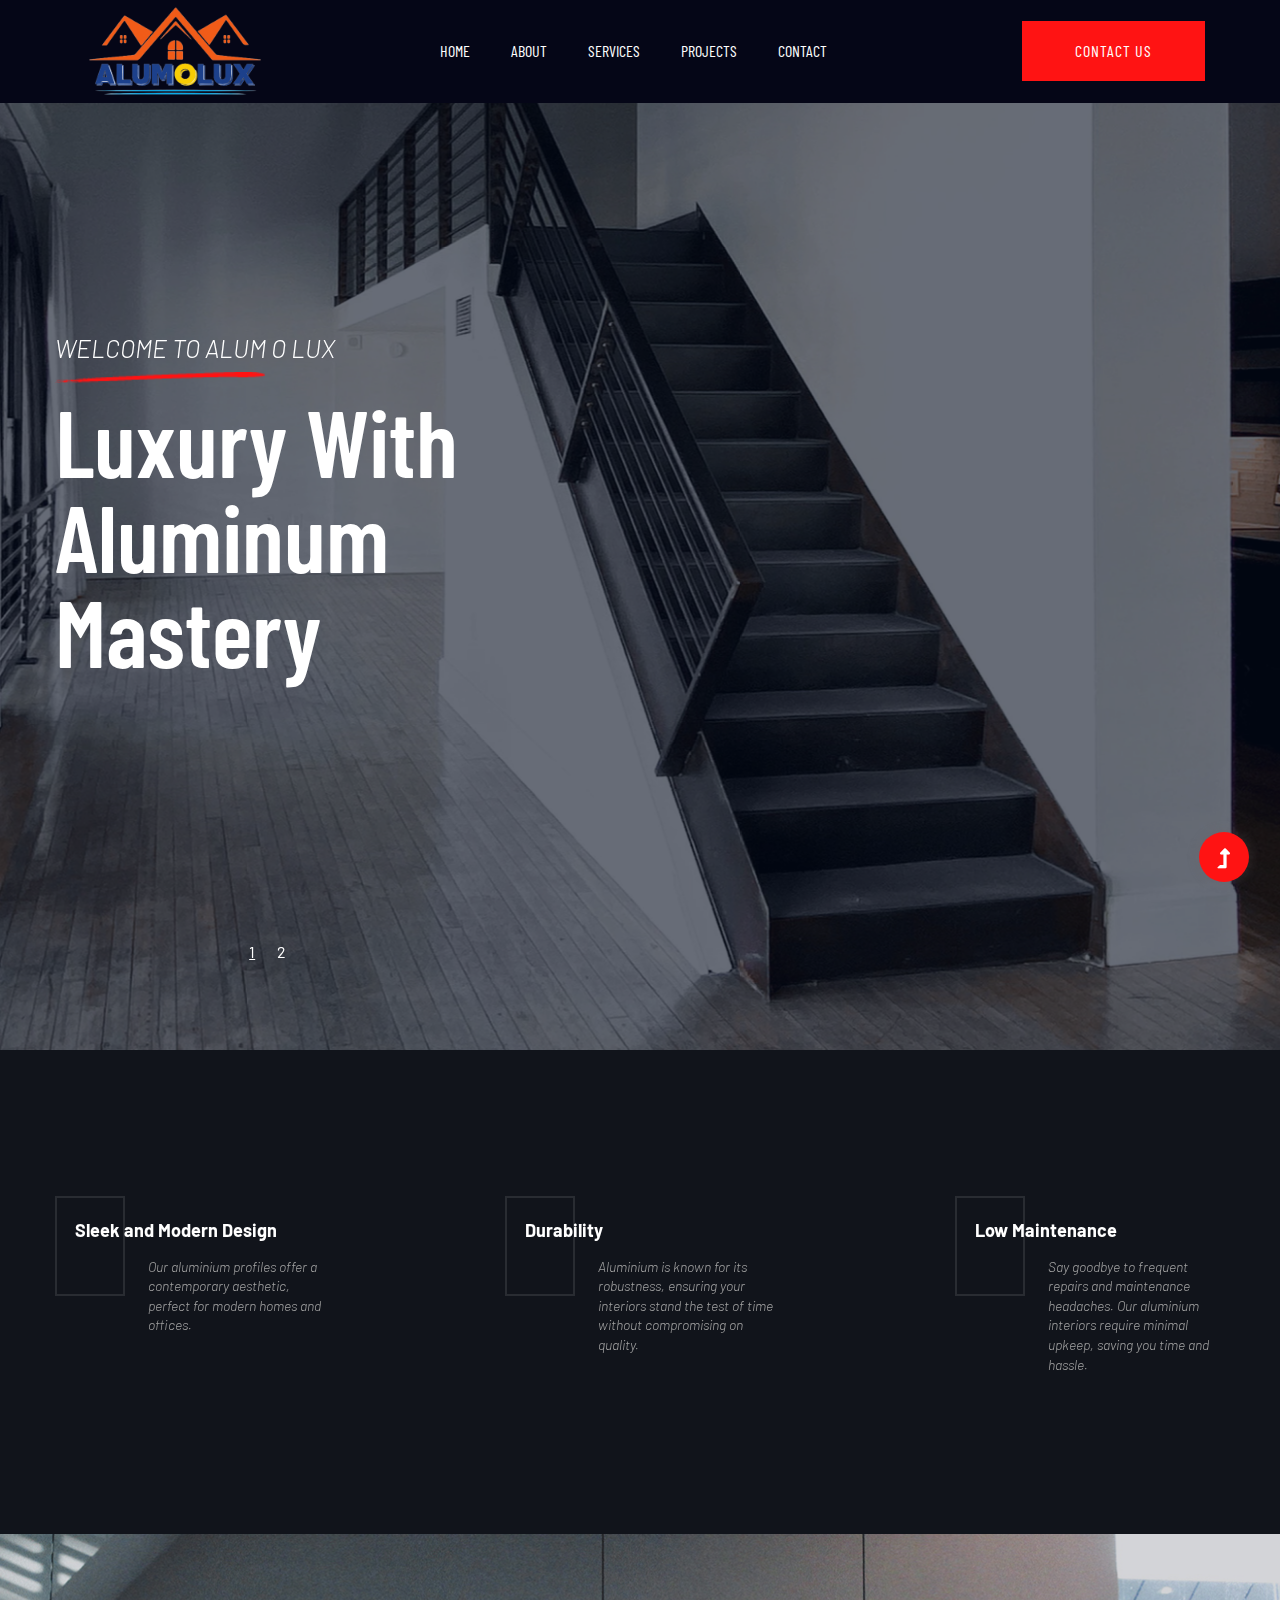
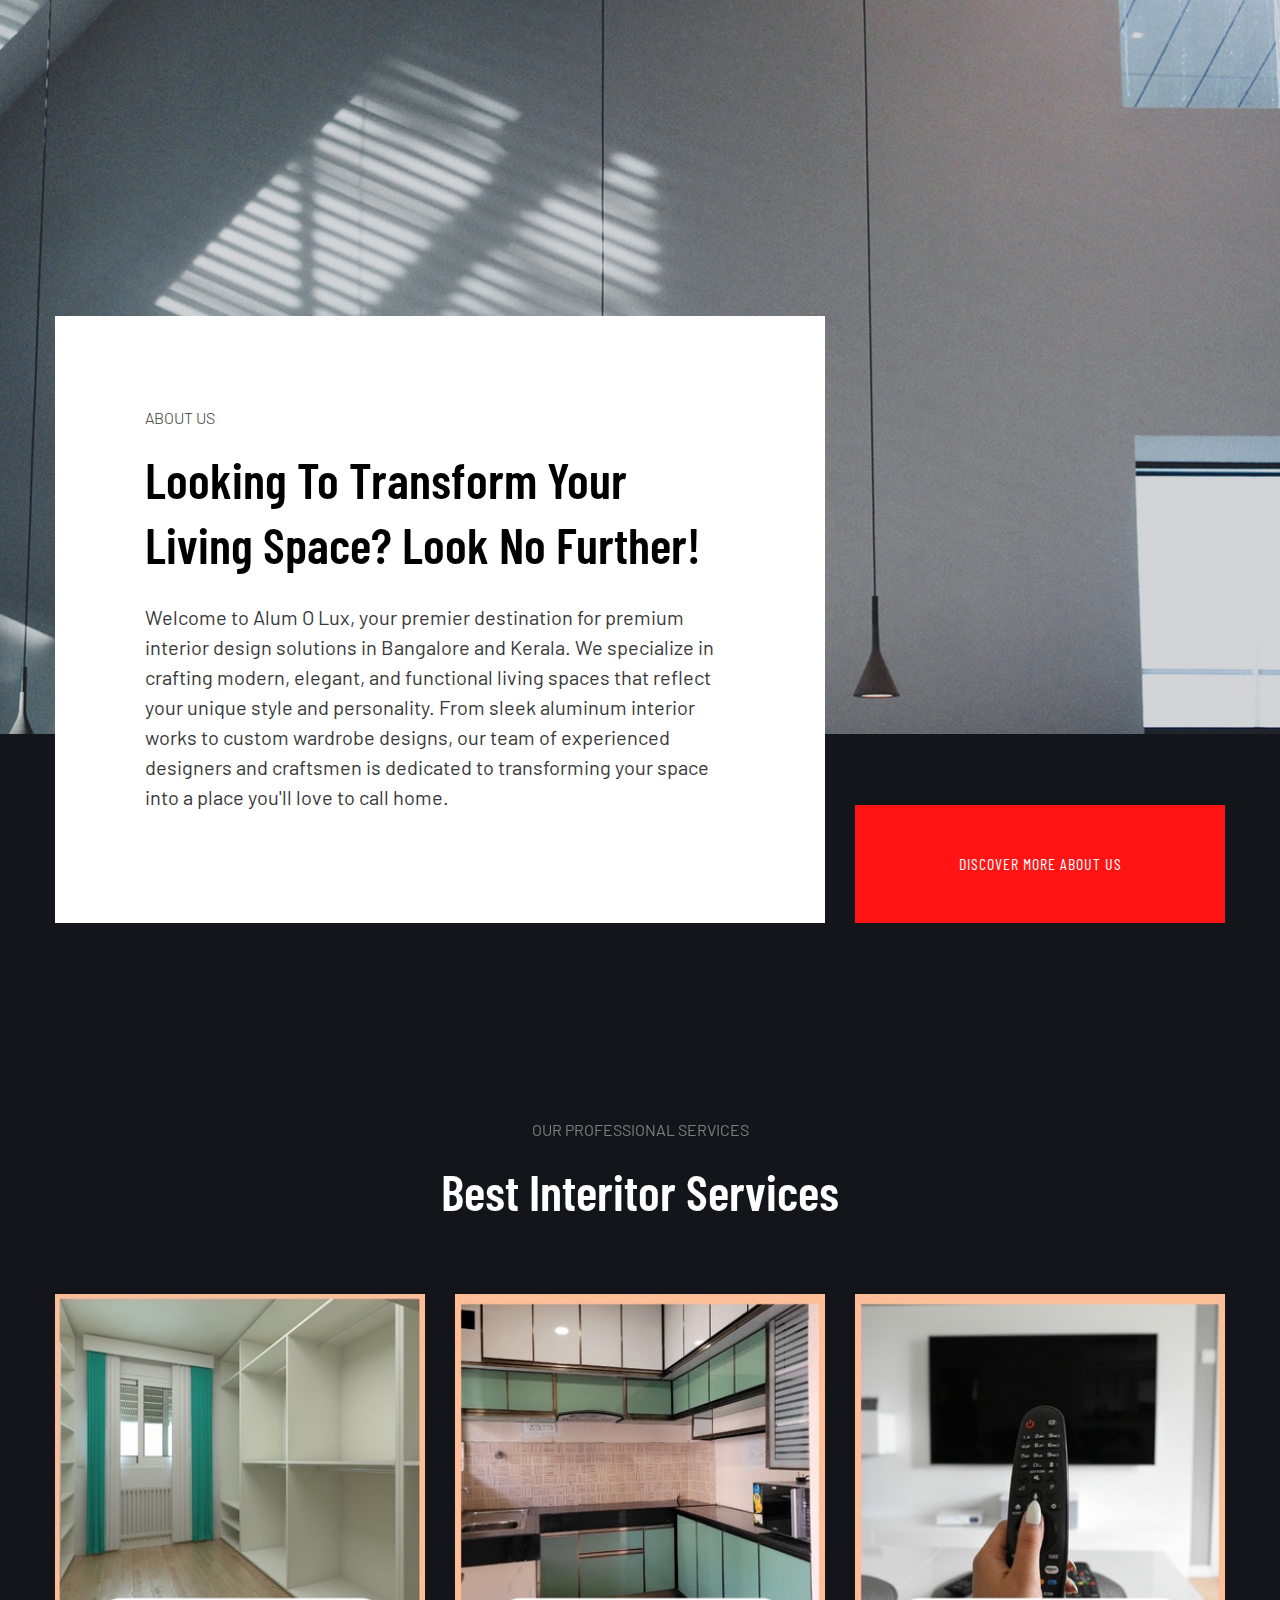
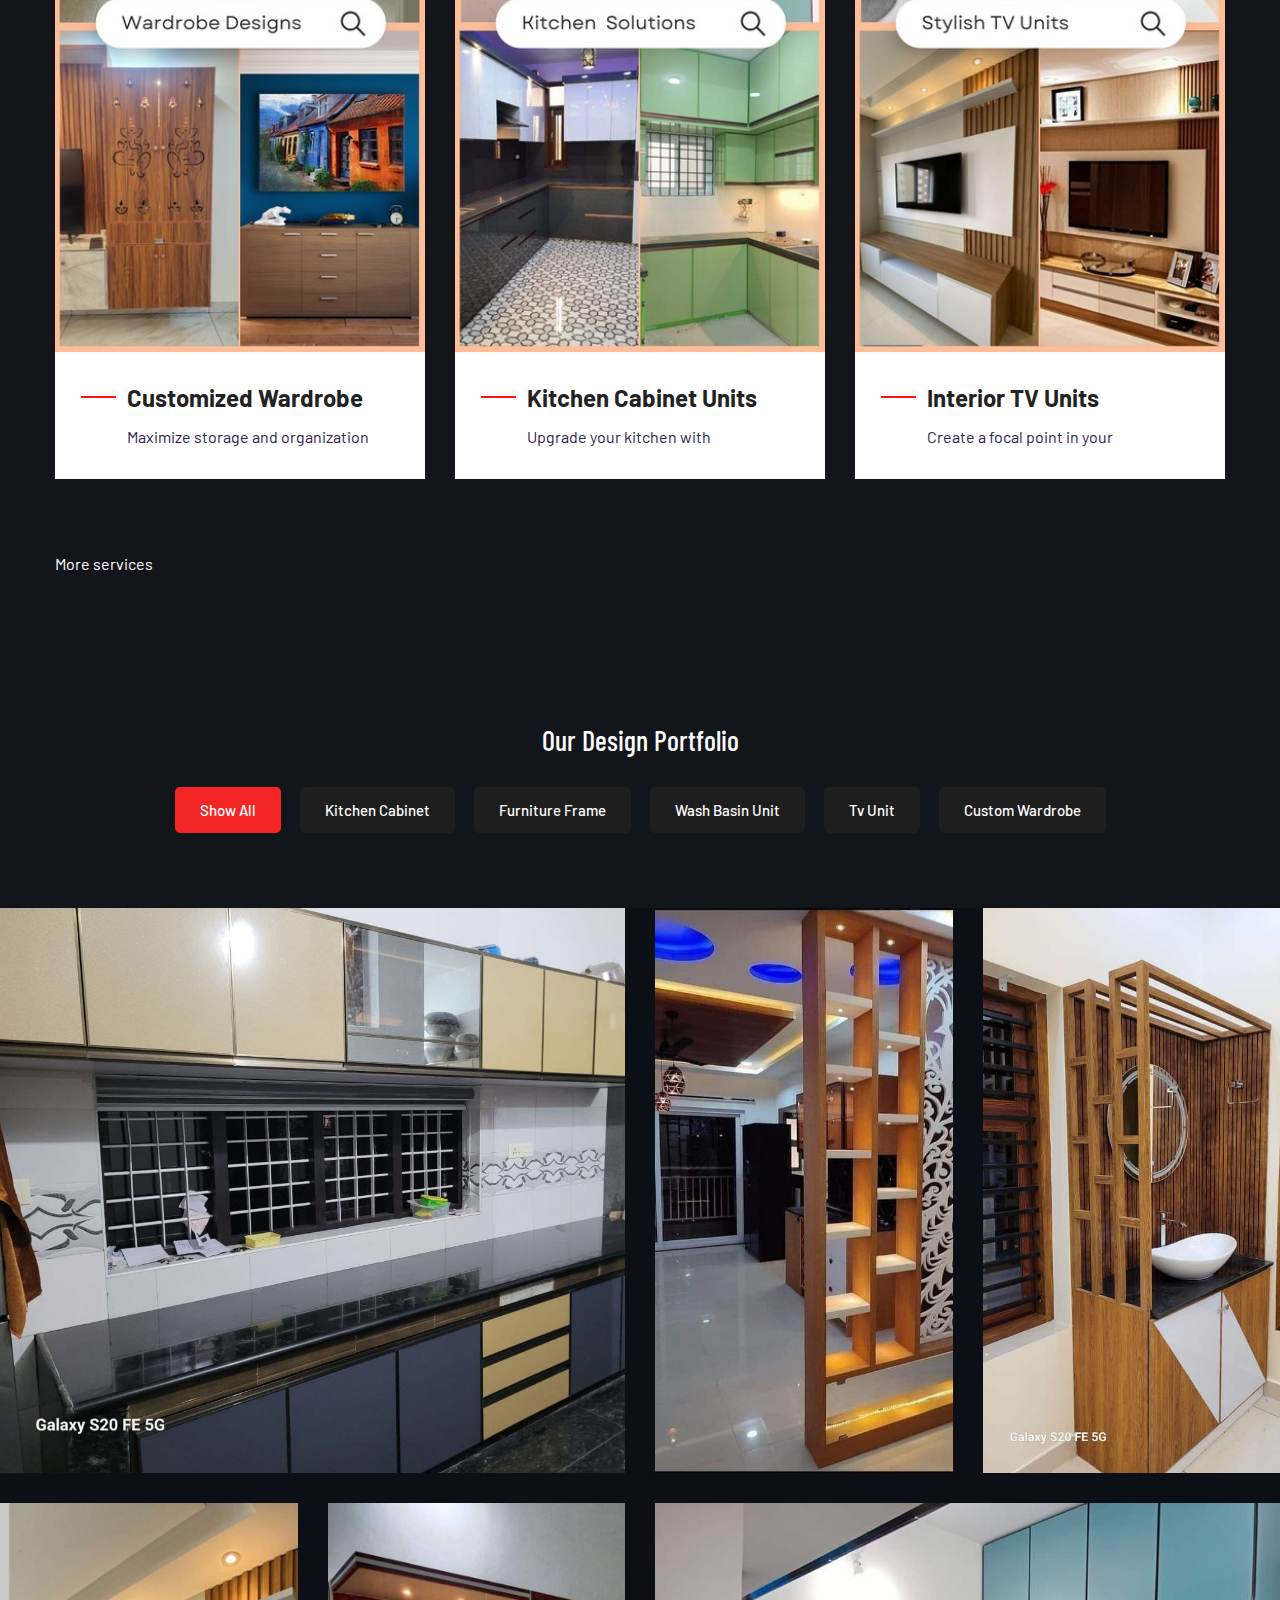
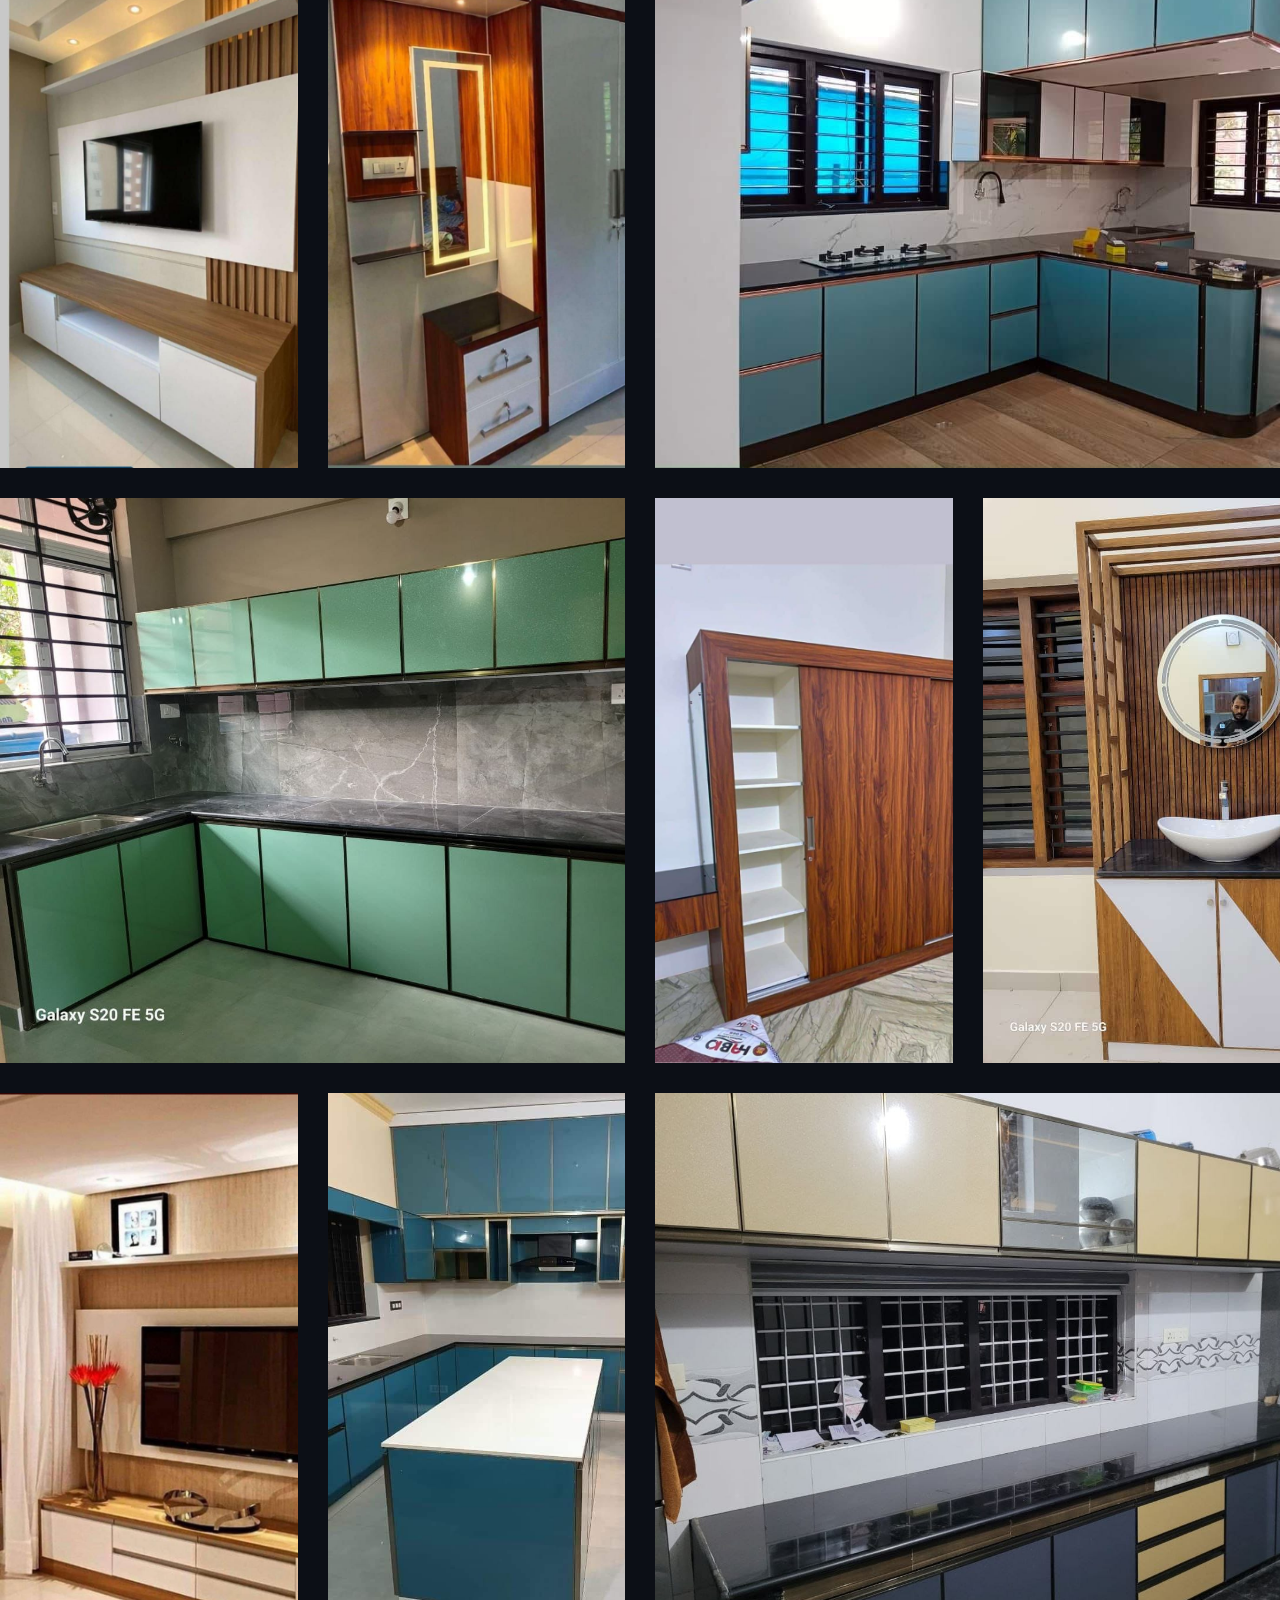
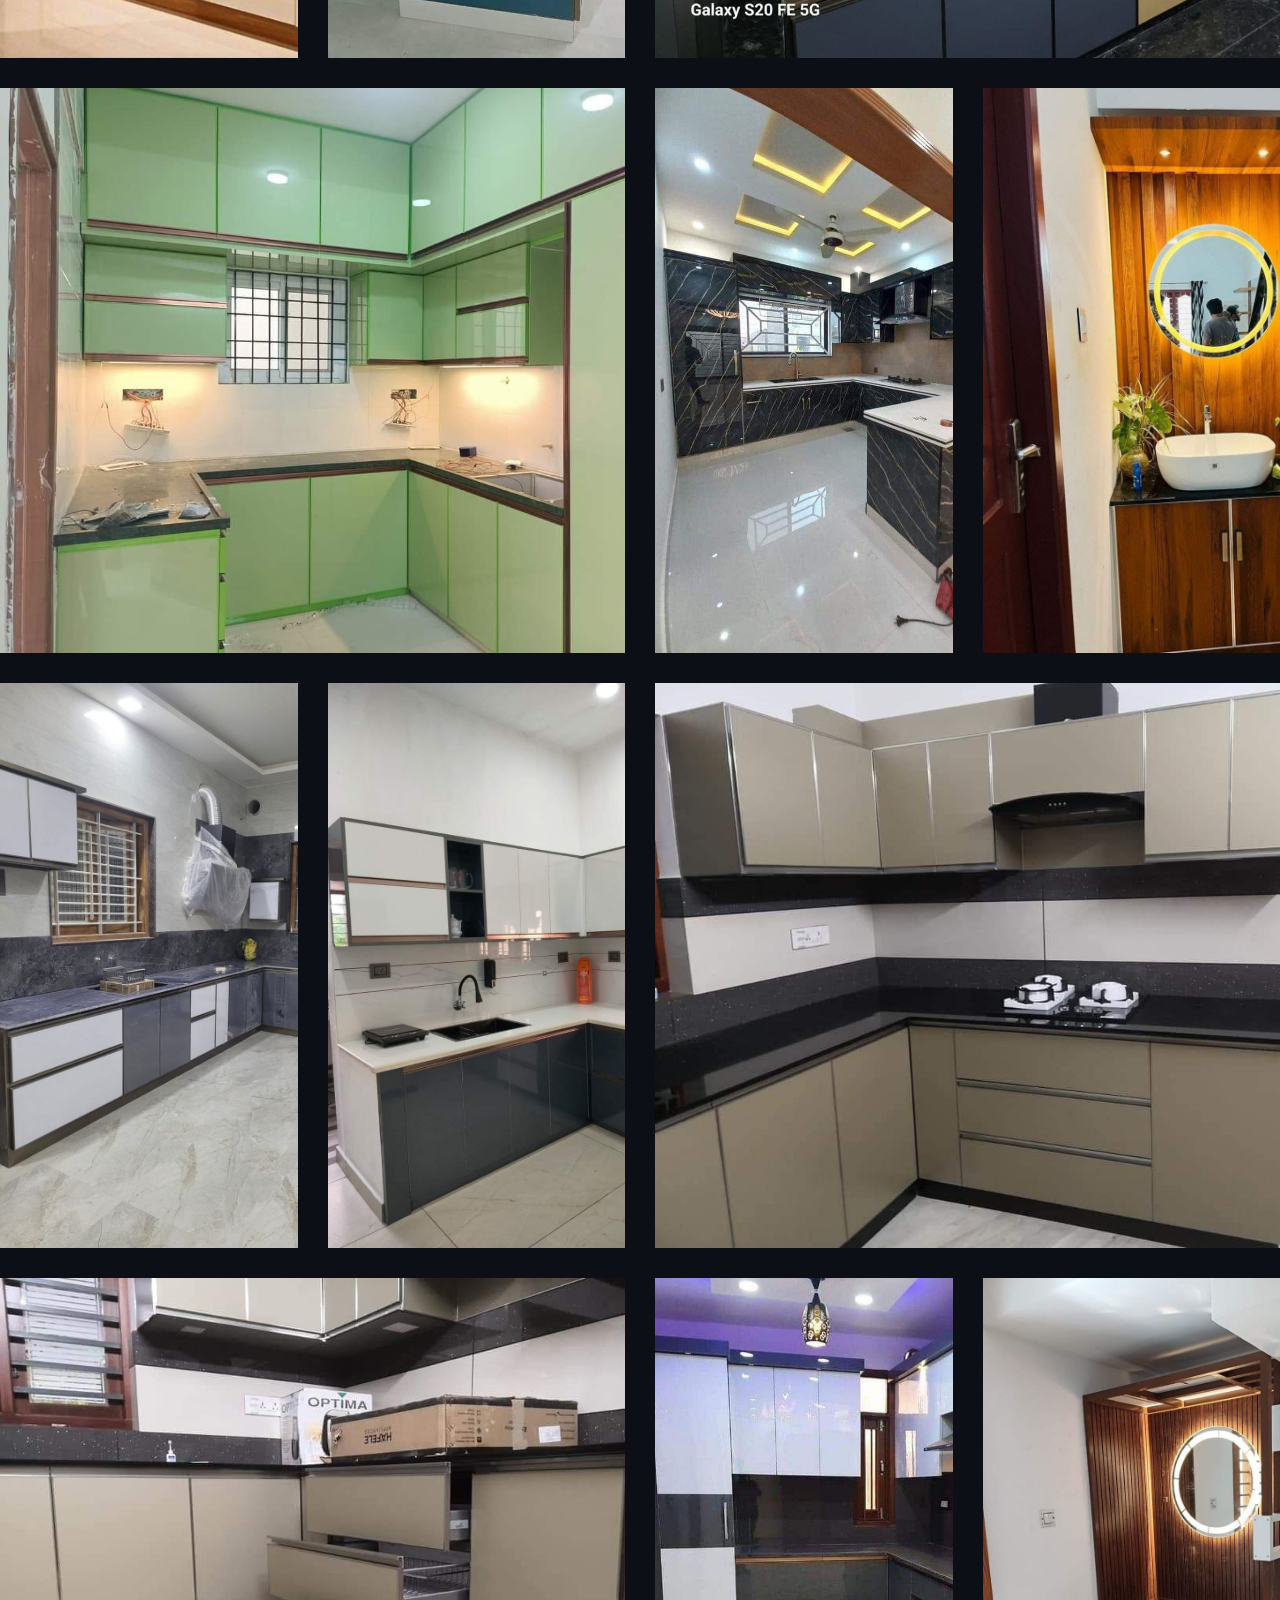
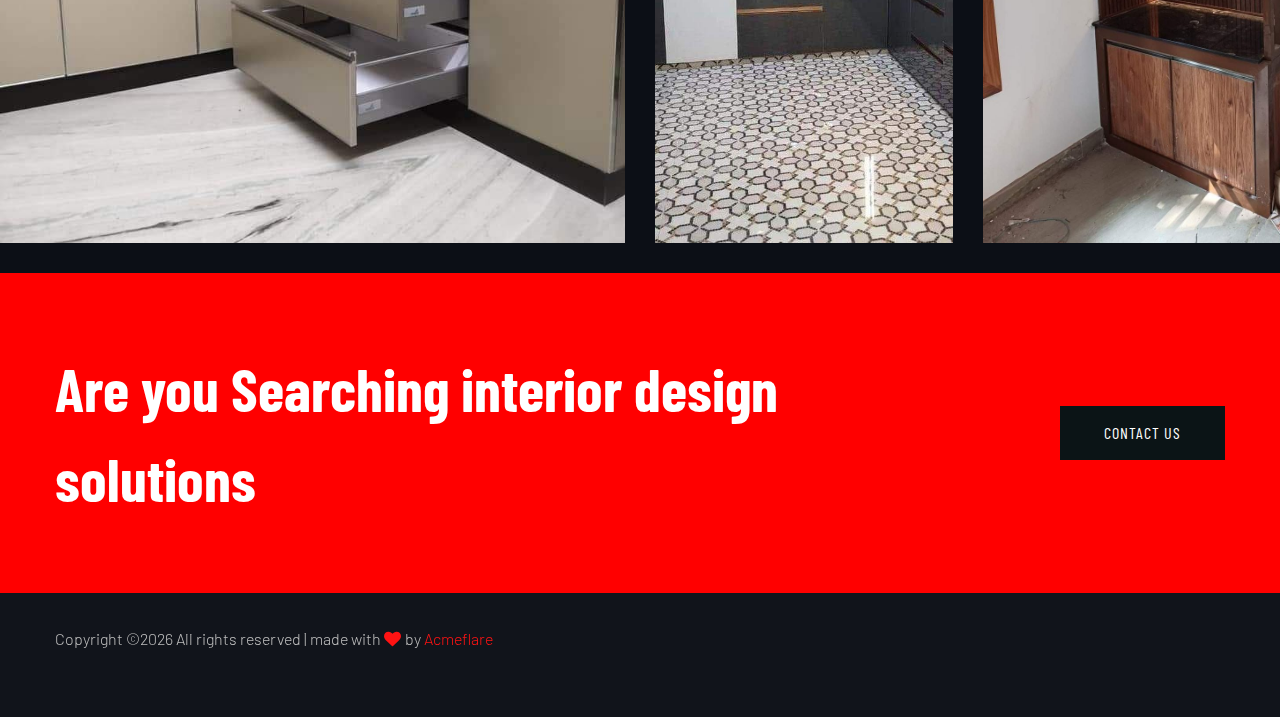
<file: index.html>
<!doctype html>
<html class="no-js" lang="zxx">
<head>
    <meta charset="utf-8">
    <meta http-equiv="x-ua-compatible" content="ie=edge">
    <title>Alum O Lux </title>
    <meta name="description" content="Looking to transform your living space? Look no further!
    Welcome to Alum O Lux, your premier destination for premium interior design solutions in Bangalore and Kerala.">
    <meta name="viewport" content="width=device-width, initial-scale=1">
    <link rel="manifest" href="site.webmanifest">
    <link rel="shortcut icon" type="image/x-icon" href="assets/img/logo/favicon.jpeg">

    <!-- CSS here -->
    <link rel="stylesheet" href="assets/css/bootstrap.min.css">
    <link rel="stylesheet" href="assets/css/owl.carousel.min.css">
    <link rel="stylesheet" href="assets/css/slicknav.css">
    <link rel="stylesheet" href="assets/css/flaticon.css">
    <link rel="stylesheet" href="assets/css/animate.min.css">
    <link rel="stylesheet" href="assets/css/magnific-popup.css">
    <link rel="stylesheet" href="assets/css/fontawesome-all.min.css">
    <link rel="stylesheet" href="assets/css/themify-icons.css">
    <link rel="stylesheet" href="assets/css/slick.css">
    <link rel="stylesheet" href="assets/css/nice-select.css">
    <link rel="stylesheet" href="assets/css/style.css">
</head>

<body class="body-bg">
<!--? Preloader Start -->
<div id="preloader-active">
    <div class="preloader d-flex align-items-center justify-content-center">
        <div class="preloader-inner position-relative">
            <div class="preloader-circle"></div>
            <div class="preloader-img pere-text">
                <img src="assets/img/logo/logomain.png" alt="">
            </div>
        </div>
    </div>
</div>
<header>
    <!-- Header Start -->
    <div class="header-area header-transparent">
        <div class="main-header header-sticky">
            <div class="container-fluid">
                <div class="menu-wrapper d-flex align-items-center justify-content-between">
                    <!-- Logo -->
                    <div class="logo">
                        <a href="index.html"><img src="assets/img/logo/logomain.png" alt="" width="200px"></a>
                    </div>
                    <!-- Main-menu -->
                    <div class="main-menu f-right d-none d-lg-block">
                        <nav>
                            <ul id="navigation">
                                <li><a href="index.html">Home</a></li>
                                <li><a href="index.html#about">About</a></li>
                                <li><a href="services.html">Services</a></li>
                                <li><a href="work.html">Projects</a></li>
                                <li><a href="contact.html">Contact</a></li>
                            </ul>
                        </nav>
                    </div>          
                    <!-- Header-btn -->
                    <div class="header-btns d-none d-lg-block f-right">
                        <a href="contact.html" class="btn header-btn">Contact Us</a>
                    </div>
                    <!-- Mobile Menu -->
                    <div class="col-12">
                        <div class="mobile_menu d-block d-lg-none"></div>
                    </div>
                </div>
            </div>
        </div>
    </div>
    <!-- Header End -->
</header>
<main>
    <!--? slider Area Start-->
    <div class="slider-area">
        <div class="slider-active dot-style">
            <!-- Single Slider -->
            <div class="single-slider slider-height hero-overly d-flex align-items-center">
                <div class="container">
                    <div class="row">
                        <div class="col-xl-6 col-lg-6">
                            <div class="hero__caption">
                                <span data-animation="fadeInLeft" data-delay=".4s">Welcome to Alum O Lux</span>
                                <h1 data-animation="fadeInLeft" data-delay=".6s">Luxury with Aluminum Mastery</h1>
                            </div>
                        </div>
                    </div>
                </div>
            </div>
            <!-- Single Slider -->
            <div class="single-slider slider-height hero-overly d-flex align-items-center">
                <div class="container">
                    <div class="row">
                        <div class="col-xl-6 col-lg-6">
                            <div class="hero__caption">
                                <span data-animation="fadeInLeft" data-delay=".4s">Welcome to Alum O Lux</span>
                                <h1 data-animation="fadeInLeft" data-delay=".6s">Luxury & Functionality</h1>
                            </div>
                        </div>
                    </div>
                </div>
            </div>
        </div>
        <!-- Video icon -->
        <!-- <div class="video-icon">
            <a class="popup-video btn-icon" href="https://www.youtube.com/watch?v=1aP-TXUpNoU"><i class="fas fa-play"></i></a>
        </div> -->
    </div>
    <!-- slider Area End-->
    <!--? our info Start -->
    <div class="our-info-area pt-170 pb-100 section-bg" data-background="assets/img/gallery/section_bg02.jpg">
        <div class="container">
            <div class="row justify-content-between">
                <div class="col-xl-3 col-lg-4 col-md-6 col-sm-6">
                    <div class="single-info mb-60">
                        <div class="info-caption">
                            <h4>Sleek and Modern Design</h4>
                            <p> Our aluminium profiles offer a contemporary aesthetic, perfect
                                for modern homes and offices.
                                </p>
                        </div>
                    </div>
                </div>
                <div class="col-xl-3 col-lg-4 col-md-6 col-sm-6">
                    <div class="single-info mb-60">
                        <div class="info-caption">
                            <h4>Durability</h4>
                            <p>Aluminium is known for its robustness, ensuring your interiors stand the test of
                                time without compromising on quality.
                                </p>
                        </div>
                    </div>
                </div>
                <div class="col-xl-3 col-lg-4 col-md-6 col-sm-6">
                    <div class="single-info mb-60">
                        <div class="info-caption">
                            <h4>Low Maintenance</h4>
                            <p>Say goodbye to frequent repairs and maintenance headaches. Our
                                aluminium interiors require minimal upkeep, saving you time and hassle.</p>
                        </div>
                    </div>
                </div>
            </div>
        </div>
    </div>
    <!-- Our Info start -->
    <!--? Professional Services Start -->
    <div class="professional-services section-bg d-none d-md-block" data-background="assets/img/gallery/section_bg04.jpg" id="about"></div>
    <div class="profession-caption">
        <div class="container">
            <div class="row align-items-end">
                <div class="col-lg-8">
                        <!-- Section Tittle -->
                        <div class="section-tittle profession-details">
                            <span>About us</span>
                            <h2>Looking to transform your living space? Look no further!</h2>
                            <p>Welcome to Alum O Lux, your premier destination for premium interior design solutions in Bangalore and Kerala. We specialize in crafting modern, elegant, and functional living spaces that reflect your unique style and personality. From sleek aluminum interior works to custom wardrobe designs, our team of experienced designers and craftsmen is dedicated to transforming your space into a place you'll love to call home.</p>
                        </div>
                </div>
                <div class="col-lg-4 col-md-6">
                    <a href="contact.html" class="btn btn3">Discover More About us</a>
                </div>
            </div>
        </div>
    </div>
    <!-- Professional Services End -->
    <!-- our info End -->
    <!--? Services Ara Start -->
    <div class="services-area section-padding3">
        <div class="container">
            <div class="row justify-content-center">
                <div class="cl-xl-7 col-lg-8 col-md-10">
                    <!-- Section Tittle -->
                    <div class="section-tittle text-center mb-70">
                        <span>Our Professional Services</span>
                        <h2>Best Interitor Services</h2>
                    </div> 
                </div>
            </div>
            <div class="row">
                <div class="col-lg-4 col-md-6 col-sm-10">
                    <div class="single-services mb-200">
                        <div class="services-img">
                            <img src="assets/img/service/WhatsApp Image 2024-04-22 at 8.49.25 PM.jpeg" alt="">
                            </div>
                            <div class="services-caption">
                            <h3><a href="services.html">Customized Wardrobe</a></h3>
                            <p class="pera1">Maximize storage and organization</p>
                            <p class="pera2">Maximize storage and organization with our customized wardrobe designs, crafted to suit your specific needs and preferences.</p>
                        </div>
                    </div>
                </div>
                <div class="col-lg-4 col-md-6 col-sm-10">
                    <div class="single-services mb-200">
                        <div class="services-img">
                            <img src="assets/img/service/WhatsApp Image 2024-04-22 at 8.49.24 PM.jpeg" alt="">
                            </div>
                            <div class="services-caption">
                            <h3><a href="services.html">Kitchen Cabinet Units</a></h3>
                            <p class="pera1">Upgrade your kitchen with</p>
                            <p class="pera2">Upgrade your kitchen with our stylish and functional cabinet units, designed for optimal efficiency and aesthetics.</p>
                        </div>
                    </div>
                </div>
                <div class="col-lg-4 col-md-6 col-sm-10">
                    <div class="single-services mb-200">
                        <div class="services-img">
                            <img src="assets/img/service/tv.jpeg" alt="">
                            </div>
                            <div class="services-caption">
                            <h3><a href="services.html">Interior TV Units</a></h3>
                            <p class="pera1">Create a focal point in your</p>
                            <p class="pera2">Create a focal point in your living room with our custom-designed TV units, blending style and functionality seamlessly.</p>
                        </div>
                    </div>
                </div>
            </div>
            <a href="services.html">More services</a>
        </div>
    </div>
    <!-- Services Ara End -->
    <!--? Gallery Area Start -->
    <section class="properties mt-5 ">
        <h3 class="text-center mt-4 mb-4 ">Our Design Portfolio</h3>
        <ul class="properties-filter">
            <li>
              <a class="filter active" href="#all" data-filter="*">Show All</a>
            </li>
            <li>
              <a href="#kc"  class="filter inactive" data-filter=".kc">Kitchen cabinet</a>
            </li>
            <li>
              <a href="#ff" class="filter inactive" data-filter=".ff">Furniture Frame</a>
            </li>
            <li>
              <a href="#wbu" class="filter inactive" data-filter=".wbu">Wash Basin Unit</a>
            </li>
            <li>
              <a href="#tu" class="filter inactive" data-filter=".tu">Tv Unit</a>
            </li>
            <li>
              <a href="#cw" class="filter inactive"  data-filter=".cw">Custom wardrobe</a>
            </li>
          </ul>
            <div class="properties-box">
                <div class="gallery-area">
                    <div class="container-fluid p-0 fix">
                        <div class="row">
                            <div class="col-xl-6 col-lg-4 col-md-6 kc item">
                                <div class="single-gallery mb-30">
                                    <div class="gallery-img" style="background-image: url(assets/img/gallery/13.jpeg);"></div>
                                    <div class="thumb-content-box">
                                        <div class="thumb-content">
                                            <h3><span>Interior</span>kitchen cabinet units</h3>
                                            <!-- <a href="work.html"><i class="fas fa-angle-right"></i></a> -->
                                        </div>
                                    </div>
                                </div>
                            </div>
                            <div class="col-xl-3 col-lg-4 col-md-6 ff item">
                                <div class="single-gallery mb-30">
                                    <div class="gallery-img" style="background-image: url(assets/img/gallery/6.jpeg);"></div>
                                    <div class="thumb-content-box">
                                        <div class="thumb-content">
                                            <h3><span>Interior</span>Furniture Frames</h3>
                                            <!-- <a href="work.html"><i class="fas fa-angle-right"></i></a> -->
                                        </div>
                                    </div>
                                </div>
                            </div>
                            <div class="col-xl-3 col-lg-4 col-md-6 wbu item">
                                <div class="single-gallery mb-30">
                                        <div class="gallery-img" style="background-image: url(assets/img/gallery/8.jpeg);"></div>
                                    <div class="thumb-content-box">
                                        <div class="thumb-content">
                                            <h3><span>Interior</span>Wash basin units</h3>
                                            <!-- <a href="work.html"><i class="fas fa-angle-right"></i></a> -->
                                        </div>
                                    </div>
                                </div>
                            </div>
                            <div class="col-xl-3 col-lg-4 col-md-6 tu item">
                                <div class="single-gallery mb-30">
                                    <div class="gallery-img" style="background-image: url(assets/img/gallery/1.jpeg);"></div>
                                    <div class="thumb-content-box">
                                        <div class="thumb-content">
                                            <h3><span>Interior</span>Tv Units </h3>
                                            <!-- <a href="work.html"><i class="fas fa-angle-right"></i></a> -->
                                        </div>
                                    </div>
                                </div>
                            </div>
                            <div class="col-xl-3 col-lg-4 col-md-6 cw item">
                                <div class="single-gallery mb-30">
                                    <div class="gallery-img" style="background-image: url(assets/img/gallery/4.jpeg);"></div>
                                    <div class="thumb-content-box">
                                        <div class="thumb-content">
                                            <h3><span>Interior</span>Custom Wardrobe Design</h3>
                                            <!-- <a href="work.html"><i class="fas fa-angle-right"></i></a> -->
                                        </div>
                                    </div>
                                </div>
                            </div>
                            <div class="col-xl-6 col-lg-4 col-md-6 kc item">
                                <div class="single-gallery mb-30">
                                    <div class="gallery-img" style="background-image: url(assets/img/gallery/14.jpeg);"></div>
                                    <div class="thumb-content-box">
                                        <div class="thumb-content">
                                            <h3><span>Interior</span>kitchen cabinet units</h3>
                                            <!-- <a href="work.html"><i class="fas fa-angle-right"></i></a> -->
                                        </div>
                                    </div>
                                </div>
                            </div>
                            <div class="col-xl-6 col-lg-4 col-md-6 kc item">
                                <div class="single-gallery mb-30">
                                    <div class="gallery-img" style="background-image: url(assets/img/gallery/9.jpeg);"></div>
                                    <div class="thumb-content-box">
                                        <div class="thumb-content">
                                            <h3><span>Interior</span>kitchen cabinet units</h3>
                                            <!-- <a href="work.html"><i class="fas fa-angle-right"></i></a> -->
                                        </div>
                                    </div>
                                </div>
                            </div>
                            <div class="col-xl-3 col-lg-4 col-md-6 item cw">
                                <div class="single-gallery mb-30">
                                    <div class="gallery-img" style="background-image: url(assets/img/gallery/3.jpeg);"></div>
                                    <div class="thumb-content-box">
                                        <div class="thumb-content">
                                            <h3><span>Interior</span>Custom wardrobe</h3>
                                            <!-- <a href="work.html"><i class="fas fa-angle-right"></i></a> -->
                                        </div>
                                    </div>
                                </div>
                            </div>
                            <div class="col-xl-3 col-lg-4 col-md-6 item wbu">
                                <div class="single-gallery mb-30">
                                        <div class="gallery-img" style="background-image: url(assets/img/gallery/5.jpeg);"></div>
                                    <div class="thumb-content-box">
                                        <div class="thumb-content">
                                            <h3><span>Interior</span>Wash basin units</h3>
                                            <!-- <a href="work.html"><i class="fas fa-angle-right"></i></a> -->
                                        </div>
                                    </div>
                                </div>
                            </div>
                            <div class="col-xl-3 col-lg-4 col-md-6 item tu">
                                <div class="single-gallery mb-30">
                                    <div class="gallery-img" style="background-image: url(assets/img/gallery/7.jpeg);"></div>
                                    <div class="thumb-content-box">
                                        <div class="thumb-content">
                                            <h3><span>Interior</span>Tv Units </h3>
                                            <!-- <a href="work.html"><i class="fas fa-angle-right"></i></a> -->
                                        </div>
                                    </div>
                                </div>
                            </div>
                            <div class="col-xl-3 col-lg-4 col-md-6 item kc">
                                <div class="single-gallery mb-30">
                                    <div class="gallery-img" style="background-image: url(assets/img/gallery/16.jpeg);"></div>
                                    <div class="thumb-content-box">
                                        <div class="thumb-content">
                                            <h3><span>Interior</span>kitchen cabinet units</h3>
                                            <!-- <a href="work.html"><i class="fas fa-angle-right"></i></a> -->
                                        </div>
                                    </div>
                                </div>
                            </div>
                            <div class="col-xl-6 col-lg-4 col-md-6 item kc">
                                <div class="single-gallery mb-30">
                                    <div class="gallery-img" style="background-image: url(assets/img/gallery/13.jpeg);"></div>
                                    <div class="thumb-content-box">
                                        <div class="thumb-content">
                                            <h3><span>Interior</span>kitchen cabinet units</h3>
                                            <!-- <a href="work.html"><i class="fas fa-angle-right"></i></a> -->
                                        </div>
                                    </div>
                                </div>
                            </div>
                            <div class="col-xl-6 col-lg-4 col-md-6 kc item">
                                <div class="single-gallery mb-30">
                                    <div class="gallery-img" style="background-image: url(assets/img/gallery/15.jpeg);"></div>
                                    <div class="thumb-content-box">
                                        <div class="thumb-content">
                                            <h3><span>Interior</span>kitchen cabinet units</h3>
                                            <!-- <a href="work.html"><i class="fas fa-angle-right"></i></a> -->
                                        </div>
                                    </div>
                                </div>
                            </div>
                            <div class="col-xl-3 col-lg-4 col-md-6 item kc">
                                <div class="single-gallery mb-30">
                                    <div class="gallery-img" style="background-image: url(assets/img/gallery/23.jpeg);"></div>
                                    <div class="thumb-content-box">
                                        <div class="thumb-content">
                                            <h3><span>Interior</span>Kitchen cabinet units</h3>
                                            <!-- <a href="work.html"><i class="fas fa-angle-right"></i></a> -->
                                        </div>
                                    </div>
                                </div>
                            </div>
                            <div class="col-xl-3 col-lg-4 col-md-6 item wbu">
                                <div class="single-gallery mb-30">
                                        <div class="gallery-img" style="background-image: url(assets/img/gallery/10.jpeg);"></div>
                                    <div class="thumb-content-box">
                                        <div class="thumb-content">
                                            <h3><span>Interior</span>Wash basin units</h3>
                                            <!-- <a href="work.html"><i class="fas fa-angle-right"></i></a> -->
                                        </div>
                                    </div>
                                </div>
                            </div>
                            <div class="col-xl-3 col-lg-4 col-md-6 item kc">
                                <div class="single-gallery mb-30">
                                    <div class="gallery-img" style="background-image: url(assets/img/gallery/19.jpeg);"></div>
                                    <div class="thumb-content-box">
                                        <div class="thumb-content">
                                            <h3><span>Interior</span>Kitchen cabinet unit </h3>
                                            <!-- <a href="work.html"><i class="fas fa-angle-right"></i></a> -->
                                        </div>
                                    </div>
                                </div>
                            </div>
                            <div class="col-xl-3 col-lg-4 col-md-6 item kc">
                                <div class="single-gallery mb-30">
                                    <div class="gallery-img" style="background-image: url(assets/img/gallery/20.jpeg);"></div>
                                    <div class="thumb-content-box">
                                        <div class="thumb-content">
                                            <h3><span>Interior</span>kitchen cabinet units</h3>
                                            <!-- <a href="work.html"><i class="fas fa-angle-right"></i></a> -->
                                        </div>
                                    </div>
                                </div>
                            </div>
                            <div class="col-xl-6 col-lg-4 col-md-6 item kc">
                                <div class="single-gallery mb-30">
                                    <div class="gallery-img" style="background-image: url(assets/img/gallery/18.jpeg);"></div>
                                    <div class="thumb-content-box">
                                        <div class="thumb-content">
                                            <h3><span>Interior</span>kitchen cabinet units</h3>
                                            <!-- <a href="work.html"><i class="fas fa-angle-right"></i></a> -->
                                        </div>
                                    </div>
                                </div>
                            </div>
                            <div class="col-xl-6 col-lg-4 col-md-6 kc item">
                                <div class="single-gallery mb-30">
                                    <div class="gallery-img" style="background-image: url(assets/img/gallery/17.jpeg);"></div>
                                    <div class="thumb-content-box">
                                        <div class="thumb-content">
                                            <h3><span>Interior</span>kitchen cabinet units</h3>
                                            <!-- <a href="work.html"><i class="fas fa-angle-right"></i></a> -->
                                        </div>
                                    </div>
                                </div>
                            </div>
                            <div class="col-xl-3 col-lg-4 col-md-6 item kc">
                                <div class="single-gallery mb-30">
                                    <div class="gallery-img" style="background-image: url(assets/img/gallery/21.jpeg);"></div>
                                    <div class="thumb-content-box">
                                        <div class="thumb-content">
                                            <h3><span>Interior</span>Kitchen cabinet units</h3>
                                            <!-- <a href="work.html"><i class="fas fa-angle-right"></i></a> -->
                                        </div>
                                    </div>
                                </div>
                            </div>
                            <div class="col-xl-3 col-lg-4 col-md-6 item cw">
                                <div class="single-gallery mb-30">
                                        <div class="gallery-img" style="background-image: url(assets/img/gallery/24.jpeg);"></div>
                                    <div class="thumb-content-box">
                                        <div class="thumb-content">
                                            <h3><span>Interior</span>custom wardobe</h3>
                                            <!-- <a href="work.html"><i class="fas fa-angle-right"></i></a> -->
                                        </div>
                                    </div>
                                </div>
                            </div>
                        </div>
                    </div>
                </div>
            </div>
      </section>
    <!-- Gallery Area End -->
    <!-- Team Start -->
  
    <!-- Team End -->
    <!-- Testimonial Start -->
   
    <!-- Testimonial End -->
    <!-- Brand Area Start -->
    <!-- <div class="brand-area pt-120 pb-120">
        <div class="container">
            <div class="brand-active brand-border pt-50 pb-40">
                <div class="single-brand">
                    <img src="assets/img/gallery/brand1.png" alt="">
                </div>
                <div class="single-brand">
                    <img src="assets/img/gallery/brand2.png" alt="">
                </div>
                <div class="single-brand">
                    <img src="assets/img/gallery/brand3.png" alt="">
                </div>
                <div class="single-brand">
                    <img src="assets/img/gallery/brand4.png" alt="">
                </div>
                <div class="single-brand">
                    <img src="assets/img/gallery/brand2.png" alt="">
                </div>
                <div class="single-brand">
                    <img src="assets/img/gallery/brand5.png" alt="">
                </div>
            </div>
        </div>
    </div> -->
    <!-- Brand Area End -->
    <!-- Want To work -->
    <section class="wantToWork-area w-padding2">
        <div class="container">
            <div class="row align-items-center justify-content-between">
                <div class="col-xl-8 col-lg-8 col-md-8">
                    <div class="wantToWork-caption wantToWork-caption2">
                        <h2>Are you Searching interior design solutions </h2>
                    </div>
                </div>
                <div class="col-xl-2 col-lg-2 col-md-3">
                    <a href="contact.html" class="btn btn-black f-right">Contact Us</a>
                </div>
            </div>
        </div>
    </section>
    <!-- Want To work End -->
    <!-- Blog Area Start -->
    <!-- Blog Area End -->

</main>
<footer>
    <!--? Footer Start-->
    <div class="footer-area footer-bg">
        <div class="container">
            <!-- <div class="footer-top footer-padding">
                <div class="row d-flex justify-content-between">
                    <div class="col-xl-3 col-lg-4 col-md-5 col-sm-8">
                        <div class="single-footer-caption mb-50">
                         
                            <div class="footer-logo">
                                <a href="index.html"><img src="assets/img/logo/logo2_footer.png" alt=""></a>
                            </div>
                            <div class="footer-tittle">
                                <div class="footer-pera">
                                    <p class="info1">Grabbing the concsumer’s attention isn’t enough you have to keep that attention for at least a.</p>
                                </div>
                            </div>
                            <div class="footer-number">
                                <h4><span>+564 </span>7885 3222</h4>
                                <p>youremail@gmail.com</p>
                            </div>
                        </div>
                    </div>
                    <div class="col-xl-3 col-lg-2 col-md-5 col-sm-6">
                        <div class="single-footer-caption mb-50">
                            <div class="footer-tittle">
                                <h4>Useful Links</h4>
                            </div>
                            <div class="footer-cap">
                                <span>New York</span>
                                <p>123 East 26th Street, Fifth Floor, New York, NY 10011</p>
                            </div>
                            <div class="footer-cap">
                                <span>Japan</span>
                                <p>123 East 26th Street, Fifth Floor, New York, NY 10011</p>
                            </div>
                        </div>
                    </div>
                   
                    <div class="col-xl-4 col-lg-4 col-md-5 col-sm-7">
                        <div class="single-footer-caption mb-50">
                            <div class="footer-tittle">
                                <h4>Instagram Feed</h4>
                            </div>
                            <div class="instagram-gellay">
                                <ul class="insta-feed">
                                    <li><a href="#"><img src="assets/img/gallery/instagram1.png" alt=""></a></li>
                                    <li><a href="#"><img src="assets/img/gallery/instagram2.png" alt=""></a></li>
                                    <li><a href="#"><img src="assets/img/gallery/instagram3.png" alt=""></a></li>
                                    <li><a href="#"><img src="assets/img/gallery/instagram4.png" alt=""></a></li>
                                    <li><a href="#"><img src="assets/img/gallery/instagram5.png" alt=""></a></li>
                                    <li><a href="#"><img src="assets/img/gallery/instagram6.png" alt=""></a></li>
                                </ul>
                            </div>
                        </div>
                    </div>
                </div>
            </div> -->
            <div class="footer-bottom">
                <div class="row d-flex justify-content-between align-items-center">
                    <div class="col-xl-9 col-lg-8">
                        <div class="footer-copy-right">
                            <p>
  Copyright &copy;<script>document.write(new Date().getFullYear());</script> All rights reserved |  made with <i class="fa fa-heart" aria-hidden="true"></i> by <a href="https://www.acmeflare.in/" target="_blank">Acmeflare</a>
  </p>
                        </div>
                    </div>
                    <div class="col-xl-3 col-lg-4">
                        <!-- Footer Social -->
                        <!-- <div class="footer-social f-right">
                            <span>Follow Us</span>
                            <a href="#"><i class="fab fa-twitter"></i></a>
                            <a href="https://www.facebook.com/sai4ull"><i class="fab fa-facebook-f"></i></a>
                            <a href="#"><i class="fas fa-globe"></i></a>
                            <a href="#"><i class="fab fa-instagram"></i></a>
                        </div> -->
                    </div>
                </div>
            </div>
        </div>
    </div>
    <!-- Footer End-->
</footer>
<!-- Scroll Up -->
<div id="back-top" >
    <a title="Go to Top" href="#"> <i class="fas fa-level-up-alt"></i></a>
</div>


<script>
    document.querySelectorAll('.filter').forEach(link => {
      link.addEventListener('click', function(e) {
        e.preventDefault(); // Prevent default link behavior
        const filter = this.getAttribute('href').substring(1); // Get filter value
        document.querySelectorAll('.item').forEach(item => {
          item.style.display = 'none'; // Hide all items
        });
        if (filter === 'all') {
          document.querySelectorAll('.item').forEach(item => {
            item.style.display = 'block'; // Show all items if 'All' is selected
          });
        } else {
          document.querySelectorAll('.' + filter).forEach(item => {
            item.style.display = 'block'; // Show items with matching class
          });
        }
        document.querySelectorAll('.filter').forEach(link => {
          link.classList.remove('active'); // Remove active class from all links
          link.classList.add('inactive'); // Add inactive class to all links
        });
        this.classList.remove('inactive'); // Remove inactive class from the clicked link
        this.classList.add('active'); // Add active class to the clicked link
      });
    });
    </script>

<!-- JS here -->
    <!-- All JS Custom Plugins Link Here here -->
    <script src="./assets/js/vendor/modernizr-3.5.0.min.js"></script>
    <!-- Jquery, Popper, Bootstrap -->
    <script src="./assets/js/vendor/jquery-1.12.4.min.js"></script>
    <script src="./assets/js/popper.min.js"></script>
    <script src="./assets/js/bootstrap.min.js"></script>
    <!-- Jquery Mobile Menu -->
    <script src="./assets/js/jquery.slicknav.min.js"></script>

    <!-- Jquery Slick , Owl-Carousel Plugins -->
    <script src="./assets/js/owl.carousel.min.js"></script>
    <script src="./assets/js/slick.min.js"></script>
    <!-- One Page, Animated-HeadLin -->
    <script src="./assets/js/wow.min.js"></script>
    <script src="./assets/js/animated.headline.js"></script>
    <script src="./assets/js/jquery.magnific-popup.js"></script>

    <!-- Nice-select, sticky -->
    <script src="./assets/js/jquery.nice-select.min.js"></script>
    <script src="./assets/js/jquery.sticky.js"></script>
    
    <!-- contact js -->
    <script src="./assets/js/contact.js"></script>
    <script src="./assets/js/jquery.form.js"></script>
    <script src="./assets/js/jquery.validate.min.js"></script>
    <script src="./assets/js/mail-script.js"></script>
    <script src="./assets/js/jquery.ajaxchimp.min.js"></script>
    
    <!-- Jquery Plugins, main Jquery -->	
    <script src="./assets/js/plugins.js"></script>
    <script src="./assets/js/main.js"></script>
    
</body>
</html>
</file>
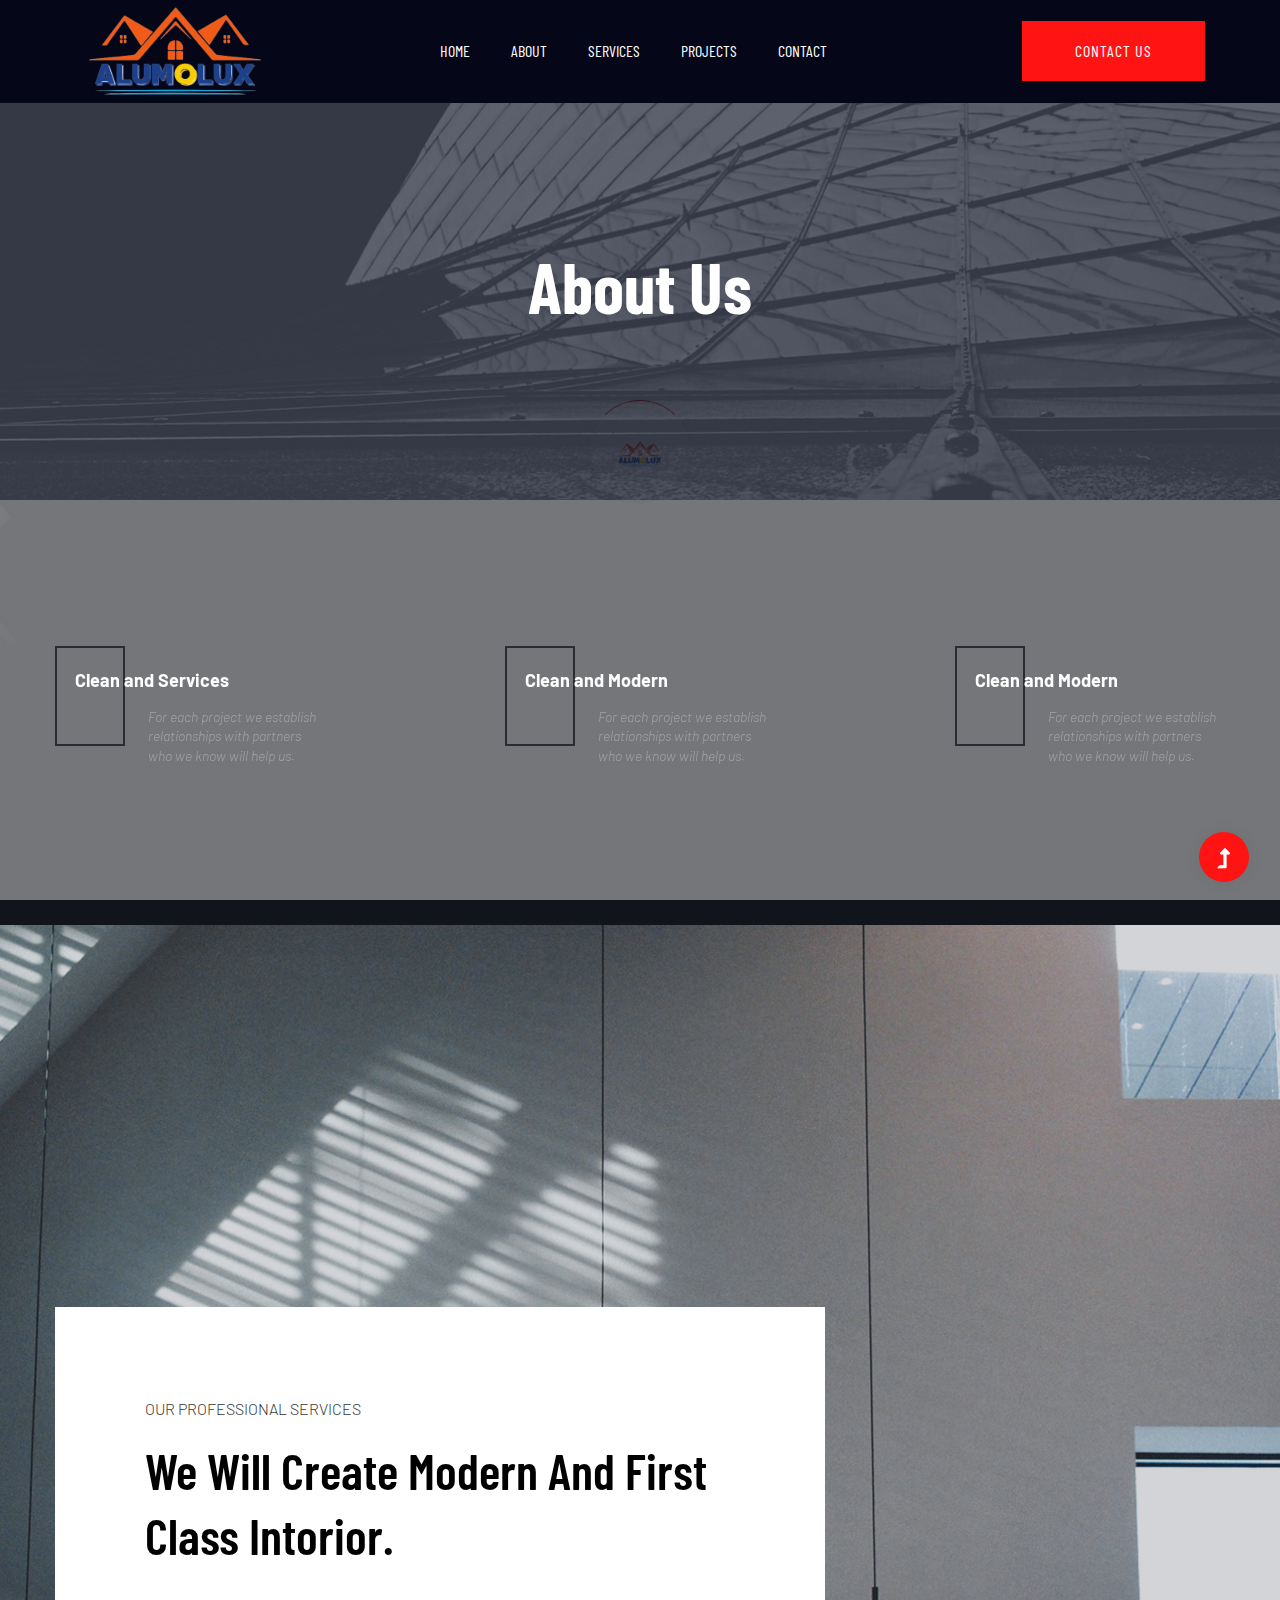
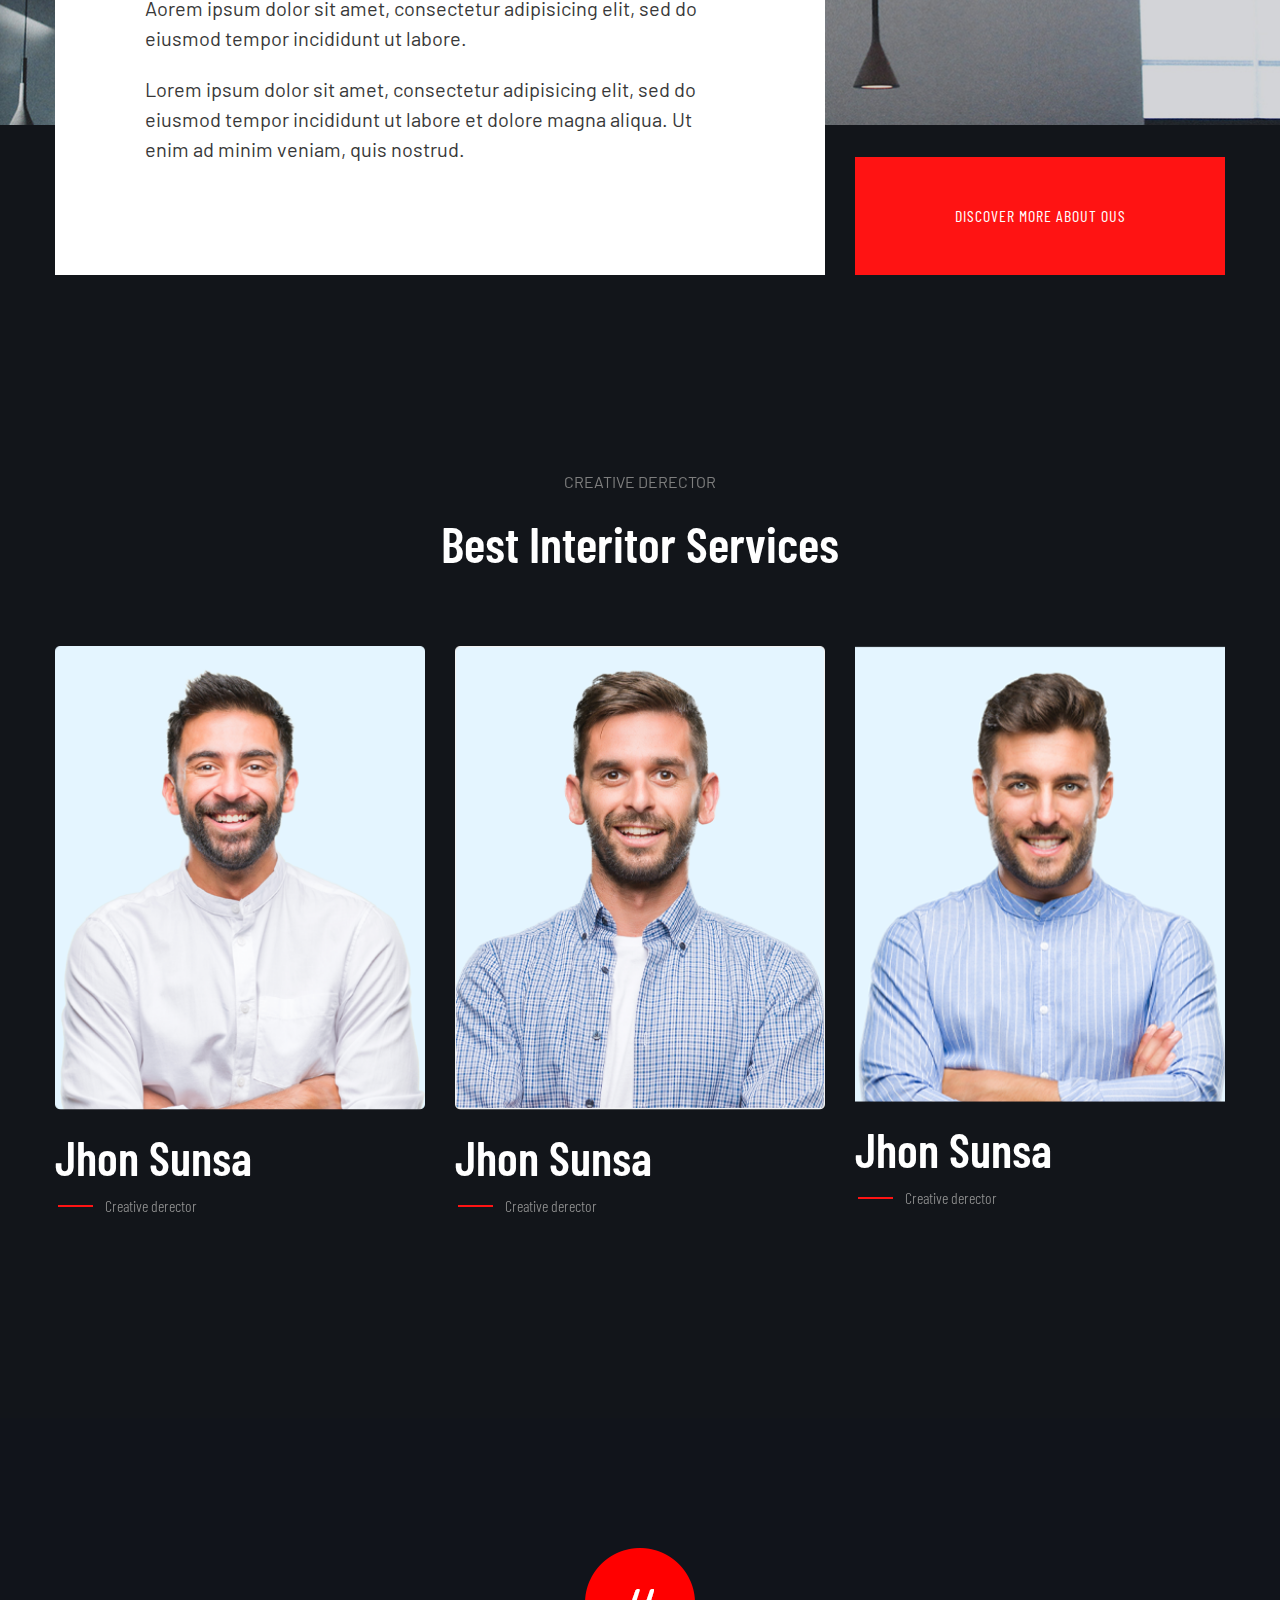
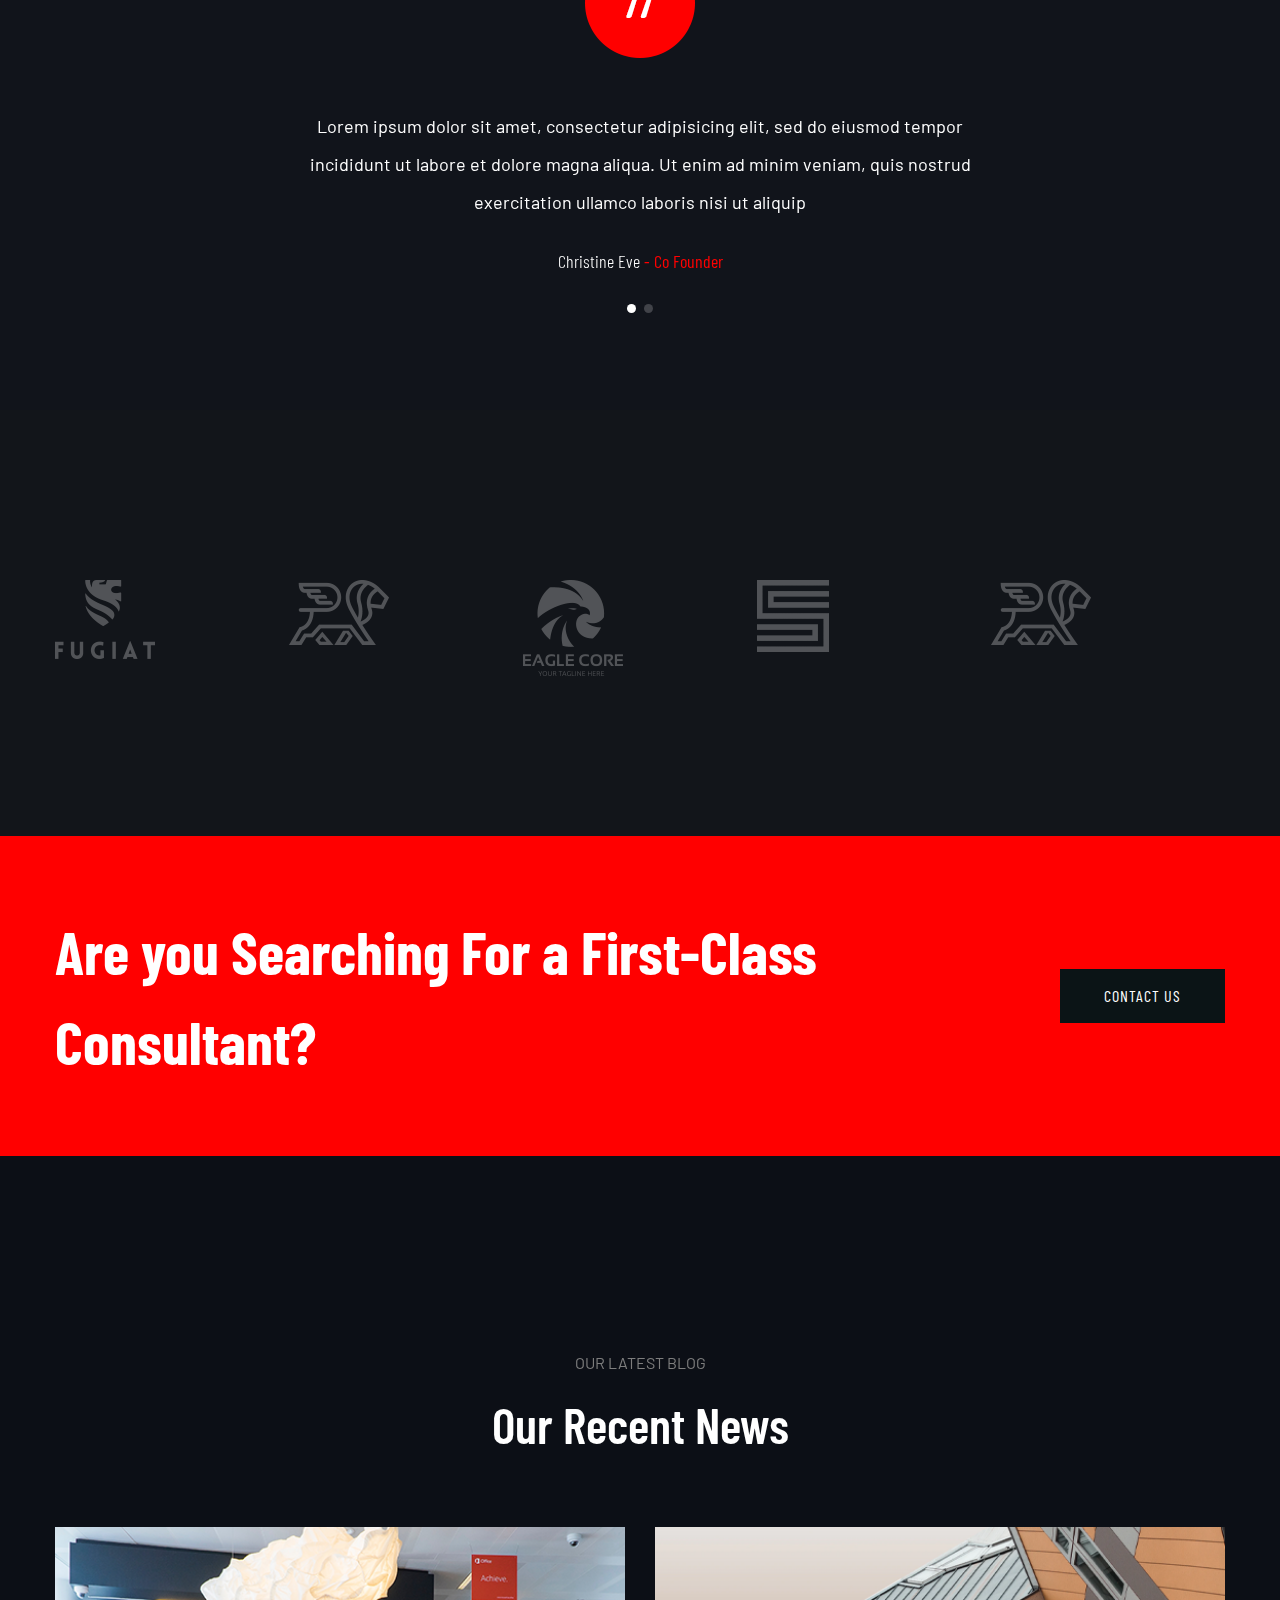
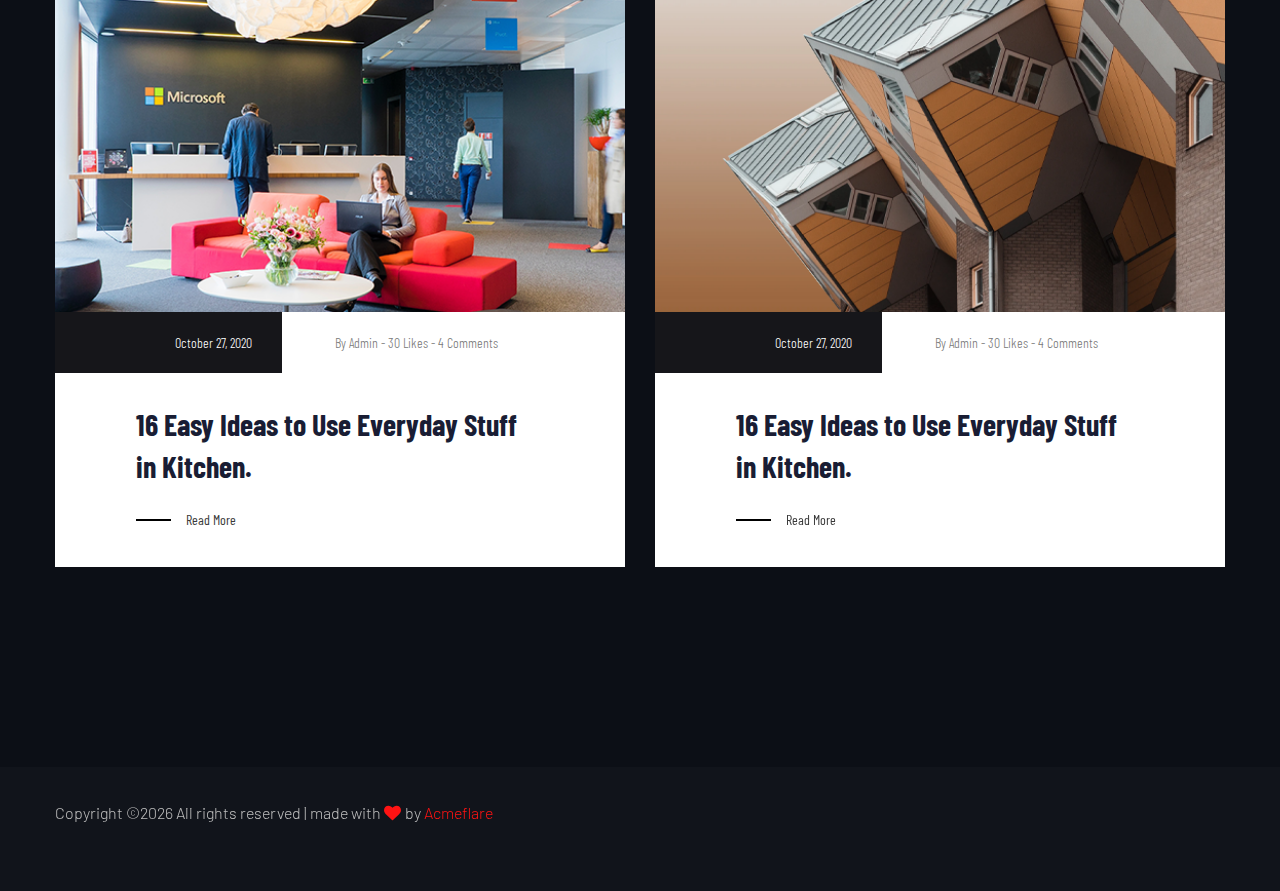
<file: about.html>
<!doctype html>
<html class="no-js" lang="zxx">
    <head>
        <meta charset="utf-8">
        <meta http-equiv="x-ua-compatible" content="ie=edge">
        <title>Alum O Lux</title>
        <meta name="description" content="Looking to transform your living space? Look no further!
        Welcome to Alum O Lux, your premier destination for premium interior design solutions in Bangalore and Kerala.">
        <meta name="viewport" content="width=device-width, initial-scale=1">
        <link rel="manifest" href="site.webmanifest">
        <link rel="shortcut icon" type="image/x-icon" href="assets/img/logo/WhatsApp Image 2024-04-14 at 10.22.06 AM.png">

		<!-- CSS here -->
            <link rel="stylesheet" href="assets/css/bootstrap.min.css">
            <link rel="stylesheet" href="assets/css/owl.carousel.min.css">
            <link rel="stylesheet" href="assets/css/slicknav.css">
            <link rel="stylesheet" href="assets/css/flaticon.css">
            <link rel="stylesheet" href="assets/css/animate.min.css">
            <link rel="stylesheet" href="assets/css/magnific-popup.css">
            <link rel="stylesheet" href="assets/css/fontawesome-all.min.css">
            <link rel="stylesheet" href="assets/css/themify-icons.css">
            <link rel="stylesheet" href="assets/css/slick.css">
            <link rel="stylesheet" href="assets/css/nice-select.css">
            <link rel="stylesheet" href="assets/css/style.css">
   </head>

   <body class="body-bg">
    <!--? Preloader Start -->
    <div id="preloader-active">
        <div class="preloader d-flex align-items-center justify-content-center">
            <div class="preloader-inner position-relative">
                <div class="preloader-circle"></div>
                <div class="preloader-img pere-text">
                    <img src="assets/img/logo/logomain.png" alt="">
                </div>
            </div>
        </div>
    </div>
    <header>
        <!-- Header Start -->
        <div class="header-area header-transparent">
            <div class="main-header header-sticky">
                <div class="container-fluid">
                    <div class="menu-wrapper d-flex align-items-center justify-content-between">
                        <!-- Logo -->
                        <div class="logo">
                            <a href="index.html"><img src="assets/img/logo/logomain.png" alt="" width="200px"></a>
                        </div>
                        <!-- Main-menu -->
                        <div class="main-menu f-right d-none d-lg-block">
                            <nav>
                                <ul id="navigation">
                                    <li><a href="index.html">Home</a></li>
                                    <li><a href="index.html#about">About</a></li>
                                    <li><a href="services.html">Services</a></li>
                                    <li><a href="work.html">Projects</a></li>
                                    <li><a href="contact.html">Contact</a></li>
                                </ul>
                            </nav>
                        </div>          
                        <!-- Header-btn -->
                        <div class="header-btns d-none d-lg-block f-right">
                            <a href="contact.html" class="btn header-btn">Contact Us</a>
                        </div>
                        <!-- Mobile Menu -->
                        <div class="col-12">
                            <div class="mobile_menu d-block d-lg-none"></div>
                        </div>
                    </div>
                </div>
            </div>
        </div>
        <!-- Header End -->
    </header>
    <main>
        <!--? Hero Start -->
        <div class="slider-area2">
            <div class="slider-height2 hero-overly d-flex align-items-center">
                <div class="container">
                    <div class="row">
                        <div class="col-xl-12">
                            <div class="hero-cap hero-cap2 text-center pt-80">
                                <h2>About Us</h2>
                            </div>
                        </div>
                    </div>
                </div>
            </div>
        </div>
        <!-- Hero End -->
        <!--? our info Start -->
        <div class="our-info-area pt-170 pb-100 section-bg" data-background="assets/img/gallery/section_bg02.jpg">
            <div class="container">
                <div class="row justify-content-between">
                    <div class="col-xl-3 col-lg-4 col-md-6 col-sm-6">
                        <div class="single-info mb-60">
                            <div class="info-caption">
                                <h4>Clean and Services</h4>
                                <p>For each project we establish relationships with partners who we know will help us. </p>
                            </div>
                        </div>
                    </div>
                    <div class="col-xl-3 col-lg-4 col-md-6 col-sm-6">
                        <div class="single-info mb-60">
                            <div class="info-caption">
                                <h4>Clean and Modern</h4>
                                <p>For each project we establish relationships with partners who we know will help us. </p>
                            </div>
                        </div>
                    </div>
                    <div class="col-xl-3 col-lg-4 col-md-6 col-sm-6">
                        <div class="single-info mb-60">
                            <div class="info-caption">
                                <h4>Clean and Modern</h4>
                                <p>For each project we establish relationships with partners who we know will help us. </p>
                            </div>
                        </div>
                    </div>
                </div>
            </div>
        </div>
        <!-- Our Info start -->
        <!--? Professional Services Start -->
        <div class="professional-services section-bg d-none d-md-block" data-background="assets/img/gallery/section_bg04.jpg"></div>
        <div class="profession-caption">
            <div class="container">
                <div class="row align-items-end">
                    <div class="col-lg-8">
                            <!-- Section Tittle -->
                            <div class="section-tittle profession-details">
                                <span>Our Professional Services</span>
                                <h2>We will create modern and first class intorior.</h2>
                                <p>Aorem ipsum dolor sit amet, consectetur adipisicing elit, sed do eiusmod tempor incididunt ut labore.</p>
                                <p>Lorem ipsum dolor sit amet, consectetur adipisicing elit, sed do eiusmod tempor incididunt ut labore et dolore magna aliqua. Ut enim ad minim veniam, quis nostrud.</p>
                            </div>
                    </div>
                    <div class="col-lg-4 col-md-6">
                        <a href="about.html" class="btn btn3">Discover More About Ous</a>
                    </div>
                </div>
            </div>
        </div>
        <!-- Professional Services End -->
        <!-- Team Start -->
        <div class="team-area section-padding30">
            <div class="container">
                <div class="row justify-content-center">
                    <div class="cl-xl-7 col-lg-8 col-md-10">
                        <!-- Section Tittle -->
                        <div class="section-tittle text-center mb-70">
                            <span>Creative derector</span>
                            <h2>Best Interitor Services</h2>
                        </div> 
                    </div>
                </div>
                <div class="row">
                    <!-- single Tem -->
                    <div class="col-xl-4 col-lg-4 col-md-6 col-sm-">
                        <div class="single-team mb-30">
                            <div class="team-img">
                                <img src="assets/img/gallery/team2.png" alt="">
                            </div>
                            <div class="team-caption">
                                <h3><a href="#">Jhon Sunsa</a></h3>
                                <span>Creative derector</span>
                            </div>
                        </div>
                    </div>
                    <div class="col-xl-4 col-lg-4 col-md-6 col-sm-">
                        <div class="single-team mb-30">
                            <div class="team-img">
                                <img src="assets/img/gallery/team3.png" alt="">
                            </div>
                            <div class="team-caption">
                                <h3><a href="#">Jhon Sunsa</a></h3>
                                <span>Creative derector</span>
                            </div>
                        </div>
                    </div>
                    <div class="col-xl-4 col-lg-4 col-md-6 col-sm-">
                        <div class="single-team mb-30">
                            <div class="team-img">
                                <img src="assets/img/gallery/team1.png" alt="">
                            </div>
                            <div class="team-caption">
                                <h3><a href="#">Jhon Sunsa</a></h3>
                                <span>Creative derector</span>
                            </div>
                        </div>
                    </div>
                </div>
            </div>
        </div>
        <!-- Team End -->
        <!-- Testimonial Start -->
        <div class="testimonial-area testimonial-padding">
            <div class="container">
                <!-- Testimonial contents -->
            <div class="row d-flex justify-content-center">
                <div class="col-xl-8 col-lg-8 col-md-10">
                    <div class="h1-testimonial-active dot-style">
                        <!-- Single Testimonial -->
                        <div class="single-testimonial text-center">
                            <!-- Testimonial Content -->
                            <div class="testimonial-caption ">
                                <div class="testimonial-top-cap">
                                    <img src="assets/img/gallery/testi-logo.png" alt="">
                                    <p>Lorem ipsum dolor sit amet, consectetur adipisicing elit, sed do eiusmod tempor incididunt ut labore et dolore magna aliqua. Ut enim ad minim veniam, quis nostrud exercitation ullamco laboris nisi ut aliquip</p>
                                </div>
                                <!-- founder -->
                                <div class="testimonial-founder  ">
                                    <div class="founder-img">
                                        <span><strong>Christine Eve</strong>   -   Co Founder</span>
                                    </div>
                                </div>
                            </div>
                        </div>
                        <!-- Single Testimonial -->
                        <div class="single-testimonial text-center">
                            <!-- Testimonial Content -->
                            <div class="testimonial-caption ">
                                <div class="testimonial-top-cap">
                                    <img src="assets/img/gallery/testi-logo.png" alt="">
                                    <p>Lorem ipsum dolor sit amet, consectetur adipisicing elit, sed do eiusmod tempor incididunt ut labore et dolore magna aliqua. Ut enim ad minim veniam, quis nostrud exercitation ullamco laboris nisi ut aliquip</p>
                                </div>
                                <!-- founder -->
                                <div class="testimonial-founder  ">
                                    <div class="founder-img">
                                        <span><strong>Christine Eve</strong>   -   Co Founder</span>
                                    </div>
                                </div>
                            </div>
                        </div>
                    </div>
                </div>
            </div>
            </div>
        </div>
        <!-- Testimonial End -->
        <!-- Brand Area Start -->
        <div class="brand-area pt-120 pb-120">
            <div class="container">
                <div class="brand-active brand-border pt-50 pb-40">
                    <div class="single-brand">
                        <img src="assets/img/gallery/brand1.png" alt="">
                    </div>
                    <div class="single-brand">
                        <img src="assets/img/gallery/brand2.png" alt="">
                    </div>
                    <div class="single-brand">
                        <img src="assets/img/gallery/brand3.png" alt="">
                    </div>
                    <div class="single-brand">
                        <img src="assets/img/gallery/brand4.png" alt="">
                    </div>
                    <div class="single-brand">
                        <img src="assets/img/gallery/brand2.png" alt="">
                    </div>
                    <div class="single-brand">
                        <img src="assets/img/gallery/brand5.png" alt="">
                    </div>
                </div>
            </div>
        </div>
        <!-- Brand Area End -->
        <!-- Want To work -->
        <section class="wantToWork-area w-padding2">
            <div class="container">
                <div class="row align-items-center justify-content-between">
                    <div class="col-xl-8 col-lg-8 col-md-8">
                        <div class="wantToWork-caption wantToWork-caption2">
                            <h2>Are you Searching For a First-Class Consultant?</h2>
                        </div>
                    </div>
                    <div class="col-xl-2 col-lg-2 col-md-3">
                        <a href="#" class="btn btn-black f-right">Contact Us</a>
                    </div>
                </div>
            </div>
        </section>
        <!-- Want To work End -->
        <!-- Blog Area Start -->
        <div class="home-blog-area section-padding30">
            <div class="container">
                <!-- Section Tittle -->
                <div class="row">
                    <div class="col-lg-12">
                        <div class="section-tittle text-center mb-70">
                            <span>Our latest blog</span>
                            <h2>Our recent news</h2>
                        </div>
                    </div>
                </div>
                <div class="row">
                    <div class="col-xl-6 col-lg-6 col-md-6">
                        <div class="home-blog-single mb-30">
                            <div class="blog-img-cap">
                                <div class="blog-img">
                                    <img src="assets/img/gallery/home_blog1.png" alt="">
                                </div>
                                <ul>
                                    <li class="black-bg">October 27, 2020</li>
                                    <li>By Admin   -   30 Likes   -   4 Comments</li>
                                </ul>
                                <div class="blog-cap">
                                    <h3><a href="blog_details.html">16 Easy Ideas to Use Everyday
                                        Stuff in Kitchen.</a></h3>
                                    <a href="blog_details.html" class="more-btn">Read more</a>
                                </div>
                            </div>
                        </div>
                    </div>
                    <div class="col-xl-6 col-lg-6 col-md-6">
                        <div class="home-blog-single mb-30">
                            <div class="blog-img-cap">
                                <div class="blog-img">
                                    <img src="assets/img/gallery/home_blog2.png" alt="">
                                </div>
                                <ul>
                                    <li class="black-bg">October 27, 2020</li>
                                    <li>By Admin   -   30 Likes   -   4 Comments</li>
                                </ul>
                                <div class="blog-cap">
                                    <h3><a href="blog_details.html">16 Easy Ideas to Use Everyday
                                        Stuff in Kitchen.</a></h3>
                                    <a href="blog_details.html" class="more-btn">Read more</a>
                                </div>
                            </div>
                        </div>
                    </div>
                </div>
            </div>
        </div>
        <!-- Blog Area End -->

    </main>
    <footer>
        <!--? Footer Start-->
        <div class="footer-area footer-bg">
            <div class="container">
                <!-- <div class="footer-top footer-padding">
                    <div class="row d-flex justify-content-between">
                        <div class="col-xl-3 col-lg-4 col-md-5 col-sm-8">
                            <div class="single-footer-caption mb-50">
                             
                                <div class="footer-logo">
                                    <a href="index.html"><img src="assets/img/logo/logo2_footer.png" alt=""></a>
                                </div>
                                <div class="footer-tittle">
                                    <div class="footer-pera">
                                        <p class="info1">Grabbing the concsumer’s attention isn’t enough you have to keep that attention for at least a.</p>
                                    </div>
                                </div>
                                <div class="footer-number">
                                    <h4><span>+564 </span>7885 3222</h4>
                                    <p>youremail@gmail.com</p>
                                </div>
                            </div>
                        </div>
                        <div class="col-xl-3 col-lg-2 col-md-5 col-sm-6">
                            <div class="single-footer-caption mb-50">
                                <div class="footer-tittle">
                                    <h4>Useful Links</h4>
                                </div>
                                <div class="footer-cap">
                                    <span>New York</span>
                                    <p>123 East 26th Street, Fifth Floor, New York, NY 10011</p>
                                </div>
                                <div class="footer-cap">
                                    <span>Japan</span>
                                    <p>123 East 26th Street, Fifth Floor, New York, NY 10011</p>
                                </div>
                            </div>
                        </div>
                       
                        <div class="col-xl-4 col-lg-4 col-md-5 col-sm-7">
                            <div class="single-footer-caption mb-50">
                                <div class="footer-tittle">
                                    <h4>Instagram Feed</h4>
                                </div>
                                <div class="instagram-gellay">
                                    <ul class="insta-feed">
                                        <li><a href="#"><img src="assets/img/gallery/instagram1.png" alt=""></a></li>
                                        <li><a href="#"><img src="assets/img/gallery/instagram2.png" alt=""></a></li>
                                        <li><a href="#"><img src="assets/img/gallery/instagram3.png" alt=""></a></li>
                                        <li><a href="#"><img src="assets/img/gallery/instagram4.png" alt=""></a></li>
                                        <li><a href="#"><img src="assets/img/gallery/instagram5.png" alt=""></a></li>
                                        <li><a href="#"><img src="assets/img/gallery/instagram6.png" alt=""></a></li>
                                    </ul>
                                </div>
                            </div>
                        </div>
                    </div>
                </div> -->
                <div class="footer-bottom">
                    <div class="row d-flex justify-content-between align-items-center">
                        <div class="col-xl-9 col-lg-8">
                            <div class="footer-copy-right">
                                <p>
      Copyright &copy;<script>document.write(new Date().getFullYear());</script> All rights reserved |  made with <i class="fa fa-heart" aria-hidden="true"></i> by <a href="https://www.acmeflare.in/" target="_blank">Acmeflare</a>
      </p>
                            </div>
                        </div>
                        <div class="col-xl-3 col-lg-4">
                            <!-- Footer Social -->
                            <!-- <div class="footer-social f-right">
                                <span>Follow Us</span>
                                <a href="#"><i class="fab fa-twitter"></i></a>
                                <a href="https://www.facebook.com/sai4ull"><i class="fab fa-facebook-f"></i></a>
                                <a href="#"><i class="fas fa-globe"></i></a>
                                <a href="#"><i class="fab fa-instagram"></i></a>
                            </div> -->
                        </div>
                    </div>
                </div>
            </div>
        </div>
        <!-- Footer End-->
    </footer>
    <!-- Scroll Up -->
    <div id="back-top" >
        <a title="Go to Top" href="#"> <i class="fas fa-level-up-alt"></i></a>
    </div>

    <!-- JS here -->
		<!-- All JS Custom Plugins Link Here here -->
        <script src="./assets/js/vendor/modernizr-3.5.0.min.js"></script>
		<!-- Jquery, Popper, Bootstrap -->
		<script src="./assets/js/vendor/jquery-1.12.4.min.js"></script>
        <script src="./assets/js/popper.min.js"></script>
        <script src="./assets/js/bootstrap.min.js"></script>
	    <!-- Jquery Mobile Menu -->
        <script src="./assets/js/jquery.slicknav.min.js"></script>

		<!-- Jquery Slick , Owl-Carousel Plugins -->
        <script src="./assets/js/owl.carousel.min.js"></script>
        <script src="./assets/js/slick.min.js"></script>
		<!-- One Page, Animated-HeadLin -->
        <script src="./assets/js/wow.min.js"></script>
		<script src="./assets/js/animated.headline.js"></script>
        <script src="./assets/js/jquery.magnific-popup.js"></script>

		<!-- Nice-select, sticky -->
        <script src="./assets/js/jquery.nice-select.min.js"></script>
		<script src="./assets/js/jquery.sticky.js"></script>
        
        <!-- contact js -->
        <script src="./assets/js/contact.js"></script>
        <script src="./assets/js/jquery.form.js"></script>
        <script src="./assets/js/jquery.validate.min.js"></script>
        <script src="./assets/js/mail-script.js"></script>
        <script src="./assets/js/jquery.ajaxchimp.min.js"></script>
        
		<!-- Jquery Plugins, main Jquery -->	
        <script src="./assets/js/plugins.js"></script>
        <script src="./assets/js/main.js"></script>
        
    </body>
</html>
</file>
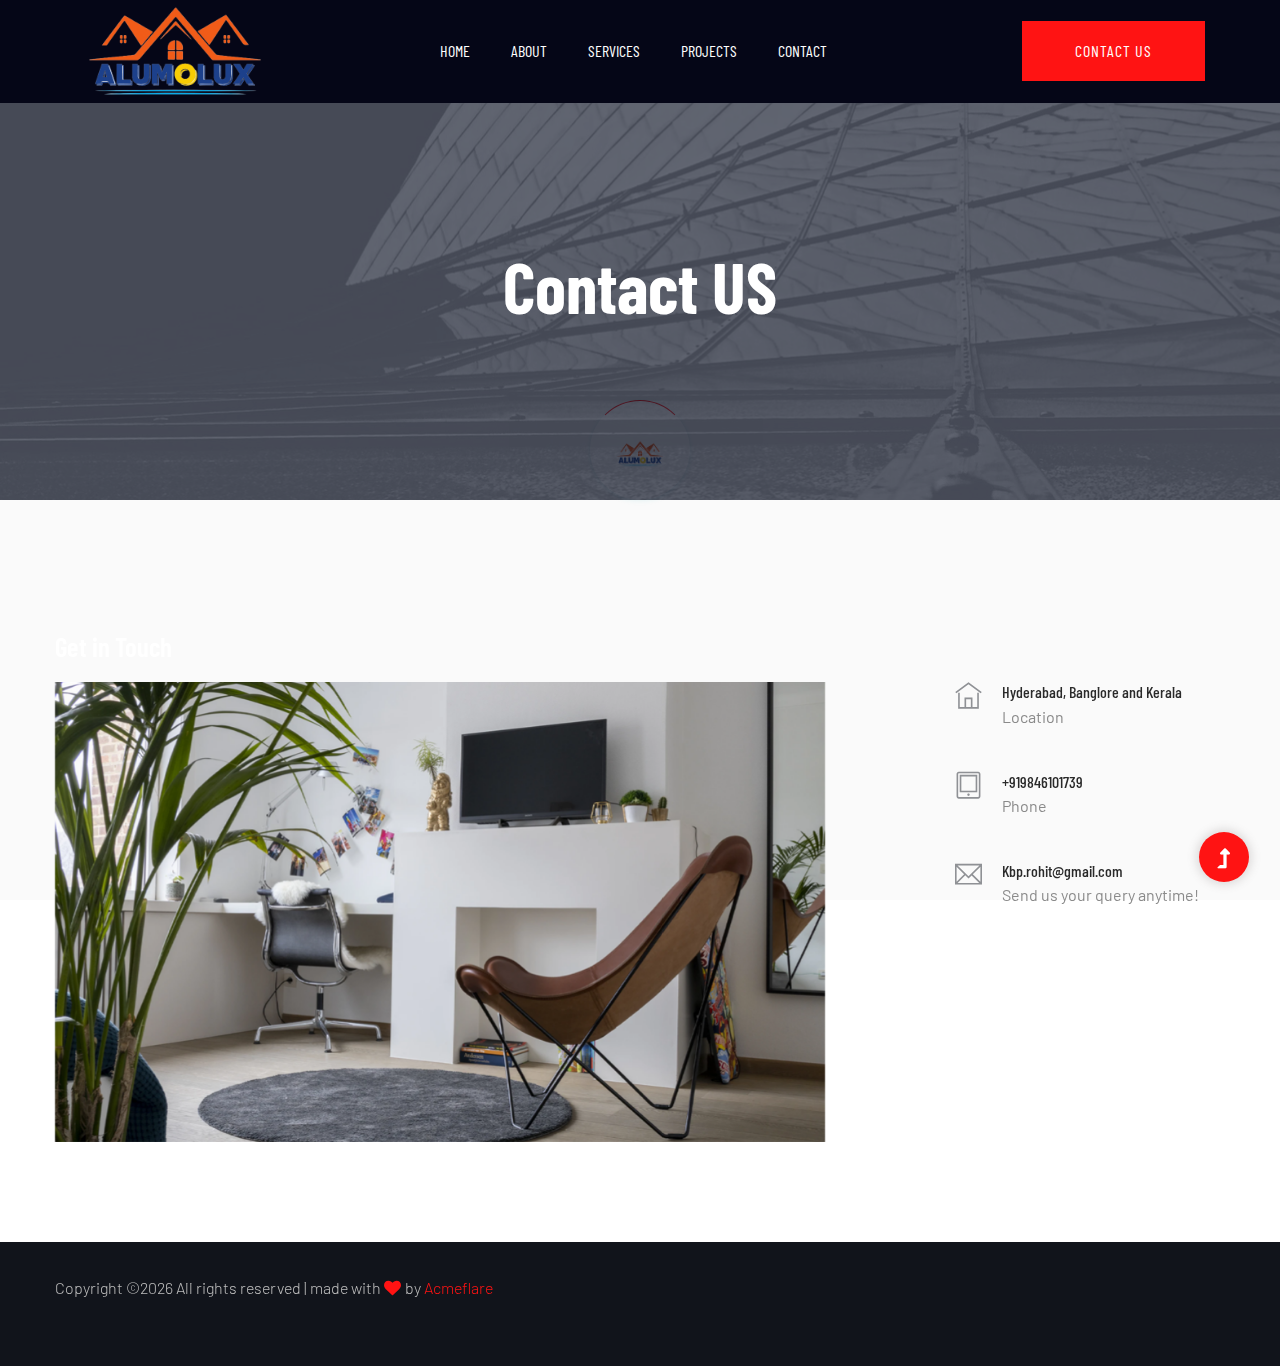
<file: contact.html>
<!doctype html>
<html class="no-js" lang="zxx">

<head>
    <meta charset="utf-8">
    <meta http-equiv="x-ua-compatible" content="ie=edge">
    <title>Alum O Lux</title>
    <meta name="description" content="Looking to transform your living space? Look no further!
    Welcome to Alum O Lux, your premier destination for premium interior design solutions in Bangalore and Kerala.">
    <meta name="viewport" content="width=device-width, initial-scale=1">
    <link rel="shortcut icon" type="image/x-icon" href="assets/img/logo/favicon.jpeg">

   <!-- CSS here -->
        <link rel="stylesheet" href="assets/css/bootstrap.min.css">
        <link rel="stylesheet" href="assets/css/owl.carousel.min.css">
        <link rel="stylesheet" href="assets/css/slicknav.css">
        <link rel="stylesheet" href="assets/css/animate.min.css">
        <link rel="stylesheet" href="assets/css/magnific-popup.css">
        <link rel="stylesheet" href="assets/css/fontawesome-all.min.css">
        <link rel="stylesheet" href="assets/css/themify-icons.css">
        <link rel="stylesheet" href="assets/css/themify-icons.css">
        <link rel="stylesheet" href="assets/css/slick.css">
        <link rel="stylesheet" href="assets/css/nice-select.css">
        <link rel="stylesheet" href="assets/css/style.css">
</head>

<body>
    <!-- Preloader Start -->
    <div id="preloader-active">
        <div class="preloader d-flex align-items-center justify-content-center">
            <div class="preloader-inner position-relative">
                <div class="preloader-circle"></div>
                <div class="preloader-img pere-text">
                    <img src="assets/img/logo/logomain.png" alt="">
                </div>
            </div>
        </div>
    </div>
    <!-- Preloader Start -->
    <header>
        <!-- Header Start -->
        <div class="header-area header-transparent">
            <div class="main-header header-sticky">
                <div class="container-fluid">
                    <div class="menu-wrapper d-flex align-items-center justify-content-between">
                        <!-- Logo -->
                        <div class="logo">
                            <a href="index.html"><img src="assets/img/logo/logomain.png" alt="" width="200px"></a>
                        </div>
                        <!-- Main-menu -->
                        <div class="main-menu f-right d-none d-lg-block">
                            <nav>
                                <ul id="navigation">
                                    <li><a href="index.html">Home</a></li>
                                    <li><a href="index.html#about">About</a></li>
                                    <li><a href="services.html">Services</a></li>
                                    <li><a href="work.html">Projects</a></li>
                                    <li><a href="contact.html">Contact</a></li>
                                </ul>
                            </nav>
                        </div>          
                        <!-- Header-btn -->
                        <div class="header-btns d-none d-lg-block f-right">
                            <a href="contact.html" class="btn header-btn">Contact Us</a>
                        </div>
                        <!-- Mobile Menu -->
                        <div class="col-12">
                            <div class="mobile_menu d-block d-lg-none"></div>
                        </div>
                    </div>
                </div>
            </div>
        </div>
        <!-- Header End -->
    </header>
    <main>
        <!--? Hero Start -->
        <div class="slider-area2">
            <div class="slider-height2 hero-overly d-flex align-items-center">
                <div class="container">
                    <div class="row">
                        <div class="col-xl-12">
                            <div class="hero-cap hero-cap2 text-center pt-80">
                                <h2>Contact US</h2>
                            </div>
                        </div>
                    </div>
                </div>
            </div>
        </div>
        <!-- Hero End -->
        <!-- ================ contact section start ================= -->
        <section class="contact-section">
            <div class="container">
               
                <div class="row">
                    <div class="col-12">
                        <h2 class="contact-title">Get in Touch</h2>
                    </div>
                    <div class="col-lg-8">
                       <img src="assets/img/gallery/gallery6.png" width="100%" alt="">
                    </div>
                    <div class="col-lg-3 offset-lg-1">
                        <div class="media contact-info">
                            <span class="contact-info__icon"><i class="ti-home"></i></span>
                            <div class="media-body">
                                <h3>Hyderabad, Banglore and Kerala </h3>
                                <p>Location</p>
                            </div>
                        </div>
                        <div class="media contact-info">
                            <span class="contact-info__icon"><i class="ti-tablet"></i></span>
                            <div class="media-body">
                                <a href="tel:+919846101739">
                                    <!-- <i class="fa fa-phone" aria-hidden="true"></i> -->
                                    <h3>+919846101739</h3>
                                  </a>
                                <p>Phone</p>
                            </div>
                        </div>
                        <div class="media contact-info">
                            <span class="contact-info__icon"><i class="ti-email"></i></span>
                            <div class="media-body">
                                <a href="mailto:demo@gmail.com">
                                    <!-- <i class="fa fa-envelope" aria-hidden="true"></i> -->
                                    <h3>Kbp.rohit@gmail.com</h3>
                                  </a>
                                <p>Send us your query anytime!</p>
                            </div>
                        </div>
                    </div>
                </div>
            </div>
        </section>
        <!-- ================ contact section end ================= -->
    </main>
    <footer>
        <!--? Footer Start-->
        <div class="footer-area footer-bg">
            <div class="container">
                <!-- <div class="footer-top footer-padding">
                    <div class="row d-flex justify-content-between">
                        <div class="col-xl-3 col-lg-4 col-md-5 col-sm-8">
                            <div class="single-footer-caption mb-50">
                             
                                <div class="footer-logo">
                                    <a href="index.html"><img src="assets/img/logo/logo2_footer.png" alt=""></a>
                                </div>
                                <div class="footer-tittle">
                                    <div class="footer-pera">
                                        <p class="info1">Grabbing the concsumer’s attention isn’t enough you have to keep that attention for at least a.</p>
                                    </div>
                                </div>
                                <div class="footer-number">
                                    <h4><span>+564 </span>7885 3222</h4>
                                    <p>youremail@gmail.com</p>
                                </div>
                            </div>
                        </div>
                        <div class="col-xl-3 col-lg-2 col-md-5 col-sm-6">
                            <div class="single-footer-caption mb-50">
                                <div class="footer-tittle">
                                    <h4>Useful Links</h4>
                                </div>
                                <div class="footer-cap">
                                    <span>New York</span>
                                    <p>123 East 26th Street, Fifth Floor, New York, NY 10011</p>
                                </div>
                                <div class="footer-cap">
                                    <span>Japan</span>
                                    <p>123 East 26th Street, Fifth Floor, New York, NY 10011</p>
                                </div>
                            </div>
                        </div>
                       
                        <div class="col-xl-4 col-lg-4 col-md-5 col-sm-7">
                            <div class="single-footer-caption mb-50">
                                <div class="footer-tittle">
                                    <h4>Instagram Feed</h4>
                                </div>
                                <div class="instagram-gellay">
                                    <ul class="insta-feed">
                                        <li><a href="#"><img src="assets/img/gallery/instagram1.png" alt=""></a></li>
                                        <li><a href="#"><img src="assets/img/gallery/instagram2.png" alt=""></a></li>
                                        <li><a href="#"><img src="assets/img/gallery/instagram3.png" alt=""></a></li>
                                        <li><a href="#"><img src="assets/img/gallery/instagram4.png" alt=""></a></li>
                                        <li><a href="#"><img src="assets/img/gallery/instagram5.png" alt=""></a></li>
                                        <li><a href="#"><img src="assets/img/gallery/instagram6.png" alt=""></a></li>
                                    </ul>
                                </div>
                            </div>
                        </div>
                    </div>
                </div> -->
                <div class="footer-bottom">
                    <div class="row d-flex justify-content-between align-items-center">
                        <div class="col-xl-9 col-lg-8">
                            <div class="footer-copy-right">
                                <p>
      Copyright &copy;<script>document.write(new Date().getFullYear());</script> All rights reserved |  made with <i class="fa fa-heart" aria-hidden="true"></i> by <a href="https://www.acmeflare.in/" target="_blank">Acmeflare</a>
      </p>
                            </div>
                        </div>
                        <div class="col-xl-3 col-lg-4">
                            <!-- Footer Social -->
                            <!-- <div class="footer-social f-right">
                                <span>Follow Us</span>
                                <a href="#"><i class="fab fa-twitter"></i></a>
                                <a href="https://www.facebook.com/sai4ull"><i class="fab fa-facebook-f"></i></a>
                                <a href="#"><i class="fas fa-globe"></i></a>
                                <a href="#"><i class="fab fa-instagram"></i></a>
                            </div> -->
                        </div>
                    </div>
                </div>
            </div>
        </div>
        <!-- Footer End-->
    </footer>
    <!-- Scroll Up -->
    <div id="back-top" >
        <a title="Go to Top" href="#"> <i class="fas fa-level-up-alt"></i></a>
    </div>

    <!-- JS here -->
	
		<!-- All JS Custom Plugins Link Here here -->
        <script src="./assets/js/vendor/modernizr-3.5.0.min.js"></script>
		<!-- Jquery, Popper, Bootstrap -->
		<script src="./assets/js/vendor/jquery-1.12.4.min.js"></script>
        <script src="./assets/js/popper.min.js"></script>
        <script src="./assets/js/bootstrap.min.js"></script>
	    <!-- Jquery Mobile Menu -->
        <script src="./assets/js/jquery.slicknav.min.js"></script>

		<!-- Jquery Slick , Owl-Carousel Plugins -->
        <script src="./assets/js/owl.carousel.min.js"></script>
        <script src="./assets/js/slick.min.js"></script>
		<!-- One Page, Animated-HeadLin -->
        <script src="./assets/js/wow.min.js"></script>
		<script src="./assets/js/animated.headline.js"></script>
		
		<!-- Nice-select, sticky -->
        <script src="./assets/js/jquery.nice-select.min.js"></script>
		<script src="./assets/js/jquery.sticky.js"></script>
        <script src="./assets/js/jquery.magnific-popup.js"></script>

        <!-- contact js -->
        <script src="./assets/js/contact.js"></script>
        <script src="./assets/js/jquery.form.js"></script>
        <script src="./assets/js/jquery.validate.min.js"></script>
        <script src="./assets/js/mail-script.js"></script>
        <script src="./assets/js/jquery.ajaxchimp.min.js"></script>
        
		<!-- Jquery Plugins, main Jquery -->	
        <script src="./assets/js/plugins.js"></script>
        <script src="./assets/js/main.js"></script>

    </body>
    
</html>
</file>
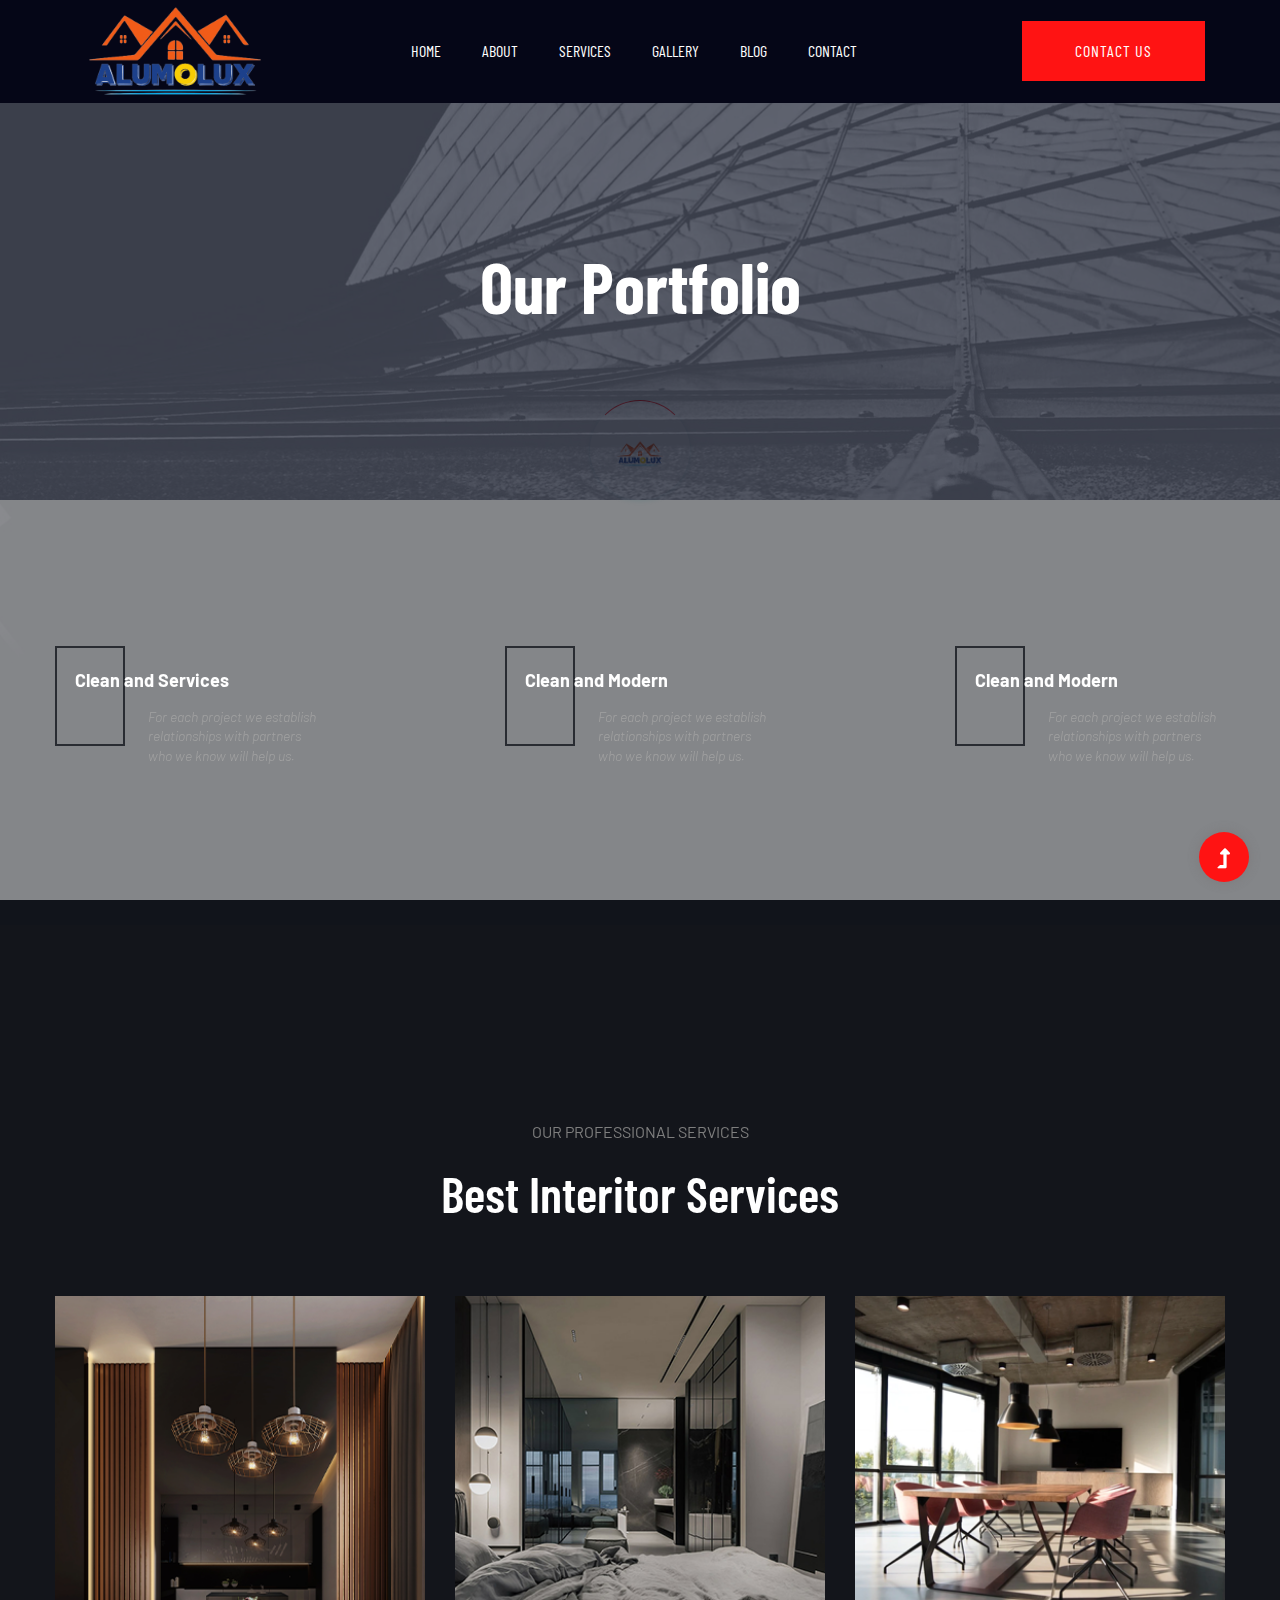
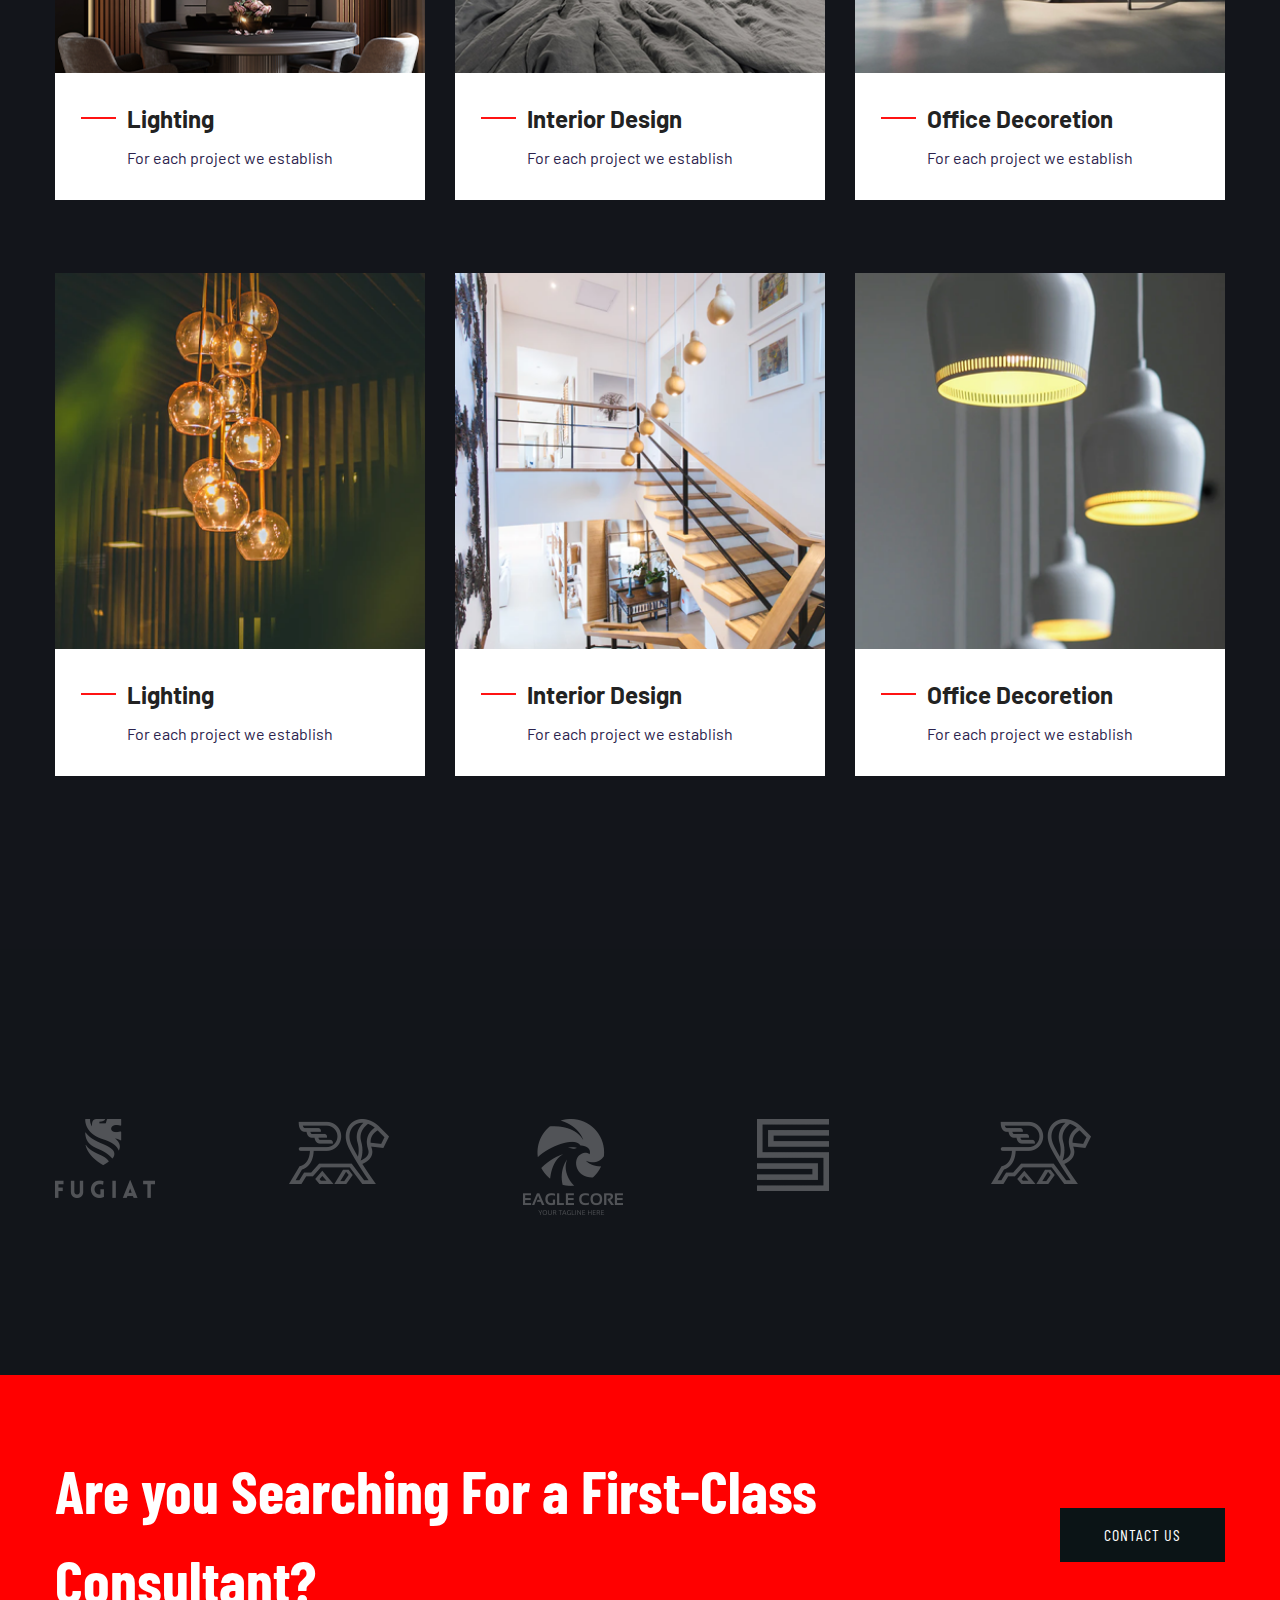
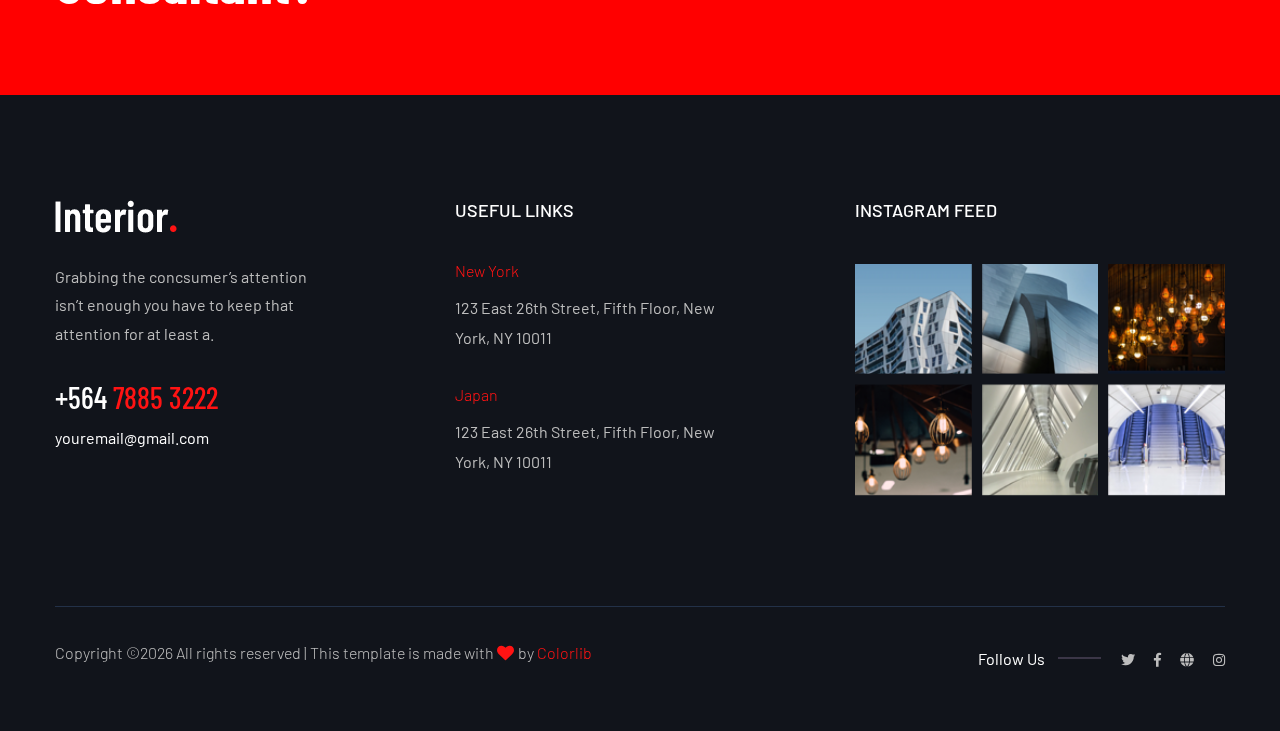
<file: gallery.html>
<!doctype html>
<html class="no-js" lang="zxx">
    <head>
        <meta charset="utf-8">
        <meta http-equiv="x-ua-compatible" content="ie=edge">
        <title>Interior Design HTML-5 Template </title>
        <meta name="description" content="">
        <meta name="viewport" content="width=device-width, initial-scale=1">
        <link rel="manifest" href="site.webmanifest">
		<link rel="shortcut icon" type="image/x-icon" href="assets/img/favicon.ico">

		<!-- CSS here -->
            <link rel="stylesheet" href="assets/css/bootstrap.min.css">
            <link rel="stylesheet" href="assets/css/owl.carousel.min.css">
            <link rel="stylesheet" href="assets/css/slicknav.css">
            <link rel="stylesheet" href="assets/css/flaticon.css">
            <link rel="stylesheet" href="assets/css/animate.min.css">
            <link rel="stylesheet" href="assets/css/magnific-popup.css">
            <link rel="stylesheet" href="assets/css/fontawesome-all.min.css">
            <link rel="stylesheet" href="assets/css/themify-icons.css">
            <link rel="stylesheet" href="assets/css/slick.css">
            <link rel="stylesheet" href="assets/css/nice-select.css">
            <link rel="stylesheet" href="assets/css/style.css">
   </head>

   <body class="body-bg">
    <!--? Preloader Start -->
    <div id="preloader-active">
        <div class="preloader d-flex align-items-center justify-content-center">
            <div class="preloader-inner position-relative">
                <div class="preloader-circle"></div>
                <div class="preloader-img pere-text">
                    <img src="assets/img/logo/logomain.png" alt="">
                </div>
            </div>
        </div>
    </div>
    <header>
        <!-- Header Start -->
        <div class="header-area header-transparent">
            <div class="main-header header-sticky">
                <div class="container-fluid">
                    <div class="menu-wrapper d-flex align-items-center justify-content-between">
                        <!-- Logo -->
                        <div class="logo">
                            <a href="index.html"><img src="assets/img/logo/logomain.png" alt="" width="200px"></a>
                        </div>
                        <!-- Main-menu -->
                        <div class="main-menu f-right d-none d-lg-block">
                            <nav>
                                <ul id="navigation">
                                    <li><a href="index.html">Home</a></li>
                                    <li><a href="about.html">About</a></li>
                                    <li><a href="services.html">Services</a></li>
                                    <li><a href="work.html">Gallery</a></li>
                                    <li><a href="blog.html">Blog</a>
                                        <ul class="submenu">
                                            <li><a href="blog.html">Blog</a></li>
                                            <li><a href="blog_details.html">Blog Details</a></li>
                                            <li><a href="elements.html">Elements</a></li>
                                        </ul>
                                    </li>
                                    <li><a href="contact.html">Contact</a></li>
                                </ul>
                            </nav>
                        </div>          
                        <!-- Header-btn -->
                        <div class="header-btns d-none d-lg-block f-right">
                            <a href="#" class="btn header-btn">Contact Us</a>
                        </div>
                        <!-- Mobile Menu -->
                        <div class="col-12">
                            <div class="mobile_menu d-block d-lg-none"></div>
                        </div>
                    </div>
                </div>
            </div>
        </div>
        <!-- Header End -->
    </header>
    <main>
        <!--? Hero Start -->
        <div class="slider-area2">
            <div class="slider-height2 hero-overly d-flex align-items-center">
                <div class="container">
                    <div class="row">
                        <div class="col-xl-12">
                            <div class="hero-cap hero-cap2 text-center pt-80">
                                <h2>Our Portfolio</h2>
                            </div>
                        </div>
                    </div>
                </div>
            </div> 
        </div>
        <!-- Hero End -->
        <!--? our info Start -->
        <div class="our-info-area pt-170 pb-100 section-bg" data-background="assets/img/gallery/section_bg02.jpg">
            <div class="container">
                <div class="row justify-content-between">
                    <div class="col-xl-3 col-lg-4 col-md-6 col-sm-6">
                        <div class="single-info mb-60">
                            <div class="info-caption">
                                <h4>Clean and Services</h4>
                                <p>For each project we establish relationships with partners who we know will help us. </p>
                            </div>
                        </div>
                    </div>
                    <div class="col-xl-3 col-lg-4 col-md-6 col-sm-6">
                        <div class="single-info mb-60">
                            <div class="info-caption">
                                <h4>Clean and Modern</h4>
                                <p>For each project we establish relationships with partners who we know will help us. </p>
                            </div>
                        </div>
                    </div>
                    <div class="col-xl-3 col-lg-4 col-md-6 col-sm-6">
                        <div class="single-info mb-60">
                            <div class="info-caption">
                                <h4>Clean and Modern</h4>
                                <p>For each project we establish relationships with partners who we know will help us. </p>
                            </div>
                        </div>
                    </div>
                </div>
            </div>
        </div>
        <!-- Our Info start -->
         <!--? Services Ara Start -->
         <div class="services-area section-padding3">
            <div class="container">
                <div class="row justify-content-center">
                    <div class="cl-xl-7 col-lg-8 col-md-10">
                        <!-- Section Tittle -->
                        <div class="section-tittle text-center mb-70">
                            <span>Our Professional Services</span>
                            <h2>Best Interitor Services</h2>
                        </div> 
                    </div>
                </div>
                <div class="row">
                    <div class="col-lg-4 col-md-6 col-sm-10">
                        <div class="single-services mb-200">
                            <div class="services-img">
                                <img src="assets/img/gallery/services1.png" alt="">
                             </div>
                             <div class="services-caption">
                                <h3><a href="#">Lighting</a></h3>
                                <p class="pera1">For each project we establish </p>
                                <p class="pera2">For each project we establish relationships with partners who we know will help us. </p>
                            </div>
                        </div>
                    </div>
                    <div class="col-lg-4 col-md-6 col-sm-10">
                        <div class="single-services mb-200">
                            <div class="services-img">
                                <img src="assets/img/gallery/services2.png" alt="">
                             </div>
                             <div class="services-caption">
                                <h3><a href="#">Interior Design</a></h3>
                                <p class="pera1">For each project we establish </p>
                                <p class="pera2">For each project we establish relationships with partners who we know will help us. </p>
                            </div>
                        </div>
                    </div>
                    <div class="col-lg-4 col-md-6 col-sm-10">
                        <div class="single-services mb-200">
                            <div class="services-img">
                                <img src="assets/img/gallery/services3.png" alt="">
                             </div>
                             <div class="services-caption">
                                <h3><a href="#">Office Decoretion</a></h3>
                                <p class="pera1">For each project we establish </p>
                                <p class="pera2">For each project we establish relationships with partners who we know will help us. </p>
                            </div>
                        </div>
                    </div>
                    <div class="col-lg-4 col-md-6 col-sm-10">
                        <div class="single-services mb-200">
                            <div class="services-img">
                                <img src="assets/img/gallery/services4.png" alt="">
                             </div>
                             <div class="services-caption">
                                <h3><a href="#">Lighting</a></h3>
                                <p class="pera1">For each project we establish </p>
                                <p class="pera2">For each project we establish relationships with partners who we know will help us. </p>
                            </div>
                        </div>
                    </div>
                    <div class="col-lg-4 col-md-6 col-sm-10">
                        <div class="single-services mb-200">
                            <div class="services-img">
                                <img src="assets/img/gallery/services5.png" alt="">
                             </div>
                             <div class="services-caption">
                                <h3><a href="#">Interior Design</a></h3>
                                <p class="pera1">For each project we establish </p>
                                <p class="pera2">For each project we establish relationships with partners who we know will help us. </p>
                            </div>
                        </div>
                    </div>
                    <div class="col-lg-4 col-md-6 col-sm-10">
                        <div class="single-services mb-200">
                            <div class="services-img">
                                <img src="assets/img/gallery/services6.png" alt="">
                             </div>
                             <div class="services-caption">
                                <h3><a href="#">Office Decoretion</a></h3>
                                <p class="pera1">For each project we establish </p>
                                <p class="pera2">For each project we establish relationships with partners who we know will help us. </p>
                            </div>
                        </div>
                    </div>
                </div>
            </div>
        </div>
        <!-- Services Ara End -->
        <!-- Brand Area Start -->
        <div class="brand-area pt-120 pb-120">
            <div class="container">
                <div class="brand-active brand-border pt-50 pb-40">
                    <div class="single-brand">
                        <img src="assets/img/gallery/brand1.png" alt="">
                    </div>
                    <div class="single-brand">
                        <img src="assets/img/gallery/brand2.png" alt="">
                    </div>
                    <div class="single-brand">
                        <img src="assets/img/gallery/brand3.png" alt="">
                    </div>
                    <div class="single-brand">
                        <img src="assets/img/gallery/brand4.png" alt="">
                    </div>
                    <div class="single-brand">
                        <img src="assets/img/gallery/brand2.png" alt="">
                    </div>
                    <div class="single-brand">
                        <img src="assets/img/gallery/brand5.png" alt="">
                    </div>
                </div>
            </div>
        </div>
        <!-- Brand Area End -->
        <!-- Want To work -->
        <section class="wantToWork-area w-padding2">
            <div class="container">
                <div class="row align-items-center justify-content-between">
                    <div class="col-xl-8 col-lg-8 col-md-8">
                        <div class="wantToWork-caption wantToWork-caption2">
                            <h2>Are you Searching For a First-Class Consultant?</h2>
                        </div>
                    </div>
                    <div class="col-xl-2 col-lg-2 col-md-3">
                        <a href="#" class="btn btn-black f-right">Contact Us</a>
                    </div>
                </div>
            </div>
        </section>
        <!-- Want To work End -->
    </main>
    <footer>
        <!--? Footer Start-->
        <div class="footer-area footer-bg">
           <div class="container">
                <div class="footer-top footer-padding">
                    <div class="row d-flex justify-content-between">
                        <div class="col-xl-3 col-lg-4 col-md-5 col-sm-8">
                            <div class="single-footer-caption mb-50">
                                <!-- logo -->
                                <div class="footer-logo">
                                    <a href="index.html"><img src="assets/img/logo/logo2_footer.png" alt=""></a>
                                </div>
                                <div class="footer-tittle">
                                    <div class="footer-pera">
                                        <p class="info1">Grabbing the concsumer’s attention isn’t enough you have to keep that attention for at least a.</p>
                                    </div>
                                </div>
                                <div class="footer-number">
                                    <h4><span>+564 </span>7885 3222</h4>
                                    <p>youremail@gmail.com</p>
                                </div>
                            </div>
                        </div>
                        <div class="col-xl-3 col-lg-2 col-md-5 col-sm-6">
                            <div class="single-footer-caption mb-50">
                                <div class="footer-tittle">
                                    <h4>Useful Links</h4>
                                </div>
                                <div class="footer-cap">
                                    <span>New York</span>
                                    <p>123 East 26th Street, Fifth Floor, New York, NY 10011</p>
                                </div>
                                <div class="footer-cap">
                                    <span>Japan</span>
                                    <p>123 East 26th Street, Fifth Floor, New York, NY 10011</p>
                                </div>
                            </div>
                        </div>
                        <!-- Instagram -->
                        <div class="col-xl-4 col-lg-4 col-md-5 col-sm-7">
                            <div class="single-footer-caption mb-50">
                                <div class="footer-tittle">
                                    <h4>Instagram Feed</h4>
                                </div>
                                <div class="instagram-gellay">
                                    <ul class="insta-feed">
                                        <li><a href="#"><img src="assets/img/gallery/instagram1.png" alt=""></a></li>
                                        <li><a href="#"><img src="assets/img/gallery/instagram2.png" alt=""></a></li>
                                        <li><a href="#"><img src="assets/img/gallery/instagram3.png" alt=""></a></li>
                                        <li><a href="#"><img src="assets/img/gallery/instagram4.png" alt=""></a></li>
                                        <li><a href="#"><img src="assets/img/gallery/instagram5.png" alt=""></a></li>
                                        <li><a href="#"><img src="assets/img/gallery/instagram6.png" alt=""></a></li>
                                    </ul>
                                </div>
                            </div>
                        </div>
                    </div>
                </div>
                <div class="footer-bottom">
                    <div class="row d-flex justify-content-between align-items-center">
                        <div class="col-xl-9 col-lg-8">
                            <div class="footer-copy-right">
                                <p><!-- Link back to Colorlib can't be removed. Template is licensed under CC BY 3.0. -->
  Copyright &copy;<script>document.write(new Date().getFullYear());</script> All rights reserved | This template is made with <i class="fa fa-heart" aria-hidden="true"></i> by <a href="https://colorlib.com" target="_blank">Colorlib</a>
  <!-- Link back to Colorlib can't be removed. Template is licensed under CC BY 3.0. --></p>
                            </div>
                        </div>
                        <div class="col-xl-3 col-lg-4">
                            <!-- Footer Social -->
                            <div class="footer-social f-right">
                                <span>Follow Us</span>
                                <a href="#"><i class="fab fa-twitter"></i></a>
                                <a href="https://www.facebook.com/sai4ull"><i class="fab fa-facebook-f"></i></a>
                                <a href="#"><i class="fas fa-globe"></i></a>
                                <a href="#"><i class="fab fa-instagram"></i></a>
                            </div>
                        </div>
                    </div>
                </div>
           </div>
        </div>
        <!-- Footer End-->
    </footer>
    <!-- Scroll Up -->
    <div id="back-top" >
        <a title="Go to Top" href="#"> <i class="fas fa-level-up-alt"></i></a>
    </div>

    <!-- JS here -->
		<!-- All JS Custom Plugins Link Here here -->
        <script src="./assets/js/vendor/modernizr-3.5.0.min.js"></script>
		<!-- Jquery, Popper, Bootstrap -->
		<script src="./assets/js/vendor/jquery-1.12.4.min.js"></script>
        <script src="./assets/js/popper.min.js"></script>
        <script src="./assets/js/bootstrap.min.js"></script>
	    <!-- Jquery Mobile Menu -->
        <script src="./assets/js/jquery.slicknav.min.js"></script>

		<!-- Jquery Slick , Owl-Carousel Plugins -->
        <script src="./assets/js/owl.carousel.min.js"></script>
        <script src="./assets/js/slick.min.js"></script>
		<!-- One Page, Animated-HeadLin -->
        <script src="./assets/js/wow.min.js"></script>
		<script src="./assets/js/animated.headline.js"></script>
        <script src="./assets/js/jquery.magnific-popup.js"></script>

		<!-- Nice-select, sticky -->
        <script src="./assets/js/jquery.nice-select.min.js"></script>
		<script src="./assets/js/jquery.sticky.js"></script>
        
        <!-- contact js -->
        <script src="./assets/js/contact.js"></script>
        <script src="./assets/js/jquery.form.js"></script>
        <script src="./assets/js/jquery.validate.min.js"></script>
        <script src="./assets/js/mail-script.js"></script>
        <script src="./assets/js/jquery.ajaxchimp.min.js"></script>
        
		<!-- Jquery Plugins, main Jquery -->	
        <script src="./assets/js/plugins.js"></script>
        <script src="./assets/js/main.js"></script>
        
    </body>
</html>
</file>
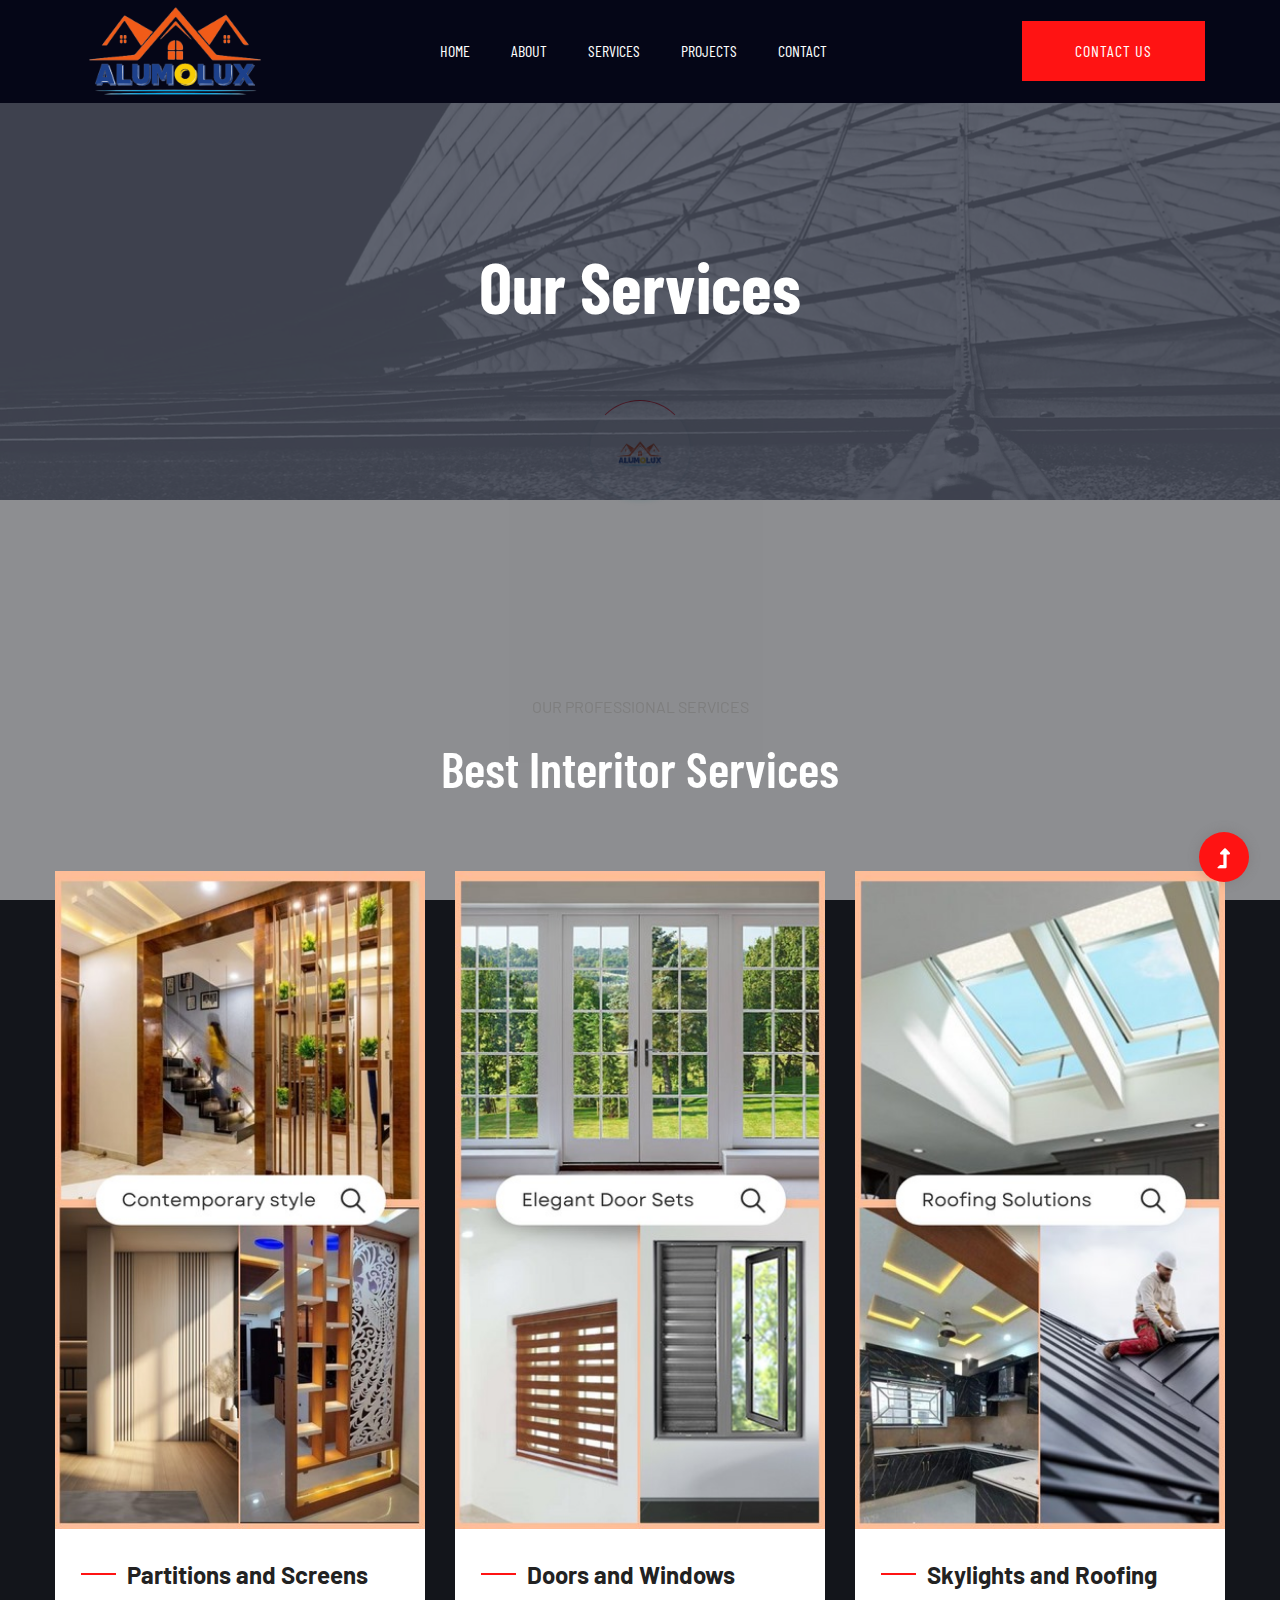
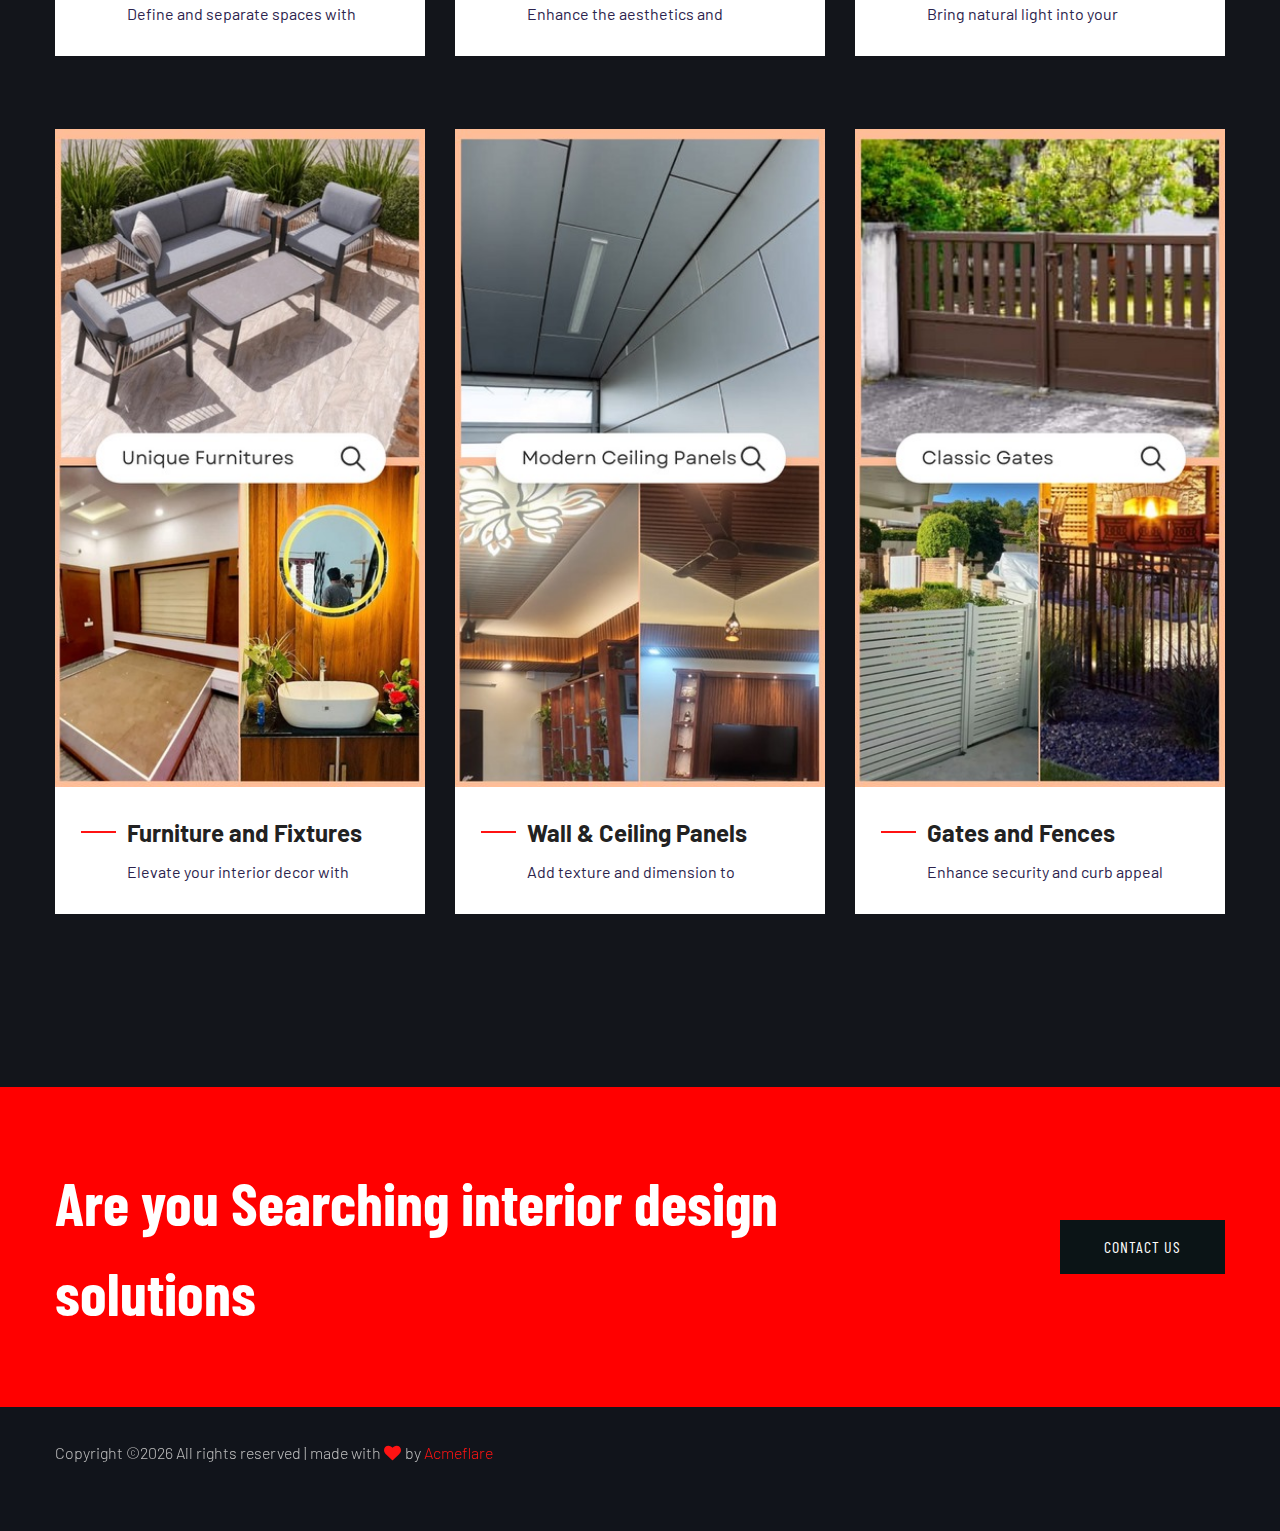
<file: services.html>
<!doctype html>
<html class="no-js" lang="zxx">
    <head>
        <meta charset="utf-8">
        <meta http-equiv="x-ua-compatible" content="ie=edge">
        <title>Alum O Lux</title>
        <meta name="description" content="Looking to transform your living space? Look no further!
        Welcome to Alum O Lux, your premier destination for premium interior design solutions in Bangalore and Kerala.">
        <meta name="viewport" content="width=device-width, initial-scale=1">
        <link rel="manifest" href="site.webmanifest">
        <link rel="shortcut icon" type="image/x-icon" href="assets/img/logo/favicon.jpeg">

		<!-- CSS here -->
            <link rel="stylesheet" href="assets/css/bootstrap.min.css">
            <link rel="stylesheet" href="assets/css/owl.carousel.min.css">
            <link rel="stylesheet" href="assets/css/slicknav.css">
            <link rel="stylesheet" href="assets/css/flaticon.css">
            <link rel="stylesheet" href="assets/css/animate.min.css">
            <link rel="stylesheet" href="assets/css/magnific-popup.css">
            <link rel="stylesheet" href="assets/css/fontawesome-all.min.css">
            <link rel="stylesheet" href="assets/css/themify-icons.css">
            <link rel="stylesheet" href="assets/css/slick.css">
            <link rel="stylesheet" href="assets/css/nice-select.css">
            <link rel="stylesheet" href="assets/css/style.css">
   </head>

   <body class="body-bg">
    <!--? Preloader Start -->
    <div id="preloader-active">
        <div class="preloader d-flex align-items-center justify-content-center">
            <div class="preloader-inner position-relative">
                <div class="preloader-circle"></div>
                <div class="preloader-img pere-text">
                    <img src="assets/img/logo/logomain.png" alt="">
                </div>
            </div>
        </div>
    </div>
    <header>
        <!-- Header Start -->
        <div class="header-area header-transparent">
            <div class="main-header header-sticky">
                <div class="container-fluid">
                    <div class="menu-wrapper d-flex align-items-center justify-content-between">
                        <!-- Logo -->
                        <div class="logo">
                            <a href="index.html"><img src="assets/img/logo/logomain.png" alt="" width="200px"></a>
                        </div>
                        <!-- Main-menu -->
                        <div class="main-menu f-right d-none d-lg-block">
                            <nav>
                                <ul id="navigation">
                                    <li><a href="index.html">Home</a></li>
                                    <li><a href="index.html#about">About</a></li>
                                    <li><a href="services.html">Services</a></li>
                                    <li><a href="work.html">Projects</a></li>
                                    <li><a href="contact.html">Contact</a></li>
                                </ul>
                            </nav>
                        </div>          
                        <!-- Header-btn -->
                        <div class="header-btns d-none d-lg-block f-right">
                            <a href="contact.html" class="btn header-btn">Contact Us</a>
                        </div>
                        <!-- Mobile Menu -->
                        <div class="col-12">
                            <div class="mobile_menu d-block d-lg-none"></div>
                        </div>
                    </div>
                </div>
            </div>
        </div>
        <!-- Header End -->
    </header>
    <main>
        <!--? Hero Start -->
        <div class="slider-area2">
            <div class="slider-height2 hero-overly d-flex align-items-center">
                <div class="container">
                    <div class="row">
                        <div class="col-xl-12">
                            <div class="hero-cap hero-cap2 text-center pt-80">
                                <h2>Our Services</h2>
                            </div>
                        </div>
                    </div>
                </div>
            </div> 
        </div>
        <!-- Hero End -->
        <!--? our info Start -->
        <!-- <div class="our-info-area pt-170 pb-100 section-bg" data-background="assets/img/gallery/section_bg02.jpg">
            <div class="container">
                <div class="row justify-content-between">
                    <div class="col-xl-3 col-lg-4 col-md-6 col-sm-6">
                        <div class="single-info mb-60">
                            <div class="info-caption">
                                <h4>Clean and Services</h4>
                                <p>For each project we establish relationships with partners who we know will help us. </p>
                            </div>
                        </div>
                    </div>
                    <div class="col-xl-3 col-lg-4 col-md-6 col-sm-6">
                        <div class="single-info mb-60">
                            <div class="info-caption">
                                <h4>Clean and Modern</h4>
                                <p>For each project we establish relationships with partners who we know will help us. </p>
                            </div>
                        </div>
                    </div>
                    <div class="col-xl-3 col-lg-4 col-md-6 col-sm-6">
                        <div class="single-info mb-60">
                            <div class="info-caption">
                                <h4>Clean and Modern</h4>
                                <p>For each project we establish relationships with partners who we know will help us. </p>
                            </div>
                        </div>
                    </div>
                </div>
            </div>
        </div> -->
        <!-- Our Info start -->
         <!--? Services Ara Start -->
         <div class="services-area section-padding3">
            <div class="container">
                <div class="row justify-content-center">
                    <div class="cl-xl-7 col-lg-8 col-md-10">
                        <!-- Section Tittle -->
                        <div class="section-tittle text-center mb-70">
                            <span>Our Professional Services</span>
                            <h2>Best Interitor Services</h2>
                        </div> 
                    </div>
                </div>
                <div class="row">
                    <div class="col-lg-4 col-md-6 col-sm-10">
                        <div class="single-services mb-200">
                            <div class="services-img">
                                <img src="assets/img/service/part.jpeg" alt="">
                             </div>
                             <div class="services-caption">
                                <h3><a href="services.html">Partitions and Screens</a></h3>
                                <p class="pera1">Define and separate spaces with</p>
                                <p class="pera2">Define and separate spaces with our innovative partition and screen solutions, adding privacy and flexibility to your environment.</p>
                            </div>
                        </div>
                    </div>
                    <div class="col-lg-4 col-md-6 col-sm-10">
                        <div class="single-services mb-200">
                            <div class="services-img">
                                <img src="assets/img/service/door.jpeg" alt="">
                             </div>
                             <div class="services-caption">
                                <h3><a href="services.html">Doors and Windows</a></h3>
                                <p class="pera1">Enhance the aesthetics and </p>
                                <p class="pera2">Enhance the aesthetics and functionality of your space with our high-quality doors and windows, crafted for durability and style.</p>
                            </div>
                        </div>
                    </div>
                    <div class="col-lg-4 col-md-6 col-sm-10">
                        <div class="single-services mb-200">
                            <div class="services-img">
                                <img src="assets/img/service/roof.jpeg" alt="">
                             </div>
                             <div class="services-caption">
                                <h3><a href="services.html">Skylights and Roofing</a></h3>
                                <p class="pera1">Bring natural light into your</p>
                                <p class="pera2">Bring natural light into your space and enhance ventilation with our skylight and roofing solutions, designed for energy efficiency and aesthetics.</p>
                            </div>
                        </div>
                    </div>
                    <div class="col-lg-4 col-md-6 col-sm-10">
                        <div class="single-services mb-200">
                            <div class="services-img">
                                <img src="assets/img/service/furniture.jpeg" alt="">
                             </div>
                             <div class="services-caption">
                               <h3><a href="services.html">Furniture and Fixtures</a></h3>
                                <p class="pera1">Elevate your interior decor with</p>
                                <p class="pera2">Elevate your interior decor with our custom furniture and fixtures, crafted from high-quality materials for long-lasting appeal.</p>
                            </div>
                        </div>
                    </div>
                    <div class="col-lg-4 col-md-6 col-sm-10">
                        <div class="single-services mb-200">
                            <div class="services-img">
                                <img src="assets/img/service/ceiling.jpeg" alt="">
                             </div>
                             <div class="services-caption">
                                 <h3><a href="services.html">Wall & Ceiling Panels</a></h3>
                                <p class="pera1">Add texture and dimension to </p>
                                <p class="pera2">Add texture and dimension to your space with our range of wall and ceiling panel options, available in various materials and designs.</p>
                            </div>
                        </div>
                    </div>
                    <div class="col-lg-4 col-md-6 col-sm-10">
                        <div class="single-services mb-200">
                            <div class="services-img">
                                <img src="assets/img/service/gate.jpeg" alt="">
                             </div>
                             <div class="services-caption">
                                <h3><a href="services.html">Gates and Fences</a></h3>
                                <p class="pera1">Enhance security and curb appeal</p>
                                <p class="pera2">Enhance security and curb appeal with our custom-designed gates and fences, tailored to complement your property's aesthetics.</p>
                            </div>
                        </div>
                    </div>
                </div>
            </div>
        </div>
        <!-- Services Ara End -->
        <!-- Brand Area Start -->
        <!-- <div class="brand-area pt-120 pb-120">
            <div class="container">
                <div class="brand-active brand-border pt-50 pb-40">
                    <div class="single-brand">
                        <img src="assets/img/gallery/brand1.png" alt="">
                    </div>
                    <div class="single-brand">
                        <img src="assets/img/gallery/brand2.png" alt="">
                    </div>
                    <div class="single-brand">
                        <img src="assets/img/gallery/brand3.png" alt="">
                    </div>
                    <div class="single-brand">
                        <img src="assets/img/gallery/brand4.png" alt="">
                    </div>
                    <div class="single-brand">
                        <img src="assets/img/gallery/brand2.png" alt="">
                    </div>
                    <div class="single-brand">
                        <img src="assets/img/gallery/brand5.png" alt="">
                    </div>
                </div>
            </div>
        </div> -->
        <!-- Brand Area End -->
        <!-- Want To work -->
        <section class="wantToWork-area w-padding2">
            <div class="container">
                <div class="row align-items-center justify-content-between">
                    <div class="col-xl-8 col-lg-8 col-md-8">
                        <div class="wantToWork-caption wantToWork-caption2">
                            <h2>Are you Searching interior design solutions </h2>
                        </div>
                    </div>
                    <div class="col-xl-2 col-lg-2 col-md-3">
                        <a href="contact.html" class="btn btn-black f-right">Contact Us</a>
                    </div>
                </div>
            </div>
        </section>
        <!-- Want To work End -->
    </main>
    <footer>
        <!--? Footer Start-->
        <div class="footer-area footer-bg">
            <div class="container">
                <!-- <div class="footer-top footer-padding">
                    <div class="row d-flex justify-content-between">
                        <div class="col-xl-3 col-lg-4 col-md-5 col-sm-8">
                            <div class="single-footer-caption mb-50">
                             
                                <div class="footer-logo">
                                    <a href="index.html"><img src="assets/img/logo/logo2_footer.png" alt=""></a>
                                </div>
                                <div class="footer-tittle">
                                    <div class="footer-pera">
                                        <p class="info1">Grabbing the concsumer’s attention isn’t enough you have to keep that attention for at least a.</p>
                                    </div>
                                </div>
                                <div class="footer-number">
                                    <h4><span>+564 </span>7885 3222</h4>
                                    <p>youremail@gmail.com</p>
                                </div>
                            </div>
                        </div>
                        <div class="col-xl-3 col-lg-2 col-md-5 col-sm-6">
                            <div class="single-footer-caption mb-50">
                                <div class="footer-tittle">
                                    <h4>Useful Links</h4>
                                </div>
                                <div class="footer-cap">
                                    <span>New York</span>
                                    <p>123 East 26th Street, Fifth Floor, New York, NY 10011</p>
                                </div>
                                <div class="footer-cap">
                                    <span>Japan</span>
                                    <p>123 East 26th Street, Fifth Floor, New York, NY 10011</p>
                                </div>
                            </div>
                        </div>
                       
                        <div class="col-xl-4 col-lg-4 col-md-5 col-sm-7">
                            <div class="single-footer-caption mb-50">
                                <div class="footer-tittle">
                                    <h4>Instagram Feed</h4>
                                </div>
                                <div class="instagram-gellay">
                                    <ul class="insta-feed">
                                        <li><a href="#"><img src="assets/img/gallery/instagram1.png" alt=""></a></li>
                                        <li><a href="#"><img src="assets/img/gallery/instagram2.png" alt=""></a></li>
                                        <li><a href="#"><img src="assets/img/gallery/instagram3.png" alt=""></a></li>
                                        <li><a href="#"><img src="assets/img/gallery/instagram4.png" alt=""></a></li>
                                        <li><a href="#"><img src="assets/img/gallery/instagram5.png" alt=""></a></li>
                                        <li><a href="#"><img src="assets/img/gallery/instagram6.png" alt=""></a></li>
                                    </ul>
                                </div>
                            </div>
                        </div>
                    </div>
                </div> -->
                <div class="footer-bottom">
                    <div class="row d-flex justify-content-between align-items-center">
                        <div class="col-xl-9 col-lg-8">
                            <div class="footer-copy-right">
                                <p>
      Copyright &copy;<script>document.write(new Date().getFullYear());</script> All rights reserved |  made with <i class="fa fa-heart" aria-hidden="true"></i> by <a href="https://www.acmeflare.in/" target="_blank">Acmeflare</a>
      </p>
                            </div>
                        </div>
                        <div class="col-xl-3 col-lg-4">
                            <!-- Footer Social -->
                            <!-- <div class="footer-social f-right">
                                <span>Follow Us</span>
                                <a href="#"><i class="fab fa-twitter"></i></a>
                                <a href="https://www.facebook.com/sai4ull"><i class="fab fa-facebook-f"></i></a>
                                <a href="#"><i class="fas fa-globe"></i></a>
                                <a href="#"><i class="fab fa-instagram"></i></a>
                            </div> -->
                        </div>
                    </div>
                </div>
            </div>
        </div>
        <!-- Footer End-->
    </footer>
    <!-- Scroll Up -->
    <div id="back-top" >
        <a title="Go to Top" href="#"> <i class="fas fa-level-up-alt"></i></a>
    </div>

    <!-- JS here -->
		<!-- All JS Custom Plugins Link Here here -->
        <script src="./assets/js/vendor/modernizr-3.5.0.min.js"></script>
		<!-- Jquery, Popper, Bootstrap -->
		<script src="./assets/js/vendor/jquery-1.12.4.min.js"></script>
        <script src="./assets/js/popper.min.js"></script>
        <script src="./assets/js/bootstrap.min.js"></script>
	    <!-- Jquery Mobile Menu -->
        <script src="./assets/js/jquery.slicknav.min.js"></script>

		<!-- Jquery Slick , Owl-Carousel Plugins -->
        <script src="./assets/js/owl.carousel.min.js"></script>
        <script src="./assets/js/slick.min.js"></script>
		<!-- One Page, Animated-HeadLin -->
        <script src="./assets/js/wow.min.js"></script>
		<script src="./assets/js/animated.headline.js"></script>
        <script src="./assets/js/jquery.magnific-popup.js"></script>

		<!-- Nice-select, sticky -->
        <script src="./assets/js/jquery.nice-select.min.js"></script>
		<script src="./assets/js/jquery.sticky.js"></script>
        
        <!-- contact js -->
        <script src="./assets/js/contact.js"></script>
        <script src="./assets/js/jquery.form.js"></script>
        <script src="./assets/js/jquery.validate.min.js"></script>
        <script src="./assets/js/mail-script.js"></script>
        <script src="./assets/js/jquery.ajaxchimp.min.js"></script>
        
		<!-- Jquery Plugins, main Jquery -->	
        <script src="./assets/js/plugins.js"></script>
        <script src="./assets/js/main.js"></script>
        
    </body>
</html>
</file>
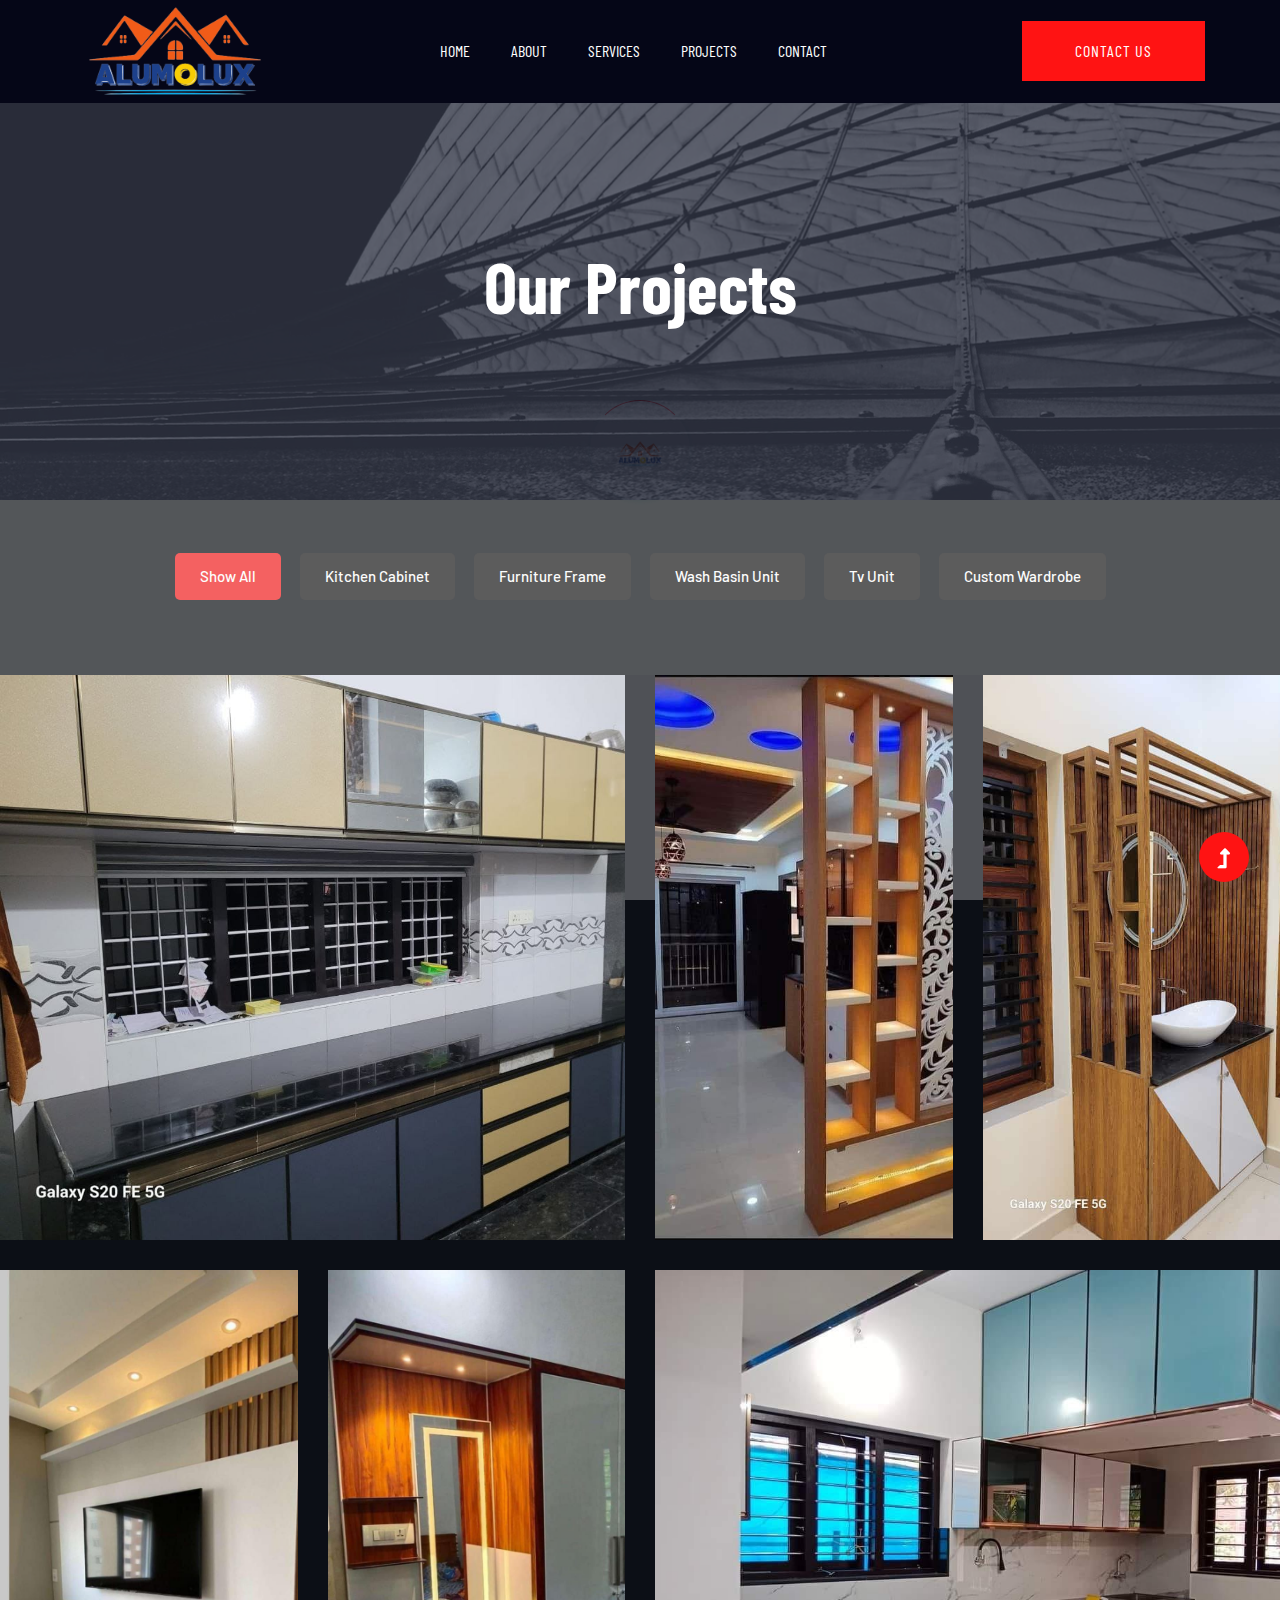
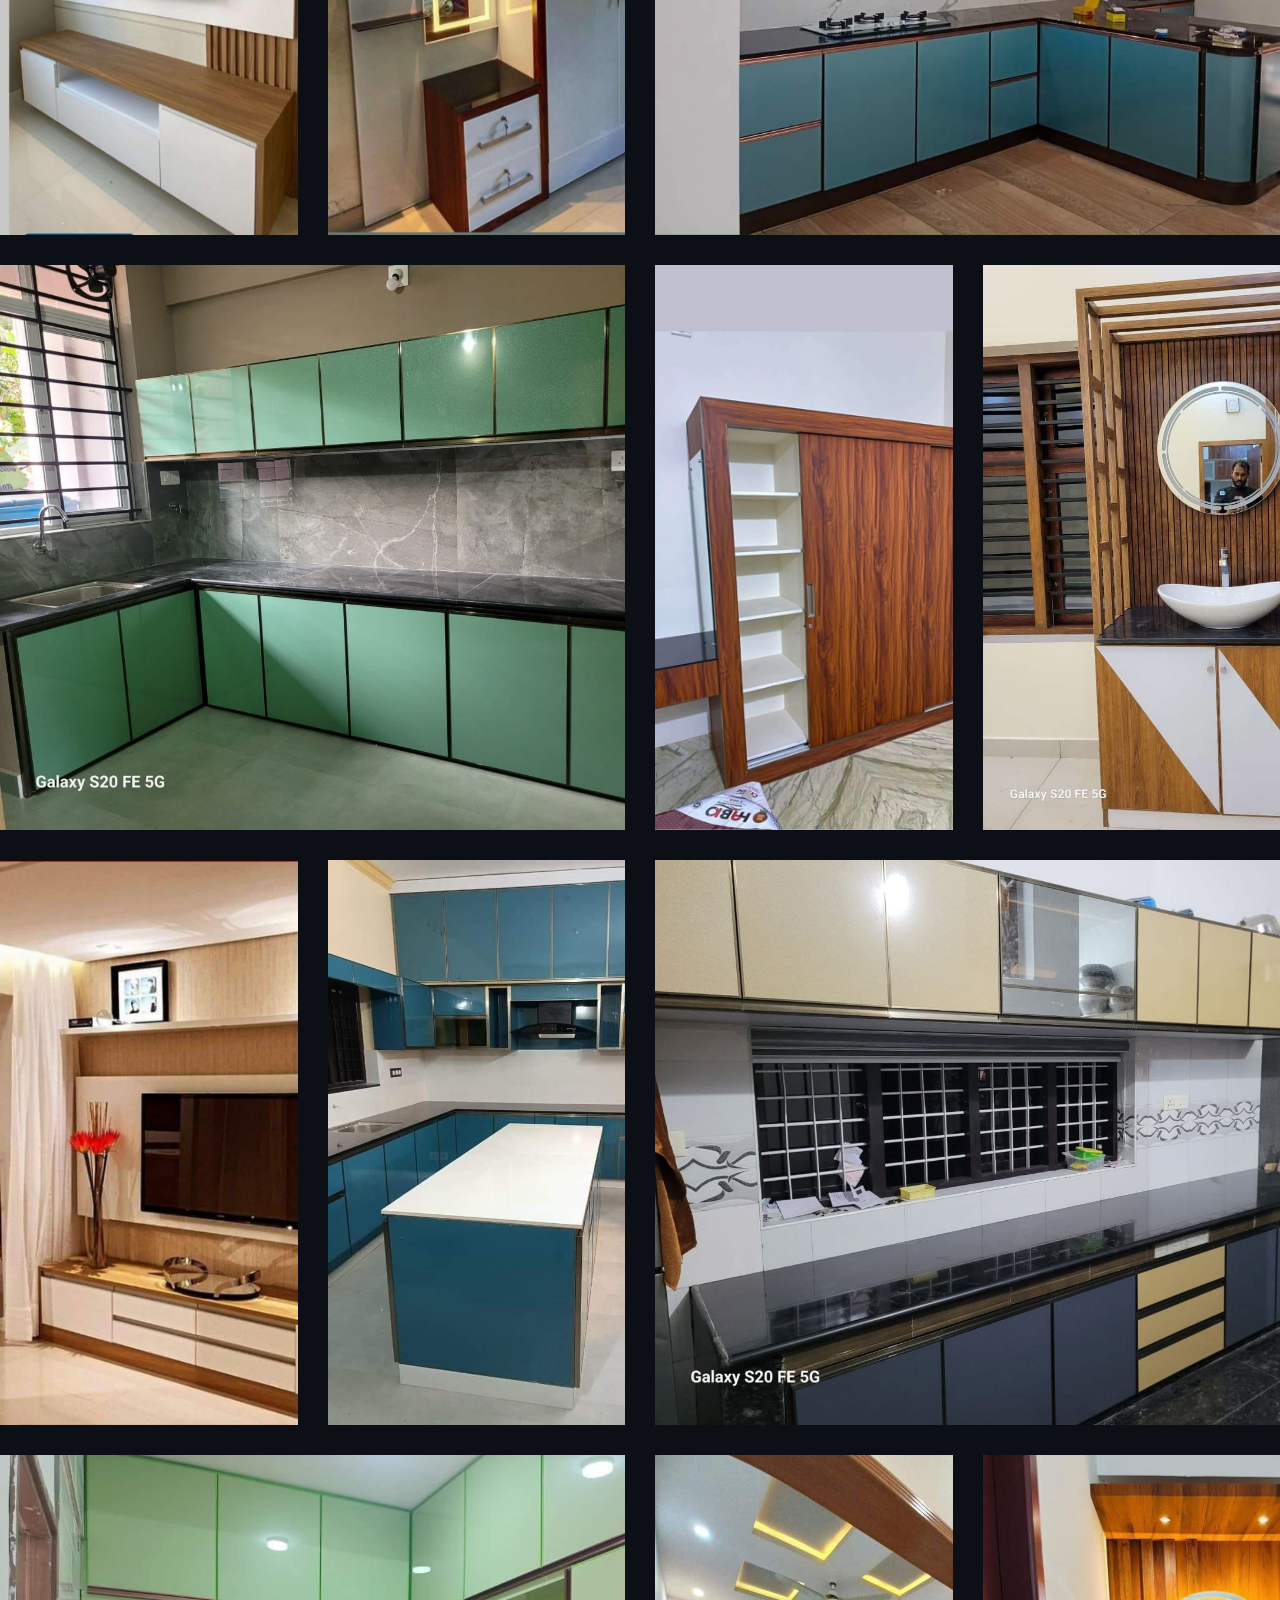
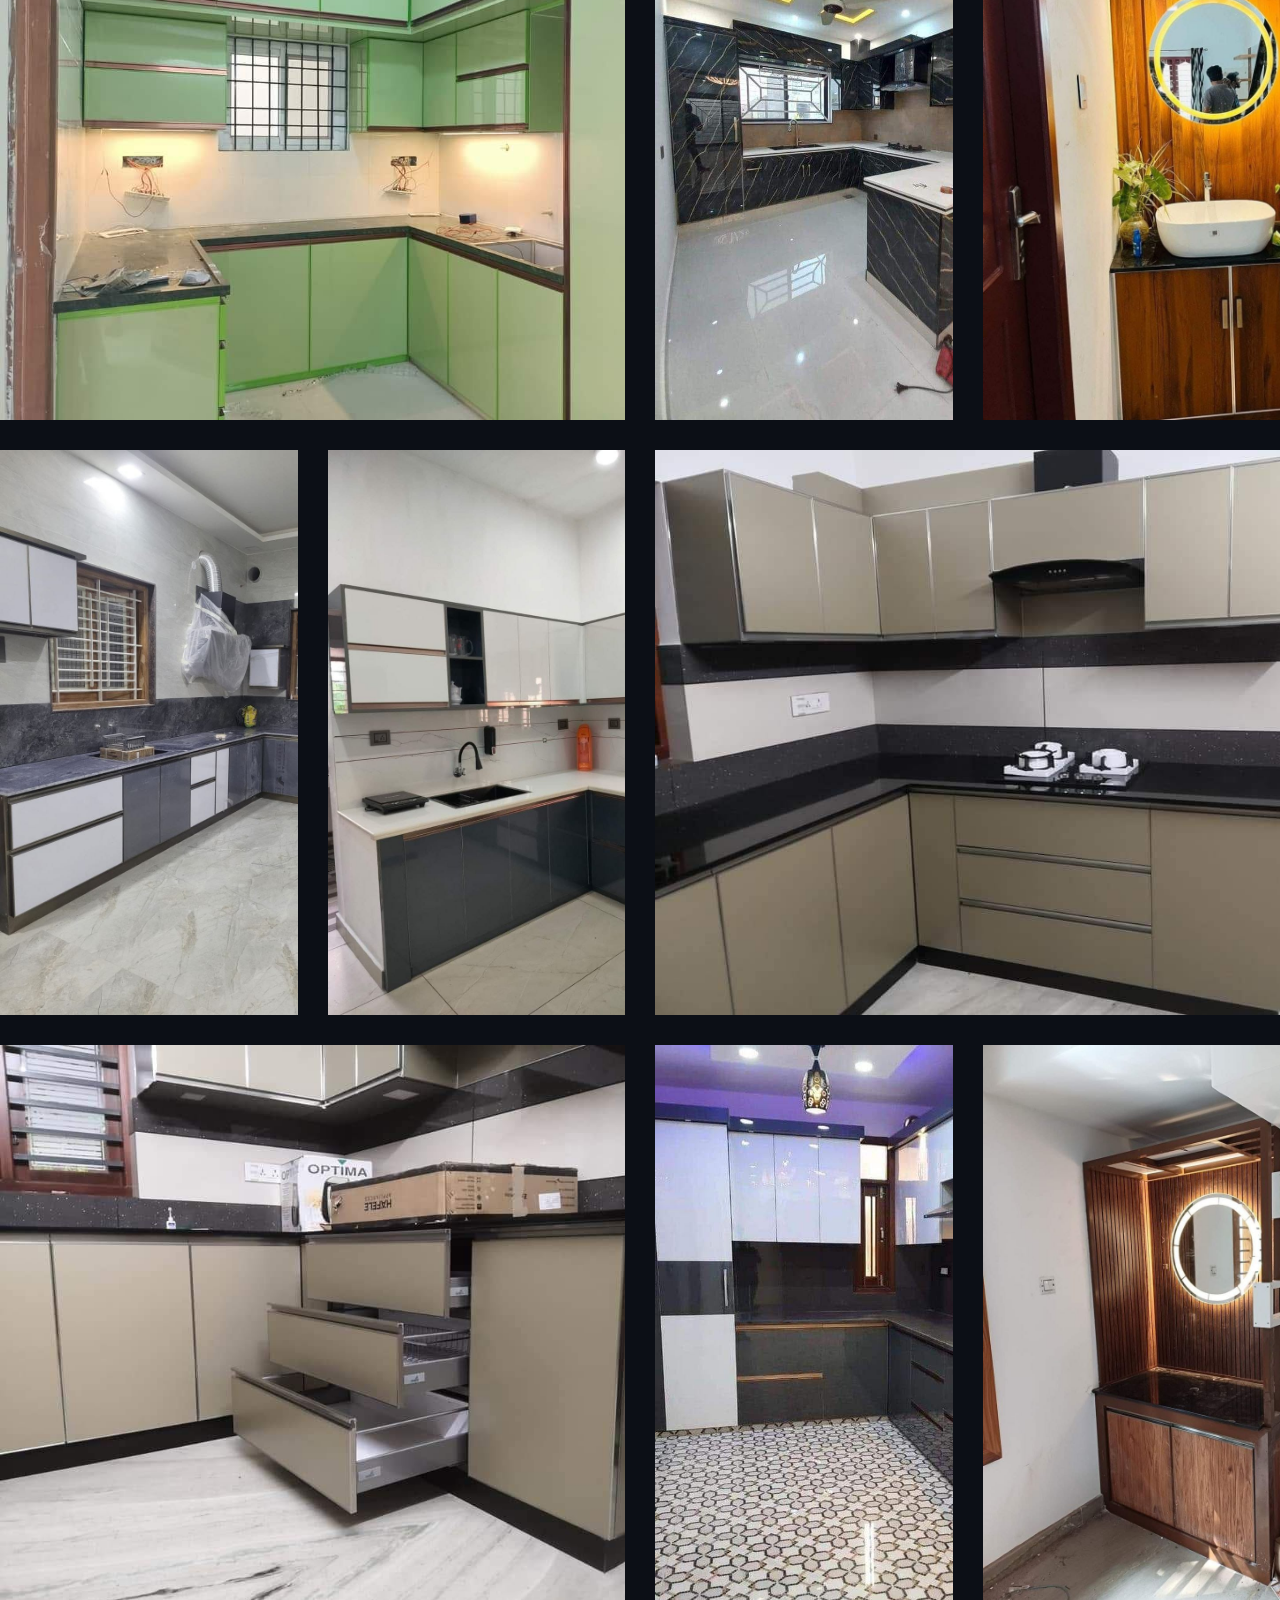
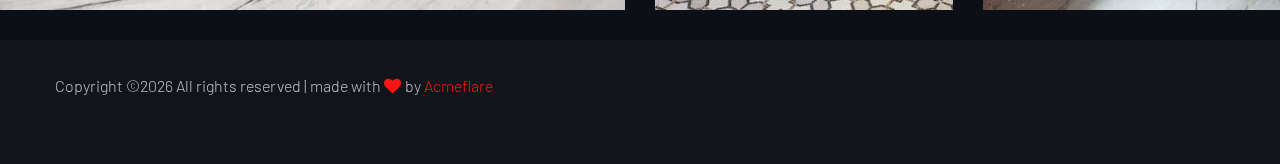
<file: work.html>
<!doctype html>
<html class="no-js" lang="zxx">
    <head>
        <meta charset="utf-8">
        <meta http-equiv="x-ua-compatible" content="ie=edge">
        <title>Alum O Lux </title>
        <meta name="description" content="Looking to transform your living space? Look no further!
        Welcome to Alum O Lux, your premier destination for premium interior design solutions in Bangalore and Kerala.">
        <meta name="viewport" content="width=device-width, initial-scale=1">
        <link rel="manifest" href="site.webmanifest">
        <link rel="shortcut icon" type="image/x-icon" href="assets/img/logo/favicon.jpeg">

		<!-- CSS here -->
            <link rel="stylesheet" href="assets/css/bootstrap.min.css">
            <link rel="stylesheet" href="assets/css/owl.carousel.min.css">
            <link rel="stylesheet" href="assets/css/slicknav.css">
            <link rel="stylesheet" href="assets/css/flaticon.css">
            <link rel="stylesheet" href="assets/css/animate.min.css">
            <link rel="stylesheet" href="assets/css/magnific-popup.css">
            <link rel="stylesheet" href="assets/css/fontawesome-all.min.css">
            <link rel="stylesheet" href="assets/css/themify-icons.css">
            <link rel="stylesheet" href="assets/css/slick.css">
            <link rel="stylesheet" href="assets/css/nice-select.css">
            <link rel="stylesheet" href="assets/css/style.css">
   </head>

   <body class="body-bg">
    <!--? Preloader Start -->
    <div id="preloader-active">
        <div class="preloader d-flex align-items-center justify-content-center">
            <div class="preloader-inner position-relative">
                <div class="preloader-circle"></div>
                <div class="preloader-img pere-text">
                    <img src="assets/img/logo/logomain.png" alt="">
                </div>
            </div>
        </div>
    </div>
    <header>
        <!-- Header Start -->
        <div class="header-area header-transparent">
            <div class="main-header header-sticky">
                <div class="container-fluid">
                    <div class="menu-wrapper d-flex align-items-center justify-content-between">
                        <!-- Logo -->
                        <div class="logo">
                            <a href="index.html"><img src="assets/img/logo/logomain.png" alt="" width="200px"></a>
                        </div>
                        <!-- Main-menu -->
                        <div class="main-menu f-right d-none d-lg-block">
                            <nav>
                                <ul id="navigation">
                                    <li><a href="index.html">Home</a></li>
                                    <li><a href="index.html#about">About</a></li>
                                    <li><a href="services.html">Services</a></li>
                                    <li><a href="work.html">Projects</a></li>
                                    <li><a href="contact.html">Contact</a></li>
                                </ul>
                            </nav>
                        </div>          
                        <!-- Header-btn -->
                        <div class="header-btns d-none d-lg-block f-right">
                            <a href="contact.html" class="btn header-btn">Contact Us</a>
                        </div>
                        <!-- Mobile Menu -->
                        <div class="col-12">
                            <div class="mobile_menu d-block d-lg-none"></div>
                        </div>
                    </div>
                </div>
            </div>
        </div>
        <!-- Header End -->
    </header>
    <main>
        <!--? Hero Start -->
        <div class="slider-area2">
            <div class="slider-height2 hero-overly d-flex align-items-center">
                <div class="container">
                    <div class="row">
                        <div class="col-xl-12">
                            <div class="hero-cap hero-cap2 text-center pt-80">
                                <h2>Our Projects</h2>
                            </div>
                        </div>
                    </div>
                </div>
            </div> 
        </div>
        <!-- Hero End -->
        <!--? Gallery Area Start -->
      <section class="properties mt-5 ">
        <ul class="properties-filter">
            <li>
              <a class="filter active" href="#all" data-filter="*">Show All</a>
            </li>
            <li>
              <a href="#kc"  class="filter inactive" data-filter=".kc">Kitchen cabinet</a>
            </li>
            <li>
              <a href="#ff" class="filter inactive" data-filter=".ff">Furniture Frame</a>
            </li>
            <li>
              <a href="#wbu" class="filter inactive" data-filter=".wbu">Wash Basin Unit</a>
            </li>
            <li>
              <a href="#tu" class="filter inactive" data-filter=".tu">Tv Unit</a>
            </li>
            <li>
              <a href="#cw" class="filter inactive"  data-filter=".cw">Custom wardrobe</a>
            </li>
          </ul>
            <div class="properties-box">
                <div class="gallery-area">
                    <div class="container-fluid p-0 fix">
                        <div class="row">
                            <div class="col-xl-6 col-lg-4 col-md-6 kc item">
                                <div class="single-gallery mb-30">
                                    <div class="gallery-img" style="background-image: url(assets/img/gallery/13.jpeg);"></div>
                                    <div class="thumb-content-box">
                                        <div class="thumb-content">
                                            <h3><span>Interior</span>kitchen cabinet units</h3>
                                            <!-- <a href="work.html"><i class="fas fa-angle-right"></i></a> -->
                                        </div>
                                    </div>
                                </div>
                            </div>
                            <div class="col-xl-3 col-lg-4 col-md-6 ff item">
                                <div class="single-gallery mb-30">
                                    <div class="gallery-img" style="background-image: url(assets/img/gallery/6.jpeg);"></div>
                                    <div class="thumb-content-box">
                                        <div class="thumb-content">
                                            <h3><span>Interior</span>Furniture Frames</h3>
                                            <!-- <a href="work.html"><i class="fas fa-angle-right"></i></a> -->
                                        </div>
                                    </div>
                                </div>
                            </div>
                            <div class="col-xl-3 col-lg-4 col-md-6 wbu item">
                                <div class="single-gallery mb-30">
                                        <div class="gallery-img" style="background-image: url(assets/img/gallery/8.jpeg);"></div>
                                    <div class="thumb-content-box">
                                        <div class="thumb-content">
                                            <h3><span>Interior</span>Wash basin units</h3>
                                            <!-- <a href="work.html"><i class="fas fa-angle-right"></i></a> -->
                                        </div>
                                    </div>
                                </div>
                            </div>
                            <div class="col-xl-3 col-lg-4 col-md-6 tu item">
                                <div class="single-gallery mb-30">
                                    <div class="gallery-img" style="background-image: url(assets/img/gallery/1.jpeg);"></div>
                                    <div class="thumb-content-box">
                                        <div class="thumb-content">
                                            <h3><span>Interior</span>Tv Units </h3>
                                            <!-- <a href="work.html"><i class="fas fa-angle-right"></i></a> -->
                                        </div>
                                    </div>
                                </div>
                            </div>
                            <div class="col-xl-3 col-lg-4 col-md-6 cw item">
                                <div class="single-gallery mb-30">
                                    <div class="gallery-img" style="background-image: url(assets/img/gallery/4.jpeg);"></div>
                                    <div class="thumb-content-box">
                                        <div class="thumb-content">
                                            <h3><span>Interior</span>Custom Wardrobe Design</h3>
                                            <!-- <a href="work.html"><i class="fas fa-angle-right"></i></a> -->
                                        </div>
                                    </div>
                                </div>
                            </div>
                            <div class="col-xl-6 col-lg-4 col-md-6 kc item">
                                <div class="single-gallery mb-30">
                                    <div class="gallery-img" style="background-image: url(assets/img/gallery/14.jpeg);"></div>
                                    <div class="thumb-content-box">
                                        <div class="thumb-content">
                                            <h3><span>Interior</span>kitchen cabinet units</h3>
                                            <!-- <a href="work.html"><i class="fas fa-angle-right"></i></a> -->
                                        </div>
                                    </div>
                                </div>
                            </div>
                            <div class="col-xl-6 col-lg-4 col-md-6 kc item">
                                <div class="single-gallery mb-30">
                                    <div class="gallery-img" style="background-image: url(assets/img/gallery/9.jpeg);"></div>
                                    <div class="thumb-content-box">
                                        <div class="thumb-content">
                                            <h3><span>Interior</span>kitchen cabinet units</h3>
                                            <!-- <a href="work.html"><i class="fas fa-angle-right"></i></a> -->
                                        </div>
                                    </div>
                                </div>
                            </div>
                            <div class="col-xl-3 col-lg-4 col-md-6 item cw">
                                <div class="single-gallery mb-30">
                                    <div class="gallery-img" style="background-image: url(assets/img/gallery/3.jpeg);"></div>
                                    <div class="thumb-content-box">
                                        <div class="thumb-content">
                                            <h3><span>Interior</span>Custom wardrobe</h3>
                                            <!-- <a href="work.html"><i class="fas fa-angle-right"></i></a> -->
                                        </div>
                                    </div>
                                </div>
                            </div>
                            <div class="col-xl-3 col-lg-4 col-md-6 item wbu">
                                <div class="single-gallery mb-30">
                                        <div class="gallery-img" style="background-image: url(assets/img/gallery/5.jpeg);"></div>
                                    <div class="thumb-content-box">
                                        <div class="thumb-content">
                                            <h3><span>Interior</span>Wash basin units</h3>
                                            <!-- <a href="work.html"><i class="fas fa-angle-right"></i></a> -->
                                        </div>
                                    </div>
                                </div>
                            </div>
                            <div class="col-xl-3 col-lg-4 col-md-6 item tu">
                                <div class="single-gallery mb-30">
                                    <div class="gallery-img" style="background-image: url(assets/img/gallery/7.jpeg);"></div>
                                    <div class="thumb-content-box">
                                        <div class="thumb-content">
                                            <h3><span>Interior</span>Tv Units </h3>
                                            <!-- <a href="work.html"><i class="fas fa-angle-right"></i></a> -->
                                        </div>
                                    </div>
                                </div>
                            </div>
                            <div class="col-xl-3 col-lg-4 col-md-6 item kc">
                                <div class="single-gallery mb-30">
                                    <div class="gallery-img" style="background-image: url(assets/img/gallery/16.jpeg);"></div>
                                    <div class="thumb-content-box">
                                        <div class="thumb-content">
                                            <h3><span>Interior</span>kitchen cabinet units</h3>
                                            <!-- <a href="work.html"><i class="fas fa-angle-right"></i></a> -->
                                        </div>
                                    </div>
                                </div>
                            </div>
                            <div class="col-xl-6 col-lg-4 col-md-6 item kc">
                                <div class="single-gallery mb-30">
                                    <div class="gallery-img" style="background-image: url(assets/img/gallery/13.jpeg);"></div>
                                    <div class="thumb-content-box">
                                        <div class="thumb-content">
                                            <h3><span>Interior</span>kitchen cabinet units</h3>
                                            <!-- <a href="work.html"><i class="fas fa-angle-right"></i></a> -->
                                        </div>
                                    </div>
                                </div>
                            </div>
                            <div class="col-xl-6 col-lg-4 col-md-6 kc item">
                                <div class="single-gallery mb-30">
                                    <div class="gallery-img" style="background-image: url(assets/img/gallery/15.jpeg);"></div>
                                    <div class="thumb-content-box">
                                        <div class="thumb-content">
                                            <h3><span>Interior</span>kitchen cabinet units</h3>
                                            <!-- <a href="work.html"><i class="fas fa-angle-right"></i></a> -->
                                        </div>
                                    </div>
                                </div>
                            </div>
                            <div class="col-xl-3 col-lg-4 col-md-6 item kc">
                                <div class="single-gallery mb-30">
                                    <div class="gallery-img" style="background-image: url(assets/img/gallery/23.jpeg);"></div>
                                    <div class="thumb-content-box">
                                        <div class="thumb-content">
                                            <h3><span>Interior</span>Kitchen cabinet units</h3>
                                            <!-- <a href="work.html"><i class="fas fa-angle-right"></i></a> -->
                                        </div>
                                    </div>
                                </div>
                            </div>
                            <div class="col-xl-3 col-lg-4 col-md-6 item wbu">
                                <div class="single-gallery mb-30">
                                        <div class="gallery-img" style="background-image: url(assets/img/gallery/10.jpeg);"></div>
                                    <div class="thumb-content-box">
                                        <div class="thumb-content">
                                            <h3><span>Interior</span>Wash basin units</h3>
                                            <!-- <a href="work.html"><i class="fas fa-angle-right"></i></a> -->
                                        </div>
                                    </div>
                                </div>
                            </div>
                            <div class="col-xl-3 col-lg-4 col-md-6 item kc">
                                <div class="single-gallery mb-30">
                                    <div class="gallery-img" style="background-image: url(assets/img/gallery/19.jpeg);"></div>
                                    <div class="thumb-content-box">
                                        <div class="thumb-content">
                                            <h3><span>Interior</span>Kitchen cabinet unit </h3>
                                            <!-- <a href="work.html"><i class="fas fa-angle-right"></i></a> -->
                                        </div>
                                    </div>
                                </div>
                            </div>
                            <div class="col-xl-3 col-lg-4 col-md-6 item kc">
                                <div class="single-gallery mb-30">
                                    <div class="gallery-img" style="background-image: url(assets/img/gallery/20.jpeg);"></div>
                                    <div class="thumb-content-box">
                                        <div class="thumb-content">
                                            <h3><span>Interior</span>kitchen cabinet units</h3>
                                            <!-- <a href="work.html"><i class="fas fa-angle-right"></i></a> -->
                                        </div>
                                    </div>
                                </div>
                            </div>
                            <div class="col-xl-6 col-lg-4 col-md-6 item kc">
                                <div class="single-gallery mb-30">
                                    <div class="gallery-img" style="background-image: url(assets/img/gallery/18.jpeg);"></div>
                                    <div class="thumb-content-box">
                                        <div class="thumb-content">
                                            <h3><span>Interior</span>kitchen cabinet units</h3>
                                            <!-- <a href="work.html"><i class="fas fa-angle-right"></i></a> -->
                                        </div>
                                    </div>
                                </div>
                            </div>
                            <div class="col-xl-6 col-lg-4 col-md-6 kc item">
                                <div class="single-gallery mb-30">
                                    <div class="gallery-img" style="background-image: url(assets/img/gallery/17.jpeg);"></div>
                                    <div class="thumb-content-box">
                                        <div class="thumb-content">
                                            <h3><span>Interior</span>kitchen cabinet units</h3>
                                            <!-- <a href="work.html"><i class="fas fa-angle-right"></i></a> -->
                                        </div>
                                    </div>
                                </div>
                            </div>
                            <div class="col-xl-3 col-lg-4 col-md-6 item kc">
                                <div class="single-gallery mb-30">
                                    <div class="gallery-img" style="background-image: url(assets/img/gallery/21.jpeg);"></div>
                                    <div class="thumb-content-box">
                                        <div class="thumb-content">
                                            <h3><span>Interior</span>Kitchen cabinet units</h3>
                                            <!-- <a href="work.html"><i class="fas fa-angle-right"></i></a> -->
                                        </div>
                                    </div>
                                </div>
                            </div>
                            <div class="col-xl-3 col-lg-4 col-md-6 item cw">
                                <div class="single-gallery mb-30">
                                        <div class="gallery-img" style="background-image: url(assets/img/gallery/24.jpeg);"></div>
                                    <div class="thumb-content-box">
                                        <div class="thumb-content">
                                            <h3><span>Interior</span>custom wardobe</h3>
                                            <!-- <a href="work.html"><i class="fas fa-angle-right"></i></a> -->
                                        </div>
                                    </div>
                                </div>
                            </div>
                        </div>
                    </div>
                </div>
            </div>
      </section>
        <!-- Gallery Area End -->
    </main>
    <footer>
        <!--? Footer Start-->
        <div class="footer-area footer-bg">
            <div class="container">
                <!-- <div class="footer-top footer-padding">
                    <div class="row d-flex justify-content-between">
                        <div class="col-xl-3 col-lg-4 col-md-5 col-sm-8">
                            <div class="single-footer-caption mb-50">
                             
                                <div class="footer-logo">
                                    <a href="index.html"><img src="assets/img/logo/logo2_footer.png" alt=""></a>
                                </div>
                                <div class="footer-tittle">
                                    <div class="footer-pera">
                                        <p class="info1">Grabbing the concsumer’s attention isn’t enough you have to keep that attention for at least a.</p>
                                    </div>
                                </div>
                                <div class="footer-number">
                                    <h4><span>+564 </span>7885 3222</h4>
                                    <p>youremail@gmail.com</p>
                                </div>
                            </div>
                        </div>
                        <div class="col-xl-3 col-lg-2 col-md-5 col-sm-6">
                            <div class="single-footer-caption mb-50">
                                <div class="footer-tittle">
                                    <h4>Useful Links</h4>
                                </div>
                                <div class="footer-cap">
                                    <span>New York</span>
                                    <p>123 East 26th Street, Fifth Floor, New York, NY 10011</p>
                                </div>
                                <div class="footer-cap">
                                    <span>Japan</span>
                                    <p>123 East 26th Street, Fifth Floor, New York, NY 10011</p>
                                </div>
                            </div>
                        </div>
                       
                        <div class="col-xl-4 col-lg-4 col-md-5 col-sm-7">
                            <div class="single-footer-caption mb-50">
                                <div class="footer-tittle">
                                    <h4>Instagram Feed</h4>
                                </div>
                                <div class="instagram-gellay">
                                    <ul class="insta-feed">
                                        <li><a href="#"><img src="assets/img/gallery/instagram1.png" alt=""></a></li>
                                        <li><a href="#"><img src="assets/img/gallery/instagram2.png" alt=""></a></li>
                                        <li><a href="#"><img src="assets/img/gallery/instagram3.png" alt=""></a></li>
                                        <li><a href="#"><img src="assets/img/gallery/instagram4.png" alt=""></a></li>
                                        <li><a href="#"><img src="assets/img/gallery/instagram5.png" alt=""></a></li>
                                        <li><a href="#"><img src="assets/img/gallery/instagram6.png" alt=""></a></li>
                                    </ul>
                                </div>
                            </div>
                        </div>
                    </div>
                </div> -->
                <div class="footer-bottom">
                    <div class="row d-flex justify-content-between align-items-center">
                        <div class="col-xl-9 col-lg-8">
                            <div class="footer-copy-right">
                                <p>
      Copyright &copy;<script>document.write(new Date().getFullYear());</script> All rights reserved |  made with <i class="fa fa-heart" aria-hidden="true"></i> by <a href="https://www.acmeflare.in/" target="_blank">Acmeflare</a>
      </p>
                            </div>
                        </div>
                        <div class="col-xl-3 col-lg-4">
                            <!-- Footer Social -->
                            <!-- <div class="footer-social f-right">
                                <span>Follow Us</span>
                                <a href="#"><i class="fab fa-twitter"></i></a>
                                <a href="https://www.facebook.com/sai4ull"><i class="fab fa-facebook-f"></i></a>
                                <a href="#"><i class="fas fa-globe"></i></a>
                                <a href="#"><i class="fab fa-instagram"></i></a>
                            </div> -->
                        </div>
                    </div>
                </div>
            </div>
        </div>
        <!-- Footer End-->
    </footer>
    <!-- Scroll Up -->
    <div id="back-top" >
        <a title="Go to Top" href="#"> <i class="fas fa-level-up-alt"></i></a>
    </div>


    <script>
        document.querySelectorAll('.filter').forEach(link => {
          link.addEventListener('click', function(e) {
            e.preventDefault(); // Prevent default link behavior
            const filter = this.getAttribute('href').substring(1); // Get filter value
            document.querySelectorAll('.item').forEach(item => {
              item.style.display = 'none'; // Hide all items
            });
            if (filter === 'all') {
              document.querySelectorAll('.item').forEach(item => {
                item.style.display = 'block'; // Show all items if 'All' is selected
              });
            } else {
              document.querySelectorAll('.' + filter).forEach(item => {
                item.style.display = 'block'; // Show items with matching class
              });
            }
            document.querySelectorAll('.filter').forEach(link => {
              link.classList.remove('active'); // Remove active class from all links
              link.classList.add('inactive'); // Add inactive class to all links
            });
            this.classList.remove('inactive'); // Remove inactive class from the clicked link
            this.classList.add('active'); // Add active class to the clicked link
          });
        });
        </script>
        

    <!-- JS here -->
		<!-- All JS Custom Plugins Link Here here -->
        <script src="./assets/js/vendor/modernizr-3.5.0.min.js"></script>
		<!-- Jquery, Popper, Bootstrap -->
		<script src="./assets/js/vendor/jquery-1.12.4.min.js"></script>
        <script src="./assets/js/popper.min.js"></script>
        <script src="./assets/js/bootstrap.min.js"></script>
	    <!-- Jquery Mobile Menu -->
        <script src="./assets/js/jquery.slicknav.min.js"></script>

		<!-- Jquery Slick , Owl-Carousel Plugins -->
        <script src="./assets/js/owl.carousel.min.js"></script>
        <script src="./assets/js/slick.min.js"></script>
		<!-- One Page, Animated-HeadLin -->
        <script src="./assets/js/wow.min.js"></script>
		<script src="./assets/js/animated.headline.js"></script>
        <script src="./assets/js/jquery.magnific-popup.js"></script>

		<!-- Nice-select, sticky -->
        <script src="./assets/js/jquery.nice-select.min.js"></script>
		<script src="./assets/js/jquery.sticky.js"></script>
        
        <!-- contact js -->
        <script src="./assets/js/contact.js"></script>
        <script src="./assets/js/jquery.form.js"></script>
        <script src="./assets/js/jquery.validate.min.js"></script>
        <script src="./assets/js/mail-script.js"></script>
        <script src="./assets/js/jquery.ajaxchimp.min.js"></script>
        
		<!-- Jquery Plugins, main Jquery -->	
        <script src="./assets/js/plugins.js"></script>
        <script src="./assets/js/main.js"></script>
        
        
    </body>
</html>
</file>
<file: assets/css/flaticon.css>
/*
  	Flaticon icon font: Flaticon
  	Creation date: 07/04/2020 05:31
  	*/

@font-face {
  font-family: "Flaticon";
  src: url("../fonts/Flaticon.eot");
  src: url("../fonts/Flaticon.eot?#iefix") format("embedded-opentype"),
       url("../fonts/Flaticon.woff2") format("woff2"),
       url("../fonts/Flaticon.woff") format("woff"),
       url("../fonts/Flaticon.ttf") format("truetype"),
       url("../fonts/Flaticon.svg#Flaticon") format("svg");
  font-weight: normal;
  font-style: normal;
}

@media screen and (-webkit-min-device-pixel-ratio:0) {
  @font-face {
    font-family: "Flaticon";
    src: url("../fonts/Flaticon.svg#Flaticon") format("svg");
  }
}

[class^="flaticon-"]:before, [class*=" flaticon-"]:before,
[class^="flaticon-"]:after, [class*=" flaticon-"]:after {   
  font-family: Flaticon;
font-style: normal;
}

.flaticon-shipped:before { content: "\f100"; }
.flaticon-ship:before { content: "\f101"; }
.flaticon-plane:before { content: "\f102"; }
.flaticon-support:before { content: "\f103"; }
.flaticon-clock:before { content: "\f104"; }
.flaticon-place:before { content: "\f105"; }
</file>
<file: assets/css/themify-icons.css>
@font-face {
	font-family: 'themify';
	src:url('../fonts/themify.eot?-fvbane');


	src:url('../fonts/themify.eot?#iefix-fvbane') format('embedded-opentype'),
		url('../fonts/themify.woff?-fvbane') format('woff'),
		url('../fonts/themify.ttf?-fvbane') format('truetype'),
		url('../fonts/themify.svg?-fvbane#themify') format('svg');
	font-weight: normal;
	font-style: normal;
}

[class^="ti-"], [class*=" ti-"] {
	font-family: 'themify';
	speak: none;
	font-style: normal;
	font-weight: normal;
	font-variant: normal;
	text-transform: none;
	line-height: 1;

	/* Better Font Rendering =========== */
	-webkit-font-smoothing: antialiased;
	-moz-osx-font-smoothing: grayscale;
}

.ti-wand:before {
	content: "\e600";
}
.ti-volume:before {
	content: "\e601";
}
.ti-user:before {
	content: "\e602";
}
.ti-unlock:before {
	content: "\e603";
}
.ti-unlink:before {
	content: "\e604";
}
.ti-trash:before {
	content: "\e605";
}
.ti-thought:before {
	content: "\e606";
}
.ti-target:before {
	content: "\e607";
}
.ti-tag:before {
	content: "\e608";
}
.ti-tablet:before {
	content: "\e609";
}
.ti-star:before {
	content: "\e60a";
}
.ti-spray:before {
	content: "\e60b";
}
.ti-signal:before {
	content: "\e60c";
}
.ti-shopping-cart:before {
	content: "\e60d";
}
.ti-shopping-cart-full:before {
	content: "\e60e";
}
.ti-settings:before {
	content: "\e60f";
}
.ti-search:before {
	content: "\e610";
}
.ti-zoom-in:before {
	content: "\e611";
}
.ti-zoom-out:before {
	content: "\e612";
}
.ti-cut:before {
	content: "\e613";
}
.ti-ruler:before {
	content: "\e614";
}
.ti-ruler-pencil:before {
	content: "\e615";
}
.ti-ruler-alt:before {
	content: "\e616";
}
.ti-bookmark:before {
	content: "\e617";
}
.ti-bookmark-alt:before {
	content: "\e618";
}
.ti-reload:before {
	content: "\e619";
}
.ti-plus:before {
	content: "\e61a";
}
.ti-pin:before {
	content: "\e61b";
}
.ti-pencil:before {
	content: "\e61c";
}
.ti-pencil-alt:before {
	content: "\e61d";
}
.ti-paint-roller:before {
	content: "\e61e";
}
.ti-paint-bucket:before {
	content: "\e61f";
}
.ti-na:before {
	content: "\e620";
}
.ti-mobile:before {
	content: "\e621";
}
.ti-minus:before {
	content: "\e622";
}
.ti-medall:before {
	content: "\e623";
}
.ti-medall-alt:before {
	content: "\e624";
}
.ti-marker:before {
	content: "\e625";
}
.ti-marker-alt:before {
	content: "\e626";
}
.ti-arrow-up:before {
	content: "\e627";
}
.ti-arrow-right:before {
	content: "\e628";
}
.ti-arrow-left:before {
	content: "\e629";
}
.ti-arrow-down:before {
	content: "\e62a";
}
.ti-lock:before {
	content: "\e62b";
}
.ti-location-arrow:before {
	content: "\e62c";
}
.ti-link:before {
	content: "\e62d";
}
.ti-layout:before {
	content: "\e62e";
}
.ti-layers:before {
	content: "\e62f";
}
.ti-layers-alt:before {
	content: "\e630";
}
.ti-key:before {
	content: "\e631";
}
.ti-import:before {
	content: "\e632";
}
.ti-image:before {
	content: "\e633";
}
.ti-heart:before {
	content: "\e634";
}
.ti-heart-broken:before {
	content: "\e635";
}
.ti-hand-stop:before {
	content: "\e636";
}
.ti-hand-open:before {
	content: "\e637";
}
.ti-hand-drag:before {
	content: "\e638";
}
.ti-folder:before {
	content: "\e639";
}
.ti-flag:before {
	content: "\e63a";
}
.ti-flag-alt:before {
	content: "\e63b";
}
.ti-flag-alt-2:before {
	content: "\e63c";
}
.ti-eye:before {
	content: "\e63d";
}
.ti-export:before {
	content: "\e63e";
}
.ti-exchange-vertical:before {
	content: "\e63f";
}
.ti-desktop:before {
	content: "\e640";
}
.ti-cup:before {
	content: "\e641";
}
.ti-crown:before {
	content: "\e642";
}
.ti-comments:before {
	content: "\e643";
}
.ti-comment:before {
	content: "\e644";
}
.ti-comment-alt:before {
	content: "\e645";
}
.ti-close:before {
	content: "\e646";
}
.ti-clip:before {
	content: "\e647";
}
.ti-angle-up:before {
	content: "\e648";
}
.ti-angle-right:before {
	content: "\e649";
}
.ti-angle-left:before {
	content: "\e64a";
}
.ti-angle-down:before {
	content: "\e64b";
}
.ti-check:before {
	content: "\e64c";
}
.ti-check-box:before {
	content: "\e64d";
}
.ti-camera:before {
	content: "\e64e";
}
.ti-announcement:before {
	content: "\e64f";
}
.ti-brush:before {
	content: "\e650";
}
.ti-briefcase:before {
	content: "\e651";
}
.ti-bolt:before {
	content: "\e652";
}
.ti-bolt-alt:before {
	content: "\e653";
}
.ti-blackboard:before {
	content: "\e654";
}
.ti-bag:before {
	content: "\e655";
}
.ti-move:before {
	content: "\e656";
}
.ti-arrows-vertical:before {
	content: "\e657";
}
.ti-arrows-horizontal:before {
	content: "\e658";
}
.ti-fullscreen:before {
	content: "\e659";
}
.ti-arrow-top-right:before {
	content: "\e65a";
}
.ti-arrow-top-left:before {
	content: "\e65b";
}
.ti-arrow-circle-up:before {
	content: "\e65c";
}
.ti-arrow-circle-right:before {
	content: "\e65d";
}
.ti-arrow-circle-left:before {
	content: "\e65e";
}
.ti-arrow-circle-down:before {
	content: "\e65f";
}
.ti-angle-double-up:before {
	content: "\e660";
}
.ti-angle-double-right:before {
	content: "\e661";
}
.ti-angle-double-left:before {
	content: "\e662";
}
.ti-angle-double-down:before {
	content: "\e663";
}
.ti-zip:before {
	content: "\e664";
}
.ti-world:before {
	content: "\e665";
}
.ti-wheelchair:before {
	content: "\e666";
}
.ti-view-list:before {
	content: "\e667";
}
.ti-view-list-alt:before {
	content: "\e668";
}
.ti-view-grid:before {
	content: "\e669";
}
.ti-uppercase:before {
	content: "\e66a";
}
.ti-upload:before {
	content: "\e66b";
}
.ti-underline:before {
	content: "\e66c";
}
.ti-truck:before {
	content: "\e66d";
}
.ti-timer:before {
	content: "\e66e";
}
.ti-ticket:before {
	content: "\e66f";
}
.ti-thumb-up:before {
	content: "\e670";
}
.ti-thumb-down:before {
	content: "\e671";
}
.ti-text:before {
	content: "\e672";
}
.ti-stats-up:before {
	content: "\e673";
}
.ti-stats-down:before {
	content: "\e674";
}
.ti-split-v:before {
	content: "\e675";
}
.ti-split-h:before {
	content: "\e676";
}
.ti-smallcap:before {
	content: "\e677";
}
.ti-shine:before {
	content: "\e678";
}
.ti-shift-right:before {
	content: "\e679";
}
.ti-shift-left:before {
	content: "\e67a";
}
.ti-shield:before {
	content: "\e67b";
}
.ti-notepad:before {
	content: "\e67c";
}
.ti-server:before {
	content: "\e67d";
}
.ti-quote-right:before {
	content: "\e67e";
}
.ti-quote-left:before {
	content: "\e67f";
}
.ti-pulse:before {
	content: "\e680";
}
.ti-printer:before {
	content: "\e681";
}
.ti-power-off:before {
	content: "\e682";
}
.ti-plug:before {
	content: "\e683";
}
.ti-pie-chart:before {
	content: "\e684";
}
.ti-paragraph:before {
	content: "\e685";
}
.ti-panel:before {
	content: "\e686";
}
.ti-package:before {
	content: "\e687";
}
.ti-music:before {
	content: "\e688";
}
.ti-music-alt:before {
	content: "\e689";
}
.ti-mouse:before {
	content: "\e68a";
}
.ti-mouse-alt:before {
	content: "\e68b";
}
.ti-money:before {
	content: "\e68c";
}
.ti-microphone:before {
	content: "\e68d";
}
.ti-menu:before {
	content: "\e68e";
}
.ti-menu-alt:before {
	content: "\e68f";
}
.ti-map:before {
	content: "\e690";
}
.ti-map-alt:before {
	content: "\e691";
}
.ti-loop:before {
	content: "\e692";
}
.ti-location-pin:before {
	content: "\e693";
}
.ti-list:before {
	content: "\e694";
}
.ti-light-bulb:before {
	content: "\e695";
}
.ti-Italic:before {
	content: "\e696";
}
.ti-info:before {
	content: "\e697";
}
.ti-infinite:before {
	content: "\e698";
}
.ti-id-badge:before {
	content: "\e699";
}
.ti-hummer:before {
	content: "\e69a";
}
.ti-home:before {
	content: "\e69b";
}
.ti-help:before {
	content: "\e69c";
}
.ti-headphone:before {
	content: "\e69d";
}
.ti-harddrives:before {
	content: "\e69e";
}
.ti-harddrive:before {
	content: "\e69f";
}
.ti-gift:before {
	content: "\e6a0";
}
.ti-game:before {
	content: "\e6a1";
}
.ti-filter:before {
	content: "\e6a2";
}
.ti-files:before {
	content: "\e6a3";
}
.ti-file:before {
	content: "\e6a4";
}
.ti-eraser:before {
	content: "\e6a5";
}
.ti-envelope:before {
	content: "\e6a6";
}
.ti-download:before {
	content: "\e6a7";
}
.ti-direction:before {
	content: "\e6a8";
}
.ti-direction-alt:before {
	content: "\e6a9";
}
.ti-dashboard:before {
	content: "\e6aa";
}
.ti-control-stop:before {
	content: "\e6ab";
}
.ti-control-shuffle:before {
	content: "\e6ac";
}
.ti-control-play:before {
	content: "\e6ad";
}
.ti-control-pause:before {
	content: "\e6ae";
}
.ti-control-forward:before {
	content: "\e6af";
}
.ti-control-backward:before {
	content: "\e6b0";
}
.ti-cloud:before {
	content: "\e6b1";
}
.ti-cloud-up:before {
	content: "\e6b2";
}
.ti-cloud-down:before {
	content: "\e6b3";
}
.ti-clipboard:before {
	content: "\e6b4";
}
.ti-car:before {
	content: "\e6b5";
}
.ti-calendar:before {
	content: "\e6b6";
}
.ti-book:before {
	content: "\e6b7";
}
.ti-bell:before {
	content: "\e6b8";
}
.ti-basketball:before {
	content: "\e6b9";
}
.ti-bar-chart:before {
	content: "\e6ba";
}
.ti-bar-chart-alt:before {
	content: "\e6bb";
}
.ti-back-right:before {
	content: "\e6bc";
}
.ti-back-left:before {
	content: "\e6bd";
}
.ti-arrows-corner:before {
	content: "\e6be";
}
.ti-archive:before {
	content: "\e6bf";
}
.ti-anchor:before {
	content: "\e6c0";
}
.ti-align-right:before {
	content: "\e6c1";
}
.ti-align-left:before {
	content: "\e6c2";
}
.ti-align-justify:before {
	content: "\e6c3";
}
.ti-align-center:before {
	content: "\e6c4";
}
.ti-alert:before {
	content: "\e6c5";
}
.ti-alarm-clock:before {
	content: "\e6c6";
}
.ti-agenda:before {
	content: "\e6c7";
}
.ti-write:before {
	content: "\e6c8";
}
.ti-window:before {
	content: "\e6c9";
}
.ti-widgetized:before {
	content: "\e6ca";
}
.ti-widget:before {
	content: "\e6cb";
}
.ti-widget-alt:before {
	content: "\e6cc";
}
.ti-wallet:before {
	content: "\e6cd";
}
.ti-video-clapper:before {
	content: "\e6ce";
}
.ti-video-camera:before {
	content: "\e6cf";
}
.ti-vector:before {
	content: "\e6d0";
}
.ti-themify-logo:before {
	content: "\e6d1";
}
.ti-themify-favicon:before {
	content: "\e6d2";
}
.ti-themify-favicon-alt:before {
	content: "\e6d3";
}
.ti-support:before {
	content: "\e6d4";
}
.ti-stamp:before {
	content: "\e6d5";
}
.ti-split-v-alt:before {
	content: "\e6d6";
}
.ti-slice:before {
	content: "\e6d7";
}
.ti-shortcode:before {
	content: "\e6d8";
}
.ti-shift-right-alt:before {
	content: "\e6d9";
}
.ti-shift-left-alt:before {
	content: "\e6da";
}
.ti-ruler-alt-2:before {
	content: "\e6db";
}
.ti-receipt:before {
	content: "\e6dc";
}
.ti-pin2:before {
	content: "\e6dd";
}
.ti-pin-alt:before {
	content: "\e6de";
}
.ti-pencil-alt2:before {
	content: "\e6df";
}
.ti-palette:before {
	content: "\e6e0";
}
.ti-more:before {
	content: "\e6e1";
}
.ti-more-alt:before {
	content: "\e6e2";
}
.ti-microphone-alt:before {
	content: "\e6e3";
}
.ti-magnet:before {
	content: "\e6e4";
}
.ti-line-double:before {
	content: "\e6e5";
}
.ti-line-dotted:before {
	content: "\e6e6";
}
.ti-line-dashed:before {
	content: "\e6e7";
}
.ti-layout-width-full:before {
	content: "\e6e8";
}
.ti-layout-width-default:before {
	content: "\e6e9";
}
.ti-layout-width-default-alt:before {
	content: "\e6ea";
}
.ti-layout-tab:before {
	content: "\e6eb";
}
.ti-layout-tab-window:before {
	content: "\e6ec";
}
.ti-layout-tab-v:before {
	content: "\e6ed";
}
.ti-layout-tab-min:before {
	content: "\e6ee";
}
.ti-layout-slider:before {
	content: "\e6ef";
}
.ti-layout-slider-alt:before {
	content: "\e6f0";
}
.ti-layout-sidebar-right:before {
	content: "\e6f1";
}
.ti-layout-sidebar-none:before {
	content: "\e6f2";
}
.ti-layout-sidebar-left:before {
	content: "\e6f3";
}
.ti-layout-placeholder:before {
	content: "\e6f4";
}
.ti-layout-menu:before {
	content: "\e6f5";
}
.ti-layout-menu-v:before {
	content: "\e6f6";
}
.ti-layout-menu-separated:before {
	content: "\e6f7";
}
.ti-layout-menu-full:before {
	content: "\e6f8";
}
.ti-layout-media-right-alt:before {
	content: "\e6f9";
}
.ti-layout-media-right:before {
	content: "\e6fa";
}
.ti-layout-media-overlay:before {
	content: "\e6fb";
}
.ti-layout-media-overlay-alt:before {
	content: "\e6fc";
}
.ti-layout-media-overlay-alt-2:before {
	content: "\e6fd";
}
.ti-layout-media-left-alt:before {
	content: "\e6fe";
}
.ti-layout-media-left:before {
	content: "\e6ff";
}
.ti-layout-media-center-alt:before {
	content: "\e700";
}
.ti-layout-media-center:before {
	content: "\e701";
}
.ti-layout-list-thumb:before {
	content: "\e702";
}
.ti-layout-list-thumb-alt:before {
	content: "\e703";
}
.ti-layout-list-post:before {
	content: "\e704";
}
.ti-layout-list-large-image:before {
	content: "\e705";
}
.ti-layout-line-solid:before {
	content: "\e706";
}
.ti-layout-grid4:before {
	content: "\e707";
}
.ti-layout-grid3:before {
	content: "\e708";
}
.ti-layout-grid2:before {
	content: "\e709";
}
.ti-layout-grid2-thumb:before {
	content: "\e70a";
}
.ti-layout-cta-right:before {
	content: "\e70b";
}
.ti-layout-cta-left:before {
	content: "\e70c";
}
.ti-layout-cta-center:before {
	content: "\e70d";
}
.ti-layout-cta-btn-right:before {
	content: "\e70e";
}
.ti-layout-cta-btn-left:before {
	content: "\e70f";
}
.ti-layout-column4:before {
	content: "\e710";
}
.ti-layout-column3:before {
	content: "\e711";
}
.ti-layout-column2:before {
	content: "\e712";
}
.ti-layout-accordion-separated:before {
	content: "\e713";
}
.ti-layout-accordion-merged:before {
	content: "\e714";
}
.ti-layout-accordion-list:before {
	content: "\e715";
}
.ti-ink-pen:before {
	content: "\e716";
}
.ti-info-alt:before {
	content: "\e717";
}
.ti-help-alt:before {
	content: "\e718";
}
.ti-headphone-alt:before {
	content: "\e719";
}
.ti-hand-point-up:before {
	content: "\e71a";
}
.ti-hand-point-right:before {
	content: "\e71b";
}
.ti-hand-point-left:before {
	content: "\e71c";
}
.ti-hand-point-down:before {
	content: "\e71d";
}
.ti-gallery:before {
	content: "\e71e";
}
.ti-face-smile:before {
	content: "\e71f";
}
.ti-face-sad:before {
	content: "\e720";
}
.ti-credit-card:before {
	content: "\e721";
}
.ti-control-skip-forward:before {
	content: "\e722";
}
.ti-control-skip-backward:before {
	content: "\e723";
}
.ti-control-record:before {
	content: "\e724";
}
.ti-control-eject:before {
	content: "\e725";
}
.ti-comments-smiley:before {
	content: "\e726";
}
.ti-brush-alt:before {
	content: "\e727";
}
.ti-youtube:before {
	content: "\e728";
}
.ti-vimeo:before {
	content: "\e729";
}
.ti-twitter:before {
	content: "\e72a";
}
.ti-time:before {
	content: "\e72b";
}
.ti-tumblr:before {
	content: "\e72c";
}
.ti-skype:before {
	content: "\e72d";
}
.ti-share:before {
	content: "\e72e";
}
.ti-share-alt:before {
	content: "\e72f";
}
.ti-rocket:before {
	content: "\e730";
}
.ti-pinterest:before {
	content: "\e731";
}
.ti-new-window:before {
	content: "\e732";
}
.ti-microsoft:before {
	content: "\e733";
}
.ti-list-ol:before {
	content: "\e734";
}
.ti-linkedin:before {
	content: "\e735";
}
.ti-layout-sidebar-2:before {
	content: "\e736";
}
.ti-layout-grid4-alt:before {
	content: "\e737";
}
.ti-layout-grid3-alt:before {
	content: "\e738";
}
.ti-layout-grid2-alt:before {
	content: "\e739";
}
.ti-layout-column4-alt:before {
	content: "\e73a";
}
.ti-layout-column3-alt:before {
	content: "\e73b";
}
.ti-layout-column2-alt:before {
	content: "\e73c";
}
.ti-instagram:before {
	content: "\e73d";
}
.ti-google:before {
	content: "\e73e";
}
.ti-github:before {
	content: "\e73f";
}
.ti-flickr:before {
	content: "\e740";
}
.ti-facebook:before {
	content: "\e741";
}
.ti-dropbox:before {
	content: "\e742";
}
.ti-dribbble:before {
	content: "\e743";
}
.ti-apple:before {
	content: "\e744";
}
.ti-android:before {
	content: "\e745";
}
.ti-save:before {
	content: "\e746";
}
.ti-save-alt:before {
	content: "\e747";
}
.ti-yahoo:before {
	content: "\e748";
}
.ti-wordpress:before {
	content: "\e749";
}
.ti-vimeo-alt:before {
	content: "\e74a";
}
.ti-twitter-alt:before {
	content: "\e74b";
}
.ti-tumblr-alt:before {
	content: "\e74c";
}
.ti-trello:before {
	content: "\e74d";
}
.ti-stack-overflow:before {
	content: "\e74e";
}
.ti-soundcloud:before {
	content: "\e74f";
}
.ti-sharethis:before {
	content: "\e750";
}
.ti-sharethis-alt:before {
	content: "\e751";
}
.ti-reddit:before {
	content: "\e752";
}
.ti-pinterest-alt:before {
	content: "\e753";
}
.ti-microsoft-alt:before {
	content: "\e754";
}
.ti-linux:before {
	content: "\e755";
}
.ti-jsfiddle:before {
	content: "\e756";
}
.ti-joomla:before {
	content: "\e757";
}
.ti-html5:before {
	content: "\e758";
}
.ti-flickr-alt:before {
	content: "\e759";
}
.ti-email:before {
	content: "\e75a";
}
.ti-drupal:before {
	content: "\e75b";
}
.ti-dropbox-alt:before {
	content: "\e75c";
}
.ti-css3:before {
	content: "\e75d";
}
.ti-rss:before {
	content: "\e75e";
}
.ti-rss-alt:before {
	content: "\e75f";
}
</file>
<file: assets/css/nice-select.css>
.nice-select {
  -webkit-tap-highlight-color: transparent;
  background-color: #fff;
  border-radius: 5px;
  border: solid 1px #e8e8e8;
  box-sizing: border-box;
  clear: both;
  cursor: pointer;
  display: block;
  float: left;
  font-family: inherit;
  font-size: 14px;
  font-weight: normal;
  height: 42px;
  line-height: 40px;
  outline: none;
  padding-left: 18px;
  padding-right: 30px;
  position: relative;
  text-align: left !important;
  -webkit-transition: all 0.2s ease-in-out;
  transition: all 0.2s ease-in-out;
  -webkit-user-select: none;
     -moz-user-select: none;
      -ms-user-select: none;
          user-select: none;
  white-space: nowrap;
  width: auto; }
  .nice-select:hover {
    border-color: #dbdbdb; }
  .nice-select:active, .nice-select.open, .nice-select:focus {
    border-color: #999; }
  .nice-select:after {
    border-bottom: 2px solid #999;
    border-right: 2px solid #999;
    content: '';
    display: block;
    height: 5px;
    margin-top: -4px;
    pointer-events: none;
    position: absolute;
    right: 12px;
    top: 50%;
    -webkit-transform-origin: 66% 66%;
        -ms-transform-origin: 66% 66%;
            transform-origin: 66% 66%;
    -webkit-transform: rotate(45deg);
        -ms-transform: rotate(45deg);
            transform: rotate(45deg);
    -webkit-transition: all 0.15s ease-in-out;
    transition: all 0.15s ease-in-out;
    width: 5px; }
  .nice-select.open:after {
    -webkit-transform: rotate(-135deg);
        -ms-transform: rotate(-135deg);
            transform: rotate(-135deg); }
  .nice-select.open .list {
    opacity: 1;
    pointer-events: auto;
    -webkit-transform: scale(1) translateY(0);
        -ms-transform: scale(1) translateY(0);
            transform: scale(1) translateY(0); }
  .nice-select.disabled {
    border-color: #ededed;
    color: #999;
    pointer-events: none; }
    .nice-select.disabled:after {
      border-color: #cccccc; }
  .nice-select.wide {
    width: 100%; }
    .nice-select.wide .list {
      left: 0 !important;
      right: 0 !important; }
  .nice-select.right {
    float: right; }
    .nice-select.right .list {
      left: auto;
      right: 0; }
  .nice-select.small {
    font-size: 12px;
    height: 36px;
    line-height: 34px; }
    .nice-select.small:after {
      height: 4px;
      width: 4px; }
    .nice-select.small .option {
      line-height: 34px;
      min-height: 34px; }
  .nice-select .list {
    background-color: #fff;
    border-radius: 5px;
    box-shadow: 0 0 0 1px rgba(68, 68, 68, 0.11);
    box-sizing: border-box;
    margin-top: 4px;
    opacity: 0;
    overflow: hidden;
    padding: 0;
    pointer-events: none;
    position: absolute;
    top: 100%;
    left: 0;
    -webkit-transform-origin: 50% 0;
        -ms-transform-origin: 50% 0;
            transform-origin: 50% 0;
    -webkit-transform: scale(0.75) translateY(-21px);
        -ms-transform: scale(0.75) translateY(-21px);
            transform: scale(0.75) translateY(-21px);
    -webkit-transition: all 0.2s cubic-bezier(0.5, 0, 0, 1.25), opacity 0.15s ease-out;
    transition: all 0.2s cubic-bezier(0.5, 0, 0, 1.25), opacity 0.15s ease-out;
    z-index: 9; }
    .nice-select .list:hover .option:not(:hover) {
      background-color: transparent !important; }
  .nice-select .option {
    cursor: pointer;
    font-weight: 400;
    line-height: 40px;
    list-style: none;
    min-height: 40px;
    outline: none;
    padding-left: 18px;
    padding-right: 29px;
    text-align: left;
    -webkit-transition: all 0.2s;
    transition: all 0.2s; }
    .nice-select .option:hover, .nice-select .option.focus, .nice-select .option.selected.focus {
      background-color: #f6f6f6; }
    .nice-select .option.selected {
      font-weight: bold; }
    .nice-select .option.disabled {
      background-color: transparent;
      color: #999;
      cursor: default; }

.no-csspointerevents .nice-select .list {
  display: none; }

.no-csspointerevents .nice-select.open .list {
  display: block; }
</file>
<file: assets/css/style.css>
/* Theme Description
-------------------------------------------------

	  Theme Name:
	  Author:
	  Support:
	  Description:
	  Version:
	  
------------------------------------------------- 
*/
/* CSS Index
-------------------------------------------------

	1. Theme default css
	2. header
	3. slider
	4. about-area
	5. features-box
	6. department
	7. team
	8. video-area
	9. counter
	10. footer

-------------------------------------------------
*/
/*-------------   Color Variable  --------------*/
@import url("https://fonts.googleapis.com/css?family=Barlow+Condensed:200,300,400,500,600,700,800|Barlow:300,400,500,600,700&display=swap");
/* line 34, ../../../sponDon TI/Running Project/263.InteriorDesign_HTML/HTML/assets/scss/_color.scss */
.white-bg {
  background: #ffffff;
}

/* line 37, ../../../sponDon TI/Running Project/263.InteriorDesign_HTML/HTML/assets/scss/_color.scss */
.gray-bg {
  background: #f5f5f5;
}

.properties ul.properties-filter {
  list-style: none;
  text-align: center;
  margin-bottom: 70px;
}

.properties ul.properties-filter li {
  display: inline-block;
  margin: 5px 8px;
}

.properties ul.properties-filter li a {
  display: inline-block;
  text-align: center;
  font-size: 15px;
  text-transform: capitalize;
  font-weight: 500;
  color: #fff;
  background-color: #1e1e1e;
  padding: 12px 25px;
  border-radius: 5px;
  transition: all .3s;
}

.properties ul.properties-filter li a.active {
  background-color: #f32525;
  color: #fff;
}

.properties ul.properties-filter li a.active:hover {
  color: #fff;
}

.properties ul.properties-filter li a:hover {
  color: #f35525;
}

/*-------------Color include--------------*/
/*-- Background color---*/
/* line 74, ../../../sponDon TI/Running Project/263.InteriorDesign_HTML/HTML/assets/scss/_color.scss */
.section-bg1 {
  background: #13151b;
}

/* line 78, ../../../sponDon TI/Running Project/263.InteriorDesign_HTML/HTML/assets/scss/_color.scss */
.gray-bg {
  background: #f7f7fd;
}

/* line 81, ../../../sponDon TI/Running Project/263.InteriorDesign_HTML/HTML/assets/scss/_color.scss */
.white-bg {
  background: #ffffff;
}

/* line 84, ../../../sponDon TI/Running Project/263.InteriorDesign_HTML/HTML/assets/scss/_color.scss */
.black-bg {
  background: #16161a;
}

/* line 87, ../../../sponDon TI/Running Project/263.InteriorDesign_HTML/HTML/assets/scss/_color.scss */
.theme-bg {
  background: #ff1313;
}

/* line 90, ../../../sponDon TI/Running Project/263.InteriorDesign_HTML/HTML/assets/scss/_color.scss */
.brand-bg {
  background: #f1f4fa;
}

/* line 93, ../../../sponDon TI/Running Project/263.InteriorDesign_HTML/HTML/assets/scss/_color.scss */
.testimonial-bg {
  background: #f9fafc;
}

/*--- color------*/
/* line 99, ../../../sponDon TI/Running Project/263.InteriorDesign_HTML/HTML/assets/scss/_color.scss */
.white-color {
  color: #ffffff;
}

/* line 102, ../../../sponDon TI/Running Project/263.InteriorDesign_HTML/HTML/assets/scss/_color.scss */
.black-color {
  color: #16161a;
}

/* line 105, ../../../sponDon TI/Running Project/263.InteriorDesign_HTML/HTML/assets/scss/_color.scss */
.theme-color {
  color: #ff1313;
}

/*------------------- Responsive --------------------------*/
/*
	@include transition(.4s);
	color:$theme-color;
*/
/* line 57, ../../../sponDon TI/Running Project/263.InteriorDesign_HTML/HTML/assets/scss/_variables.scss */
.boxed-btn {
  background: #fff;
  color: #ff1313 !important;
  display: inline-block;
  padding: 18px 44px;
  font-family: "Barlow Condensed", sans-serif;
  font-size: 14px;
  font-weight: 400;
  border: 0;
  border: 1px solid #ff1313;
  letter-spacing: 3px;
  text-align: center;
  color: #ff1313;
  text-transform: uppercase;
  cursor: pointer;
}

/* line 74, ../../../sponDon TI/Running Project/263.InteriorDesign_HTML/HTML/assets/scss/_variables.scss */
.boxed-btn:hover {
  background: #ff1313;
  color: #fff !important;
  border: 1px solid #ff1313;
}

/* line 79, ../../../sponDon TI/Running Project/263.InteriorDesign_HTML/HTML/assets/scss/_variables.scss */
.boxed-btn:focus {
  outline: none;
}

/* line 82, ../../../sponDon TI/Running Project/263.InteriorDesign_HTML/HTML/assets/scss/_variables.scss */
.boxed-btn.large-width {
  width: 220px;
}

/*--
    - Overlay
------------------------------------------*/
/* line 4, ../../../sponDon TI/Running Project/263.InteriorDesign_HTML/HTML/assets/scss/_overlay.scss */
[data-overlay] {
  position: relative;
  background-size: cover;
  background-repeat: no-repeat;
  background-position: center center;
}

/* line 9, ../../../sponDon TI/Running Project/263.InteriorDesign_HTML/HTML/assets/scss/_overlay.scss */
[data-overlay]::before {
  position: absolute;
  left: 0;
  top: 0;
  right: 0;
  bottom: 0;
  content: "";
}

/*-- Overlay Opacity --*/
/* line 22, ../../../sponDon TI/Running Project/263.InteriorDesign_HTML/HTML/assets/scss/_overlay.scss */
[data-opacity="1"]::before {
  opacity: 0.1;
}

/* line 27, ../../../sponDon TI/Running Project/263.InteriorDesign_HTML/HTML/assets/scss/_overlay.scss */
[data-opacity="2"]::before {
  opacity: 0.2;
}

/* line 32, ../../../sponDon TI/Running Project/263.InteriorDesign_HTML/HTML/assets/scss/_overlay.scss */
[data-opacity="3"]::before {
  opacity: 0.3;
}

/* line 37, ../../../sponDon TI/Running Project/263.InteriorDesign_HTML/HTML/assets/scss/_overlay.scss */
[data-opacity="4"]::before {
  opacity: 0.4;
}

/* line 42, ../../../sponDon TI/Running Project/263.InteriorDesign_HTML/HTML/assets/scss/_overlay.scss */
[data-opacity="5"]::before {
  opacity: 0.5;
}

/* line 47, ../../../sponDon TI/Running Project/263.InteriorDesign_HTML/HTML/assets/scss/_overlay.scss */
[data-opacity="6"]::before {
  opacity: 0.6;
}

/* line 52, ../../../sponDon TI/Running Project/263.InteriorDesign_HTML/HTML/assets/scss/_overlay.scss */
[data-opacity="7"]::before {
  opacity: 0.7;
}

/* line 57, ../../../sponDon TI/Running Project/263.InteriorDesign_HTML/HTML/assets/scss/_overlay.scss */
[data-opacity="8"]::before {
  opacity: 0.8;
}

/* line 62, ../../../sponDon TI/Running Project/263.InteriorDesign_HTML/HTML/assets/scss/_overlay.scss */
[data-opacity="9"]::before {
  opacity: 0.9;
}

/* 1. Theme default css */
/* line 4, ../../../sponDon TI/Running Project/263.InteriorDesign_HTML/HTML/assets/scss/_common.scss */
body {
  font-family: "Barlow", sans-serif;
  font-weight: normal;
  font-style: normal;
}

/* line 9, ../../../sponDon TI/Running Project/263.InteriorDesign_HTML/HTML/assets/scss/_common.scss */
h1,
h2,
h3,
h4,
h5,
h6 {
  font-family: "Barlow Condensed", sans-serif;
  color: #fff;
  margin-top: 0px;
  font-style: normal;
  font-weight: 500;
  text-transform: normal;
}

/* line 23, ../../../sponDon TI/Running Project/263.InteriorDesign_HTML/HTML/assets/scss/_common.scss */
p {
  font-family: "Barlow", sans-serif;
  color: #10285d;
  font-size: 16px;
  line-height: 30px;
  margin-bottom: 15px;
  font-weight: normal;
}

/* line 34, ../../../sponDon TI/Running Project/263.InteriorDesign_HTML/HTML/assets/scss/_common.scss */
.bg-img-1 {
  background-image: url(../img/slider/slider-img-1.jpg);
}

/* line 37, ../../../sponDon TI/Running Project/263.InteriorDesign_HTML/HTML/assets/scss/_common.scss */
.bg-img-2 {
  background-image: url(../img/background-img/bg-img-2.jpg);
}

/* line 40, ../../../sponDon TI/Running Project/263.InteriorDesign_HTML/HTML/assets/scss/_common.scss */
.cta-bg-1 {
  background-image: url(../img/background-img/bg-img-3.jpg);
}

/* line 45, ../../../sponDon TI/Running Project/263.InteriorDesign_HTML/HTML/assets/scss/_common.scss */
.img {
  max-width: 100%;
  -webkit-transition: all 0.3s ease-out 0s;
  -moz-transition: all 0.3s ease-out 0s;
  -ms-transition: all 0.3s ease-out 0s;
  -o-transition: all 0.3s ease-out 0s;
  transition: all 0.3s ease-out 0s;
}

/* line 49, ../../../sponDon TI/Running Project/263.InteriorDesign_HTML/HTML/assets/scss/_common.scss */
.f-left {
  float: left;
}

/* line 52, ../../../sponDon TI/Running Project/263.InteriorDesign_HTML/HTML/assets/scss/_common.scss */
.f-right {
  float: right;
}

/* line 55, ../../../sponDon TI/Running Project/263.InteriorDesign_HTML/HTML/assets/scss/_common.scss */
.fix {
  overflow: hidden;
}

/* line 58, ../../../sponDon TI/Running Project/263.InteriorDesign_HTML/HTML/assets/scss/_common.scss */
.clear {
  clear: both;
}

/* line 62, ../../../sponDon TI/Running Project/263.InteriorDesign_HTML/HTML/assets/scss/_common.scss */
a,
.button {
  -webkit-transition: all 0.3s ease-out 0s;
  -moz-transition: all 0.3s ease-out 0s;
  -ms-transition: all 0.3s ease-out 0s;
  -o-transition: all 0.3s ease-out 0s;
  transition: all 0.3s ease-out 0s;
}

/* line 66, ../../../sponDon TI/Running Project/263.InteriorDesign_HTML/HTML/assets/scss/_common.scss */
a:focus,
.button:focus {
  text-decoration: none;
  outline: none;
}

/* line 71, ../../../sponDon TI/Running Project/263.InteriorDesign_HTML/HTML/assets/scss/_common.scss */
a {
  color: #635c5c;
}

/* line 74, ../../../sponDon TI/Running Project/263.InteriorDesign_HTML/HTML/assets/scss/_common.scss */
a:hover {
  color: #fff;
}

/* line 77, ../../../sponDon TI/Running Project/263.InteriorDesign_HTML/HTML/assets/scss/_common.scss */
a:focus,
a:hover,
.portfolio-cat a:hover,
.footer -menu li a:hover {
  text-decoration: none;
}

/* line 83, ../../../sponDon TI/Running Project/263.InteriorDesign_HTML/HTML/assets/scss/_common.scss */
a,
button {
  color: #fff;
  outline: medium none;
}

/* line 88, ../../../sponDon TI/Running Project/263.InteriorDesign_HTML/HTML/assets/scss/_common.scss */
button:focus, input:focus, input:focus, textarea, textarea:focus {
  outline: 0;
}

/* line 89, ../../../sponDon TI/Running Project/263.InteriorDesign_HTML/HTML/assets/scss/_common.scss */
.uppercase {
  text-transform: uppercase;
}

/* line 93, ../../../sponDon TI/Running Project/263.InteriorDesign_HTML/HTML/assets/scss/_common.scss */
input:focus::-moz-placeholder {
  opacity: 0;
  -webkit-transition: .4s;
  -o-transition: .4s;
  transition: .4s;
}

/* line 100, ../../../sponDon TI/Running Project/263.InteriorDesign_HTML/HTML/assets/scss/_common.scss */
.capitalize {
  text-transform: capitalize;
}

/* line 104, ../../../sponDon TI/Running Project/263.InteriorDesign_HTML/HTML/assets/scss/_common.scss */
h1 a,
h2 a,
h3 a,
h4 a,
h5 a,
h6 a {
  color: inherit;
}

/* line 113, ../../../sponDon TI/Running Project/263.InteriorDesign_HTML/HTML/assets/scss/_common.scss */
ul {
  margin: 0px;
  padding: 0px;
}

/* line 117, ../../../sponDon TI/Running Project/263.InteriorDesign_HTML/HTML/assets/scss/_common.scss */
li {
  list-style: none;
}

/* line 121, ../../../sponDon TI/Running Project/263.InteriorDesign_HTML/HTML/assets/scss/_common.scss */
hr {
  border-bottom: 1px solid #eceff8;
  border-top: 0 none;
  margin: 30px 0;
  padding: 0;
}

/* Theme-overlay */
/* line 129, ../../../sponDon TI/Running Project/263.InteriorDesign_HTML/HTML/assets/scss/_common.scss */
.theme-overlay {
  position: relative;
}

/* line 132, ../../../sponDon TI/Running Project/263.InteriorDesign_HTML/HTML/assets/scss/_common.scss */
.theme-overlay::before {
  background: #1696e7 none repeat scroll 0 0;
  content: "";
  height: 100%;
  left: 0;
  opacity: 0.6;
  position: absolute;
  top: 0;
  width: 100%;
}

/* line 142, ../../../sponDon TI/Running Project/263.InteriorDesign_HTML/HTML/assets/scss/_common.scss */
.overlay {
  position: relative;
  z-index: 0;
}

/* line 146, ../../../sponDon TI/Running Project/263.InteriorDesign_HTML/HTML/assets/scss/_common.scss */
.overlay::before {
  position: absolute;
  content: "";
  top: 0;
  left: 0;
  width: 100%;
  height: 100%;
  z-index: -1;
}

/* line 156, ../../../sponDon TI/Running Project/263.InteriorDesign_HTML/HTML/assets/scss/_common.scss */
.overlay2 {
  position: relative;
  z-index: 0;
}

/* line 160, ../../../sponDon TI/Running Project/263.InteriorDesign_HTML/HTML/assets/scss/_common.scss */
.overlay2::before {
  position: absolute;
  content: "";
  background-color: #2E2200;
  top: 0;
  left: 0;
  width: 100%;
  height: 100%;
  z-index: -1;
  opacity: 0.5;
}

/* line 173, ../../../sponDon TI/Running Project/263.InteriorDesign_HTML/HTML/assets/scss/_common.scss */
.section-padding {
  padding-top: 120px;
  padding-bottom: 120px;
}

/* line 177, ../../../sponDon TI/Running Project/263.InteriorDesign_HTML/HTML/assets/scss/_common.scss */
.separator {
  border-top: 1px solid #f2f2f2;
}

/* line 181, ../../../sponDon TI/Running Project/263.InteriorDesign_HTML/HTML/assets/scss/_common.scss */
.mb-90 {
  margin-bottom: 90px;
}

@media (max-width: 767px) {
  /* line 181, ../../../sponDon TI/Running Project/263.InteriorDesign_HTML/HTML/assets/scss/_common.scss */
  .mb-90 {
    margin-bottom: 30px;
  }
}

@media (min-width: 768px) and (max-width: 991px) {
  /* line 181, ../../../sponDon TI/Running Project/263.InteriorDesign_HTML/HTML/assets/scss/_common.scss */
  .mb-90 {
    margin-bottom: 45px;
  }
}

/* owl-carousel button style */
/* line 193, ../../../sponDon TI/Running Project/263.InteriorDesign_HTML/HTML/assets/scss/_common.scss */
.owl-carousel .owl-nav div {
  background: rgba(255, 255, 255, 0.8) none repeat scroll 0 0;
  height: 40px;
  left: 20px;
  line-height: 40px;
  font-size: 22px;
  color: #646464;
  opacity: 1;
  visibility: visible;
  position: absolute;
  text-align: center;
  top: 50%;
  transform: translateY(-50%);
  transition: all 0.3s ease 0s;
  width: 40px;
}

/* line 212, ../../../sponDon TI/Running Project/263.InteriorDesign_HTML/HTML/assets/scss/_common.scss */
.owl-carousel .owl-nav div.owl-next {
  left: auto;
  right: -30px;
}

/* line 215, ../../../sponDon TI/Running Project/263.InteriorDesign_HTML/HTML/assets/scss/_common.scss */
.owl-carousel .owl-nav div.owl-next i {
  position: relative;
  right: 0;
  top: 1px;
}

/* line 222, ../../../sponDon TI/Running Project/263.InteriorDesign_HTML/HTML/assets/scss/_common.scss */
.owl-carousel .owl-nav div.owl-prev i {
  position: relative;
  right: 1px;
  top: 0px;
}

/* line 232, ../../../sponDon TI/Running Project/263.InteriorDesign_HTML/HTML/assets/scss/_common.scss */
.owl-carousel:hover .owl-nav div {
  opacity: 1;
  visibility: visible;
}

/* line 235, ../../../sponDon TI/Running Project/263.InteriorDesign_HTML/HTML/assets/scss/_common.scss */
.owl-carousel:hover .owl-nav div:hover {
  color: #fff;
  background: #ff3500;
}

/* line 245, ../../../sponDon TI/Running Project/263.InteriorDesign_HTML/HTML/assets/scss/_common.scss */
.btn {
  background: #ff1313;
  padding: 27px 44px;
  text-transform: uppercase;
  font-family: "Barlow Condensed", sans-serif;
  color: #fff;
  cursor: pointer;
  display: inline-block;
  font-size: 16px;
  border-radius: 0px;
  -moz-user-select: none;
  font-weight: 400;
  letter-spacing: 1px;
  line-height: 0;
  margin-bottom: 0;
  margin: 10px;
  cursor: pointer;
  transition: color 0.4s linear;
  position: relative;
  z-index: 1;
  border: 0;
  overflow: hidden;
  margin: 0;
}

/* line 271, ../../../sponDon TI/Running Project/263.InteriorDesign_HTML/HTML/assets/scss/_common.scss */
.btn::before {
  content: "";
  position: absolute;
  left: 0;
  top: 0;
  width: 101%;
  height: 101%;
  background: #fff;
  color: #000 !important;
  z-index: 1;
  transition: transform 0.5s;
  transition-timing-function: ease;
  transform-origin: 0 0;
  transition-timing-function: cubic-bezier(0.5, 1.6, 0.4, 0.7);
  transform: scaleX(0);
  border-radius: 0;
}

/* line 290, ../../../sponDon TI/Running Project/263.InteriorDesign_HTML/HTML/assets/scss/_common.scss */
.btn:hover::before {
  transform: scaleX(1);
  color: #000000 !important;
  z-index: -1;
}

/* line 295, ../../../sponDon TI/Running Project/263.InteriorDesign_HTML/HTML/assets/scss/_common.scss */
a:hover {
  color: #000;
}

/* line 298, ../../../sponDon TI/Running Project/263.InteriorDesign_HTML/HTML/assets/scss/_common.scss */
.btn.focus, .btn:focus {
  outline: 0;
  box-shadow: none;
}

/* line 302, ../../../sponDon TI/Running Project/263.InteriorDesign_HTML/HTML/assets/scss/_common.scss */
.header-btn {
  padding: 30px 53px;
}

/* line 305, ../../../sponDon TI/Running Project/263.InteriorDesign_HTML/HTML/assets/scss/_common.scss */
.btn-black {
  background: #0b1416;
}

/* line 308, ../../../sponDon TI/Running Project/263.InteriorDesign_HTML/HTML/assets/scss/_common.scss */
.btn3 {
  width: 100%;
  padding: 59px 0;
}

@media only screen and (min-width: 768px) and (max-width: 991px) {
  /* line 308, ../../../sponDon TI/Running Project/263.InteriorDesign_HTML/HTML/assets/scss/_common.scss */
  .btn3 {
    margin-top: 30px;
    padding: 35px 0;
  }
}

@media only screen and (min-width: 576px) and (max-width: 767px) {
  /* line 308, ../../../sponDon TI/Running Project/263.InteriorDesign_HTML/HTML/assets/scss/_common.scss */
  .btn3 {
    padding: 35px 0;
  }
}

@media (max-width: 575px) {
  /* line 308, ../../../sponDon TI/Running Project/263.InteriorDesign_HTML/HTML/assets/scss/_common.scss */
  .btn3 {
    padding: 35px 0;
  }
}

/* line 322, ../../../sponDon TI/Running Project/263.InteriorDesign_HTML/HTML/assets/scss/_common.scss */
.submit-btn {
  width: 100%;
  background: #ff1313;
  padding: 19px 44px;
  color: #fff;
  cursor: pointer;
  text-transform: uppercase;
  font-family: "Barlow", sans-serif;
  font-size: 14px;
  border-radius: 5px;
  border: 0;
}

/* line 334, ../../../sponDon TI/Running Project/263.InteriorDesign_HTML/HTML/assets/scss/_common.scss */
.hero-btn {
  padding: 30px 38px;
}

/* line 337, ../../../sponDon TI/Running Project/263.InteriorDesign_HTML/HTML/assets/scss/_common.scss */
hero-btn {
  padding: 30px 38px;
}

@media (max-width: 575px) {
  /* line 340, ../../../sponDon TI/Running Project/263.InteriorDesign_HTML/HTML/assets/scss/_common.scss */
  .btn.btn-black.f-right {
    float: left;
    margin-top: 20px;
  }
}

@media only screen and (min-width: 576px) and (max-width: 767px) {
  /* line 340, ../../../sponDon TI/Running Project/263.InteriorDesign_HTML/HTML/assets/scss/_common.scss */
  .btn.btn-black.f-right {
    float: left;
    margin-top: 20px;
  }
}

/* line 352, ../../../sponDon TI/Running Project/263.InteriorDesign_HTML/HTML/assets/scss/_common.scss */
.submit-btn2 {
  background: #ec5b53;
  width: 100%;
  height: 60px;
  padding: 10px 20px;
  border: 0;
  color: #fff;
  text-transform: capitalize;
  cursor: pointer;
  font-size: 16px;
  border-radius: 0px;
}

/* line 365, ../../../sponDon TI/Running Project/263.InteriorDesign_HTML/HTML/assets/scss/_common.scss */
.border-btn {
  border: 1px solid #e3c6c6;
  color: #464d65;
  background: none;
  border-radius: 5px;
  text-transform: capitalize;
  padding: 25px 57px;
  -moz-user-select: none;
  cursor: pointer;
  display: inline-block;
  font-size: 14px;
  font-weight: 500;
  letter-spacing: 1px;
  margin-bottom: 0;
  position: relative;
  transition: color 0.4s linear;
  position: relative;
  overflow: hidden;
  margin: 0;
}

@media (max-width: 575px) {
  /* line 365, ../../../sponDon TI/Running Project/263.InteriorDesign_HTML/HTML/assets/scss/_common.scss */
  .border-btn {
    display: none;
  }
}

/* line 389, ../../../sponDon TI/Running Project/263.InteriorDesign_HTML/HTML/assets/scss/_common.scss */
.border-btn::before {
  border: 1px solid transparent;
  content: "";
  position: absolute;
  left: 0;
  top: 0;
  width: 101%;
  height: 101%;
  background: #ff1313;
  z-index: -1;
  transition: transform 0.5s;
  transition-timing-function: ease;
  transform-origin: 0 0;
  transition-timing-function: cubic-bezier(0.5, 1.6, 0.4, 0.7);
  transform: scaleY(0);
  border-radius: 0;
}

/* line 408, ../../../sponDon TI/Running Project/263.InteriorDesign_HTML/HTML/assets/scss/_common.scss */
.border-btn:hover::before {
  transform: scaleY(1);
  border: 1px solid transparent;
}

/* button style */
/* line 419, ../../../sponDon TI/Running Project/263.InteriorDesign_HTML/HTML/assets/scss/_common.scss */
.breadcrumb > .active {
  color: #888;
}

/* scrollUp */
/* line 423, ../../../sponDon TI/Running Project/263.InteriorDesign_HTML/HTML/assets/scss/_common.scss */
#scrollUp, #back-top {
  background: #ff1313;
  height: 50px;
  width: 50px;
  right: 31px;
  bottom: 18px;
  position: fixed;
  z-index: 10;
  color: #fff;
  font-size: 20px;
  text-align: center;
  border-radius: 50%;
  line-height: 48px;
  border: 2px solid transparent;
  box-shadow: 0 0 10px 3px rgba(108, 98, 98, 0.2);
}

@media (max-width: 575px) {
  /* line 423, ../../../sponDon TI/Running Project/263.InteriorDesign_HTML/HTML/assets/scss/_common.scss */
  #scrollUp, #back-top {
    right: 16px;
  }
}

/* line 441, ../../../sponDon TI/Running Project/263.InteriorDesign_HTML/HTML/assets/scss/_common.scss */
#scrollUp a i, #back-top a i {
  display: block;
  line-height: 50px;
}

/* line 448, ../../../sponDon TI/Running Project/263.InteriorDesign_HTML/HTML/assets/scss/_common.scss */
#scrollUp:hover {
  color: #fff;
}

/* Sticky*/
/* line 453, ../../../sponDon TI/Running Project/263.InteriorDesign_HTML/HTML/assets/scss/_common.scss */
.sticky-bar {
  left: 0;
  margin: auto;
  position: fixed;
  top: 0;
  width: 100%;
  -webkit-box-shadow: 0 10px 15px rgba(25, 25, 25, 0.1);
  box-shadow: 0 10px 15px rgba(25, 25, 25, 0.1);
  z-index: 9999;
  -webkit-animation: 300ms ease-in-out 0s normal none 1 running fadeInDown;
  animation: 300ms ease-in-out 0s normal none 1 running fadeInDown;
  -webkit-box-shadow: 0 10px 15px rgba(25, 25, 25, 0.1);
  background: #fff;
}

/* Sticky end */
/*--- Margin & Padding --*/
/*-- Margin Top --*/
/* line 478, ../../../sponDon TI/Running Project/263.InteriorDesign_HTML/HTML/assets/scss/_common.scss */
.mt-5 {
  margin-top: 5px;
}

/* line 478, ../../../sponDon TI/Running Project/263.InteriorDesign_HTML/HTML/assets/scss/_common.scss */
.mt-10 {
  margin-top: 10px;
}

/* line 478, ../../../sponDon TI/Running Project/263.InteriorDesign_HTML/HTML/assets/scss/_common.scss */
.mt-15 {
  margin-top: 15px;
}

/* line 478, ../../../sponDon TI/Running Project/263.InteriorDesign_HTML/HTML/assets/scss/_common.scss */
.mt-20 {
  margin-top: 20px;
}

/* line 478, ../../../sponDon TI/Running Project/263.InteriorDesign_HTML/HTML/assets/scss/_common.scss */
.mt-25 {
  margin-top: 25px;
}

/* line 478, ../../../sponDon TI/Running Project/263.InteriorDesign_HTML/HTML/assets/scss/_common.scss */
.mt-30 {
  margin-top: 30px;
}

/* line 478, ../../../sponDon TI/Running Project/263.InteriorDesign_HTML/HTML/assets/scss/_common.scss */
.mt-35 {
  margin-top: 35px;
}

/* line 478, ../../../sponDon TI/Running Project/263.InteriorDesign_HTML/HTML/assets/scss/_common.scss */
.mt-40 {
  margin-top: 40px;
}

/* line 478, ../../../sponDon TI/Running Project/263.InteriorDesign_HTML/HTML/assets/scss/_common.scss */
.mt-45 {
  margin-top: 45px;
}

/* line 478, ../../../sponDon TI/Running Project/263.InteriorDesign_HTML/HTML/assets/scss/_common.scss */
.mt-50 {
  margin-top: 50px;
}

/* line 478, ../../../sponDon TI/Running Project/263.InteriorDesign_HTML/HTML/assets/scss/_common.scss */
.mt-55 {
  margin-top: 55px;
}

/* line 478, ../../../sponDon TI/Running Project/263.InteriorDesign_HTML/HTML/assets/scss/_common.scss */
.mt-60 {
  margin-top: 60px;
}

/* line 478, ../../../sponDon TI/Running Project/263.InteriorDesign_HTML/HTML/assets/scss/_common.scss */
.mt-65 {
  margin-top: 65px;
}

/* line 478, ../../../sponDon TI/Running Project/263.InteriorDesign_HTML/HTML/assets/scss/_common.scss */
.mt-70 {
  margin-top: 70px;
}

/* line 478, ../../../sponDon TI/Running Project/263.InteriorDesign_HTML/HTML/assets/scss/_common.scss */
.mt-75 {
  margin-top: 75px;
}

/* line 478, ../../../sponDon TI/Running Project/263.InteriorDesign_HTML/HTML/assets/scss/_common.scss */
.mt-80 {
  margin-top: 80px;
}

/* line 478, ../../../sponDon TI/Running Project/263.InteriorDesign_HTML/HTML/assets/scss/_common.scss */
.mt-85 {
  margin-top: 85px;
}

/* line 478, ../../../sponDon TI/Running Project/263.InteriorDesign_HTML/HTML/assets/scss/_common.scss */
.mt-90 {
  margin-top: 90px;
}

/* line 478, ../../../sponDon TI/Running Project/263.InteriorDesign_HTML/HTML/assets/scss/_common.scss */
.mt-95 {
  margin-top: 95px;
}

/* line 478, ../../../sponDon TI/Running Project/263.InteriorDesign_HTML/HTML/assets/scss/_common.scss */
.mt-100 {
  margin-top: 100px;
}

/* line 478, ../../../sponDon TI/Running Project/263.InteriorDesign_HTML/HTML/assets/scss/_common.scss */
.mt-105 {
  margin-top: 105px;
}

/* line 478, ../../../sponDon TI/Running Project/263.InteriorDesign_HTML/HTML/assets/scss/_common.scss */
.mt-110 {
  margin-top: 110px;
}

/* line 478, ../../../sponDon TI/Running Project/263.InteriorDesign_HTML/HTML/assets/scss/_common.scss */
.mt-115 {
  margin-top: 115px;
}

/* line 478, ../../../sponDon TI/Running Project/263.InteriorDesign_HTML/HTML/assets/scss/_common.scss */
.mt-120 {
  margin-top: 120px;
}

/* line 478, ../../../sponDon TI/Running Project/263.InteriorDesign_HTML/HTML/assets/scss/_common.scss */
.mt-125 {
  margin-top: 125px;
}

/* line 478, ../../../sponDon TI/Running Project/263.InteriorDesign_HTML/HTML/assets/scss/_common.scss */
.mt-130 {
  margin-top: 130px;
}

/* line 478, ../../../sponDon TI/Running Project/263.InteriorDesign_HTML/HTML/assets/scss/_common.scss */
.mt-135 {
  margin-top: 135px;
}

/* line 478, ../../../sponDon TI/Running Project/263.InteriorDesign_HTML/HTML/assets/scss/_common.scss */
.mt-140 {
  margin-top: 140px;
}

/* line 478, ../../../sponDon TI/Running Project/263.InteriorDesign_HTML/HTML/assets/scss/_common.scss */
.mt-145 {
  margin-top: 145px;
}

/* line 478, ../../../sponDon TI/Running Project/263.InteriorDesign_HTML/HTML/assets/scss/_common.scss */
.mt-150 {
  margin-top: 150px;
}

/* line 478, ../../../sponDon TI/Running Project/263.InteriorDesign_HTML/HTML/assets/scss/_common.scss */
.mt-155 {
  margin-top: 155px;
}

/* line 478, ../../../sponDon TI/Running Project/263.InteriorDesign_HTML/HTML/assets/scss/_common.scss */
.mt-160 {
  margin-top: 160px;
}

/* line 478, ../../../sponDon TI/Running Project/263.InteriorDesign_HTML/HTML/assets/scss/_common.scss */
.mt-165 {
  margin-top: 165px;
}

/* line 478, ../../../sponDon TI/Running Project/263.InteriorDesign_HTML/HTML/assets/scss/_common.scss */
.mt-170 {
  margin-top: 170px;
}

/* line 478, ../../../sponDon TI/Running Project/263.InteriorDesign_HTML/HTML/assets/scss/_common.scss */
.mt-175 {
  margin-top: 175px;
}

/* line 478, ../../../sponDon TI/Running Project/263.InteriorDesign_HTML/HTML/assets/scss/_common.scss */
.mt-180 {
  margin-top: 180px;
}

/* line 478, ../../../sponDon TI/Running Project/263.InteriorDesign_HTML/HTML/assets/scss/_common.scss */
.mt-185 {
  margin-top: 185px;
}

/* line 478, ../../../sponDon TI/Running Project/263.InteriorDesign_HTML/HTML/assets/scss/_common.scss */
.mt-190 {
  margin-top: 190px;
}

/* line 478, ../../../sponDon TI/Running Project/263.InteriorDesign_HTML/HTML/assets/scss/_common.scss */
.mt-195 {
  margin-top: 195px;
}

/* line 478, ../../../sponDon TI/Running Project/263.InteriorDesign_HTML/HTML/assets/scss/_common.scss */
.mt-200 {
  margin-top: 200px;
}

/*-- Margin Bottom --*/
/* line 483, ../../../sponDon TI/Running Project/263.InteriorDesign_HTML/HTML/assets/scss/_common.scss */
.mb-5 {
  margin-bottom: 5px;
}

/* line 483, ../../../sponDon TI/Running Project/263.InteriorDesign_HTML/HTML/assets/scss/_common.scss */
.mb-10 {
  margin-bottom: 10px;
}

/* line 483, ../../../sponDon TI/Running Project/263.InteriorDesign_HTML/HTML/assets/scss/_common.scss */
.mb-15 {
  margin-bottom: 15px;
}

/* line 483, ../../../sponDon TI/Running Project/263.InteriorDesign_HTML/HTML/assets/scss/_common.scss */
.mb-20 {
  margin-bottom: 20px;
}

/* line 483, ../../../sponDon TI/Running Project/263.InteriorDesign_HTML/HTML/assets/scss/_common.scss */
.mb-25 {
  margin-bottom: 25px;
}

/* line 483, ../../../sponDon TI/Running Project/263.InteriorDesign_HTML/HTML/assets/scss/_common.scss */
.mb-30 {
  margin-bottom: 30px;
}

/* line 483, ../../../sponDon TI/Running Project/263.InteriorDesign_HTML/HTML/assets/scss/_common.scss */
.mb-35 {
  margin-bottom: 35px;
}

/* line 483, ../../../sponDon TI/Running Project/263.InteriorDesign_HTML/HTML/assets/scss/_common.scss */
.mb-40 {
  margin-bottom: 40px;
}

/* line 483, ../../../sponDon TI/Running Project/263.InteriorDesign_HTML/HTML/assets/scss/_common.scss */
.mb-45 {
  margin-bottom: 45px;
}

/* line 483, ../../../sponDon TI/Running Project/263.InteriorDesign_HTML/HTML/assets/scss/_common.scss */
.mb-50 {
  margin-bottom: 50px;
}

/* line 483, ../../../sponDon TI/Running Project/263.InteriorDesign_HTML/HTML/assets/scss/_common.scss */
.mb-55 {
  margin-bottom: 55px;
}

/* line 483, ../../../sponDon TI/Running Project/263.InteriorDesign_HTML/HTML/assets/scss/_common.scss */
.mb-60 {
  margin-bottom: 60px;
}

/* line 483, ../../../sponDon TI/Running Project/263.InteriorDesign_HTML/HTML/assets/scss/_common.scss */
.mb-65 {
  margin-bottom: 65px;
}

/* line 483, ../../../sponDon TI/Running Project/263.InteriorDesign_HTML/HTML/assets/scss/_common.scss */
.mb-70 {
  margin-bottom: 70px;
}

/* line 483, ../../../sponDon TI/Running Project/263.InteriorDesign_HTML/HTML/assets/scss/_common.scss */
.mb-75 {
  margin-bottom: 75px;
}

/* line 483, ../../../sponDon TI/Running Project/263.InteriorDesign_HTML/HTML/assets/scss/_common.scss */
.mb-80 {
  margin-bottom: 80px;
}

/* line 483, ../../../sponDon TI/Running Project/263.InteriorDesign_HTML/HTML/assets/scss/_common.scss */
.mb-85 {
  margin-bottom: 85px;
}

/* line 483, ../../../sponDon TI/Running Project/263.InteriorDesign_HTML/HTML/assets/scss/_common.scss */
.mb-90 {
  margin-bottom: 90px;
}

/* line 483, ../../../sponDon TI/Running Project/263.InteriorDesign_HTML/HTML/assets/scss/_common.scss */
.mb-95 {
  margin-bottom: 95px;
}

/* line 483, ../../../sponDon TI/Running Project/263.InteriorDesign_HTML/HTML/assets/scss/_common.scss */
.mb-100 {
  margin-bottom: 100px;
}

/* line 483, ../../../sponDon TI/Running Project/263.InteriorDesign_HTML/HTML/assets/scss/_common.scss */
.mb-105 {
  margin-bottom: 105px;
}

/* line 483, ../../../sponDon TI/Running Project/263.InteriorDesign_HTML/HTML/assets/scss/_common.scss */
.mb-110 {
  margin-bottom: 110px;
}

/* line 483, ../../../sponDon TI/Running Project/263.InteriorDesign_HTML/HTML/assets/scss/_common.scss */
.mb-115 {
  margin-bottom: 115px;
}

/* line 483, ../../../sponDon TI/Running Project/263.InteriorDesign_HTML/HTML/assets/scss/_common.scss */
.mb-120 {
  margin-bottom: 120px;
}

/* line 483, ../../../sponDon TI/Running Project/263.InteriorDesign_HTML/HTML/assets/scss/_common.scss */
.mb-125 {
  margin-bottom: 125px;
}

/* line 483, ../../../sponDon TI/Running Project/263.InteriorDesign_HTML/HTML/assets/scss/_common.scss */
.mb-130 {
  margin-bottom: 130px;
}

/* line 483, ../../../sponDon TI/Running Project/263.InteriorDesign_HTML/HTML/assets/scss/_common.scss */
.mb-135 {
  margin-bottom: 135px;
}

/* line 483, ../../../sponDon TI/Running Project/263.InteriorDesign_HTML/HTML/assets/scss/_common.scss */
.mb-140 {
  margin-bottom: 140px;
}

/* line 483, ../../../sponDon TI/Running Project/263.InteriorDesign_HTML/HTML/assets/scss/_common.scss */
.mb-145 {
  margin-bottom: 145px;
}

/* line 483, ../../../sponDon TI/Running Project/263.InteriorDesign_HTML/HTML/assets/scss/_common.scss */
.mb-150 {
  margin-bottom: 150px;
}

/* line 483, ../../../sponDon TI/Running Project/263.InteriorDesign_HTML/HTML/assets/scss/_common.scss */
.mb-155 {
  margin-bottom: 155px;
}

/* line 483, ../../../sponDon TI/Running Project/263.InteriorDesign_HTML/HTML/assets/scss/_common.scss */
.mb-160 {
  margin-bottom: 160px;
}

/* line 483, ../../../sponDon TI/Running Project/263.InteriorDesign_HTML/HTML/assets/scss/_common.scss */
.mb-165 {
  margin-bottom: 165px;
}

/* line 483, ../../../sponDon TI/Running Project/263.InteriorDesign_HTML/HTML/assets/scss/_common.scss */
.mb-170 {
  margin-bottom: 170px;
}

/* line 483, ../../../sponDon TI/Running Project/263.InteriorDesign_HTML/HTML/assets/scss/_common.scss */
.mb-175 {
  margin-bottom: 175px;
}

/* line 483, ../../../sponDon TI/Running Project/263.InteriorDesign_HTML/HTML/assets/scss/_common.scss */
.mb-180 {
  margin-bottom: 180px;
}

/* line 483, ../../../sponDon TI/Running Project/263.InteriorDesign_HTML/HTML/assets/scss/_common.scss */
.mb-185 {
  margin-bottom: 185px;
}

/* line 483, ../../../sponDon TI/Running Project/263.InteriorDesign_HTML/HTML/assets/scss/_common.scss */
.mb-190 {
  margin-bottom: 190px;
}

/* line 483, ../../../sponDon TI/Running Project/263.InteriorDesign_HTML/HTML/assets/scss/_common.scss */
.mb-195 {
  margin-bottom: 195px;
}

/* line 483, ../../../sponDon TI/Running Project/263.InteriorDesign_HTML/HTML/assets/scss/_common.scss */
.mb-200 {
  margin-bottom: 200px;
}

/*-- Margin Left --*/
/* line 487, ../../../sponDon TI/Running Project/263.InteriorDesign_HTML/HTML/assets/scss/_common.scss */
.ml-5 {
  margin-left: 5px;
}

/* line 487, ../../../sponDon TI/Running Project/263.InteriorDesign_HTML/HTML/assets/scss/_common.scss */
.ml-10 {
  margin-left: 10px;
}

/* line 487, ../../../sponDon TI/Running Project/263.InteriorDesign_HTML/HTML/assets/scss/_common.scss */
.ml-15 {
  margin-left: 15px;
}

/* line 487, ../../../sponDon TI/Running Project/263.InteriorDesign_HTML/HTML/assets/scss/_common.scss */
.ml-20 {
  margin-left: 20px;
}

/* line 487, ../../../sponDon TI/Running Project/263.InteriorDesign_HTML/HTML/assets/scss/_common.scss */
.ml-25 {
  margin-left: 25px;
}

/* line 487, ../../../sponDon TI/Running Project/263.InteriorDesign_HTML/HTML/assets/scss/_common.scss */
.ml-30 {
  margin-left: 30px;
}

/* line 487, ../../../sponDon TI/Running Project/263.InteriorDesign_HTML/HTML/assets/scss/_common.scss */
.ml-35 {
  margin-left: 35px;
}

/* line 487, ../../../sponDon TI/Running Project/263.InteriorDesign_HTML/HTML/assets/scss/_common.scss */
.ml-40 {
  margin-left: 40px;
}

/* line 487, ../../../sponDon TI/Running Project/263.InteriorDesign_HTML/HTML/assets/scss/_common.scss */
.ml-45 {
  margin-left: 45px;
}

/* line 487, ../../../sponDon TI/Running Project/263.InteriorDesign_HTML/HTML/assets/scss/_common.scss */
.ml-50 {
  margin-left: 50px;
}

/* line 487, ../../../sponDon TI/Running Project/263.InteriorDesign_HTML/HTML/assets/scss/_common.scss */
.ml-55 {
  margin-left: 55px;
}

/* line 487, ../../../sponDon TI/Running Project/263.InteriorDesign_HTML/HTML/assets/scss/_common.scss */
.ml-60 {
  margin-left: 60px;
}

/* line 487, ../../../sponDon TI/Running Project/263.InteriorDesign_HTML/HTML/assets/scss/_common.scss */
.ml-65 {
  margin-left: 65px;
}

/* line 487, ../../../sponDon TI/Running Project/263.InteriorDesign_HTML/HTML/assets/scss/_common.scss */
.ml-70 {
  margin-left: 70px;
}

/* line 487, ../../../sponDon TI/Running Project/263.InteriorDesign_HTML/HTML/assets/scss/_common.scss */
.ml-75 {
  margin-left: 75px;
}

/* line 487, ../../../sponDon TI/Running Project/263.InteriorDesign_HTML/HTML/assets/scss/_common.scss */
.ml-80 {
  margin-left: 80px;
}

/* line 487, ../../../sponDon TI/Running Project/263.InteriorDesign_HTML/HTML/assets/scss/_common.scss */
.ml-85 {
  margin-left: 85px;
}

/* line 487, ../../../sponDon TI/Running Project/263.InteriorDesign_HTML/HTML/assets/scss/_common.scss */
.ml-90 {
  margin-left: 90px;
}

/* line 487, ../../../sponDon TI/Running Project/263.InteriorDesign_HTML/HTML/assets/scss/_common.scss */
.ml-95 {
  margin-left: 95px;
}

/* line 487, ../../../sponDon TI/Running Project/263.InteriorDesign_HTML/HTML/assets/scss/_common.scss */
.ml-100 {
  margin-left: 100px;
}

/* line 487, ../../../sponDon TI/Running Project/263.InteriorDesign_HTML/HTML/assets/scss/_common.scss */
.ml-105 {
  margin-left: 105px;
}

/* line 487, ../../../sponDon TI/Running Project/263.InteriorDesign_HTML/HTML/assets/scss/_common.scss */
.ml-110 {
  margin-left: 110px;
}

/* line 487, ../../../sponDon TI/Running Project/263.InteriorDesign_HTML/HTML/assets/scss/_common.scss */
.ml-115 {
  margin-left: 115px;
}

/* line 487, ../../../sponDon TI/Running Project/263.InteriorDesign_HTML/HTML/assets/scss/_common.scss */
.ml-120 {
  margin-left: 120px;
}

/* line 487, ../../../sponDon TI/Running Project/263.InteriorDesign_HTML/HTML/assets/scss/_common.scss */
.ml-125 {
  margin-left: 125px;
}

/* line 487, ../../../sponDon TI/Running Project/263.InteriorDesign_HTML/HTML/assets/scss/_common.scss */
.ml-130 {
  margin-left: 130px;
}

/* line 487, ../../../sponDon TI/Running Project/263.InteriorDesign_HTML/HTML/assets/scss/_common.scss */
.ml-135 {
  margin-left: 135px;
}

/* line 487, ../../../sponDon TI/Running Project/263.InteriorDesign_HTML/HTML/assets/scss/_common.scss */
.ml-140 {
  margin-left: 140px;
}

/* line 487, ../../../sponDon TI/Running Project/263.InteriorDesign_HTML/HTML/assets/scss/_common.scss */
.ml-145 {
  margin-left: 145px;
}

/* line 487, ../../../sponDon TI/Running Project/263.InteriorDesign_HTML/HTML/assets/scss/_common.scss */
.ml-150 {
  margin-left: 150px;
}

/* line 487, ../../../sponDon TI/Running Project/263.InteriorDesign_HTML/HTML/assets/scss/_common.scss */
.ml-155 {
  margin-left: 155px;
}

/* line 487, ../../../sponDon TI/Running Project/263.InteriorDesign_HTML/HTML/assets/scss/_common.scss */
.ml-160 {
  margin-left: 160px;
}

/* line 487, ../../../sponDon TI/Running Project/263.InteriorDesign_HTML/HTML/assets/scss/_common.scss */
.ml-165 {
  margin-left: 165px;
}

/* line 487, ../../../sponDon TI/Running Project/263.InteriorDesign_HTML/HTML/assets/scss/_common.scss */
.ml-170 {
  margin-left: 170px;
}

/* line 487, ../../../sponDon TI/Running Project/263.InteriorDesign_HTML/HTML/assets/scss/_common.scss */
.ml-175 {
  margin-left: 175px;
}

/* line 487, ../../../sponDon TI/Running Project/263.InteriorDesign_HTML/HTML/assets/scss/_common.scss */
.ml-180 {
  margin-left: 180px;
}

/* line 487, ../../../sponDon TI/Running Project/263.InteriorDesign_HTML/HTML/assets/scss/_common.scss */
.ml-185 {
  margin-left: 185px;
}

/* line 487, ../../../sponDon TI/Running Project/263.InteriorDesign_HTML/HTML/assets/scss/_common.scss */
.ml-190 {
  margin-left: 190px;
}

/* line 487, ../../../sponDon TI/Running Project/263.InteriorDesign_HTML/HTML/assets/scss/_common.scss */
.ml-195 {
  margin-left: 195px;
}

/* line 487, ../../../sponDon TI/Running Project/263.InteriorDesign_HTML/HTML/assets/scss/_common.scss */
.ml-200 {
  margin-left: 200px;
}

/*-- Margin Right --*/
/* line 492, ../../../sponDon TI/Running Project/263.InteriorDesign_HTML/HTML/assets/scss/_common.scss */
.mr-5 {
  margin-right: 5px;
}

/* line 492, ../../../sponDon TI/Running Project/263.InteriorDesign_HTML/HTML/assets/scss/_common.scss */
.mr-10 {
  margin-right: 10px;
}

/* line 492, ../../../sponDon TI/Running Project/263.InteriorDesign_HTML/HTML/assets/scss/_common.scss */
.mr-15 {
  margin-right: 15px;
}

/* line 492, ../../../sponDon TI/Running Project/263.InteriorDesign_HTML/HTML/assets/scss/_common.scss */
.mr-20 {
  margin-right: 20px;
}

/* line 492, ../../../sponDon TI/Running Project/263.InteriorDesign_HTML/HTML/assets/scss/_common.scss */
.mr-25 {
  margin-right: 25px;
}

/* line 492, ../../../sponDon TI/Running Project/263.InteriorDesign_HTML/HTML/assets/scss/_common.scss */
.mr-30 {
  margin-right: 30px;
}

/* line 492, ../../../sponDon TI/Running Project/263.InteriorDesign_HTML/HTML/assets/scss/_common.scss */
.mr-35 {
  margin-right: 35px;
}

/* line 492, ../../../sponDon TI/Running Project/263.InteriorDesign_HTML/HTML/assets/scss/_common.scss */
.mr-40 {
  margin-right: 40px;
}

/* line 492, ../../../sponDon TI/Running Project/263.InteriorDesign_HTML/HTML/assets/scss/_common.scss */
.mr-45 {
  margin-right: 45px;
}

/* line 492, ../../../sponDon TI/Running Project/263.InteriorDesign_HTML/HTML/assets/scss/_common.scss */
.mr-50 {
  margin-right: 50px;
}

/* line 492, ../../../sponDon TI/Running Project/263.InteriorDesign_HTML/HTML/assets/scss/_common.scss */
.mr-55 {
  margin-right: 55px;
}

/* line 492, ../../../sponDon TI/Running Project/263.InteriorDesign_HTML/HTML/assets/scss/_common.scss */
.mr-60 {
  margin-right: 60px;
}

/* line 492, ../../../sponDon TI/Running Project/263.InteriorDesign_HTML/HTML/assets/scss/_common.scss */
.mr-65 {
  margin-right: 65px;
}

/* line 492, ../../../sponDon TI/Running Project/263.InteriorDesign_HTML/HTML/assets/scss/_common.scss */
.mr-70 {
  margin-right: 70px;
}

/* line 492, ../../../sponDon TI/Running Project/263.InteriorDesign_HTML/HTML/assets/scss/_common.scss */
.mr-75 {
  margin-right: 75px;
}

/* line 492, ../../../sponDon TI/Running Project/263.InteriorDesign_HTML/HTML/assets/scss/_common.scss */
.mr-80 {
  margin-right: 80px;
}

/* line 492, ../../../sponDon TI/Running Project/263.InteriorDesign_HTML/HTML/assets/scss/_common.scss */
.mr-85 {
  margin-right: 85px;
}

/* line 492, ../../../sponDon TI/Running Project/263.InteriorDesign_HTML/HTML/assets/scss/_common.scss */
.mr-90 {
  margin-right: 90px;
}

/* line 492, ../../../sponDon TI/Running Project/263.InteriorDesign_HTML/HTML/assets/scss/_common.scss */
.mr-95 {
  margin-right: 95px;
}

/* line 492, ../../../sponDon TI/Running Project/263.InteriorDesign_HTML/HTML/assets/scss/_common.scss */
.mr-100 {
  margin-right: 100px;
}

/* line 492, ../../../sponDon TI/Running Project/263.InteriorDesign_HTML/HTML/assets/scss/_common.scss */
.mr-105 {
  margin-right: 105px;
}

/* line 492, ../../../sponDon TI/Running Project/263.InteriorDesign_HTML/HTML/assets/scss/_common.scss */
.mr-110 {
  margin-right: 110px;
}

/* line 492, ../../../sponDon TI/Running Project/263.InteriorDesign_HTML/HTML/assets/scss/_common.scss */
.mr-115 {
  margin-right: 115px;
}

/* line 492, ../../../sponDon TI/Running Project/263.InteriorDesign_HTML/HTML/assets/scss/_common.scss */
.mr-120 {
  margin-right: 120px;
}

/* line 492, ../../../sponDon TI/Running Project/263.InteriorDesign_HTML/HTML/assets/scss/_common.scss */
.mr-125 {
  margin-right: 125px;
}

/* line 492, ../../../sponDon TI/Running Project/263.InteriorDesign_HTML/HTML/assets/scss/_common.scss */
.mr-130 {
  margin-right: 130px;
}

/* line 492, ../../../sponDon TI/Running Project/263.InteriorDesign_HTML/HTML/assets/scss/_common.scss */
.mr-135 {
  margin-right: 135px;
}

/* line 492, ../../../sponDon TI/Running Project/263.InteriorDesign_HTML/HTML/assets/scss/_common.scss */
.mr-140 {
  margin-right: 140px;
}

/* line 492, ../../../sponDon TI/Running Project/263.InteriorDesign_HTML/HTML/assets/scss/_common.scss */
.mr-145 {
  margin-right: 145px;
}

/* line 492, ../../../sponDon TI/Running Project/263.InteriorDesign_HTML/HTML/assets/scss/_common.scss */
.mr-150 {
  margin-right: 150px;
}

/* line 492, ../../../sponDon TI/Running Project/263.InteriorDesign_HTML/HTML/assets/scss/_common.scss */
.mr-155 {
  margin-right: 155px;
}

/* line 492, ../../../sponDon TI/Running Project/263.InteriorDesign_HTML/HTML/assets/scss/_common.scss */
.mr-160 {
  margin-right: 160px;
}

/* line 492, ../../../sponDon TI/Running Project/263.InteriorDesign_HTML/HTML/assets/scss/_common.scss */
.mr-165 {
  margin-right: 165px;
}

/* line 492, ../../../sponDon TI/Running Project/263.InteriorDesign_HTML/HTML/assets/scss/_common.scss */
.mr-170 {
  margin-right: 170px;
}

/* line 492, ../../../sponDon TI/Running Project/263.InteriorDesign_HTML/HTML/assets/scss/_common.scss */
.mr-175 {
  margin-right: 175px;
}

/* line 492, ../../../sponDon TI/Running Project/263.InteriorDesign_HTML/HTML/assets/scss/_common.scss */
.mr-180 {
  margin-right: 180px;
}

/* line 492, ../../../sponDon TI/Running Project/263.InteriorDesign_HTML/HTML/assets/scss/_common.scss */
.mr-185 {
  margin-right: 185px;
}

/* line 492, ../../../sponDon TI/Running Project/263.InteriorDesign_HTML/HTML/assets/scss/_common.scss */
.mr-190 {
  margin-right: 190px;
}

/* line 492, ../../../sponDon TI/Running Project/263.InteriorDesign_HTML/HTML/assets/scss/_common.scss */
.mr-195 {
  margin-right: 195px;
}

/* line 492, ../../../sponDon TI/Running Project/263.InteriorDesign_HTML/HTML/assets/scss/_common.scss */
.mr-200 {
  margin-right: 200px;
}

/*-- Padding Top --*/
/* line 497, ../../../sponDon TI/Running Project/263.InteriorDesign_HTML/HTML/assets/scss/_common.scss */
.pt-5 {
  padding-top: 5px;
}

/* line 497, ../../../sponDon TI/Running Project/263.InteriorDesign_HTML/HTML/assets/scss/_common.scss */
.pt-10 {
  padding-top: 10px;
}

/* line 497, ../../../sponDon TI/Running Project/263.InteriorDesign_HTML/HTML/assets/scss/_common.scss */
.pt-15 {
  padding-top: 15px;
}

/* line 497, ../../../sponDon TI/Running Project/263.InteriorDesign_HTML/HTML/assets/scss/_common.scss */
.pt-20 {
  padding-top: 20px;
}

/* line 497, ../../../sponDon TI/Running Project/263.InteriorDesign_HTML/HTML/assets/scss/_common.scss */
.pt-25 {
  padding-top: 25px;
}

/* line 497, ../../../sponDon TI/Running Project/263.InteriorDesign_HTML/HTML/assets/scss/_common.scss */
.pt-30 {
  padding-top: 30px;
}

/* line 497, ../../../sponDon TI/Running Project/263.InteriorDesign_HTML/HTML/assets/scss/_common.scss */
.pt-35 {
  padding-top: 35px;
}

/* line 497, ../../../sponDon TI/Running Project/263.InteriorDesign_HTML/HTML/assets/scss/_common.scss */
.pt-40 {
  padding-top: 40px;
}

/* line 497, ../../../sponDon TI/Running Project/263.InteriorDesign_HTML/HTML/assets/scss/_common.scss */
.pt-45 {
  padding-top: 45px;
}

/* line 497, ../../../sponDon TI/Running Project/263.InteriorDesign_HTML/HTML/assets/scss/_common.scss */
.pt-50 {
  padding-top: 50px;
}

/* line 497, ../../../sponDon TI/Running Project/263.InteriorDesign_HTML/HTML/assets/scss/_common.scss */
.pt-55 {
  padding-top: 55px;
}

/* line 497, ../../../sponDon TI/Running Project/263.InteriorDesign_HTML/HTML/assets/scss/_common.scss */
.pt-60 {
  padding-top: 60px;
}

/* line 497, ../../../sponDon TI/Running Project/263.InteriorDesign_HTML/HTML/assets/scss/_common.scss */
.pt-65 {
  padding-top: 65px;
}

/* line 497, ../../../sponDon TI/Running Project/263.InteriorDesign_HTML/HTML/assets/scss/_common.scss */
.pt-70 {
  padding-top: 70px;
}

/* line 497, ../../../sponDon TI/Running Project/263.InteriorDesign_HTML/HTML/assets/scss/_common.scss */
.pt-75 {
  padding-top: 75px;
}

/* line 497, ../../../sponDon TI/Running Project/263.InteriorDesign_HTML/HTML/assets/scss/_common.scss */
.pt-80 {
  padding-top: 80px;
}

/* line 497, ../../../sponDon TI/Running Project/263.InteriorDesign_HTML/HTML/assets/scss/_common.scss */
.pt-85 {
  padding-top: 85px;
}

/* line 497, ../../../sponDon TI/Running Project/263.InteriorDesign_HTML/HTML/assets/scss/_common.scss */
.pt-90 {
  padding-top: 90px;
}

/* line 497, ../../../sponDon TI/Running Project/263.InteriorDesign_HTML/HTML/assets/scss/_common.scss */
.pt-95 {
  padding-top: 95px;
}

/* line 497, ../../../sponDon TI/Running Project/263.InteriorDesign_HTML/HTML/assets/scss/_common.scss */
.pt-100 {
  padding-top: 100px;
}

/* line 497, ../../../sponDon TI/Running Project/263.InteriorDesign_HTML/HTML/assets/scss/_common.scss */
.pt-105 {
  padding-top: 105px;
}

/* line 497, ../../../sponDon TI/Running Project/263.InteriorDesign_HTML/HTML/assets/scss/_common.scss */
.pt-110 {
  padding-top: 110px;
}

/* line 497, ../../../sponDon TI/Running Project/263.InteriorDesign_HTML/HTML/assets/scss/_common.scss */
.pt-115 {
  padding-top: 115px;
}

/* line 497, ../../../sponDon TI/Running Project/263.InteriorDesign_HTML/HTML/assets/scss/_common.scss */
.pt-120 {
  padding-top: 120px;
}

/* line 497, ../../../sponDon TI/Running Project/263.InteriorDesign_HTML/HTML/assets/scss/_common.scss */
.pt-125 {
  padding-top: 125px;
}

/* line 497, ../../../sponDon TI/Running Project/263.InteriorDesign_HTML/HTML/assets/scss/_common.scss */
.pt-130 {
  padding-top: 130px;
}

/* line 497, ../../../sponDon TI/Running Project/263.InteriorDesign_HTML/HTML/assets/scss/_common.scss */
.pt-135 {
  padding-top: 135px;
}

/* line 497, ../../../sponDon TI/Running Project/263.InteriorDesign_HTML/HTML/assets/scss/_common.scss */
.pt-140 {
  padding-top: 140px;
}

/* line 497, ../../../sponDon TI/Running Project/263.InteriorDesign_HTML/HTML/assets/scss/_common.scss */
.pt-145 {
  padding-top: 145px;
}

/* line 497, ../../../sponDon TI/Running Project/263.InteriorDesign_HTML/HTML/assets/scss/_common.scss */
.pt-150 {
  padding-top: 150px;
}

/* line 497, ../../../sponDon TI/Running Project/263.InteriorDesign_HTML/HTML/assets/scss/_common.scss */
.pt-155 {
  padding-top: 155px;
}

/* line 497, ../../../sponDon TI/Running Project/263.InteriorDesign_HTML/HTML/assets/scss/_common.scss */
.pt-160 {
  padding-top: 160px;
}

/* line 497, ../../../sponDon TI/Running Project/263.InteriorDesign_HTML/HTML/assets/scss/_common.scss */
.pt-165 {
  padding-top: 165px;
}

/* line 497, ../../../sponDon TI/Running Project/263.InteriorDesign_HTML/HTML/assets/scss/_common.scss */
.pt-170 {
  padding-top: 170px;
}

/* line 497, ../../../sponDon TI/Running Project/263.InteriorDesign_HTML/HTML/assets/scss/_common.scss */
.pt-175 {
  padding-top: 175px;
}

/* line 497, ../../../sponDon TI/Running Project/263.InteriorDesign_HTML/HTML/assets/scss/_common.scss */
.pt-180 {
  padding-top: 180px;
}

/* line 497, ../../../sponDon TI/Running Project/263.InteriorDesign_HTML/HTML/assets/scss/_common.scss */
.pt-185 {
  padding-top: 185px;
}

/* line 497, ../../../sponDon TI/Running Project/263.InteriorDesign_HTML/HTML/assets/scss/_common.scss */
.pt-190 {
  padding-top: 190px;
}

/* line 497, ../../../sponDon TI/Running Project/263.InteriorDesign_HTML/HTML/assets/scss/_common.scss */
.pt-195 {
  padding-top: 195px;
}

/* line 497, ../../../sponDon TI/Running Project/263.InteriorDesign_HTML/HTML/assets/scss/_common.scss */
.pt-200 {
  padding-top: 200px;
}

/* line 499, ../../../sponDon TI/Running Project/263.InteriorDesign_HTML/HTML/assets/scss/_common.scss */
.pt-260 {
  padding-top: 260px;
}

/*-- Padding Bottom --*/
/* line 504, ../../../sponDon TI/Running Project/263.InteriorDesign_HTML/HTML/assets/scss/_common.scss */
.pb-5 {
  padding-bottom: 5px;
}

/* line 504, ../../../sponDon TI/Running Project/263.InteriorDesign_HTML/HTML/assets/scss/_common.scss */
.pb-10 {
  padding-bottom: 10px;
}

/* line 504, ../../../sponDon TI/Running Project/263.InteriorDesign_HTML/HTML/assets/scss/_common.scss */
.pb-15 {
  padding-bottom: 15px;
}

/* line 504, ../../../sponDon TI/Running Project/263.InteriorDesign_HTML/HTML/assets/scss/_common.scss */
.pb-20 {
  padding-bottom: 20px;
}

/* line 504, ../../../sponDon TI/Running Project/263.InteriorDesign_HTML/HTML/assets/scss/_common.scss */
.pb-25 {
  padding-bottom: 25px;
}

/* line 504, ../../../sponDon TI/Running Project/263.InteriorDesign_HTML/HTML/assets/scss/_common.scss */
.pb-30 {
  padding-bottom: 30px;
}

/* line 504, ../../../sponDon TI/Running Project/263.InteriorDesign_HTML/HTML/assets/scss/_common.scss */
.pb-35 {
  padding-bottom: 35px;
}

/* line 504, ../../../sponDon TI/Running Project/263.InteriorDesign_HTML/HTML/assets/scss/_common.scss */
.pb-40 {
  padding-bottom: 40px;
}

/* line 504, ../../../sponDon TI/Running Project/263.InteriorDesign_HTML/HTML/assets/scss/_common.scss */
.pb-45 {
  padding-bottom: 45px;
}

/* line 504, ../../../sponDon TI/Running Project/263.InteriorDesign_HTML/HTML/assets/scss/_common.scss */
.pb-50 {
  padding-bottom: 50px;
}

/* line 504, ../../../sponDon TI/Running Project/263.InteriorDesign_HTML/HTML/assets/scss/_common.scss */
.pb-55 {
  padding-bottom: 55px;
}

/* line 504, ../../../sponDon TI/Running Project/263.InteriorDesign_HTML/HTML/assets/scss/_common.scss */
.pb-60 {
  padding-bottom: 60px;
}

/* line 504, ../../../sponDon TI/Running Project/263.InteriorDesign_HTML/HTML/assets/scss/_common.scss */
.pb-65 {
  padding-bottom: 65px;
}

/* line 504, ../../../sponDon TI/Running Project/263.InteriorDesign_HTML/HTML/assets/scss/_common.scss */
.pb-70 {
  padding-bottom: 70px;
}

/* line 504, ../../../sponDon TI/Running Project/263.InteriorDesign_HTML/HTML/assets/scss/_common.scss */
.pb-75 {
  padding-bottom: 75px;
}

/* line 504, ../../../sponDon TI/Running Project/263.InteriorDesign_HTML/HTML/assets/scss/_common.scss */
.pb-80 {
  padding-bottom: 80px;
}

/* line 504, ../../../sponDon TI/Running Project/263.InteriorDesign_HTML/HTML/assets/scss/_common.scss */
.pb-85 {
  padding-bottom: 85px;
}

/* line 504, ../../../sponDon TI/Running Project/263.InteriorDesign_HTML/HTML/assets/scss/_common.scss */
.pb-90 {
  padding-bottom: 90px;
}

/* line 504, ../../../sponDon TI/Running Project/263.InteriorDesign_HTML/HTML/assets/scss/_common.scss */
.pb-95 {
  padding-bottom: 95px;
}

/* line 504, ../../../sponDon TI/Running Project/263.InteriorDesign_HTML/HTML/assets/scss/_common.scss */
.pb-100 {
  padding-bottom: 100px;
}

/* line 504, ../../../sponDon TI/Running Project/263.InteriorDesign_HTML/HTML/assets/scss/_common.scss */
.pb-105 {
  padding-bottom: 105px;
}

/* line 504, ../../../sponDon TI/Running Project/263.InteriorDesign_HTML/HTML/assets/scss/_common.scss */
.pb-110 {
  padding-bottom: 110px;
}

/* line 504, ../../../sponDon TI/Running Project/263.InteriorDesign_HTML/HTML/assets/scss/_common.scss */
.pb-115 {
  padding-bottom: 115px;
}

/* line 504, ../../../sponDon TI/Running Project/263.InteriorDesign_HTML/HTML/assets/scss/_common.scss */
.pb-120 {
  padding-bottom: 120px;
}

/* line 504, ../../../sponDon TI/Running Project/263.InteriorDesign_HTML/HTML/assets/scss/_common.scss */
.pb-125 {
  padding-bottom: 125px;
}

/* line 504, ../../../sponDon TI/Running Project/263.InteriorDesign_HTML/HTML/assets/scss/_common.scss */
.pb-130 {
  padding-bottom: 130px;
}

/* line 504, ../../../sponDon TI/Running Project/263.InteriorDesign_HTML/HTML/assets/scss/_common.scss */
.pb-135 {
  padding-bottom: 135px;
}

/* line 504, ../../../sponDon TI/Running Project/263.InteriorDesign_HTML/HTML/assets/scss/_common.scss */
.pb-140 {
  padding-bottom: 140px;
}

/* line 504, ../../../sponDon TI/Running Project/263.InteriorDesign_HTML/HTML/assets/scss/_common.scss */
.pb-145 {
  padding-bottom: 145px;
}

/* line 504, ../../../sponDon TI/Running Project/263.InteriorDesign_HTML/HTML/assets/scss/_common.scss */
.pb-150 {
  padding-bottom: 150px;
}

/* line 504, ../../../sponDon TI/Running Project/263.InteriorDesign_HTML/HTML/assets/scss/_common.scss */
.pb-155 {
  padding-bottom: 155px;
}

/* line 504, ../../../sponDon TI/Running Project/263.InteriorDesign_HTML/HTML/assets/scss/_common.scss */
.pb-160 {
  padding-bottom: 160px;
}

/* line 504, ../../../sponDon TI/Running Project/263.InteriorDesign_HTML/HTML/assets/scss/_common.scss */
.pb-165 {
  padding-bottom: 165px;
}

/* line 504, ../../../sponDon TI/Running Project/263.InteriorDesign_HTML/HTML/assets/scss/_common.scss */
.pb-170 {
  padding-bottom: 170px;
}

/* line 504, ../../../sponDon TI/Running Project/263.InteriorDesign_HTML/HTML/assets/scss/_common.scss */
.pb-175 {
  padding-bottom: 175px;
}

/* line 504, ../../../sponDon TI/Running Project/263.InteriorDesign_HTML/HTML/assets/scss/_common.scss */
.pb-180 {
  padding-bottom: 180px;
}

/* line 504, ../../../sponDon TI/Running Project/263.InteriorDesign_HTML/HTML/assets/scss/_common.scss */
.pb-185 {
  padding-bottom: 185px;
}

/* line 504, ../../../sponDon TI/Running Project/263.InteriorDesign_HTML/HTML/assets/scss/_common.scss */
.pb-190 {
  padding-bottom: 190px;
}

/* line 504, ../../../sponDon TI/Running Project/263.InteriorDesign_HTML/HTML/assets/scss/_common.scss */
.pb-195 {
  padding-bottom: 195px;
}

/* line 504, ../../../sponDon TI/Running Project/263.InteriorDesign_HTML/HTML/assets/scss/_common.scss */
.pb-200 {
  padding-bottom: 200px;
}

/*-- Padding Left --*/
/* line 509, ../../../sponDon TI/Running Project/263.InteriorDesign_HTML/HTML/assets/scss/_common.scss */
.pl-5 {
  padding-left: 5px;
}

/* line 509, ../../../sponDon TI/Running Project/263.InteriorDesign_HTML/HTML/assets/scss/_common.scss */
.pl-10 {
  padding-left: 10px;
}

/* line 509, ../../../sponDon TI/Running Project/263.InteriorDesign_HTML/HTML/assets/scss/_common.scss */
.pl-15 {
  padding-left: 15px;
}

/* line 509, ../../../sponDon TI/Running Project/263.InteriorDesign_HTML/HTML/assets/scss/_common.scss */
.pl-20 {
  padding-left: 20px;
}

/* line 509, ../../../sponDon TI/Running Project/263.InteriorDesign_HTML/HTML/assets/scss/_common.scss */
.pl-25 {
  padding-left: 25px;
}

/* line 509, ../../../sponDon TI/Running Project/263.InteriorDesign_HTML/HTML/assets/scss/_common.scss */
.pl-30 {
  padding-left: 30px;
}

/* line 509, ../../../sponDon TI/Running Project/263.InteriorDesign_HTML/HTML/assets/scss/_common.scss */
.pl-35 {
  padding-left: 35px;
}

/* line 509, ../../../sponDon TI/Running Project/263.InteriorDesign_HTML/HTML/assets/scss/_common.scss */
.pl-40 {
  padding-left: 40px;
}

/* line 509, ../../../sponDon TI/Running Project/263.InteriorDesign_HTML/HTML/assets/scss/_common.scss */
.pl-45 {
  padding-left: 45px;
}

/* line 509, ../../../sponDon TI/Running Project/263.InteriorDesign_HTML/HTML/assets/scss/_common.scss */
.pl-50 {
  padding-left: 50px;
}

/* line 509, ../../../sponDon TI/Running Project/263.InteriorDesign_HTML/HTML/assets/scss/_common.scss */
.pl-55 {
  padding-left: 55px;
}

/* line 509, ../../../sponDon TI/Running Project/263.InteriorDesign_HTML/HTML/assets/scss/_common.scss */
.pl-60 {
  padding-left: 60px;
}

/* line 509, ../../../sponDon TI/Running Project/263.InteriorDesign_HTML/HTML/assets/scss/_common.scss */
.pl-65 {
  padding-left: 65px;
}

/* line 509, ../../../sponDon TI/Running Project/263.InteriorDesign_HTML/HTML/assets/scss/_common.scss */
.pl-70 {
  padding-left: 70px;
}

/* line 509, ../../../sponDon TI/Running Project/263.InteriorDesign_HTML/HTML/assets/scss/_common.scss */
.pl-75 {
  padding-left: 75px;
}

/* line 509, ../../../sponDon TI/Running Project/263.InteriorDesign_HTML/HTML/assets/scss/_common.scss */
.pl-80 {
  padding-left: 80px;
}

/* line 509, ../../../sponDon TI/Running Project/263.InteriorDesign_HTML/HTML/assets/scss/_common.scss */
.pl-85 {
  padding-left: 85px;
}

/* line 509, ../../../sponDon TI/Running Project/263.InteriorDesign_HTML/HTML/assets/scss/_common.scss */
.pl-90 {
  padding-left: 90px;
}

/* line 509, ../../../sponDon TI/Running Project/263.InteriorDesign_HTML/HTML/assets/scss/_common.scss */
.pl-95 {
  padding-left: 95px;
}

/* line 509, ../../../sponDon TI/Running Project/263.InteriorDesign_HTML/HTML/assets/scss/_common.scss */
.pl-100 {
  padding-left: 100px;
}

/* line 509, ../../../sponDon TI/Running Project/263.InteriorDesign_HTML/HTML/assets/scss/_common.scss */
.pl-105 {
  padding-left: 105px;
}

/* line 509, ../../../sponDon TI/Running Project/263.InteriorDesign_HTML/HTML/assets/scss/_common.scss */
.pl-110 {
  padding-left: 110px;
}

/* line 509, ../../../sponDon TI/Running Project/263.InteriorDesign_HTML/HTML/assets/scss/_common.scss */
.pl-115 {
  padding-left: 115px;
}

/* line 509, ../../../sponDon TI/Running Project/263.InteriorDesign_HTML/HTML/assets/scss/_common.scss */
.pl-120 {
  padding-left: 120px;
}

/* line 509, ../../../sponDon TI/Running Project/263.InteriorDesign_HTML/HTML/assets/scss/_common.scss */
.pl-125 {
  padding-left: 125px;
}

/* line 509, ../../../sponDon TI/Running Project/263.InteriorDesign_HTML/HTML/assets/scss/_common.scss */
.pl-130 {
  padding-left: 130px;
}

/* line 509, ../../../sponDon TI/Running Project/263.InteriorDesign_HTML/HTML/assets/scss/_common.scss */
.pl-135 {
  padding-left: 135px;
}

/* line 509, ../../../sponDon TI/Running Project/263.InteriorDesign_HTML/HTML/assets/scss/_common.scss */
.pl-140 {
  padding-left: 140px;
}

/* line 509, ../../../sponDon TI/Running Project/263.InteriorDesign_HTML/HTML/assets/scss/_common.scss */
.pl-145 {
  padding-left: 145px;
}

/* line 509, ../../../sponDon TI/Running Project/263.InteriorDesign_HTML/HTML/assets/scss/_common.scss */
.pl-150 {
  padding-left: 150px;
}

/* line 509, ../../../sponDon TI/Running Project/263.InteriorDesign_HTML/HTML/assets/scss/_common.scss */
.pl-155 {
  padding-left: 155px;
}

/* line 509, ../../../sponDon TI/Running Project/263.InteriorDesign_HTML/HTML/assets/scss/_common.scss */
.pl-160 {
  padding-left: 160px;
}

/* line 509, ../../../sponDon TI/Running Project/263.InteriorDesign_HTML/HTML/assets/scss/_common.scss */
.pl-165 {
  padding-left: 165px;
}

/* line 509, ../../../sponDon TI/Running Project/263.InteriorDesign_HTML/HTML/assets/scss/_common.scss */
.pl-170 {
  padding-left: 170px;
}

/* line 509, ../../../sponDon TI/Running Project/263.InteriorDesign_HTML/HTML/assets/scss/_common.scss */
.pl-175 {
  padding-left: 175px;
}

/* line 509, ../../../sponDon TI/Running Project/263.InteriorDesign_HTML/HTML/assets/scss/_common.scss */
.pl-180 {
  padding-left: 180px;
}

/* line 509, ../../../sponDon TI/Running Project/263.InteriorDesign_HTML/HTML/assets/scss/_common.scss */
.pl-185 {
  padding-left: 185px;
}

/* line 509, ../../../sponDon TI/Running Project/263.InteriorDesign_HTML/HTML/assets/scss/_common.scss */
.pl-190 {
  padding-left: 190px;
}

/* line 509, ../../../sponDon TI/Running Project/263.InteriorDesign_HTML/HTML/assets/scss/_common.scss */
.pl-195 {
  padding-left: 195px;
}

/* line 509, ../../../sponDon TI/Running Project/263.InteriorDesign_HTML/HTML/assets/scss/_common.scss */
.pl-200 {
  padding-left: 200px;
}

/*-- Padding Right --*/
/* line 514, ../../../sponDon TI/Running Project/263.InteriorDesign_HTML/HTML/assets/scss/_common.scss */
.pr-5 {
  padding-right: 5px;
}

/* line 514, ../../../sponDon TI/Running Project/263.InteriorDesign_HTML/HTML/assets/scss/_common.scss */
.pr-10 {
  padding-right: 10px;
}

/* line 514, ../../../sponDon TI/Running Project/263.InteriorDesign_HTML/HTML/assets/scss/_common.scss */
.pr-15 {
  padding-right: 15px;
}

/* line 514, ../../../sponDon TI/Running Project/263.InteriorDesign_HTML/HTML/assets/scss/_common.scss */
.pr-20 {
  padding-right: 20px;
}

/* line 514, ../../../sponDon TI/Running Project/263.InteriorDesign_HTML/HTML/assets/scss/_common.scss */
.pr-25 {
  padding-right: 25px;
}

/* line 514, ../../../sponDon TI/Running Project/263.InteriorDesign_HTML/HTML/assets/scss/_common.scss */
.pr-30 {
  padding-right: 30px;
}

/* line 514, ../../../sponDon TI/Running Project/263.InteriorDesign_HTML/HTML/assets/scss/_common.scss */
.pr-35 {
  padding-right: 35px;
}

/* line 514, ../../../sponDon TI/Running Project/263.InteriorDesign_HTML/HTML/assets/scss/_common.scss */
.pr-40 {
  padding-right: 40px;
}

/* line 514, ../../../sponDon TI/Running Project/263.InteriorDesign_HTML/HTML/assets/scss/_common.scss */
.pr-45 {
  padding-right: 45px;
}

/* line 514, ../../../sponDon TI/Running Project/263.InteriorDesign_HTML/HTML/assets/scss/_common.scss */
.pr-50 {
  padding-right: 50px;
}

/* line 514, ../../../sponDon TI/Running Project/263.InteriorDesign_HTML/HTML/assets/scss/_common.scss */
.pr-55 {
  padding-right: 55px;
}

/* line 514, ../../../sponDon TI/Running Project/263.InteriorDesign_HTML/HTML/assets/scss/_common.scss */
.pr-60 {
  padding-right: 60px;
}

/* line 514, ../../../sponDon TI/Running Project/263.InteriorDesign_HTML/HTML/assets/scss/_common.scss */
.pr-65 {
  padding-right: 65px;
}

/* line 514, ../../../sponDon TI/Running Project/263.InteriorDesign_HTML/HTML/assets/scss/_common.scss */
.pr-70 {
  padding-right: 70px;
}

/* line 514, ../../../sponDon TI/Running Project/263.InteriorDesign_HTML/HTML/assets/scss/_common.scss */
.pr-75 {
  padding-right: 75px;
}

/* line 514, ../../../sponDon TI/Running Project/263.InteriorDesign_HTML/HTML/assets/scss/_common.scss */
.pr-80 {
  padding-right: 80px;
}

/* line 514, ../../../sponDon TI/Running Project/263.InteriorDesign_HTML/HTML/assets/scss/_common.scss */
.pr-85 {
  padding-right: 85px;
}

/* line 514, ../../../sponDon TI/Running Project/263.InteriorDesign_HTML/HTML/assets/scss/_common.scss */
.pr-90 {
  padding-right: 90px;
}

/* line 514, ../../../sponDon TI/Running Project/263.InteriorDesign_HTML/HTML/assets/scss/_common.scss */
.pr-95 {
  padding-right: 95px;
}

/* line 514, ../../../sponDon TI/Running Project/263.InteriorDesign_HTML/HTML/assets/scss/_common.scss */
.pr-100 {
  padding-right: 100px;
}

/* line 514, ../../../sponDon TI/Running Project/263.InteriorDesign_HTML/HTML/assets/scss/_common.scss */
.pr-105 {
  padding-right: 105px;
}

/* line 514, ../../../sponDon TI/Running Project/263.InteriorDesign_HTML/HTML/assets/scss/_common.scss */
.pr-110 {
  padding-right: 110px;
}

/* line 514, ../../../sponDon TI/Running Project/263.InteriorDesign_HTML/HTML/assets/scss/_common.scss */
.pr-115 {
  padding-right: 115px;
}

/* line 514, ../../../sponDon TI/Running Project/263.InteriorDesign_HTML/HTML/assets/scss/_common.scss */
.pr-120 {
  padding-right: 120px;
}

/* line 514, ../../../sponDon TI/Running Project/263.InteriorDesign_HTML/HTML/assets/scss/_common.scss */
.pr-125 {
  padding-right: 125px;
}

/* line 514, ../../../sponDon TI/Running Project/263.InteriorDesign_HTML/HTML/assets/scss/_common.scss */
.pr-130 {
  padding-right: 130px;
}

/* line 514, ../../../sponDon TI/Running Project/263.InteriorDesign_HTML/HTML/assets/scss/_common.scss */
.pr-135 {
  padding-right: 135px;
}

/* line 514, ../../../sponDon TI/Running Project/263.InteriorDesign_HTML/HTML/assets/scss/_common.scss */
.pr-140 {
  padding-right: 140px;
}

/* line 514, ../../../sponDon TI/Running Project/263.InteriorDesign_HTML/HTML/assets/scss/_common.scss */
.pr-145 {
  padding-right: 145px;
}

/* line 514, ../../../sponDon TI/Running Project/263.InteriorDesign_HTML/HTML/assets/scss/_common.scss */
.pr-150 {
  padding-right: 150px;
}

/* line 514, ../../../sponDon TI/Running Project/263.InteriorDesign_HTML/HTML/assets/scss/_common.scss */
.pr-155 {
  padding-right: 155px;
}

/* line 514, ../../../sponDon TI/Running Project/263.InteriorDesign_HTML/HTML/assets/scss/_common.scss */
.pr-160 {
  padding-right: 160px;
}

/* line 514, ../../../sponDon TI/Running Project/263.InteriorDesign_HTML/HTML/assets/scss/_common.scss */
.pr-165 {
  padding-right: 165px;
}

/* line 514, ../../../sponDon TI/Running Project/263.InteriorDesign_HTML/HTML/assets/scss/_common.scss */
.pr-170 {
  padding-right: 170px;
}

/* line 514, ../../../sponDon TI/Running Project/263.InteriorDesign_HTML/HTML/assets/scss/_common.scss */
.pr-175 {
  padding-right: 175px;
}

/* line 514, ../../../sponDon TI/Running Project/263.InteriorDesign_HTML/HTML/assets/scss/_common.scss */
.pr-180 {
  padding-right: 180px;
}

/* line 514, ../../../sponDon TI/Running Project/263.InteriorDesign_HTML/HTML/assets/scss/_common.scss */
.pr-185 {
  padding-right: 185px;
}

/* line 514, ../../../sponDon TI/Running Project/263.InteriorDesign_HTML/HTML/assets/scss/_common.scss */
.pr-190 {
  padding-right: 190px;
}

/* line 514, ../../../sponDon TI/Running Project/263.InteriorDesign_HTML/HTML/assets/scss/_common.scss */
.pr-195 {
  padding-right: 195px;
}

/* line 514, ../../../sponDon TI/Running Project/263.InteriorDesign_HTML/HTML/assets/scss/_common.scss */
.pr-200 {
  padding-right: 200px;
}

/*-- Some Animated CSS -- */
/* bounce-animate */
/* line 525, ../../../sponDon TI/Running Project/263.InteriorDesign_HTML/HTML/assets/scss/_common.scss */
.bounce-animate {
  animation-name: float-bob;
  animation-duration: 2s;
  animation-iteration-count: infinite;
  /* animation-timing-function: linear; */
  -moz-animation-name: float-bob;
  -moz-animation-duration: 2s;
  -moz-animation-iteration-count: infinite;
  -moz-animation-timing-function: linear;
  -ms-animation-name: float-bob;
  -ms-animation-duration: 2s;
  -ms-animation-iteration-count: infinite;
  -ms-animation-timing-function: linear;
  -o-animation-name: float-bob;
  -o-animation-duration: 2s;
  -o-animation-iteration-count: infinite;
  -o-animation-timing-function: linear;
}

@-webkit-keyframes float-bob {
  0% {
    -webkit-transform: translateY(-20px);
    transform: translateY(-20px);
  }
  50% {
    -webkit-transform: translateY(-10px);
    transform: translateY(-10px);
  }
  100% {
    -webkit-transform: translateY(-20px);
    transform: translateY(-20px);
  }
}

/* heartbeat */
/* line 555, ../../../sponDon TI/Running Project/263.InteriorDesign_HTML/HTML/assets/scss/_common.scss */
.heartbeat {
  animation: heartbeat 1s infinite alternate;
}

@-webkit-keyframes heartbeat {
  to {
    -webkit-transform: scale(1.03);
    transform: scale(1.03);
  }
}

/* rotateme */
/* line 567, ../../../sponDon TI/Running Project/263.InteriorDesign_HTML/HTML/assets/scss/_common.scss */
.rotateme {
  -webkit-animation-name: rotateme;
  animation-name: rotateme;
  -webkit-animation-duration: 30s;
  animation-duration: 30s;
  -webkit-animation-iteration-count: infinite;
  animation-iteration-count: infinite;
  -webkit-animation-timing-function: linear;
  animation-timing-function: linear;
}

@keyframes rotateme {
  from {
    -webkit-transform: rotate(0deg);
    transform: rotate(0deg);
  }
  to {
    -webkit-transform: rotate(360deg);
    transform: rotate(360deg);
  }
}

@-webkit-keyframes rotateme {
  from {
    -webkit-transform: rotate(0deg);
  }
  to {
    -webkit-transform: rotate(360deg);
  }
}

/* 20. preloader */
/* line 599, ../../../sponDon TI/Running Project/263.InteriorDesign_HTML/HTML/assets/scss/_common.scss */
.preloader {
  background-color: #f7f7f7;
  width: 100%;
  height: 100%;
  position: fixed;
  top: 0;
  left: 0;
  right: 0;
  bottom: 0;
  z-index: 999999;
  -webkit-transition: .6s;
  -o-transition: .6s;
  transition: .6s;
  margin: 0 auto;
}

/* line 615, ../../../sponDon TI/Running Project/263.InteriorDesign_HTML/HTML/assets/scss/_common.scss */
.preloader .preloader-circle {
  width: 100px;
  height: 100px;
  position: relative;
  border-style: solid;
  border-width: 1px;
  border-top-color: #ff1313;
  border-bottom-color: transparent;
  border-left-color: transparent;
  border-right-color: transparent;
  z-index: 10;
  border-radius: 50%;
  -webkit-box-shadow: 0 1px 5px 0 rgba(35, 181, 185, 0.15);
  box-shadow: 0 1px 5px 0 rgba(35, 181, 185, 0.15);
  background-color: #fff;
  -webkit-animation: zoom 2000ms infinite ease;
  animation: zoom 2000ms infinite ease;
  -webkit-transition: .6s;
  -o-transition: .6s;
  transition: .6s;
}

/* line 637, ../../../sponDon TI/Running Project/263.InteriorDesign_HTML/HTML/assets/scss/_common.scss */
.preloader .preloader-circle2 {
  border-top-color: #0078ff;
}

/* line 640, ../../../sponDon TI/Running Project/263.InteriorDesign_HTML/HTML/assets/scss/_common.scss */
.preloader .preloader-img {
  position: absolute;
  top: 50%;
  z-index: 200;
  left: 0;
  right: 0;
  margin: 0 auto;
  text-align: center;
  display: inline-block;
  -webkit-transform: translateY(-50%);
  -ms-transform: translateY(-50%);
  transform: translateY(-50%);
  padding-top: 6px;
  -webkit-transition: .6s;
  -o-transition: .6s;
  transition: .6s;
}

/* line 658, ../../../sponDon TI/Running Project/263.InteriorDesign_HTML/HTML/assets/scss/_common.scss */
.preloader .preloader-img img {
  max-width: 55px;
}

/* line 661, ../../../sponDon TI/Running Project/263.InteriorDesign_HTML/HTML/assets/scss/_common.scss */
.preloader .pere-text strong {
  font-weight: 800;
  color: #dca73a;
  text-transform: uppercase;
}

@-webkit-keyframes zoom {
  0% {
    -webkit-transform: rotate(0deg);
    transform: rotate(0deg);
    -webkit-transition: .6s;
    -o-transition: .6s;
    transition: .6s;
  }
  100% {
    -webkit-transform: rotate(360deg);
    transform: rotate(360deg);
    -webkit-transition: .6s;
    -o-transition: .6s;
    transition: .6s;
  }
}

@keyframes zoom {
  0% {
    -webkit-transform: rotate(0deg);
    transform: rotate(0deg);
    -webkit-transition: .6s;
    -o-transition: .6s;
    transition: .6s;
  }
  100% {
    -webkit-transform: rotate(360deg);
    transform: rotate(360deg);
    -webkit-transition: .6s;
    -o-transition: .6s;
    transition: .6s;
  }
}

/*-- Section Padding -- */
/* line 705, ../../../sponDon TI/Running Project/263.InteriorDesign_HTML/HTML/assets/scss/_common.scss */
.section-padding2 {
  padding-top: 200px;
  padding-bottom: 200px;
}

@media only screen and (min-width: 1200px) and (max-width: 1600px) {
  /* line 705, ../../../sponDon TI/Running Project/263.InteriorDesign_HTML/HTML/assets/scss/_common.scss */
  .section-padding2 {
    padding-top: 200px;
    padding-bottom: 200px;
  }
}

@media only screen and (min-width: 992px) and (max-width: 1199px) {
  /* line 705, ../../../sponDon TI/Running Project/263.InteriorDesign_HTML/HTML/assets/scss/_common.scss */
  .section-padding2 {
    padding-top: 200px;
    padding-bottom: 200px;
  }
}

@media only screen and (min-width: 768px) and (max-width: 991px) {
  /* line 705, ../../../sponDon TI/Running Project/263.InteriorDesign_HTML/HTML/assets/scss/_common.scss */
  .section-padding2 {
    padding-top: 100px;
    padding-bottom: 100px;
  }
}

@media only screen and (min-width: 576px) and (max-width: 767px) {
  /* line 705, ../../../sponDon TI/Running Project/263.InteriorDesign_HTML/HTML/assets/scss/_common.scss */
  .section-padding2 {
    padding-top: 70px;
    padding-bottom: 70px;
  }
}

@media (max-width: 575px) {
  /* line 705, ../../../sponDon TI/Running Project/263.InteriorDesign_HTML/HTML/assets/scss/_common.scss */
  .section-padding2 {
    padding-top: 70px;
    padding-bottom: 70px;
  }
}

/* line 730, ../../../sponDon TI/Running Project/263.InteriorDesign_HTML/HTML/assets/scss/_common.scss */
.pb-bottom {
  padding-bottom: 200px;
}

@media only screen and (min-width: 992px) and (max-width: 1199px) {
  /* line 730, ../../../sponDon TI/Running Project/263.InteriorDesign_HTML/HTML/assets/scss/_common.scss */
  .pb-bottom {
    padding-bottom: 200px;
  }
}

@media only screen and (min-width: 768px) and (max-width: 991px) {
  /* line 730, ../../../sponDon TI/Running Project/263.InteriorDesign_HTML/HTML/assets/scss/_common.scss */
  .pb-bottom {
    padding-bottom: 50px;
  }
}

@media only screen and (min-width: 576px) and (max-width: 767px) {
  /* line 730, ../../../sponDon TI/Running Project/263.InteriorDesign_HTML/HTML/assets/scss/_common.scss */
  .pb-bottom {
    padding-bottom: 10px;
  }
}

@media (max-width: 575px) {
  /* line 730, ../../../sponDon TI/Running Project/263.InteriorDesign_HTML/HTML/assets/scss/_common.scss */
  .pb-bottom {
    padding-bottom: 10px;
  }
}

/* line 745, ../../../sponDon TI/Running Project/263.InteriorDesign_HTML/HTML/assets/scss/_common.scss */
.pb-top {
  padding-top: 200px;
}

@media only screen and (min-width: 768px) and (max-width: 991px) {
  /* line 745, ../../../sponDon TI/Running Project/263.InteriorDesign_HTML/HTML/assets/scss/_common.scss */
  .pb-top {
    padding-top: 70px;
  }
}

@media only screen and (min-width: 576px) and (max-width: 767px) {
  /* line 745, ../../../sponDon TI/Running Project/263.InteriorDesign_HTML/HTML/assets/scss/_common.scss */
  .pb-top {
    padding-top: 70px;
  }
}

@media (max-width: 575px) {
  /* line 745, ../../../sponDon TI/Running Project/263.InteriorDesign_HTML/HTML/assets/scss/_common.scss */
  .pb-top {
    padding-top: 70px;
  }
}

/* line 757, ../../../sponDon TI/Running Project/263.InteriorDesign_HTML/HTML/assets/scss/_common.scss */
.testimonial-padding {
  padding-top: 130px;
  padding-bottom: 140px;
}

@media only screen and (min-width: 992px) and (max-width: 1199px) {
  /* line 757, ../../../sponDon TI/Running Project/263.InteriorDesign_HTML/HTML/assets/scss/_common.scss */
  .testimonial-padding {
    padding-top: 130px;
    padding-bottom: 140px;
  }
}

@media only screen and (min-width: 768px) and (max-width: 991px) {
  /* line 757, ../../../sponDon TI/Running Project/263.InteriorDesign_HTML/HTML/assets/scss/_common.scss */
  .testimonial-padding {
    padding-top: 70px;
    padding-bottom: 70px;
  }
}

@media only screen and (min-width: 576px) and (max-width: 767px) {
  /* line 757, ../../../sponDon TI/Running Project/263.InteriorDesign_HTML/HTML/assets/scss/_common.scss */
  .testimonial-padding {
    padding-top: 60px;
    padding-bottom: 70px;
  }
}

@media (max-width: 575px) {
  /* line 757, ../../../sponDon TI/Running Project/263.InteriorDesign_HTML/HTML/assets/scss/_common.scss */
  .testimonial-padding {
    padding-top: 60px;
    padding-bottom: 70px;
  }
}

/* line 777, ../../../sponDon TI/Running Project/263.InteriorDesign_HTML/HTML/assets/scss/_common.scss */
.w-padding2 {
  padding-top: 70px;
  padding-bottom: 70px;
}

@media only screen and (min-width: 576px) and (max-width: 767px) {
  /* line 777, ../../../sponDon TI/Running Project/263.InteriorDesign_HTML/HTML/assets/scss/_common.scss */
  .w-padding2 {
    padding-top: 70px;
    padding-bottom: 70px;
  }
}

@media (max-width: 575px) {
  /* line 777, ../../../sponDon TI/Running Project/263.InteriorDesign_HTML/HTML/assets/scss/_common.scss */
  .w-padding2 {
    padding-top: 70px;
    padding-bottom: 70px;
  }
}

/* line 789, ../../../sponDon TI/Running Project/263.InteriorDesign_HTML/HTML/assets/scss/_common.scss */
.section-padding30 {
  padding-top: 195px;
  padding-bottom: 170px;
}

@media only screen and (min-width: 1200px) and (max-width: 1600px) {
  /* line 789, ../../../sponDon TI/Running Project/263.InteriorDesign_HTML/HTML/assets/scss/_common.scss */
  .section-padding30 {
    padding-top: 195px;
    padding-bottom: 170px;
  }
}

@media only screen and (min-width: 992px) and (max-width: 1199px) {
  /* line 789, ../../../sponDon TI/Running Project/263.InteriorDesign_HTML/HTML/assets/scss/_common.scss */
  .section-padding30 {
    padding-top: 150px;
    padding-bottom: 110px;
  }
}

@media only screen and (min-width: 768px) and (max-width: 991px) {
  /* line 789, ../../../sponDon TI/Running Project/263.InteriorDesign_HTML/HTML/assets/scss/_common.scss */
  .section-padding30 {
    padding-top: 100px;
    padding-bottom: 70px;
  }
}

@media only screen and (min-width: 576px) and (max-width: 767px) {
  /* line 789, ../../../sponDon TI/Running Project/263.InteriorDesign_HTML/HTML/assets/scss/_common.scss */
  .section-padding30 {
    padding-top: 65px;
    padding-bottom: 30px;
  }
}

@media (max-width: 575px) {
  /* line 789, ../../../sponDon TI/Running Project/263.InteriorDesign_HTML/HTML/assets/scss/_common.scss */
  .section-padding30 {
    padding-top: 65px;
    padding-bottom: 30px;
  }
}

@media only screen and (min-width: 576px) and (max-width: 767px) {
  /* line 814, ../../../sponDon TI/Running Project/263.InteriorDesign_HTML/HTML/assets/scss/_common.scss */
  .brand-area {
    padding-top: 70px;
    padding-bottom: 70px;
  }
}

@media (max-width: 575px) {
  /* line 814, ../../../sponDon TI/Running Project/263.InteriorDesign_HTML/HTML/assets/scss/_common.scss */
  .brand-area {
    padding-top: 50px;
    padding-bottom: 50px;
  }
}

/* line 824, ../../../sponDon TI/Running Project/263.InteriorDesign_HTML/HTML/assets/scss/_common.scss */
.padding-bottom {
  padding-bottom: 190px;
}

@media only screen and (min-width: 992px) and (max-width: 1199px) {
  /* line 824, ../../../sponDon TI/Running Project/263.InteriorDesign_HTML/HTML/assets/scss/_common.scss */
  .padding-bottom {
    padding-bottom: 100px;
  }
}

@media only screen and (min-width: 768px) and (max-width: 991px) {
  /* line 824, ../../../sponDon TI/Running Project/263.InteriorDesign_HTML/HTML/assets/scss/_common.scss */
  .padding-bottom {
    padding-bottom: 70px;
  }
}

@media only screen and (min-width: 576px) and (max-width: 767px) {
  /* line 824, ../../../sponDon TI/Running Project/263.InteriorDesign_HTML/HTML/assets/scss/_common.scss */
  .padding-bottom {
    padding-bottom: 70px;
  }
}

@media (max-width: 575px) {
  /* line 824, ../../../sponDon TI/Running Project/263.InteriorDesign_HTML/HTML/assets/scss/_common.scss */
  .padding-bottom {
    padding-bottom: 70px;
  }
}

/* line 839, ../../../sponDon TI/Running Project/263.InteriorDesign_HTML/HTML/assets/scss/_common.scss */
.services-padding {
  padding-top: 145px;
  padding-bottom: 170px;
}

@media only screen and (min-width: 992px) and (max-width: 1199px) {
  /* line 839, ../../../sponDon TI/Running Project/263.InteriorDesign_HTML/HTML/assets/scss/_common.scss */
  .services-padding {
    padding-top: 145px;
    padding-bottom: 170px;
  }
}

@media only screen and (min-width: 768px) and (max-width: 991px) {
  /* line 839, ../../../sponDon TI/Running Project/263.InteriorDesign_HTML/HTML/assets/scss/_common.scss */
  .services-padding {
    padding-top: 100px;
    padding-bottom: 70px;
  }
}

@media only screen and (min-width: 576px) and (max-width: 767px) {
  /* line 839, ../../../sponDon TI/Running Project/263.InteriorDesign_HTML/HTML/assets/scss/_common.scss */
  .services-padding {
    padding-top: 65px;
    padding-bottom: 70px;
  }
}

@media (max-width: 575px) {
  /* line 839, ../../../sponDon TI/Running Project/263.InteriorDesign_HTML/HTML/assets/scss/_common.scss */
  .services-padding {
    padding-top: 65px;
    padding-bottom: 70px;
  }
}

/* line 859, ../../../sponDon TI/Running Project/263.InteriorDesign_HTML/HTML/assets/scss/_common.scss */
.section-paddingt30 {
  padding-top: 195px;
  padding-bottom: 90px;
}

@media only screen and (min-width: 992px) and (max-width: 1199px) {
  /* line 859, ../../../sponDon TI/Running Project/263.InteriorDesign_HTML/HTML/assets/scss/_common.scss */
  .section-paddingt30 {
    padding-top: 150px;
    padding-bottom: 90px;
  }
}

@media only screen and (min-width: 768px) and (max-width: 991px) {
  /* line 859, ../../../sponDon TI/Running Project/263.InteriorDesign_HTML/HTML/assets/scss/_common.scss */
  .section-paddingt30 {
    padding-top: 100px;
    padding-bottom: 40px;
  }
}

@media only screen and (min-width: 576px) and (max-width: 767px) {
  /* line 859, ../../../sponDon TI/Running Project/263.InteriorDesign_HTML/HTML/assets/scss/_common.scss */
  .section-paddingt30 {
    padding-top: 65px;
    padding-bottom: 10px;
  }
}

@media (max-width: 575px) {
  /* line 859, ../../../sponDon TI/Running Project/263.InteriorDesign_HTML/HTML/assets/scss/_common.scss */
  .section-paddingt30 {
    padding-top: 65px;
    padding-bottom: 10px;
  }
}

/* line 881, ../../../sponDon TI/Running Project/263.InteriorDesign_HTML/HTML/assets/scss/_common.scss */
.section-padding3 {
  padding-top: 195px;
  padding-bottom: 100px;
}

@media only screen and (min-width: 992px) and (max-width: 1199px) {
  /* line 881, ../../../sponDon TI/Running Project/263.InteriorDesign_HTML/HTML/assets/scss/_common.scss */
  .section-padding3 {
    padding-top: 195px;
    padding-bottom: 100px;
  }
}

@media only screen and (min-width: 768px) and (max-width: 991px) {
  /* line 881, ../../../sponDon TI/Running Project/263.InteriorDesign_HTML/HTML/assets/scss/_common.scss */
  .section-padding3 {
    padding-top: 95px;
    padding-bottom: 0px;
  }
}

@media only screen and (min-width: 576px) and (max-width: 767px) {
  /* line 881, ../../../sponDon TI/Running Project/263.InteriorDesign_HTML/HTML/assets/scss/_common.scss */
  .section-padding3 {
    padding-top: 60px;
    padding-bottom: 0;
  }
}

@media (max-width: 575px) {
  /* line 881, ../../../sponDon TI/Running Project/263.InteriorDesign_HTML/HTML/assets/scss/_common.scss */
  .section-padding3 {
    padding-top: 60px;
    padding-bottom: 0;
  }
}

/* line 902, ../../../sponDon TI/Running Project/263.InteriorDesign_HTML/HTML/assets/scss/_common.scss */
.footer-padding {
  padding-top: 105px;
  padding-bottom: 50px;
}

@media only screen and (min-width: 992px) and (max-width: 1199px) {
  /* line 902, ../../../sponDon TI/Running Project/263.InteriorDesign_HTML/HTML/assets/scss/_common.scss */
  .footer-padding {
    padding-top: 105px;
    padding-bottom: 50px;
  }
}

@media only screen and (min-width: 768px) and (max-width: 991px) {
  /* line 902, ../../../sponDon TI/Running Project/263.InteriorDesign_HTML/HTML/assets/scss/_common.scss */
  .footer-padding {
    padding-top: 100px;
    padding-bottom: 50px;
  }
}

@media only screen and (min-width: 576px) and (max-width: 767px) {
  /* line 902, ../../../sponDon TI/Running Project/263.InteriorDesign_HTML/HTML/assets/scss/_common.scss */
  .footer-padding {
    padding-top: 80px;
    padding-bottom: 0px;
  }
}

@media (max-width: 575px) {
  /* line 902, ../../../sponDon TI/Running Project/263.InteriorDesign_HTML/HTML/assets/scss/_common.scss */
  .footer-padding {
    padding-top: 80px;
    padding-bottom: 0px;
  }
}

@media (max-width: 575px) {
  /* line 925, ../../../sponDon TI/Running Project/263.InteriorDesign_HTML/HTML/assets/scss/_common.scss */
  .section-tittle {
    margin-bottom: 50px;
  }
}

@media only screen and (min-width: 576px) and (max-width: 767px) {
  /* line 925, ../../../sponDon TI/Running Project/263.InteriorDesign_HTML/HTML/assets/scss/_common.scss */
  .section-tittle {
    margin-bottom: 50px;
  }
}

/* line 933, ../../../sponDon TI/Running Project/263.InteriorDesign_HTML/HTML/assets/scss/_common.scss */
.section-tittle span {
  font-size: 16px;
  display: block;
  color: #7e7e7e;
  font-weight: 400;
  text-transform: uppercase;
  margin-bottom: 17px;
}

/* line 941, ../../../sponDon TI/Running Project/263.InteriorDesign_HTML/HTML/assets/scss/_common.scss */
.section-tittle h2 {
  font-size: 50px;
  display: block;
  font-weight: 600;
  text-transform: capitalize;
  line-height: 1.3;
}

@media only screen and (min-width: 992px) and (max-width: 1199px) {
  /* line 941, ../../../sponDon TI/Running Project/263.InteriorDesign_HTML/HTML/assets/scss/_common.scss */
  .section-tittle h2 {
    font-size: 42px;
  }
}

@media only screen and (min-width: 576px) and (max-width: 767px) {
  /* line 941, ../../../sponDon TI/Running Project/263.InteriorDesign_HTML/HTML/assets/scss/_common.scss */
  .section-tittle h2 {
    font-size: 31px;
  }
}

@media (max-width: 575px) {
  /* line 941, ../../../sponDon TI/Running Project/263.InteriorDesign_HTML/HTML/assets/scss/_common.scss */
  .section-tittle h2 {
    font-size: 30px;
    line-height: 1.6;
  }
}

/* line 958, ../../../sponDon TI/Running Project/263.InteriorDesign_HTML/HTML/assets/scss/_common.scss */
.section-tittle p {
  color: #717b9b;
}

/* line 963, ../../../sponDon TI/Running Project/263.InteriorDesign_HTML/HTML/assets/scss/_common.scss */
.section-tittle.profession-details span {
  color: #383838;
  font-size: 16px;
  font-weight: 300;
}

/* line 969, ../../../sponDon TI/Running Project/263.InteriorDesign_HTML/HTML/assets/scss/_common.scss */
.section-tittle.profession-details h2 {
  color: #000000;
  margin-bottom: 25px;
}

/* line 973, ../../../sponDon TI/Running Project/263.InteriorDesign_HTML/HTML/assets/scss/_common.scss */
.section-tittle.profession-details p {
  color: #383838;
  margin-bottom: 21px;
  font-size: 20px;
}

/* line 981, ../../../sponDon TI/Running Project/263.InteriorDesign_HTML/HTML/assets/scss/_common.scss */
.section-tittle2 h2 {
  color: #fff;
}

/* line 984, ../../../sponDon TI/Running Project/263.InteriorDesign_HTML/HTML/assets/scss/_common.scss */
.section-tittle2 p {
  color: #fff;
}

/* line 989, ../../../sponDon TI/Running Project/263.InteriorDesign_HTML/HTML/assets/scss/_common.scss */
.section-bg {
  background-size: cover !important;
  background-repeat: no-repeat !important;
  background-position: center center !important;
}

/*-------------   Color Variable  --------------*/
/* line 34, ../../../sponDon TI/Running Project/263.InteriorDesign_HTML/HTML/assets/scss/_color.scss */
.white-bg {
  background: #ffffff;
}

/* line 37, ../../../sponDon TI/Running Project/263.InteriorDesign_HTML/HTML/assets/scss/_color.scss */
.gray-bg {
  background: #f5f5f5;
}

/*-------------Color include--------------*/
/*-- Background color---*/
/* line 74, ../../../sponDon TI/Running Project/263.InteriorDesign_HTML/HTML/assets/scss/_color.scss */
.section-bg1 {
  background: #13151b;
}

/* line 78, ../../../sponDon TI/Running Project/263.InteriorDesign_HTML/HTML/assets/scss/_color.scss */
.gray-bg {
  background: #f7f7fd;
}

/* line 81, ../../../sponDon TI/Running Project/263.InteriorDesign_HTML/HTML/assets/scss/_color.scss */
.white-bg {
  background: #ffffff;
}

/* line 84, ../../../sponDon TI/Running Project/263.InteriorDesign_HTML/HTML/assets/scss/_color.scss */
.black-bg {
  background: #16161a;
}

/* line 87, ../../../sponDon TI/Running Project/263.InteriorDesign_HTML/HTML/assets/scss/_color.scss */
.theme-bg {
  background: #ff1313;
}

/* line 90, ../../../sponDon TI/Running Project/263.InteriorDesign_HTML/HTML/assets/scss/_color.scss */
.brand-bg {
  background: #f1f4fa;
}

/* line 93, ../../../sponDon TI/Running Project/263.InteriorDesign_HTML/HTML/assets/scss/_color.scss */
.testimonial-bg {
  background: #f9fafc;
}

/*--- color------*/
/* line 99, ../../../sponDon TI/Running Project/263.InteriorDesign_HTML/HTML/assets/scss/_color.scss */
.white-color {
  color: #ffffff;
}

/* line 102, ../../../sponDon TI/Running Project/263.InteriorDesign_HTML/HTML/assets/scss/_color.scss */
.black-color {
  color: #16161a;
}

/* line 105, ../../../sponDon TI/Running Project/263.InteriorDesign_HTML/HTML/assets/scss/_color.scss */
.theme-color {
  color: #ff1313;
}

/* line 6, ../../../sponDon TI/Running Project/263.InteriorDesign_HTML/HTML/assets/scss/_headerMenu.scss */
.header-area .main-header {
  padding: 0 150px;
  background-color: rgba(5, 6, 23);
}

@media only screen and (min-width: 1200px) and (max-width: 1600px) {
  /* line 6, ../../../sponDon TI/Running Project/263.InteriorDesign_HTML/HTML/assets/scss/_headerMenu.scss */
  .header-area .main-header {
    padding: 0 60px;
  }
}

@media only screen and (min-width: 992px) and (max-width: 1199px) {
  /* line 6, ../../../sponDon TI/Running Project/263.InteriorDesign_HTML/HTML/assets/scss/_headerMenu.scss */
  .header-area .main-header {
    padding: 0 20px;
  }
}

@media only screen and (min-width: 768px) and (max-width: 991px) {
  /* line 6, ../../../sponDon TI/Running Project/263.InteriorDesign_HTML/HTML/assets/scss/_headerMenu.scss */
  .header-area .main-header {
    padding: 0 70px;
  }
}

@media only screen and (min-width: 576px) and (max-width: 767px) {
  /* line 6, ../../../sponDon TI/Running Project/263.InteriorDesign_HTML/HTML/assets/scss/_headerMenu.scss */
  .header-area .main-header {
    padding: 0 70px;
  }
}

@media (max-width: 575px) {
  /* line 6, ../../../sponDon TI/Running Project/263.InteriorDesign_HTML/HTML/assets/scss/_headerMenu.scss */
  .header-area .main-header {
    padding: 0 20px;
  }
}

@media only screen and (min-width: 768px) and (max-width: 991px) {
  /* line 6, ../../../sponDon TI/Running Project/263.InteriorDesign_HTML/HTML/assets/scss/_headerMenu.scss */
  .header-area .main-header {
    padding-top: 16px;
    padding-bottom: 21px;
  }
}

@media only screen and (min-width: 576px) and (max-width: 767px) {
  /* line 6, ../../../sponDon TI/Running Project/263.InteriorDesign_HTML/HTML/assets/scss/_headerMenu.scss */
  .header-area .main-header {
    padding-top: 16px;
    padding-bottom: 21px;
  }
}

@media (max-width: 575px) {
  /* line 6, ../../../sponDon TI/Running Project/263.InteriorDesign_HTML/HTML/assets/scss/_headerMenu.scss */
  .header-area .main-header {
    padding-top: 16px;
    padding-bottom: 21px;
  }
}

/* line 39, ../../../sponDon TI/Running Project/263.InteriorDesign_HTML/HTML/assets/scss/_headerMenu.scss */
.header-area .menu-wrapper {
  display: flex;
  align-content: center;
  justify-content: space-between;
  flex-wrap: wrap;
  align-items: center;
}

@media only screen and (min-width: 1200px) and (max-width: 1600px) {
  /* line 47, ../../../sponDon TI/Running Project/263.InteriorDesign_HTML/HTML/assets/scss/_headerMenu.scss */
  .header-area .menu-wrapper .main-menu {
    margin-right: 30px;
  }
}

/* line 52, ../../../sponDon TI/Running Project/263.InteriorDesign_HTML/HTML/assets/scss/_headerMenu.scss */
.header-area .menu-wrapper .main-menu ul li {
  display: inline-block;
  position: relative;
  z-index: 1;
}

/* line 56, ../../../sponDon TI/Running Project/263.InteriorDesign_HTML/HTML/assets/scss/_headerMenu.scss */
.header-area .menu-wrapper .main-menu ul li a {
  color: #fff;
  font-weight: 400;
  padding: 39px 19px;
  display: block;
  font-size: 16px;
  font-family: "Barlow Condensed", sans-serif;
  -webkit-transition: all 0.3s ease-out 0s;
  -moz-transition: all 0.3s ease-out 0s;
  -ms-transition: all 0.3s ease-out 0s;
  -o-transition: all 0.3s ease-out 0s;
  transition: all 0.3s ease-out 0s;
  text-transform: uppercase;
}

@media only screen and (min-width: 992px) and (max-width: 1199px) {
  /* line 56, ../../../sponDon TI/Running Project/263.InteriorDesign_HTML/HTML/assets/scss/_headerMenu.scss */
  .header-area .menu-wrapper .main-menu ul li a {
    padding: 39px 14px;
  }
}

/* line 71, ../../../sponDon TI/Running Project/263.InteriorDesign_HTML/HTML/assets/scss/_headerMenu.scss */
.header-area .menu-wrapper .main-menu ul li:hover > a {
  color: #ff1313;
}

/* line 75, ../../../sponDon TI/Running Project/263.InteriorDesign_HTML/HTML/assets/scss/_headerMenu.scss */
.header-area .menu-wrapper .main-menu ul li:hover > ul.submenu {
  visibility: visible;
  opacity: 1;
  top: 100%;
}

/* line 81, ../../../sponDon TI/Running Project/263.InteriorDesign_HTML/HTML/assets/scss/_headerMenu.scss */
.header-area .menu-wrapper .main-menu ul ul.submenu {
  position: absolute;
  width: 170px;
  background: rgba(0, 12, 32, 0.8);
  left: 0;
  top: 90%;
  visibility: hidden;
  opacity: 0;
  box-shadow: 0 0 10px 3px rgba(0, 0, 0, 0.05);
  padding: 17px 0;
  -webkit-transition: all 0.3s ease-out 0s;
  -moz-transition: all 0.3s ease-out 0s;
  -ms-transition: all 0.3s ease-out 0s;
  -o-transition: all 0.3s ease-out 0s;
  transition: all 0.3s ease-out 0s;
}

/* line 93, ../../../sponDon TI/Running Project/263.InteriorDesign_HTML/HTML/assets/scss/_headerMenu.scss */
.header-area .menu-wrapper .main-menu ul ul.submenu > li {
  margin-left: 7px;
  display: block;
}

/* line 96, ../../../sponDon TI/Running Project/263.InteriorDesign_HTML/HTML/assets/scss/_headerMenu.scss */
.header-area .menu-wrapper .main-menu ul ul.submenu > li > a {
  padding: 6px 10px !important;
  font-size: 16px;
  color: #fdfdfd;
}

/* line 100, ../../../sponDon TI/Running Project/263.InteriorDesign_HTML/HTML/assets/scss/_headerMenu.scss */
.header-area .menu-wrapper .main-menu ul ul.submenu > li > a:hover {
  color: #ff1313;
  background: none;
  padding-left: 13px !important;
}

/* line 125, ../../../sponDon TI/Running Project/263.InteriorDesign_HTML/HTML/assets/scss/_headerMenu.scss */
.header-sticky.sticky-bar {
  background: black;
}

/* line 131, ../../../sponDon TI/Running Project/263.InteriorDesign_HTML/HTML/assets/scss/_headerMenu.scss */
.header-sticky.sticky-bar.sticky .main-menu ul li a {
  padding: 20px 20px !important;
}

@media only screen and (min-width: 768px) and (max-width: 991px) {
  /* line 127, ../../../sponDon TI/Running Project/263.InteriorDesign_HTML/HTML/assets/scss/_headerMenu.scss */
  .header-sticky.sticky-bar.sticky {
    padding: 15px 0px;
  }
}

@media only screen and (min-width: 576px) and (max-width: 767px) {
  /* line 127, ../../../sponDon TI/Running Project/263.InteriorDesign_HTML/HTML/assets/scss/_headerMenu.scss */
  .header-sticky.sticky-bar.sticky {
    padding: 15px 0px;
  }
}

@media (max-width: 575px) {
  /* line 127, ../../../sponDon TI/Running Project/263.InteriorDesign_HTML/HTML/assets/scss/_headerMenu.scss */
  .header-sticky.sticky-bar.sticky {
    padding: 15px 0px;
  }
}

/* line 152, ../../../sponDon TI/Running Project/263.InteriorDesign_HTML/HTML/assets/scss/_headerMenu.scss */
.mobile_menu {
  position: absolute;
  right: 0px;
  width: 100%;
  z-index: 99;
}

/* line 157, ../../../sponDon TI/Running Project/263.InteriorDesign_HTML/HTML/assets/scss/_headerMenu.scss */
.mobile_menu .slicknav_menu {
  background: transparent;
  margin-top: 0px !important;
}

/* line 160, ../../../sponDon TI/Running Project/263.InteriorDesign_HTML/HTML/assets/scss/_headerMenu.scss */
.mobile_menu .slicknav_menu .slicknav_btn {
  top: -23px;
}

/* line 163, ../../../sponDon TI/Running Project/263.InteriorDesign_HTML/HTML/assets/scss/_headerMenu.scss */
.mobile_menu .slicknav_menu .slicknav_btn .slicknav_icon-bar {
  background-color: #ff1313 !important;
}

/* line 167, ../../../sponDon TI/Running Project/263.InteriorDesign_HTML/HTML/assets/scss/_headerMenu.scss */
.mobile_menu .slicknav_menu .slicknav_nav {
  margin-top: 15px !important;
  box-shadow: 0 0 10px 3px rgba(141, 140, 140, 0.5);
}

/* line 170, ../../../sponDon TI/Running Project/263.InteriorDesign_HTML/HTML/assets/scss/_headerMenu.scss */
.mobile_menu .slicknav_menu .slicknav_nav a:hover {
  background: transparent;
  color: #ff1313;
}

/* line 174, ../../../sponDon TI/Running Project/263.InteriorDesign_HTML/HTML/assets/scss/_headerMenu.scss */
.mobile_menu .slicknav_menu .slicknav_nav a {
  font-size: 15px;
  padding: 7px 10px;
}

/* line 179, ../../../sponDon TI/Running Project/263.InteriorDesign_HTML/HTML/assets/scss/_headerMenu.scss */
.mobile_menu .slicknav_menu .slicknav_nav .slicknav_item a {
  padding: 0 !important;
}

/* line 1, ../../../sponDon TI/Running Project/263.InteriorDesign_HTML/HTML/assets/scss/_h1-hero.scss */
.slider-height {
  height: 1050px;
}

@media only screen and (min-width: 992px) and (max-width: 1199px) {
  /* line 1, ../../../sponDon TI/Running Project/263.InteriorDesign_HTML/HTML/assets/scss/_h1-hero.scss */
  .slider-height {
    height: 700px;
  }
}

@media only screen and (min-width: 768px) and (max-width: 991px) {
  /* line 1, ../../../sponDon TI/Running Project/263.InteriorDesign_HTML/HTML/assets/scss/_h1-hero.scss */
  .slider-height {
    height: 500px;
  }
}

@media only screen and (min-width: 576px) and (max-width: 767px) {
  /* line 1, ../../../sponDon TI/Running Project/263.InteriorDesign_HTML/HTML/assets/scss/_h1-hero.scss */
  .slider-height {
    height: 500px;
  }
}

@media (max-width: 575px) {
  /* line 1, ../../../sponDon TI/Running Project/263.InteriorDesign_HTML/HTML/assets/scss/_h1-hero.scss */
  .slider-height {
    height: 500px;
  }
}

/* line 17, ../../../sponDon TI/Running Project/263.InteriorDesign_HTML/HTML/assets/scss/_h1-hero.scss */
.slider-height2 {
  height: 500px;
  background-size: cover;
}

@media only screen and (min-width: 768px) and (max-width: 991px) {
  /* line 17, ../../../sponDon TI/Running Project/263.InteriorDesign_HTML/HTML/assets/scss/_h1-hero.scss */
  .slider-height2 {
    height: 350px;
  }
}

@media only screen and (min-width: 576px) and (max-width: 767px) {
  /* line 17, ../../../sponDon TI/Running Project/263.InteriorDesign_HTML/HTML/assets/scss/_h1-hero.scss */
  .slider-height2 {
    height: 260px;
  }
}

@media (max-width: 575px) {
  /* line 17, ../../../sponDon TI/Running Project/263.InteriorDesign_HTML/HTML/assets/scss/_h1-hero.scss */
  .slider-height2 {
    height: 260px;
  }
}

/* line 30, ../../../sponDon TI/Running Project/263.InteriorDesign_HTML/HTML/assets/scss/_h1-hero.scss */
.header-transparent {
  position: absolute;
  top: 0;
  right: 0;
  left: 0;
  z-index: 9;
}

/* line 37, ../../../sponDon TI/Running Project/263.InteriorDesign_HTML/HTML/assets/scss/_h1-hero.scss */
.slider-area2 {
  background-image: url(../img/hero/hero2.jpg);
  background-repeat: no-repeat;
  background-size: cover;
}

/* line 43, ../../../sponDon TI/Running Project/263.InteriorDesign_HTML/HTML/assets/scss/_h1-hero.scss */
.slider-area {
  position: relative;
  background-image: url(../img/hero/h1_hero.jpg);
  background-repeat: no-repeat;
  background-position: center center;
  background-size: cover;
}

/* line 50, ../../../sponDon TI/Running Project/263.InteriorDesign_HTML/HTML/assets/scss/_h1-hero.scss */
.slider-area .hero__caption {
  overflow: hidden;
}

@media only screen and (min-width: 576px) and (max-width: 767px) {
  /* line 50, ../../../sponDon TI/Running Project/263.InteriorDesign_HTML/HTML/assets/scss/_h1-hero.scss */
  .slider-area .hero__caption {
    padding-top: 50px;
  }
}

@media (max-width: 575px) {
  /* line 50, ../../../sponDon TI/Running Project/263.InteriorDesign_HTML/HTML/assets/scss/_h1-hero.scss */
  .slider-area .hero__caption {
    padding-top: 50px;
  }
}

/* line 58, ../../../sponDon TI/Running Project/263.InteriorDesign_HTML/HTML/assets/scss/_h1-hero.scss */
.slider-area .hero__caption span {
  color: #fff;
  font-size: 25px;
  line-height: 1.2;
  font-weight: 300;
  margin-bottom: 30px;
  position: relative;
  display: inline-block;
  font-style: italic;
  text-transform: uppercase;
}

/* line 68, ../../../sponDon TI/Running Project/263.InteriorDesign_HTML/HTML/assets/scss/_h1-hero.scss */
.slider-area .hero__caption span::before {
  position: absolute;
  content: "";
  background-image: url(../img/hero/hero_line.png);
  background-repeat: no-repeat;
  height: 35%;
  z-index: -1;
  bottom: -20px;
  left: 0;
  background-size: 75%;
  right: 0;
}

/* line 81, ../../../sponDon TI/Running Project/263.InteriorDesign_HTML/HTML/assets/scss/_h1-hero.scss */
.slider-area .hero__caption h1 {
  font-size: 95px;
  font-weight: 600;
  margin-bottom: 14px;
  color: #fff;
  line-height: 95px;
  text-transform: capitalize;
  margin-bottom: 40px;
}

@media only screen and (min-width: 992px) and (max-width: 1199px) {
  /* line 81, ../../../sponDon TI/Running Project/263.InteriorDesign_HTML/HTML/assets/scss/_h1-hero.scss */
  .slider-area .hero__caption h1 {
    font-size: 60px;
    line-height: 1.2;
  }
}

@media only screen and (min-width: 768px) and (max-width: 991px) {
  /* line 81, ../../../sponDon TI/Running Project/263.InteriorDesign_HTML/HTML/assets/scss/_h1-hero.scss */
  .slider-area .hero__caption h1 {
    font-size: 50px;
    line-height: 1.2;
  }
}

@media only screen and (min-width: 576px) and (max-width: 767px) {
  /* line 81, ../../../sponDon TI/Running Project/263.InteriorDesign_HTML/HTML/assets/scss/_h1-hero.scss */
  .slider-area .hero__caption h1 {
    font-size: 35px;
    line-height: 1.2;
  }
}

@media (max-width: 575px) {
  /* line 81, ../../../sponDon TI/Running Project/263.InteriorDesign_HTML/HTML/assets/scss/_h1-hero.scss */
  .slider-area .hero__caption h1 {
    font-size: 32px;
    line-height: 1.2;
  }
}

/* line 105, ../../../sponDon TI/Running Project/263.InteriorDesign_HTML/HTML/assets/scss/_h1-hero.scss */
.slider-area .hero__caption h1 span {
  color: #ff1313;
}

/* line 113, ../../../sponDon TI/Running Project/263.InteriorDesign_HTML/HTML/assets/scss/_h1-hero.scss */
.dot-style .slick-dots {
  bottom: 81px;
  left: 19%;
  position: absolute;
}

/* line 118, ../../../sponDon TI/Running Project/263.InteriorDesign_HTML/HTML/assets/scss/_h1-hero.scss */
.dot-style .slick-dots li {
  display: inline-block;
}

/* line 121, ../../../sponDon TI/Running Project/263.InteriorDesign_HTML/HTML/assets/scss/_h1-hero.scss */
.dot-style .slick-dots button {
  margin-right: 10px;
  cursor: pointer;
  background: none;
  color: #fff;
  border: 0;
  font-size: 16px;
}

/* line 131, ../../../sponDon TI/Running Project/263.InteriorDesign_HTML/HTML/assets/scss/_h1-hero.scss */
.dot-style .slick-active button {
  position: relative;
  text-decoration: underline;
  text-decoration-style: solid;
  padding-bottom: 5px;
}

/* line 140, ../../../sponDon TI/Running Project/263.InteriorDesign_HTML/HTML/assets/scss/_h1-hero.scss */
.hero-overly {
  position: relative;
  z-index: 1;
}

/* line 143, ../../../sponDon TI/Running Project/263.InteriorDesign_HTML/HTML/assets/scss/_h1-hero.scss */
.hero-overly::before {
  position: absolute;
  content: "";
  background-color: rgba(1, 10, 28, 0.6);
  width: 100%;
  height: 100%;
  left: 0;
  top: 0;
  bottom: 0;
  right: 0;
  z-index: -1;
  background-repeat: no-repeat;
}

/* line 161, ../../../sponDon TI/Running Project/263.InteriorDesign_HTML/HTML/assets/scss/_h1-hero.scss */
.slider-area2 .hero-cap h2 {
  color: #fff;
  font-size: 70px;
  font-weight: 700;
  text-transform: capitalize;
  line-height: 1;
}

@media only screen and (min-width: 576px) and (max-width: 767px) {
  /* line 161, ../../../sponDon TI/Running Project/263.InteriorDesign_HTML/HTML/assets/scss/_h1-hero.scss */
  .slider-area2 .hero-cap h2 {
    font-size: 50px;
  }
}

@media (max-width: 575px) {
  /* line 161, ../../../sponDon TI/Running Project/263.InteriorDesign_HTML/HTML/assets/scss/_h1-hero.scss */
  .slider-area2 .hero-cap h2 {
    font-size: 35px;
  }
}

/* line 174, ../../../sponDon TI/Running Project/263.InteriorDesign_HTML/HTML/assets/scss/_h1-hero.scss */
.slider-area2 .hero-cap .breadcrumb {
  background: none;
  padding: 0;
  margin: 0;
}

/* line 179, ../../../sponDon TI/Running Project/263.InteriorDesign_HTML/HTML/assets/scss/_h1-hero.scss */
.slider-area2 .hero-cap .breadcrumb a {
  color: #dcdcdc;
  font-size: 18px;
  text-transform: capitalize;
}

/* line 185, ../../../sponDon TI/Running Project/263.InteriorDesign_HTML/HTML/assets/scss/_h1-hero.scss */
.slider-area2 .hero-cap .breadcrumb-item + .breadcrumb-item::before {
  color: #dcdcdc;
}

/* line 193, ../../../sponDon TI/Running Project/263.InteriorDesign_HTML/HTML/assets/scss/_h1-hero.scss */
.video-icon {
  position: absolute;
  right: 160px;
  bottom: 60px;
}

@media only screen and (min-width: 992px) and (max-width: 1199px) {
  /* line 193, ../../../sponDon TI/Running Project/263.InteriorDesign_HTML/HTML/assets/scss/_h1-hero.scss */
  .video-icon {
    right: 48px;
  }
}

@media only screen and (min-width: 768px) and (max-width: 991px) {
  /* line 193, ../../../sponDon TI/Running Project/263.InteriorDesign_HTML/HTML/assets/scss/_h1-hero.scss */
  .video-icon {
    right: 63px;
  }
}

@media only screen and (min-width: 576px) and (max-width: 767px) {
  /* line 193, ../../../sponDon TI/Running Project/263.InteriorDesign_HTML/HTML/assets/scss/_h1-hero.scss */
  .video-icon {
    right: 82px;
    bottom: 61px;
  }
}

@media (max-width: 575px) {
  /* line 193, ../../../sponDon TI/Running Project/263.InteriorDesign_HTML/HTML/assets/scss/_h1-hero.scss */
  .video-icon {
    right: 27px;
    bottom: 27px;
  }
}

/* line 211, ../../../sponDon TI/Running Project/263.InteriorDesign_HTML/HTML/assets/scss/_h1-hero.scss */
.video-icon a {
  background: #ff1313;
  color: #fff;
  width: 80px;
  height: 80px;
  display: inline-block;
  text-align: center;
  line-height: 80px;
  border-radius: 50%;
}

@media only screen and (min-width: 576px) and (max-width: 767px) {
  /* line 211, ../../../sponDon TI/Running Project/263.InteriorDesign_HTML/HTML/assets/scss/_h1-hero.scss */
  .video-icon a {
    width: 60px;
    height: 60px;
    line-height: 60px;
  }
}

@media (max-width: 575px) {
  /* line 211, ../../../sponDon TI/Running Project/263.InteriorDesign_HTML/HTML/assets/scss/_h1-hero.scss */
  .video-icon a {
    width: 60px;
    height: 60px;
    line-height: 60px;
  }
}

/* line 232, ../../../sponDon TI/Running Project/263.InteriorDesign_HTML/HTML/assets/scss/_h1-hero.scss */
.video-icon a.btn-icon {
  position: relative;
  /* Animations */
  /* End Animated */
}

/* line 234, ../../../sponDon TI/Running Project/263.InteriorDesign_HTML/HTML/assets/scss/_h1-hero.scss */
.video-icon a.btn-icon::before {
  content: '';
  display: inline-block;
  position: absolute;
  top: -2px;
  left: -2px;
  bottom: -2px;
  right: -2px;
  border-radius: inherit;
  border: 1px solid #ff1313;
  -webkit-animation: btnIconRipple 2s cubic-bezier(0.23, 1, 0.32, 1) both infinite;
  animation: btnIconRipple 2s cubic-bezier(0.23, 1, 0.32, 1) both infinite;
}

@-webkit-keyframes btnIconRipple {
  0% {
    border-width: 4px;
    -webkit-transform: scale(1);
    transform: scale(1);
  }
  50% {
    border-width: 1px;
    -webkit-transform: scale(1.5);
    transform: scale(1.5);
  }
  80% {
    border-width: 1px;
    -webkit-transform: scale(1.9);
    transform: scale(1.9);
  }
  100% {
    opacity: 0;
  }
}

/* line 266, ../../../sponDon TI/Running Project/263.InteriorDesign_HTML/HTML/assets/scss/_h1-hero.scss */
.video-icon a.btn-icon:hover {
  background: #fff;
  color: #ff1313;
}

/* line 1, ../../../sponDon TI/Running Project/263.InteriorDesign_HTML/HTML/assets/scss/_our-info.scss */
.our-info-area {
  background: #f9f9f9;
}

/* line 4, ../../../sponDon TI/Running Project/263.InteriorDesign_HTML/HTML/assets/scss/_our-info.scss */
.our-info-area .single-info .info-caption {
  position: relative;
}

/* line 7, ../../../sponDon TI/Running Project/263.InteriorDesign_HTML/HTML/assets/scss/_our-info.scss */
.our-info-area .single-info .info-caption::before {
  position: absolute;
  content: "";
  width: 70px;
  height: 100px;
  border: 2px solid #292c32;
  left: 0;
  z-index: 0;
  top: -24px;
}

/* line 18, ../../../sponDon TI/Running Project/263.InteriorDesign_HTML/HTML/assets/scss/_our-info.scss */
.our-info-area .single-info .info-caption h4 {
  color: #ffffff;
  font-size: 18px;
  font-weight: 700;
  margin-bottom: 0;
  padding-left: 20px;
  position: relative;
  z-index: 2;
  margin-bottom: 15px;
  font-family: "Barlow", sans-serif;
}

/* line 29, ../../../sponDon TI/Running Project/263.InteriorDesign_HTML/HTML/assets/scss/_our-info.scss */
.our-info-area .single-info .info-caption p {
  color: #a1a1a1;
  font-size: 14px;
  margin-bottom: 0px;
  display: block;
  font-weight: 300;
  font-style: italic;
  padding-left: 93px;
  line-height: 1.4;
}

/* line 1, ../../../sponDon TI/Running Project/263.InteriorDesign_HTML/HTML/assets/scss/_professional-service.scss */
.professional-services {
  height: 800px;
  width: 100%;
}

@media only screen and (min-width: 768px) and (max-width: 991px) {
  /* line 1, ../../../sponDon TI/Running Project/263.InteriorDesign_HTML/HTML/assets/scss/_professional-service.scss */
  .professional-services {
    height: 654px;
  }
}

/* line 8, ../../../sponDon TI/Running Project/263.InteriorDesign_HTML/HTML/assets/scss/_professional-service.scss */
.profession-caption {
  margin-top: -418px;
}

@media only screen and (min-width: 768px) and (max-width: 991px) {
  /* line 8, ../../../sponDon TI/Running Project/263.InteriorDesign_HTML/HTML/assets/scss/_professional-service.scss */
  .profession-caption {
    margin-top: -500px;
  }
}

@media only screen and (min-width: 576px) and (max-width: 767px) {
  /* line 8, ../../../sponDon TI/Running Project/263.InteriorDesign_HTML/HTML/assets/scss/_professional-service.scss */
  .profession-caption {
    margin-top: 0px;
  }
}

@media (max-width: 575px) {
  /* line 8, ../../../sponDon TI/Running Project/263.InteriorDesign_HTML/HTML/assets/scss/_professional-service.scss */
  .profession-caption {
    margin-top: 0px;
  }
}

/* line 19, ../../../sponDon TI/Running Project/263.InteriorDesign_HTML/HTML/assets/scss/_professional-service.scss */
.profession-caption .profession-details {
  background: #fff;
  padding: 90px;
}

@media only screen and (min-width: 576px) and (max-width: 767px) {
  /* line 19, ../../../sponDon TI/Running Project/263.InteriorDesign_HTML/HTML/assets/scss/_professional-service.scss */
  .profession-caption .profession-details {
    padding: 30px;
  }
}

@media (max-width: 575px) {
  /* line 19, ../../../sponDon TI/Running Project/263.InteriorDesign_HTML/HTML/assets/scss/_professional-service.scss */
  .profession-caption .profession-details {
    padding: 30px;
  }
}

@media (max-width: 575px) {
  /* line 28, ../../../sponDon TI/Running Project/263.InteriorDesign_HTML/HTML/assets/scss/_professional-service.scss */
  .profession-caption .profession-details h2 {
    font-size: 23px;
  }
}

@media (max-width: 575px) {
  /* line 33, ../../../sponDon TI/Running Project/263.InteriorDesign_HTML/HTML/assets/scss/_professional-service.scss */
  .profession-caption .profession-details p {
    font-size: 17px;
  }
}

/* line 40, ../../../sponDon TI/Running Project/263.InteriorDesign_HTML/HTML/assets/scss/_professional-service.scss */
.body-bg {
  background: #12151a;
}

/* line 1, ../../../sponDon TI/Running Project/263.InteriorDesign_HTML/HTML/assets/scss/_services_section.scss */
.services-area {
  background: #13151b;
}

/* line 3, ../../../sponDon TI/Running Project/263.InteriorDesign_HTML/HTML/assets/scss/_services_section.scss */
.services-area .single-services {
  position: relative;
}

/* line 6, ../../../sponDon TI/Running Project/263.InteriorDesign_HTML/HTML/assets/scss/_services_section.scss */
.services-area .single-services .services-img img {
  width: 100%;
}

/* line 10, ../../../sponDon TI/Running Project/263.InteriorDesign_HTML/HTML/assets/scss/_services_section.scss */
.services-area .single-services .services-caption {
  background: #fff;
  width: 100%;
  padding: 33px 20px 30px 72px;
  -webkit-transition: all 0.4s ease-out 0s;
  -moz-transition: all 0.4s ease-out 0s;
  -ms-transition: all 0.4s ease-out 0s;
  -o-transition: all 0.4s ease-out 0s;
  transition: all 0.4s ease-out 0s;
  transform: translateY(0px);
  position: absolute;
}

/* line 17, ../../../sponDon TI/Running Project/263.InteriorDesign_HTML/HTML/assets/scss/_services_section.scss */
.services-area .single-services .services-caption h3 {
  margin-bottom: 15px;
  line-height: 25px;
  font-family: "Barlow", sans-serif;
  position: relative;
  -webkit-transition: all 0.4s ease-out 0s;
  -moz-transition: all 0.4s ease-out 0s;
  -ms-transition: all 0.4s ease-out 0s;
  -o-transition: all 0.4s ease-out 0s;
  transition: all 0.4s ease-out 0s;
}

/* line 23, ../../../sponDon TI/Running Project/263.InteriorDesign_HTML/HTML/assets/scss/_services_section.scss */
.services-area .single-services .services-caption h3 a {
  color: #222222;
  font-weight: 700;
  font-size: 24px;
  display: block;
}

/* line 28, ../../../sponDon TI/Running Project/263.InteriorDesign_HTML/HTML/assets/scss/_services_section.scss */
.services-area .single-services .services-caption h3 a:hover {
  color: #ff1313;
}

/* line 32, ../../../sponDon TI/Running Project/263.InteriorDesign_HTML/HTML/assets/scss/_services_section.scss */
.services-area .single-services .services-caption h3::before {
  position: absolute;
  content: "";
  width: 35px;
  height: 2px;
  top: 0;
  left: -46px;
  top: 50%;
  transform: translateY(-50%);
  background: #ff1313;
  -webkit-transition: all 0.4s ease-out 0s;
  -moz-transition: all 0.4s ease-out 0s;
  -ms-transition: all 0.4s ease-out 0s;
  -o-transition: all 0.4s ease-out 0s;
  transition: all 0.4s ease-out 0s;
}

/* line 45, ../../../sponDon TI/Running Project/263.InteriorDesign_HTML/HTML/assets/scss/_services_section.scss */
.services-area .single-services .services-caption p {
  color: #2c234d;
  font-size: 16px;
  margin: 0;
  padding: 0;
  -webkit-transition: all 0.4s ease-out 0s;
  -moz-transition: all 0.4s ease-out 0s;
  -ms-transition: all 0.4s ease-out 0s;
  -o-transition: all 0.4s ease-out 0s;
  transition: all 0.4s ease-out 0s;
  line-height: 1.5;
}

/* line 53, ../../../sponDon TI/Running Project/263.InteriorDesign_HTML/HTML/assets/scss/_services_section.scss */
.services-area .single-services .services-caption .pera1 {
  display: block;
  -webkit-transition: all 0.3s ease-out 0s;
  -moz-transition: all 0.3s ease-out 0s;
  -ms-transition: all 0.3s ease-out 0s;
  -o-transition: all 0.3s ease-out 0s;
  transition: all 0.3s ease-out 0s;
  line-height: 1.5;
}

/* line 59, ../../../sponDon TI/Running Project/263.InteriorDesign_HTML/HTML/assets/scss/_services_section.scss */
.services-area .single-services .services-caption .pera2 {
  display: none;
  -webkit-transition: all 0.3s ease-out 0s;
  -moz-transition: all 0.3s ease-out 0s;
  -ms-transition: all 0.3s ease-out 0s;
  -o-transition: all 0.3s ease-out 0s;
  transition: all 0.3s ease-out 0s;
  line-height: 1.5;
}

/* line 68, ../../../sponDon TI/Running Project/263.InteriorDesign_HTML/HTML/assets/scss/_services_section.scss */
.services-area .single-services:hover .services-caption {
  background: #ff1313;
  transform: translateY(-40px);
  -webkit-transition: all 0.4s ease-out 0s;
  -moz-transition: all 0.4s ease-out 0s;
  -ms-transition: all 0.4s ease-out 0s;
  -o-transition: all 0.4s ease-out 0s;
  transition: all 0.4s ease-out 0s;
}

/* line 72, ../../../sponDon TI/Running Project/263.InteriorDesign_HTML/HTML/assets/scss/_services_section.scss */
.services-area .single-services:hover .services-caption h3 {
  color: #FFF;
}

/* line 74, ../../../sponDon TI/Running Project/263.InteriorDesign_HTML/HTML/assets/scss/_services_section.scss */
.services-area .single-services:hover .services-caption h3 a {
  color: #fff;
}

/* line 77, ../../../sponDon TI/Running Project/263.InteriorDesign_HTML/HTML/assets/scss/_services_section.scss */
.services-area .single-services:hover .services-caption h3::before {
  background: #ffffff;
}

/* line 81, ../../../sponDon TI/Running Project/263.InteriorDesign_HTML/HTML/assets/scss/_services_section.scss */
.services-area .single-services:hover .services-caption p {
  color: #fff;
}

/* line 84, ../../../sponDon TI/Running Project/263.InteriorDesign_HTML/HTML/assets/scss/_services_section.scss */
.services-area .single-services:hover .services-caption .pera1 {
  display: none;
}

/* line 87, ../../../sponDon TI/Running Project/263.InteriorDesign_HTML/HTML/assets/scss/_services_section.scss */
.services-area .single-services:hover .services-caption .pera2 {
  display: block;
}

/* line 1, ../../../sponDon TI/Running Project/263.InteriorDesign_HTML/HTML/assets/scss/_wantTowork.scss */
.wantToWork-area {
  background: #ff0000;
}

/* line 4, ../../../sponDon TI/Running Project/263.InteriorDesign_HTML/HTML/assets/scss/_wantTowork.scss */
.wantToWork-area .wantToWork-caption h2 {
  color: #fff;
  font-size: 60px;
  font-weight: 700;
  line-height: 1.5;
  margin: 0;
}

@media only screen and (min-width: 768px) and (max-width: 991px) {
  /* line 4, ../../../sponDon TI/Running Project/263.InteriorDesign_HTML/HTML/assets/scss/_wantTowork.scss */
  .wantToWork-area .wantToWork-caption h2 {
    font-size: 30px;
  }
}

@media (max-width: 575px) {
  /* line 4, ../../../sponDon TI/Running Project/263.InteriorDesign_HTML/HTML/assets/scss/_wantTowork.scss */
  .wantToWork-area .wantToWork-caption h2 {
    font-size: 25px;
    margin-bottom: 20px;
  }
}

/* line 19, ../../../sponDon TI/Running Project/263.InteriorDesign_HTML/HTML/assets/scss/_wantTowork.scss */
.wantToWork-area .wantToWork-caption p {
  font-size: 18px;
}

@media only screen and (min-width: 576px) and (max-width: 767px) {
  /* line 23, ../../../sponDon TI/Running Project/263.InteriorDesign_HTML/HTML/assets/scss/_wantTowork.scss */
  .wantToWork-area .wantToWork-btn {
    float: left;
    margin-top: 30px;
  }
}

@media (max-width: 575px) {
  /* line 23, ../../../sponDon TI/Running Project/263.InteriorDesign_HTML/HTML/assets/scss/_wantTowork.scss */
  .wantToWork-area .wantToWork-btn {
    float: left;
    margin-top: 30px;
  }
}

@media only screen and (min-width: 768px) and (max-width: 991px) {
  /* line 23, ../../../sponDon TI/Running Project/263.InteriorDesign_HTML/HTML/assets/scss/_wantTowork.scss */
  .wantToWork-area .wantToWork-btn {
    float: left;
    margin-top: 30px;
  }
}

/* teammembers */
/* line 3, ../../../sponDon TI/Running Project/263.InteriorDesign_HTML/HTML/assets/scss/_gallery.scss */
.gallery-area {
  background: #0c0f16;
}

/* line 5, ../../../sponDon TI/Running Project/263.InteriorDesign_HTML/HTML/assets/scss/_gallery.scss */
.gallery-area .single-gallery {
  position: relative;
}

/* line 7, ../../../sponDon TI/Running Project/263.InteriorDesign_HTML/HTML/assets/scss/_gallery.scss */
.gallery-area .single-gallery::before {
  position: absolute;
  top: 0;
  left: 0;
  right: 0;
  height: 100%;
  width: 100%;
  content: "";
  background-color: rgba(1, 10, 28, 0.6);
  opacity: 0;
  z-index: 1;
  -webkit-transition: all 0.4s ease-out 0s;
  -moz-transition: all 0.4s ease-out 0s;
  -ms-transition: all 0.4s ease-out 0s;
  -o-transition: all 0.4s ease-out 0s;
  transition: all 0.4s ease-out 0s;
}

/* line 21, ../../../sponDon TI/Running Project/263.InteriorDesign_HTML/HTML/assets/scss/_gallery.scss */
.gallery-area .single-gallery:hover::before {
  opacity: 1;
  visibility: visible;
}

/* line 27, ../../../sponDon TI/Running Project/263.InteriorDesign_HTML/HTML/assets/scss/_gallery.scss */
.gallery-area .single-gallery .gallery-img {
  position: relative;
  height: 565px;
  background-size: cover;
  background-repeat: no-repeat;
}

/* line 34, ../../../sponDon TI/Running Project/263.InteriorDesign_HTML/HTML/assets/scss/_gallery.scss */
.gallery-area .single-gallery .thumb-content-box {
  position: absolute;
  top: 50%;
  left: 0;
  right: 0;
  margin: 0 auto;
  transform: translateY(-50%);
  height: 100%;
  width: 100%;
  opacity: 0;
  visibility: hidden;
  transition: .4s;
  z-index: 2;
}

/* line 47, ../../../sponDon TI/Running Project/263.InteriorDesign_HTML/HTML/assets/scss/_gallery.scss */
.gallery-area .single-gallery .thumb-content-box .thumb-content {
  position: absolute;
  padding-left: 40px;
  bottom: 42px;
  display: flex;
  align-items: end;
}

/* line 53, ../../../sponDon TI/Running Project/263.InteriorDesign_HTML/HTML/assets/scss/_gallery.scss */
.gallery-area .single-gallery .thumb-content-box .thumb-content h3 {
  color: #ffffff;
  font-weight: 600;
  font-size: 48px;
  margin: 0;
}

@media only screen and (min-width: 1200px) and (max-width: 1600px) {
  /* line 53, ../../../sponDon TI/Running Project/263.InteriorDesign_HTML/HTML/assets/scss/_gallery.scss */
  .gallery-area .single-gallery .thumb-content-box .thumb-content h3 {
    font-size: 32px;
  }
}

@media only screen and (min-width: 992px) and (max-width: 1199px) {
  /* line 53, ../../../sponDon TI/Running Project/263.InteriorDesign_HTML/HTML/assets/scss/_gallery.scss */
  .gallery-area .single-gallery .thumb-content-box .thumb-content h3 {
    font-size: 32px;
  }
}

@media (max-width: 575px) {
  /* line 53, ../../../sponDon TI/Running Project/263.InteriorDesign_HTML/HTML/assets/scss/_gallery.scss */
  .gallery-area .single-gallery .thumb-content-box .thumb-content h3 {
    font-size: 32px;
  }
}

/* line 67, ../../../sponDon TI/Running Project/263.InteriorDesign_HTML/HTML/assets/scss/_gallery.scss */
.gallery-area .single-gallery .thumb-content-box .thumb-content h3 span {
  font-size: 39px;
  display: block;
}

@media only screen and (min-width: 1200px) and (max-width: 1600px) {
  /* line 67, ../../../sponDon TI/Running Project/263.InteriorDesign_HTML/HTML/assets/scss/_gallery.scss */
  .gallery-area .single-gallery .thumb-content-box .thumb-content h3 span {
    font-size: 29px;
  }
}

@media only screen and (min-width: 992px) and (max-width: 1199px) {
  /* line 67, ../../../sponDon TI/Running Project/263.InteriorDesign_HTML/HTML/assets/scss/_gallery.scss */
  .gallery-area .single-gallery .thumb-content-box .thumb-content h3 span {
    font-size: 29px;
  }
}

@media (max-width: 575px) {
  /* line 67, ../../../sponDon TI/Running Project/263.InteriorDesign_HTML/HTML/assets/scss/_gallery.scss */
  .gallery-area .single-gallery .thumb-content-box .thumb-content h3 span {
    font-size: 29px;
  }
}

/* line 81, ../../../sponDon TI/Running Project/263.InteriorDesign_HTML/HTML/assets/scss/_gallery.scss */
.gallery-area .single-gallery .thumb-content-box .thumb-content a {
  color: #fff;
  background: #ff0000;
  width: 40px;
  height: 40px;
  display: block;
  text-align: center;
  line-height: 40px;
  border-radius: 50%;
  margin-left: 75px;
}

/* line 91, ../../../sponDon TI/Running Project/263.InteriorDesign_HTML/HTML/assets/scss/_gallery.scss */
.gallery-area .single-gallery .thumb-content-box .thumb-content a:hover {
  background: #fff;
  color: #ff0000;
}

/* line 101, ../../../sponDon TI/Running Project/263.InteriorDesign_HTML/HTML/assets/scss/_gallery.scss */
.single-gallery:hover .gallery-img-thumb, .single-gallery:hover .thumb-content-box {
  opacity: 1;
  visibility: visible;
}

/* line 2, ../../../sponDon TI/Running Project/263.InteriorDesign_HTML/HTML/assets/scss/_team.scss */
.single-team .team-img {
  overflow: hidden;
  margin-bottom: 19px;
}

/* line 5, ../../../sponDon TI/Running Project/263.InteriorDesign_HTML/HTML/assets/scss/_team.scss */
.single-team .team-img img {
  width: 100%;
  transform: scale(1);
  transition: all 0.6s ease-out 0s;
}

/* line 12, ../../../sponDon TI/Running Project/263.InteriorDesign_HTML/HTML/assets/scss/_team.scss */
.single-team .team-caption span {
  color: #959595;
  font-size: 16px;
  font-weight: 300;
  font-family: "Barlow Condensed", sans-serif;
  display: block;
  position: relative;
  margin-left: 50px;
  margin-bottom: 10px;
}

/* line 21, ../../../sponDon TI/Running Project/263.InteriorDesign_HTML/HTML/assets/scss/_team.scss */
.single-team .team-caption span::before {
  position: absolute;
  content: "";
  width: 35px;
  height: 2px;
  left: -47px;
  top: 50%;
  transform: translateY(-50%);
  background: #ff1313;
}

/* line 33, ../../../sponDon TI/Running Project/263.InteriorDesign_HTML/HTML/assets/scss/_team.scss */
.single-team .team-caption h3 a {
  color: #fff;
  font-weight: 600;
  font-size: 48px;
}

/* line 42, ../../../sponDon TI/Running Project/263.InteriorDesign_HTML/HTML/assets/scss/_team.scss */
.single-team:hover .team-img img {
  transform: scale(1.1);
}

/* line 1, ../../../sponDon TI/Running Project/263.InteriorDesign_HTML/HTML/assets/scss/_testimonial.scss */
.testimonial-area {
  background: #11141b;
  /* slick-dots button*/
  /* End slick-dots button*/
}

/* line 5, ../../../sponDon TI/Running Project/263.InteriorDesign_HTML/HTML/assets/scss/_testimonial.scss */
.testimonial-area .testimonial-caption .testimonial-top-cap img {
  margin-bottom: 50px;
  width: auto;
  display: inline-block;
}

@media only screen and (min-width: 768px) and (max-width: 991px) {
  /* line 5, ../../../sponDon TI/Running Project/263.InteriorDesign_HTML/HTML/assets/scss/_testimonial.scss */
  .testimonial-area .testimonial-caption .testimonial-top-cap img {
    margin-bottom: 30px;
  }
}

@media (max-width: 575px) {
  /* line 5, ../../../sponDon TI/Running Project/263.InteriorDesign_HTML/HTML/assets/scss/_testimonial.scss */
  .testimonial-area .testimonial-caption .testimonial-top-cap img {
    margin-bottom: 30px;
  }
}

/* line 16, ../../../sponDon TI/Running Project/263.InteriorDesign_HTML/HTML/assets/scss/_testimonial.scss */
.testimonial-area .testimonial-caption .testimonial-top-cap p {
  color: #fff;
  font-weight: 400;
  line-height: 2.1;
  padding: 0 26px;
  margin-bottom: 50px;
  font-size: 18px;
  margin-bottom: 30px;
}

@media only screen and (min-width: 992px) and (max-width: 1199px) {
  /* line 16, ../../../sponDon TI/Running Project/263.InteriorDesign_HTML/HTML/assets/scss/_testimonial.scss */
  .testimonial-area .testimonial-caption .testimonial-top-cap p {
    font-size: 18px;
    line-height: 1.6;
    font-size: 16px;
  }
}

@media only screen and (min-width: 768px) and (max-width: 991px) {
  /* line 16, ../../../sponDon TI/Running Project/263.InteriorDesign_HTML/HTML/assets/scss/_testimonial.scss */
  .testimonial-area .testimonial-caption .testimonial-top-cap p {
    margin-bottom: 25px;
    font-size: 16px;
    line-height: 1.7;
    padding: 0;
    font-size: 17px;
  }
}

@media (max-width: 575px) {
  /* line 16, ../../../sponDon TI/Running Project/263.InteriorDesign_HTML/HTML/assets/scss/_testimonial.scss */
  .testimonial-area .testimonial-caption .testimonial-top-cap p {
    margin-bottom: 25px;
    font-size: 16px;
    line-height: 1.7;
    padding: 0 5px;
    font-size: 18px;
  }
}

/* line 49, ../../../sponDon TI/Running Project/263.InteriorDesign_HTML/HTML/assets/scss/_testimonial.scss */
.testimonial-area .testimonial-caption .testimonial-founder .founder-img img {
  margin-bottom: 30px;
  display: inline-block;
  font-weight: 300;
}

/* line 54, ../../../sponDon TI/Running Project/263.InteriorDesign_HTML/HTML/assets/scss/_testimonial.scss */
.testimonial-area .testimonial-caption .testimonial-founder .founder-img span {
  color: #ff0000;
  font-size: 18px;
  line-height: 1;
  display: block;
  font-family: "Barlow Condensed", sans-serif;
}

/* line 60, ../../../sponDon TI/Running Project/263.InteriorDesign_HTML/HTML/assets/scss/_testimonial.scss */
.testimonial-area .testimonial-caption .testimonial-founder .founder-img span strong {
  font-weight: 300;
  color: #ffff;
}

/* line 70, ../../../sponDon TI/Running Project/263.InteriorDesign_HTML/HTML/assets/scss/_testimonial.scss */
.testimonial-area .dot-style .slick-dots {
  text-align: center;
  bottom: -58px;
  left: 0;
  right: 0;
  position: absolute;
}

/* line 77, ../../../sponDon TI/Running Project/263.InteriorDesign_HTML/HTML/assets/scss/_testimonial.scss */
.testimonial-area .dot-style .slick-dots li {
  display: inline-block;
}

/* line 80, ../../../sponDon TI/Running Project/263.InteriorDesign_HTML/HTML/assets/scss/_testimonial.scss */
.testimonial-area .dot-style .slick-dots button {
  text-indent: -100000px;
  height: 9px;
  width: 9px;
  border: 0;
  padding: 0;
  margin: 0 4px;
  cursor: pointer;
  border-radius: 50%;
  background: #414349;
}

/* line 91, ../../../sponDon TI/Running Project/263.InteriorDesign_HTML/HTML/assets/scss/_testimonial.scss */
.testimonial-area .dot-style .slick-dots .slick-active button {
  background: #fff;
}

/* Homepage1 Testimonial */
/* line 100, ../../../sponDon TI/Running Project/263.InteriorDesign_HTML/HTML/assets/scss/_testimonial.scss */
.h1-testimonial-active button.slick-arrow {
  position: absolute;
  top: 50%;
  left: -133px;
  -webkit-transform: translateY(-50%);
  -ms-transform: translateY(-50%);
  transform: translateY(-50%);
  border: 0;
  padding: 0;
  z-index: 2;
  height: 45px;
  width: 45px;
  line-height: 15px;
  border-radius: 50%;
  cursor: pointer;
  font-size: 20px;
  -webkit-transition: all 0.3s ease-out 0s;
  -moz-transition: all 0.3s ease-out 0s;
  -ms-transition: all 0.3s ease-out 0s;
  -o-transition: all 0.3s ease-out 0s;
  transition: all 0.3s ease-out 0s;
  color: #fff;
  opacity: 0;
  visibility: hidden;
  background: #ff1313;
}

@media only screen and (min-width: 576px) and (max-width: 767px) {
  /* line 100, ../../../sponDon TI/Running Project/263.InteriorDesign_HTML/HTML/assets/scss/_testimonial.scss */
  .h1-testimonial-active button.slick-arrow {
    left: -45px;
  }
}

@media only screen and (min-width: 576px) and (max-width: 767px) {
  /* line 100, ../../../sponDon TI/Running Project/263.InteriorDesign_HTML/HTML/assets/scss/_testimonial.scss */
  .h1-testimonial-active button.slick-arrow {
    left: -45px;
  }
}

/* line 131, ../../../sponDon TI/Running Project/263.InteriorDesign_HTML/HTML/assets/scss/_testimonial.scss */
.h1-testimonial-active button.slick-next {
  left: auto;
  right: -133px;
}

@media only screen and (min-width: 576px) and (max-width: 767px) {
  /* line 131, ../../../sponDon TI/Running Project/263.InteriorDesign_HTML/HTML/assets/scss/_testimonial.scss */
  .h1-testimonial-active button.slick-next {
    right: -45px;
  }
}

/* line 138, ../../../sponDon TI/Running Project/263.InteriorDesign_HTML/HTML/assets/scss/_testimonial.scss */
.h1-testimonial-active:hover button.slick-prev {
  left: -120px;
}

@media only screen and (min-width: 576px) and (max-width: 767px) {
  /* line 138, ../../../sponDon TI/Running Project/263.InteriorDesign_HTML/HTML/assets/scss/_testimonial.scss */
  .h1-testimonial-active:hover button.slick-prev {
    left: -35px;
  }
}

/* line 144, ../../../sponDon TI/Running Project/263.InteriorDesign_HTML/HTML/assets/scss/_testimonial.scss */
.h1-testimonial-active:hover button.slick-next {
  right: -120px;
}

@media only screen and (min-width: 576px) and (max-width: 767px) {
  /* line 144, ../../../sponDon TI/Running Project/263.InteriorDesign_HTML/HTML/assets/scss/_testimonial.scss */
  .h1-testimonial-active:hover button.slick-next {
    right: -37px;
  }
}

/* line 150, ../../../sponDon TI/Running Project/263.InteriorDesign_HTML/HTML/assets/scss/_testimonial.scss */
.h1-testimonial-active:hover button {
  opacity: 1;
  visibility: visible;
}

/* line 156, ../../../sponDon TI/Running Project/263.InteriorDesign_HTML/HTML/assets/scss/_testimonial.scss */
.t-bg {
  background: #021a47;
}

/* line 159, ../../../sponDon TI/Running Project/263.InteriorDesign_HTML/HTML/assets/scss/_testimonial.scss */
.slick-initialized .slick-slide {
  outline: 0;
}

/* line 1, ../../../sponDon TI/Running Project/263.InteriorDesign_HTML/HTML/assets/scss/_footer.scss */
.footer-area {
  background: #11141b;
}

/* line 3, ../../../sponDon TI/Running Project/263.InteriorDesign_HTML/HTML/assets/scss/_footer.scss */
.footer-area .footer-top {
  border-bottom: 1px solid #233148;
}

/* line 6, ../../../sponDon TI/Running Project/263.InteriorDesign_HTML/HTML/assets/scss/_footer.scss */
.footer-area .footer-top .single-footer-caption .footer-logo {
  margin-bottom: 30px;
}

/* line 10, ../../../sponDon TI/Running Project/263.InteriorDesign_HTML/HTML/assets/scss/_footer.scss */
.footer-area .footer-top .single-footer-caption .footer-number h4 {
  color: #ff1313;
  font-size: 30px;
  font-weight: 500;
  text-transform: capitalize;
}

/* line 15, ../../../sponDon TI/Running Project/263.InteriorDesign_HTML/HTML/assets/scss/_footer.scss */
.footer-area .footer-top .single-footer-caption .footer-number h4 span {
  color: #fff;
}

/* line 19, ../../../sponDon TI/Running Project/263.InteriorDesign_HTML/HTML/assets/scss/_footer.scss */
.footer-area .footer-top .single-footer-caption .footer-number p {
  color: #fff;
}

/* line 24, ../../../sponDon TI/Running Project/263.InteriorDesign_HTML/HTML/assets/scss/_footer.scss */
.footer-area .footer-top .single-footer-caption .footer-pera .info1 {
  line-height: 1.8;
  margin-bottom: 30px;
  color: #bdbdbd;
}

@media only screen and (min-width: 992px) and (max-width: 1199px) {
  /* line 24, ../../../sponDon TI/Running Project/263.InteriorDesign_HTML/HTML/assets/scss/_footer.scss */
  .footer-area .footer-top .single-footer-caption .footer-pera .info1 {
    padding-right: 0px;
  }
}

@media only screen and (min-width: 768px) and (max-width: 991px) {
  /* line 24, ../../../sponDon TI/Running Project/263.InteriorDesign_HTML/HTML/assets/scss/_footer.scss */
  .footer-area .footer-top .single-footer-caption .footer-pera .info1 {
    padding-right: 0px;
  }
}

@media only screen and (min-width: 576px) and (max-width: 767px) {
  /* line 24, ../../../sponDon TI/Running Project/263.InteriorDesign_HTML/HTML/assets/scss/_footer.scss */
  .footer-area .footer-top .single-footer-caption .footer-pera .info1 {
    padding-right: 0px;
  }
}

@media only screen and (min-width: 576px) and (max-width: 767px) {
  /* line 24, ../../../sponDon TI/Running Project/263.InteriorDesign_HTML/HTML/assets/scss/_footer.scss */
  .footer-area .footer-top .single-footer-caption .footer-pera .info1 {
    padding-right: 0px;
  }
}

/* line 43, ../../../sponDon TI/Running Project/263.InteriorDesign_HTML/HTML/assets/scss/_footer.scss */
.footer-area .footer-top .single-footer-caption .footer-tittle h4 {
  color: #fff;
  font-family: "Barlow", sans-serif;
  font-size: 18px;
  margin-bottom: 38px;
  font-weight: 500;
  text-transform: uppercase;
}

/* line 52, ../../../sponDon TI/Running Project/263.InteriorDesign_HTML/HTML/assets/scss/_footer.scss */
.footer-area .footer-top .single-footer-caption .footer-tittle ul li {
  color: #bdbdbd;
  margin-bottom: 15px;
  text-transform: capitalize;
}

/* line 56, ../../../sponDon TI/Running Project/263.InteriorDesign_HTML/HTML/assets/scss/_footer.scss */
.footer-area .footer-top .single-footer-caption .footer-tittle ul li a {
  color: #868c98;
  font-weight: 300;
}

/* line 59, ../../../sponDon TI/Running Project/263.InteriorDesign_HTML/HTML/assets/scss/_footer.scss */
.footer-area .footer-top .single-footer-caption .footer-tittle ul li a:hover {
  color: #ff1313;
  padding-left: 5px;
}

/* line 67, ../../../sponDon TI/Running Project/263.InteriorDesign_HTML/HTML/assets/scss/_footer.scss */
.footer-area .footer-top .single-footer-caption .footer-cap {
  margin-bottom: 30px;
}

/* line 69, ../../../sponDon TI/Running Project/263.InteriorDesign_HTML/HTML/assets/scss/_footer.scss */
.footer-area .footer-top .single-footer-caption .footer-cap span {
  color: #ff1313;
  font-size: 16px;
  font-weight: 300;
  margin-bottom: 10px;
  display: block;
}

/* line 76, ../../../sponDon TI/Running Project/263.InteriorDesign_HTML/HTML/assets/scss/_footer.scss */
.footer-area .footer-top .single-footer-caption .footer-cap p {
  color: #bdbdbd;
  font-size: 16px;
}

/* line 84, ../../../sponDon TI/Running Project/263.InteriorDesign_HTML/HTML/assets/scss/_footer.scss */
.footer-area .footer-bottom {
  padding-bottom: 50px;
  padding-top: 30px;
}

/* line 89, ../../../sponDon TI/Running Project/263.InteriorDesign_HTML/HTML/assets/scss/_footer.scss */
.footer-area .footer-bottom .footer-copy-right p {
  color: #bdbdbd;
  font-weight: 300;
  font-size: 16px;
  line-height: 2;
  margin-bottom: 12px;
}

/* line 95, ../../../sponDon TI/Running Project/263.InteriorDesign_HTML/HTML/assets/scss/_footer.scss */
.footer-area .footer-bottom .footer-copy-right p i {
  color: #ff1313;
}

/* line 98, ../../../sponDon TI/Running Project/263.InteriorDesign_HTML/HTML/assets/scss/_footer.scss */
.footer-area .footer-bottom .footer-copy-right p a {
  color: #ff1313;
}

/* line 110, ../../../sponDon TI/Running Project/263.InteriorDesign_HTML/HTML/assets/scss/_footer.scss */
.footer-area .insta-feed {
  padding-top: 5px;
  display: flex;
  flex-wrap: wrap;
  overflow: hidden;
  margin: 0 -5px;
}

/* line 116, ../../../sponDon TI/Running Project/263.InteriorDesign_HTML/HTML/assets/scss/_footer.scss */
.footer-area .insta-feed li {
  width: 33.33%;
  margin-bottom: 10px;
  padding: 0 5px;
}

/* line 120, ../../../sponDon TI/Running Project/263.InteriorDesign_HTML/HTML/assets/scss/_footer.scss */
.footer-area .insta-feed li img {
  width: 100%;
}

/* line 128, ../../../sponDon TI/Running Project/263.InteriorDesign_HTML/HTML/assets/scss/_footer.scss */
.footer-area .footer-social span {
  color: #fff;
  position: relative;
  margin-right: 57px;
}

/* line 133, ../../../sponDon TI/Running Project/263.InteriorDesign_HTML/HTML/assets/scss/_footer.scss */
.footer-area .footer-social span::before {
  position: absolute;
  content: "";
  width: 43px;
  height: 2px;
  background: #3b3647;
  top: 50%;
  transform: translateY(-50%);
  right: -56px;
}

@media only screen and (min-width: 768px) and (max-width: 991px) {
  /* line 127, ../../../sponDon TI/Running Project/263.InteriorDesign_HTML/HTML/assets/scss/_footer.scss */
  .footer-area .footer-social {
    float: left;
    padding-top: 10px;
  }
}

@media only screen and (min-width: 576px) and (max-width: 767px) {
  /* line 127, ../../../sponDon TI/Running Project/263.InteriorDesign_HTML/HTML/assets/scss/_footer.scss */
  .footer-area .footer-social {
    float: left;
    padding-top: 10px;
  }
}

@media (max-width: 575px) {
  /* line 127, ../../../sponDon TI/Running Project/263.InteriorDesign_HTML/HTML/assets/scss/_footer.scss */
  .footer-area .footer-social {
    float: left;
    padding-top: 10px;
  }
}

/* line 157, ../../../sponDon TI/Running Project/263.InteriorDesign_HTML/HTML/assets/scss/_footer.scss */
.footer-area .footer-social a {
  color: #bdbdbd;
  font-size: 14px;
  text-align: center;
  margin-left: 16px;
}

/* line 162, ../../../sponDon TI/Running Project/263.InteriorDesign_HTML/HTML/assets/scss/_footer.scss */
.footer-area .footer-social a:first-child {
  margin-left: 0px;
}

/* line 165, ../../../sponDon TI/Running Project/263.InteriorDesign_HTML/HTML/assets/scss/_footer.scss */
.footer-area .footer-social a:hover {
  color: #fff;
}

/* line 2, ../../../sponDon TI/Running Project/263.InteriorDesign_HTML/HTML/assets/scss/_services.scss */
.hero-caption span {
  color: #fff;
  font-size: 16px;
  display: block;
  margin-bottom: 24px;
  font-weight: 600;
  padding-left: 95px;
  position: relative;
}

/* line 10, ../../../sponDon TI/Running Project/263.InteriorDesign_HTML/HTML/assets/scss/_services.scss */
.hero-caption span::before {
  position: absolute;
  content: "";
  width: 75px;
  height: 3px;
  background: #ff1313;
  left: 0;
  top: 52%;
  transform: translateY(-50%);
}

/* line 21, ../../../sponDon TI/Running Project/263.InteriorDesign_HTML/HTML/assets/scss/_services.scss */
.hero-caption h2 {
  color: #fff;
  font-size: 50px;
  font-weight: 700;
}

/* line 3, ../../../sponDon TI/Running Project/263.InteriorDesign_HTML/HTML/assets/scss/_blog_page.scss */
.home-blog-area {
  background: #0c0f16;
}

/* line 5, ../../../sponDon TI/Running Project/263.InteriorDesign_HTML/HTML/assets/scss/_blog_page.scss */
.home-blog-area .home-blog-single {
  -webkit-transition: all 0.4s ease-out 0s;
  -moz-transition: all 0.4s ease-out 0s;
  -ms-transition: all 0.4s ease-out 0s;
  -o-transition: all 0.4s ease-out 0s;
  transition: all 0.4s ease-out 0s;
}

/* line 8, ../../../sponDon TI/Running Project/263.InteriorDesign_HTML/HTML/assets/scss/_blog_page.scss */
.home-blog-area .home-blog-single .blog-img-cap .blog-img {
  overflow: hidden;
  position: relative;
}

/* line 11, ../../../sponDon TI/Running Project/263.InteriorDesign_HTML/HTML/assets/scss/_blog_page.scss */
.home-blog-area .home-blog-single .blog-img-cap .blog-img img {
  width: 100%;
  -webkit-transform: scale 1;
  -ms-transform: scale 1;
  transform: scale 1;
  transition: all 0.5s ease-out 0s;
}

/* line 17, ../../../sponDon TI/Running Project/263.InteriorDesign_HTML/HTML/assets/scss/_blog_page.scss */
.home-blog-area .home-blog-single .blog-img-cap ul {
  background: #fff;
}

/* line 19, ../../../sponDon TI/Running Project/263.InteriorDesign_HTML/HTML/assets/scss/_blog_page.scss */
.home-blog-area .home-blog-single .blog-img-cap ul li {
  display: inline-block;
  font-size: 14px;
  font-family: "Barlow Condensed", sans-serif;
  font-weight: 300;
  color: #787878;
}

@media only screen and (min-width: 768px) and (max-width: 991px) {
  /* line 19, ../../../sponDon TI/Running Project/263.InteriorDesign_HTML/HTML/assets/scss/_blog_page.scss */
  .home-blog-area .home-blog-single .blog-img-cap ul li {
    padding-top: 20px;
    padding-left: 20px;
  }
}

@media (max-width: 575px) {
  /* line 19, ../../../sponDon TI/Running Project/263.InteriorDesign_HTML/HTML/assets/scss/_blog_page.scss */
  .home-blog-area .home-blog-single .blog-img-cap ul li {
    padding-top: 20px;
    padding-left: 20px;
  }
}

/* line 34, ../../../sponDon TI/Running Project/263.InteriorDesign_HTML/HTML/assets/scss/_blog_page.scss */
.home-blog-area .home-blog-single .blog-img-cap ul li.black-bg {
  padding: 20px 30px 20px 120px;
  margin-right: 50px;
  color: #fff;
}

/* line 40, ../../../sponDon TI/Running Project/263.InteriorDesign_HTML/HTML/assets/scss/_blog_page.scss */
.home-blog-area .home-blog-single .blog-img-cap .blog-cap {
  background: #fff;
  padding: 30px 105px 36px 81px;
}

@media only screen and (min-width: 992px) and (max-width: 1199px) {
  /* line 40, ../../../sponDon TI/Running Project/263.InteriorDesign_HTML/HTML/assets/scss/_blog_page.scss */
  .home-blog-area .home-blog-single .blog-img-cap .blog-cap {
    padding: 37px 23px 37px 45px;
  }
}

@media only screen and (min-width: 576px) and (max-width: 767px) {
  /* line 40, ../../../sponDon TI/Running Project/263.InteriorDesign_HTML/HTML/assets/scss/_blog_page.scss */
  .home-blog-area .home-blog-single .blog-img-cap .blog-cap {
    padding: 19px 8px 17px 18px;
  }
}

@media only screen and (min-width: 768px) and (max-width: 991px) {
  /* line 40, ../../../sponDon TI/Running Project/263.InteriorDesign_HTML/HTML/assets/scss/_blog_page.scss */
  .home-blog-area .home-blog-single .blog-img-cap .blog-cap {
    padding: 19px 8px 17px 18px;
  }
}

@media (max-width: 575px) {
  /* line 40, ../../../sponDon TI/Running Project/263.InteriorDesign_HTML/HTML/assets/scss/_blog_page.scss */
  .home-blog-area .home-blog-single .blog-img-cap .blog-cap {
    padding: 19px 8px 17px 18px;
  }
}

/* line 56, ../../../sponDon TI/Running Project/263.InteriorDesign_HTML/HTML/assets/scss/_blog_page.scss */
.home-blog-area .home-blog-single .blog-img-cap .blog-cap h3 a {
  color: #191d34;
  font-size: 30px;
  font-weight: 700;
  line-height: 1.4;
  margin-bottom: 20px;
  display: block;
}

/* line 63, ../../../sponDon TI/Running Project/263.InteriorDesign_HTML/HTML/assets/scss/_blog_page.scss */
.home-blog-area .home-blog-single .blog-img-cap .blog-cap h3 a:hover {
  color: #ff1313;
}

@media only screen and (min-width: 768px) and (max-width: 991px) {
  /* line 56, ../../../sponDon TI/Running Project/263.InteriorDesign_HTML/HTML/assets/scss/_blog_page.scss */
  .home-blog-area .home-blog-single .blog-img-cap .blog-cap h3 a {
    font-size: 19px;
  }
}

@media only screen and (min-width: 576px) and (max-width: 767px) {
  /* line 56, ../../../sponDon TI/Running Project/263.InteriorDesign_HTML/HTML/assets/scss/_blog_page.scss */
  .home-blog-area .home-blog-single .blog-img-cap .blog-cap h3 a {
    font-size: 19px;
  }
}

@media (max-width: 575px) {
  /* line 56, ../../../sponDon TI/Running Project/263.InteriorDesign_HTML/HTML/assets/scss/_blog_page.scss */
  .home-blog-area .home-blog-single .blog-img-cap .blog-cap h3 a {
    font-size: 19px;
  }
}

/* line 78, ../../../sponDon TI/Running Project/263.InteriorDesign_HTML/HTML/assets/scss/_blog_page.scss */
.home-blog-area .home-blog-single .blog-img-cap .blog-cap .more-btn {
  color: #3a3a3a;
  text-transform: capitalize;
  font-size: 14px;
  font-family: "Barlow Condensed", sans-serif;
  color: #3a3a3a;
  position: relative;
  padding-left: 50px;
}

/* line 86, ../../../sponDon TI/Running Project/263.InteriorDesign_HTML/HTML/assets/scss/_blog_page.scss */
.home-blog-area .home-blog-single .blog-img-cap .blog-cap .more-btn::before {
  position: absolute;
  content: "";
  width: 35px;
  height: 2px;
  left: 0px;
  top: 50%;
  transform: translateY(-50%);
  background: #000000;
}

/* line 96, ../../../sponDon TI/Running Project/263.InteriorDesign_HTML/HTML/assets/scss/_blog_page.scss */
.home-blog-area .home-blog-single .blog-img-cap .blog-cap .more-btn:hover {
  color: #014b85;
}

/* line 105, ../../../sponDon TI/Running Project/263.InteriorDesign_HTML/HTML/assets/scss/_blog_page.scss */
.home-blog-single:hover {
  box-shadow: 0px 22px 57px 0px rgba(34, 41, 72, 0.05);
}

/* line 106, ../../../sponDon TI/Running Project/263.InteriorDesign_HTML/HTML/assets/scss/_blog_page.scss */
.home-blog-single:hover .blog-img img {
  -webkit-transform: scale(1.1);
  -ms-transform: scale(1.1);
  transform: scale(1.1);
}

/* Start Blog Area css
============================================================================================ */
/* line 120, ../../../sponDon TI/Running Project/263.InteriorDesign_HTML/HTML/assets/scss/_blog_page.scss */
.latest-blog-area .area-heading {
  margin-bottom: 70px;
}

/* line 125, ../../../sponDon TI/Running Project/263.InteriorDesign_HTML/HTML/assets/scss/_blog_page.scss */
.blog_area a {
  color: "Barlow Condensed", sans-serif !important;
  text-decoration: none;
  transition: .4s;
}

/* line 129, ../../../sponDon TI/Running Project/263.InteriorDesign_HTML/HTML/assets/scss/_blog_page.scss */
.blog_area a:hover, .blog_area a :hover {
  background: -webkit-linear-gradient(131deg, #ff1313 0%, #ff1313 99%);
  -webkit-background-clip: text;
  -webkit-text-fill-color: transparent;
  text-decoration: none;
  transition: .4s;
}

/* line 139, ../../../sponDon TI/Running Project/263.InteriorDesign_HTML/HTML/assets/scss/_blog_page.scss */
.single-blog {
  overflow: hidden;
  margin-bottom: 30px;
}

/* line 143, ../../../sponDon TI/Running Project/263.InteriorDesign_HTML/HTML/assets/scss/_blog_page.scss */
.single-blog:hover {
  box-shadow: 0px 10px 20px 0px rgba(42, 34, 123, 0.1);
}

/* line 147, ../../../sponDon TI/Running Project/263.InteriorDesign_HTML/HTML/assets/scss/_blog_page.scss */
.single-blog .thumb {
  overflow: hidden;
  position: relative;
}

/* line 151, ../../../sponDon TI/Running Project/263.InteriorDesign_HTML/HTML/assets/scss/_blog_page.scss */
.single-blog .thumb:after {
  content: '';
  position: absolute;
  left: 0;
  top: 0;
  width: 100%;
  height: 100%;
  background: #000;
  opacity: 0;
  -webkit-transition: all 0.3s ease-out 0s;
  -moz-transition: all 0.3s ease-out 0s;
  -ms-transition: all 0.3s ease-out 0s;
  -o-transition: all 0.3s ease-out 0s;
  transition: all 0.3s ease-out 0s;
}

/* line 164, ../../../sponDon TI/Running Project/263.InteriorDesign_HTML/HTML/assets/scss/_blog_page.scss */
.single-blog h4 {
  border-bottom: 1px solid #dfdfdf;
  padding-bottom: 34px;
  margin-bottom: 25px;
}

/* line 171, ../../../sponDon TI/Running Project/263.InteriorDesign_HTML/HTML/assets/scss/_blog_page.scss */
.single-blog a {
  font-size: 20px;
  font-weight: 600;
}

/* line 181, ../../../sponDon TI/Running Project/263.InteriorDesign_HTML/HTML/assets/scss/_blog_page.scss */
.single-blog .date {
  color: #666666;
  text-align: left;
  display: inline-block;
  font-size: 13px;
  font-weight: 300;
}

/* line 189, ../../../sponDon TI/Running Project/263.InteriorDesign_HTML/HTML/assets/scss/_blog_page.scss */
.single-blog .tag {
  text-align: left;
  display: inline-block;
  float: left;
  font-size: 13px;
  font-weight: 300;
  margin-right: 22px;
  position: relative;
}

/* line 199, ../../../sponDon TI/Running Project/263.InteriorDesign_HTML/HTML/assets/scss/_blog_page.scss */
.single-blog .tag:after {
  content: '';
  position: absolute;
  width: 1px;
  height: 10px;
  background: #acacac;
  right: -12px;
  top: 7px;
}

@media (max-width: 1199px) {
  /* line 189, ../../../sponDon TI/Running Project/263.InteriorDesign_HTML/HTML/assets/scss/_blog_page.scss */
  .single-blog .tag {
    margin-right: 8px;
  }
  /* line 213, ../../../sponDon TI/Running Project/263.InteriorDesign_HTML/HTML/assets/scss/_blog_page.scss */
  .single-blog .tag:after {
    display: none;
  }
}

/* line 219, ../../../sponDon TI/Running Project/263.InteriorDesign_HTML/HTML/assets/scss/_blog_page.scss */
.single-blog .likes {
  margin-right: 16px;
}

@media (max-width: 800px) {
  /* line 139, ../../../sponDon TI/Running Project/263.InteriorDesign_HTML/HTML/assets/scss/_blog_page.scss */
  .single-blog {
    margin-bottom: 30px;
  }
}

/* line 227, ../../../sponDon TI/Running Project/263.InteriorDesign_HTML/HTML/assets/scss/_blog_page.scss */
.single-blog .single-blog-content {
  padding: 30px;
}

/* line 231, ../../../sponDon TI/Running Project/263.InteriorDesign_HTML/HTML/assets/scss/_blog_page.scss */
.single-blog .single-blog-content .meta-bottom p {
  font-size: 13px;
  font-weight: 300;
}

/* line 236, ../../../sponDon TI/Running Project/263.InteriorDesign_HTML/HTML/assets/scss/_blog_page.scss */
.single-blog .single-blog-content .meta-bottom i {
  color: #fdcb9e;
  font-size: 13px;
  margin-right: 7px;
}

@media (max-width: 1199px) {
  /* line 227, ../../../sponDon TI/Running Project/263.InteriorDesign_HTML/HTML/assets/scss/_blog_page.scss */
  .single-blog .single-blog-content {
    padding: 15px;
  }
}

/* line 250, ../../../sponDon TI/Running Project/263.InteriorDesign_HTML/HTML/assets/scss/_blog_page.scss */
.single-blog:hover .thumb:after {
  opacity: .7;
  -webkit-transition: all 0.3s ease-out 0s;
  -moz-transition: all 0.3s ease-out 0s;
  -ms-transition: all 0.3s ease-out 0s;
  -o-transition: all 0.3s ease-out 0s;
  transition: all 0.3s ease-out 0s;
}

@media (max-width: 1199px) {
  /* line 258, ../../../sponDon TI/Running Project/263.InteriorDesign_HTML/HTML/assets/scss/_blog_page.scss */
  .single-blog h4 {
    transition: all 300ms linear 0s;
    border-bottom: 1px solid #dfdfdf;
    padding-bottom: 14px;
    margin-bottom: 12px;
  }
  /* line 264, ../../../sponDon TI/Running Project/263.InteriorDesign_HTML/HTML/assets/scss/_blog_page.scss */
  .single-blog h4 a {
    font-size: 18px;
  }
}

/* line 272, ../../../sponDon TI/Running Project/263.InteriorDesign_HTML/HTML/assets/scss/_blog_page.scss */
.full_image.single-blog {
  position: relative;
}

/* line 275, ../../../sponDon TI/Running Project/263.InteriorDesign_HTML/HTML/assets/scss/_blog_page.scss */
.full_image.single-blog .single-blog-content {
  position: absolute;
  left: 35px;
  bottom: 0;
  opacity: 0;
  visibility: hidden;
  -webkit-transition: all 0.3s ease-out 0s;
  -moz-transition: all 0.3s ease-out 0s;
  -ms-transition: all 0.3s ease-out 0s;
  -o-transition: all 0.3s ease-out 0s;
  transition: all 0.3s ease-out 0s;
}

@media (min-width: 992px) {
  /* line 275, ../../../sponDon TI/Running Project/263.InteriorDesign_HTML/HTML/assets/scss/_blog_page.scss */
  .full_image.single-blog .single-blog-content {
    bottom: 100px;
  }
}

/* line 294, ../../../sponDon TI/Running Project/263.InteriorDesign_HTML/HTML/assets/scss/_blog_page.scss */
.full_image.single-blog h4 {
  -webkit-transition: all 0.3s ease-out 0s;
  -moz-transition: all 0.3s ease-out 0s;
  -ms-transition: all 0.3s ease-out 0s;
  -o-transition: all 0.3s ease-out 0s;
  transition: all 0.3s ease-out 0s;
  border-bottom: none;
  padding-bottom: 5px;
}

/* line 300, ../../../sponDon TI/Running Project/263.InteriorDesign_HTML/HTML/assets/scss/_blog_page.scss */
.full_image.single-blog a {
  font-size: 20px;
  font-weight: 600;
}

/* line 310, ../../../sponDon TI/Running Project/263.InteriorDesign_HTML/HTML/assets/scss/_blog_page.scss */
.full_image.single-blog .date {
  color: #fff;
}

/* line 315, ../../../sponDon TI/Running Project/263.InteriorDesign_HTML/HTML/assets/scss/_blog_page.scss */
.full_image.single-blog:hover .single-blog-content {
  opacity: 1;
  visibility: visible;
  -webkit-transition: all 0.3s ease-out 0s;
  -moz-transition: all 0.3s ease-out 0s;
  -ms-transition: all 0.3s ease-out 0s;
  -o-transition: all 0.3s ease-out 0s;
  transition: all 0.3s ease-out 0s;
}

/* End Blog Area css
============================================================================================ */
/* Latest Blog Area css
============================================================================================ */
/* line 339, ../../../sponDon TI/Running Project/263.InteriorDesign_HTML/HTML/assets/scss/_blog_page.scss */
.l_blog_item .l_blog_text .date {
  margin-top: 24px;
  margin-bottom: 15px;
}

/* line 343, ../../../sponDon TI/Running Project/263.InteriorDesign_HTML/HTML/assets/scss/_blog_page.scss */
.l_blog_item .l_blog_text .date a {
  font-size: 12px;
}

/* line 349, ../../../sponDon TI/Running Project/263.InteriorDesign_HTML/HTML/assets/scss/_blog_page.scss */
.l_blog_item .l_blog_text h4 {
  font-size: 18px;
  border-bottom: 1px solid #eeeeee;
  margin-bottom: 0px;
  padding-bottom: 20px;
  -webkit-transition: all 0.3s ease-out 0s;
  -moz-transition: all 0.3s ease-out 0s;
  -ms-transition: all 0.3s ease-out 0s;
  -o-transition: all 0.3s ease-out 0s;
  transition: all 0.3s ease-out 0s;
}

/* line 362, ../../../sponDon TI/Running Project/263.InteriorDesign_HTML/HTML/assets/scss/_blog_page.scss */
.l_blog_item .l_blog_text p {
  margin-bottom: 0px;
  padding-top: 20px;
}

/* End Latest Blog Area css
============================================================================================ */
/* Causes Area css
============================================================================================ */
/* line 378, ../../../sponDon TI/Running Project/263.InteriorDesign_HTML/HTML/assets/scss/_blog_page.scss */
.causes_slider .owl-dots {
  text-align: center;
  margin-top: 80px;
}

/* line 382, ../../../sponDon TI/Running Project/263.InteriorDesign_HTML/HTML/assets/scss/_blog_page.scss */
.causes_slider .owl-dots .owl-dot {
  height: 14px;
  width: 14px;
  background: #eeeeee;
  display: inline-block;
  margin-right: 7px;
}

/* line 389, ../../../sponDon TI/Running Project/263.InteriorDesign_HTML/HTML/assets/scss/_blog_page.scss */
.causes_slider .owl-dots .owl-dot:last-child {
  margin-right: 0px;
}

/* line 400, ../../../sponDon TI/Running Project/263.InteriorDesign_HTML/HTML/assets/scss/_blog_page.scss */
.causes_item {
  background: #fff;
}

/* line 403, ../../../sponDon TI/Running Project/263.InteriorDesign_HTML/HTML/assets/scss/_blog_page.scss */
.causes_item .causes_img {
  position: relative;
}

/* line 406, ../../../sponDon TI/Running Project/263.InteriorDesign_HTML/HTML/assets/scss/_blog_page.scss */
.causes_item .causes_img .c_parcent {
  position: absolute;
  bottom: 0px;
  width: 100%;
  left: 0px;
  height: 3px;
  background: rgba(255, 255, 255, 0.5);
}

/* line 414, ../../../sponDon TI/Running Project/263.InteriorDesign_HTML/HTML/assets/scss/_blog_page.scss */
.causes_item .causes_img .c_parcent span {
  width: 70%;
  height: 3px;
  position: absolute;
  left: 0px;
  bottom: 0px;
}

/* line 422, ../../../sponDon TI/Running Project/263.InteriorDesign_HTML/HTML/assets/scss/_blog_page.scss */
.causes_item .causes_img .c_parcent span:before {
  content: "75%";
  position: absolute;
  right: -10px;
  bottom: 0px;
  color: #fff;
  padding: 0px 5px;
}

/* line 435, ../../../sponDon TI/Running Project/263.InteriorDesign_HTML/HTML/assets/scss/_blog_page.scss */
.causes_item .causes_text {
  padding: 30px 35px 40px 30px;
}

/* line 438, ../../../sponDon TI/Running Project/263.InteriorDesign_HTML/HTML/assets/scss/_blog_page.scss */
.causes_item .causes_text h4 {
  font-size: 18px;
  font-weight: 600;
  margin-bottom: 15px;
  cursor: pointer;
}

/* line 451, ../../../sponDon TI/Running Project/263.InteriorDesign_HTML/HTML/assets/scss/_blog_page.scss */
.causes_item .causes_text p {
  font-size: 14px;
  line-height: 24px;
  font-weight: 300;
  margin-bottom: 0px;
}

/* line 461, ../../../sponDon TI/Running Project/263.InteriorDesign_HTML/HTML/assets/scss/_blog_page.scss */
.causes_item .causes_bottom a {
  width: 50%;
  border: 1px solid;
  text-align: center;
  float: left;
  line-height: 50px;
  color: #fff;
  font-size: 14px;
  font-weight: 500;
}

/* line 473, ../../../sponDon TI/Running Project/263.InteriorDesign_HTML/HTML/assets/scss/_blog_page.scss */
.causes_item .causes_bottom a + a {
  border-color: #eeeeee;
  background: #fff;
  font-size: 14px;
}

/* End Causes Area css
============================================================================================ */
/*================= latest_blog_area css =============*/
/* line 489, ../../../sponDon TI/Running Project/263.InteriorDesign_HTML/HTML/assets/scss/_blog_page.scss */
.latest_blog_area {
  background: #f9f9ff;
}

/* line 493, ../../../sponDon TI/Running Project/263.InteriorDesign_HTML/HTML/assets/scss/_blog_page.scss */
.single-recent-blog-post {
  margin-bottom: 30px;
}

/* line 496, ../../../sponDon TI/Running Project/263.InteriorDesign_HTML/HTML/assets/scss/_blog_page.scss */
.single-recent-blog-post .thumb {
  overflow: hidden;
}

/* line 499, ../../../sponDon TI/Running Project/263.InteriorDesign_HTML/HTML/assets/scss/_blog_page.scss */
.single-recent-blog-post .thumb img {
  transition: all 0.7s linear;
}

/* line 504, ../../../sponDon TI/Running Project/263.InteriorDesign_HTML/HTML/assets/scss/_blog_page.scss */
.single-recent-blog-post .details {
  padding-top: 30px;
}

/* line 507, ../../../sponDon TI/Running Project/263.InteriorDesign_HTML/HTML/assets/scss/_blog_page.scss */
.single-recent-blog-post .details .sec_h4 {
  line-height: 24px;
  padding: 10px 0px 13px;
  transition: all 0.3s linear;
}

/* line 518, ../../../sponDon TI/Running Project/263.InteriorDesign_HTML/HTML/assets/scss/_blog_page.scss */
.single-recent-blog-post .date {
  font-size: 14px;
  line-height: 24px;
  font-weight: 400;
}

/* line 525, ../../../sponDon TI/Running Project/263.InteriorDesign_HTML/HTML/assets/scss/_blog_page.scss */
.single-recent-blog-post:hover img {
  transform: scale(1.23) rotate(10deg);
}

/* line 532, ../../../sponDon TI/Running Project/263.InteriorDesign_HTML/HTML/assets/scss/_blog_page.scss */
.tags .tag_btn {
  font-size: 12px;
  font-weight: 500;
  line-height: 20px;
  border: 1px solid #eeeeee;
  display: inline-block;
  padding: 1px 18px;
  text-align: center;
}

/* line 546, ../../../sponDon TI/Running Project/263.InteriorDesign_HTML/HTML/assets/scss/_blog_page.scss */
.tags .tag_btn + .tag_btn {
  margin-left: 2px;
}

/*========= blog_categorie_area css ===========*/
/* line 553, ../../../sponDon TI/Running Project/263.InteriorDesign_HTML/HTML/assets/scss/_blog_page.scss */
.blog_categorie_area {
  padding-top: 30px;
  padding-bottom: 30px;
}

@media (min-width: 900px) {
  /* line 553, ../../../sponDon TI/Running Project/263.InteriorDesign_HTML/HTML/assets/scss/_blog_page.scss */
  .blog_categorie_area {
    padding-top: 80px;
    padding-bottom: 80px;
  }
}

@media (min-width: 1100px) {
  /* line 553, ../../../sponDon TI/Running Project/263.InteriorDesign_HTML/HTML/assets/scss/_blog_page.scss */
  .blog_categorie_area {
    padding-top: 120px;
    padding-bottom: 120px;
  }
}

/* line 569, ../../../sponDon TI/Running Project/263.InteriorDesign_HTML/HTML/assets/scss/_blog_page.scss */
.categories_post {
  position: relative;
  text-align: center;
  cursor: pointer;
}

/* line 574, ../../../sponDon TI/Running Project/263.InteriorDesign_HTML/HTML/assets/scss/_blog_page.scss */
.categories_post img {
  max-width: 100%;
}

/* line 578, ../../../sponDon TI/Running Project/263.InteriorDesign_HTML/HTML/assets/scss/_blog_page.scss */
.categories_post .categories_details {
  position: absolute;
  top: 20px;
  left: 20px;
  right: 20px;
  bottom: 20px;
  background: rgba(34, 34, 34, 0.75);
  color: #fff;
  transition: all 0.3s linear;
  display: flex;
  align-items: center;
  justify-content: center;
}

/* line 591, ../../../sponDon TI/Running Project/263.InteriorDesign_HTML/HTML/assets/scss/_blog_page.scss */
.categories_post .categories_details h5 {
  margin-bottom: 0px;
  font-size: 18px;
  line-height: 26px;
  text-transform: uppercase;
  color: #fff;
  position: relative;
}

/* line 609, ../../../sponDon TI/Running Project/263.InteriorDesign_HTML/HTML/assets/scss/_blog_page.scss */
.categories_post .categories_details p {
  font-weight: 300;
  font-size: 14px;
  line-height: 26px;
  margin-bottom: 0px;
}

/* line 616, ../../../sponDon TI/Running Project/263.InteriorDesign_HTML/HTML/assets/scss/_blog_page.scss */
.categories_post .categories_details .border_line {
  margin: 10px 0px;
  background: #fff;
  width: 100%;
  height: 1px;
}

/* line 625, ../../../sponDon TI/Running Project/263.InteriorDesign_HTML/HTML/assets/scss/_blog_page.scss */
.categories_post:hover .categories_details {
  background: rgba(222, 99, 32, 0.85);
}

/*============ blog_left_sidebar css ==============*/
/* line 640, ../../../sponDon TI/Running Project/263.InteriorDesign_HTML/HTML/assets/scss/_blog_page.scss */
.blog_item {
  margin-bottom: 50px;
}

/* line 644, ../../../sponDon TI/Running Project/263.InteriorDesign_HTML/HTML/assets/scss/_blog_page.scss */
.blog_details {
  padding: 30px 0 20px 10px;
  box-shadow: 0px 10px 20px 0px rgba(221, 221, 221, 0.3);
}

@media (min-width: 768px) {
  /* line 644, ../../../sponDon TI/Running Project/263.InteriorDesign_HTML/HTML/assets/scss/_blog_page.scss */
  .blog_details {
    padding: 60px 30px 35px 35px;
  }
}

/* line 652, ../../../sponDon TI/Running Project/263.InteriorDesign_HTML/HTML/assets/scss/_blog_page.scss */
.blog_details p {
  margin-bottom: 30px;
}

/* line 656, ../../../sponDon TI/Running Project/263.InteriorDesign_HTML/HTML/assets/scss/_blog_page.scss */
.blog_details a {
  color: #242b5e;
}

/* line 659, ../../../sponDon TI/Running Project/263.InteriorDesign_HTML/HTML/assets/scss/_blog_page.scss */
.blog_details a:hover {
  color: #ff1313;
}

/* line 664, ../../../sponDon TI/Running Project/263.InteriorDesign_HTML/HTML/assets/scss/_blog_page.scss */
.blog_details h2 {
  font-size: 18px;
  font-weight: 600;
  margin-bottom: 8px;
}

@media (min-width: 768px) {
  /* line 664, ../../../sponDon TI/Running Project/263.InteriorDesign_HTML/HTML/assets/scss/_blog_page.scss */
  .blog_details h2 {
    font-size: 24px;
    margin-bottom: 15px;
  }
}

/* line 678, ../../../sponDon TI/Running Project/263.InteriorDesign_HTML/HTML/assets/scss/_blog_page.scss */
.blog-info-link li {
  float: left;
  font-size: 14px;
}

/* line 682, ../../../sponDon TI/Running Project/263.InteriorDesign_HTML/HTML/assets/scss/_blog_page.scss */
.blog-info-link li a {
  color: #999999;
}

/* line 686, ../../../sponDon TI/Running Project/263.InteriorDesign_HTML/HTML/assets/scss/_blog_page.scss */
.blog-info-link li i,
.blog-info-link li span {
  font-size: 13px;
  margin-right: 5px;
}

/* line 692, ../../../sponDon TI/Running Project/263.InteriorDesign_HTML/HTML/assets/scss/_blog_page.scss */
.blog-info-link li::after {
  content: "|";
  padding-left: 10px;
  padding-right: 10px;
}

/* line 698, ../../../sponDon TI/Running Project/263.InteriorDesign_HTML/HTML/assets/scss/_blog_page.scss */
.blog-info-link li:last-child::after {
  display: none;
}

/* line 703, ../../../sponDon TI/Running Project/263.InteriorDesign_HTML/HTML/assets/scss/_blog_page.scss */
.blog-info-link::after {
  content: "";
  display: block;
  clear: both;
  display: table;
}

/* line 711, ../../../sponDon TI/Running Project/263.InteriorDesign_HTML/HTML/assets/scss/_blog_page.scss */
.blog_item_img {
  position: relative;
}

/* line 714, ../../../sponDon TI/Running Project/263.InteriorDesign_HTML/HTML/assets/scss/_blog_page.scss */
.blog_item_img .blog_item_date {
  position: absolute;
  bottom: -10px;
  left: 10px;
  display: block;
  color: #fff;
  background-color: #ff1313;
  padding: 8px 15px;
  border-radius: 5px;
}

@media (min-width: 768px) {
  /* line 714, ../../../sponDon TI/Running Project/263.InteriorDesign_HTML/HTML/assets/scss/_blog_page.scss */
  .blog_item_img .blog_item_date {
    bottom: -20px;
    left: 40px;
    padding: 13px 30px;
  }
}

/* line 730, ../../../sponDon TI/Running Project/263.InteriorDesign_HTML/HTML/assets/scss/_blog_page.scss */
.blog_item_img .blog_item_date h3 {
  font-size: 22px;
  font-weight: 600;
  color: #fff;
  margin-bottom: 0;
  line-height: 1.2;
}

@media (min-width: 768px) {
  /* line 730, ../../../sponDon TI/Running Project/263.InteriorDesign_HTML/HTML/assets/scss/_blog_page.scss */
  .blog_item_img .blog_item_date h3 {
    font-size: 30px;
  }
}

/* line 742, ../../../sponDon TI/Running Project/263.InteriorDesign_HTML/HTML/assets/scss/_blog_page.scss */
.blog_item_img .blog_item_date p {
  font-size: 18px;
  margin-bottom: 0;
  color: #fff;
}

@media (min-width: 768px) {
  /* line 742, ../../../sponDon TI/Running Project/263.InteriorDesign_HTML/HTML/assets/scss/_blog_page.scss */
  .blog_item_img .blog_item_date p {
    font-size: 18px;
  }
}

/* line 762, ../../../sponDon TI/Running Project/263.InteriorDesign_HTML/HTML/assets/scss/_blog_page.scss */
.blog_right_sidebar .widget_title {
  font-size: 20px;
  margin-bottom: 40px;
}

/* line 767, ../../../sponDon TI/Running Project/263.InteriorDesign_HTML/HTML/assets/scss/_blog_page.scss */
.blog_right_sidebar .widget_title::after {
  content: "";
  display: block;
  padding-top: 15px;
  border-bottom: 1px solid #f0e9ff;
}

/* line 775, ../../../sponDon TI/Running Project/263.InteriorDesign_HTML/HTML/assets/scss/_blog_page.scss */
.blog_right_sidebar .single_sidebar_widget {
  background: #fbf9ff;
  padding: 30px;
  margin-bottom: 30px;
}

/* line 779, ../../../sponDon TI/Running Project/263.InteriorDesign_HTML/HTML/assets/scss/_blog_page.scss */
.blog_right_sidebar .single_sidebar_widget .btn_1 {
  margin-top: 0px;
}

/* line 787, ../../../sponDon TI/Running Project/263.InteriorDesign_HTML/HTML/assets/scss/_blog_page.scss */
.blog_right_sidebar .search_widget .form-control {
  height: 50px;
  border-color: #f0e9ff;
  font-size: 13px;
  color: #999999;
  padding-left: 20px;
  border-radius: 0;
  border-right: 0;
}

/* line 796, ../../../sponDon TI/Running Project/263.InteriorDesign_HTML/HTML/assets/scss/_blog_page.scss */
.blog_right_sidebar .search_widget .form-control::placeholder {
  color: #999999;
}

/* line 800, ../../../sponDon TI/Running Project/263.InteriorDesign_HTML/HTML/assets/scss/_blog_page.scss */
.blog_right_sidebar .search_widget .form-control:focus {
  border-color: #f0e9ff;
  outline: 0;
  box-shadow: none;
}

/* line 809, ../../../sponDon TI/Running Project/263.InteriorDesign_HTML/HTML/assets/scss/_blog_page.scss */
.blog_right_sidebar .search_widget .input-group button {
  background: #ff1313;
  border-left: 0;
  border: 1px solid #f0e9ff;
  padding: 4px 15px;
  border-left: 0;
  cursor: pointer;
}

/* line 817, ../../../sponDon TI/Running Project/263.InteriorDesign_HTML/HTML/assets/scss/_blog_page.scss */
.blog_right_sidebar .search_widget .input-group button i {
  color: #fff;
}

/* line 820, ../../../sponDon TI/Running Project/263.InteriorDesign_HTML/HTML/assets/scss/_blog_page.scss */
.blog_right_sidebar .search_widget .input-group button span {
  font-size: 14px;
  color: #999999;
}

/* line 831, ../../../sponDon TI/Running Project/263.InteriorDesign_HTML/HTML/assets/scss/_blog_page.scss */
.blog_right_sidebar .newsletter_widget .form-control {
  height: 50px;
  border-color: #f0e9ff;
  font-size: 13px;
  color: #999999;
  padding-left: 20px;
  border-radius: 0;
}

/* line 840, ../../../sponDon TI/Running Project/263.InteriorDesign_HTML/HTML/assets/scss/_blog_page.scss */
.blog_right_sidebar .newsletter_widget .form-control::placeholder {
  color: #999999;
}

/* line 844, ../../../sponDon TI/Running Project/263.InteriorDesign_HTML/HTML/assets/scss/_blog_page.scss */
.blog_right_sidebar .newsletter_widget .form-control:focus {
  border-color: #f0e9ff;
  outline: 0;
  box-shadow: none;
}

/* line 853, ../../../sponDon TI/Running Project/263.InteriorDesign_HTML/HTML/assets/scss/_blog_page.scss */
.blog_right_sidebar .newsletter_widget .input-group button {
  background: #fff;
  border-left: 0;
  border: 1px solid #f0e9ff;
  padding: 4px 15px;
  border-left: 0;
}

/* line 860, ../../../sponDon TI/Running Project/263.InteriorDesign_HTML/HTML/assets/scss/_blog_page.scss */
.blog_right_sidebar .newsletter_widget .input-group button i,
.blog_right_sidebar .newsletter_widget .input-group button span {
  font-size: 14px;
  color: #fff;
}

/* line 873, ../../../sponDon TI/Running Project/263.InteriorDesign_HTML/HTML/assets/scss/_blog_page.scss */
.blog_right_sidebar .post_category_widget .cat-list li {
  border-bottom: 1px solid #f0e9ff;
  transition: all 0.3s ease 0s;
  padding-bottom: 12px;
}

/* line 878, ../../../sponDon TI/Running Project/263.InteriorDesign_HTML/HTML/assets/scss/_blog_page.scss */
.blog_right_sidebar .post_category_widget .cat-list li:last-child {
  border-bottom: 0;
}

/* line 882, ../../../sponDon TI/Running Project/263.InteriorDesign_HTML/HTML/assets/scss/_blog_page.scss */
.blog_right_sidebar .post_category_widget .cat-list li a {
  font-size: 14px;
  line-height: 20px;
  color: #888888;
}

/* line 887, ../../../sponDon TI/Running Project/263.InteriorDesign_HTML/HTML/assets/scss/_blog_page.scss */
.blog_right_sidebar .post_category_widget .cat-list li a p {
  margin-bottom: 0px;
}

/* line 892, ../../../sponDon TI/Running Project/263.InteriorDesign_HTML/HTML/assets/scss/_blog_page.scss */
.blog_right_sidebar .post_category_widget .cat-list li + li {
  padding-top: 15px;
}

/* line 909, ../../../sponDon TI/Running Project/263.InteriorDesign_HTML/HTML/assets/scss/_blog_page.scss */
.blog_right_sidebar .popular_post_widget .post_item .media-body {
  justify-content: center;
  align-self: center;
  padding-left: 20px;
}

/* line 914, ../../../sponDon TI/Running Project/263.InteriorDesign_HTML/HTML/assets/scss/_blog_page.scss */
.blog_right_sidebar .popular_post_widget .post_item .media-body h3 {
  font-size: 16px;
  line-height: 20px;
  margin-bottom: 6px;
  transition: all 0.3s linear;
}

/* line 925, ../../../sponDon TI/Running Project/263.InteriorDesign_HTML/HTML/assets/scss/_blog_page.scss */
.blog_right_sidebar .popular_post_widget .post_item .media-body a:hover {
  color: #fff;
}

/* line 931, ../../../sponDon TI/Running Project/263.InteriorDesign_HTML/HTML/assets/scss/_blog_page.scss */
.blog_right_sidebar .popular_post_widget .post_item .media-body p {
  font-size: 14px;
  line-height: 21px;
  margin-bottom: 0px;
}

/* line 938, ../../../sponDon TI/Running Project/263.InteriorDesign_HTML/HTML/assets/scss/_blog_page.scss */
.blog_right_sidebar .popular_post_widget .post_item + .post_item {
  margin-top: 20px;
}

/* line 946, ../../../sponDon TI/Running Project/263.InteriorDesign_HTML/HTML/assets/scss/_blog_page.scss */
.blog_right_sidebar .tag_cloud_widget ul li {
  display: inline-block;
}

/* line 949, ../../../sponDon TI/Running Project/263.InteriorDesign_HTML/HTML/assets/scss/_blog_page.scss */
.blog_right_sidebar .tag_cloud_widget ul li a {
  display: inline-block;
  border: 1px solid #eeeeee;
  background: #fff;
  padding: 4px 20px;
  margin-bottom: 8px;
  margin-right: 3px;
  transition: all 0.3s ease 0s;
  color: #888888;
  font-size: 13px;
}

/* line 960, ../../../sponDon TI/Running Project/263.InteriorDesign_HTML/HTML/assets/scss/_blog_page.scss */
.blog_right_sidebar .tag_cloud_widget ul li a:hover {
  background: #ff1313;
  color: #fff !important;
  -webkit-text-fill-color: #fff;
  text-decoration: none;
  -webkit-transition: 0.5s;
  transition: 0.5s;
}

/* line 975, ../../../sponDon TI/Running Project/263.InteriorDesign_HTML/HTML/assets/scss/_blog_page.scss */
.blog_right_sidebar .instagram_feeds .instagram_row {
  display: flex;
  margin-right: -6px;
  margin-left: -6px;
}

/* line 981, ../../../sponDon TI/Running Project/263.InteriorDesign_HTML/HTML/assets/scss/_blog_page.scss */
.blog_right_sidebar .instagram_feeds .instagram_row li {
  width: 33.33%;
  float: left;
  padding-right: 6px;
  padding-left: 6px;
  margin-bottom: 15px;
}

/* line 1081, ../../../sponDon TI/Running Project/263.InteriorDesign_HTML/HTML/assets/scss/_blog_page.scss */
.blog_right_sidebar .br {
  width: 100%;
  height: 1px;
  background: #eeeeee;
  margin: 30px 0px;
}

/* line 1102, ../../../sponDon TI/Running Project/263.InteriorDesign_HTML/HTML/assets/scss/_blog_page.scss */
.blog-pagination {
  margin-top: 80px;
}

/* line 1106, ../../../sponDon TI/Running Project/263.InteriorDesign_HTML/HTML/assets/scss/_blog_page.scss */
.blog-pagination .page-link {
  font-size: 14px;
  position: relative;
  display: block;
  padding: 0;
  text-align: center;
  margin-left: -1px;
  line-height: 45px;
  width: 45px;
  height: 45px;
  border-radius: 0 !important;
  color: #8a8a8a;
  border: 1px solid #f0e9ff;
  margin-right: 10px;
}

/* line 1123, ../../../sponDon TI/Running Project/263.InteriorDesign_HTML/HTML/assets/scss/_blog_page.scss */
.blog-pagination .page-link i,
.blog-pagination .page-link span {
  font-size: 13px;
}

/* line 1135, ../../../sponDon TI/Running Project/263.InteriorDesign_HTML/HTML/assets/scss/_blog_page.scss */
.blog-pagination .page-item.active .page-link {
  background-color: #fbf9ff;
  border-color: #f0e9ff;
  color: #888888;
}

/* line 1142, ../../../sponDon TI/Running Project/263.InteriorDesign_HTML/HTML/assets/scss/_blog_page.scss */
.blog-pagination .page-item:last-child .page-link {
  margin-right: 0;
}

/*============ Start Blog Single Styles  =============*/
/* line 1167, ../../../sponDon TI/Running Project/263.InteriorDesign_HTML/HTML/assets/scss/_blog_page.scss */
.single-post-area .blog_details {
  box-shadow: none;
  padding: 0;
}

/* line 1172, ../../../sponDon TI/Running Project/263.InteriorDesign_HTML/HTML/assets/scss/_blog_page.scss */
.single-post-area .social-links {
  padding-top: 10px;
}

/* line 1175, ../../../sponDon TI/Running Project/263.InteriorDesign_HTML/HTML/assets/scss/_blog_page.scss */
.single-post-area .social-links li {
  display: inline-block;
  margin-bottom: 10px;
}

/* line 1179, ../../../sponDon TI/Running Project/263.InteriorDesign_HTML/HTML/assets/scss/_blog_page.scss */
.single-post-area .social-links li a {
  color: #cccccc;
  padding: 7px;
  font-size: 14px;
  transition: all 0.2s linear;
}

/* line 1192, ../../../sponDon TI/Running Project/263.InteriorDesign_HTML/HTML/assets/scss/_blog_page.scss */
.single-post-area .blog_details {
  padding-top: 26px;
}

/* line 1195, ../../../sponDon TI/Running Project/263.InteriorDesign_HTML/HTML/assets/scss/_blog_page.scss */
.single-post-area .blog_details p {
  margin-bottom: 20px;
  font-size: 15px;
}

/* line 1205, ../../../sponDon TI/Running Project/263.InteriorDesign_HTML/HTML/assets/scss/_blog_page.scss */
.single-post-area .quote-wrapper {
  background: rgba(130, 139, 178, 0.1);
  padding: 15px;
  line-height: 1.733;
  color: #888888;
  font-style: italic;
  margin-top: 25px;
  margin-bottom: 25px;
}

@media (min-width: 768px) {
  /* line 1205, ../../../sponDon TI/Running Project/263.InteriorDesign_HTML/HTML/assets/scss/_blog_page.scss */
  .single-post-area .quote-wrapper {
    padding: 30px;
  }
}

/* line 1219, ../../../sponDon TI/Running Project/263.InteriorDesign_HTML/HTML/assets/scss/_blog_page.scss */
.single-post-area .quotes {
  background: #fff;
  padding: 15px 15px 15px 20px;
  border-left: 2px solid;
}

@media (min-width: 768px) {
  /* line 1219, ../../../sponDon TI/Running Project/263.InteriorDesign_HTML/HTML/assets/scss/_blog_page.scss */
  .single-post-area .quotes {
    padding: 25px 25px 25px 30px;
  }
}

/* line 1229, ../../../sponDon TI/Running Project/263.InteriorDesign_HTML/HTML/assets/scss/_blog_page.scss */
.single-post-area .arrow {
  position: absolute;
}

/* line 1232, ../../../sponDon TI/Running Project/263.InteriorDesign_HTML/HTML/assets/scss/_blog_page.scss */
.single-post-area .arrow .lnr {
  font-size: 20px;
  font-weight: 600;
}

/* line 1239, ../../../sponDon TI/Running Project/263.InteriorDesign_HTML/HTML/assets/scss/_blog_page.scss */
.single-post-area .thumb .overlay-bg {
  background: rgba(0, 0, 0, 0.8);
}

/* line 1244, ../../../sponDon TI/Running Project/263.InteriorDesign_HTML/HTML/assets/scss/_blog_page.scss */
.single-post-area .navigation-top {
  padding-top: 15px;
  border-top: 1px solid #f0e9ff;
}

/* line 1248, ../../../sponDon TI/Running Project/263.InteriorDesign_HTML/HTML/assets/scss/_blog_page.scss */
.single-post-area .navigation-top p {
  margin-bottom: 0;
}

/* line 1252, ../../../sponDon TI/Running Project/263.InteriorDesign_HTML/HTML/assets/scss/_blog_page.scss */
.single-post-area .navigation-top .like-info {
  font-size: 14px;
}

/* line 1255, ../../../sponDon TI/Running Project/263.InteriorDesign_HTML/HTML/assets/scss/_blog_page.scss */
.single-post-area .navigation-top .like-info i,
.single-post-area .navigation-top .like-info span {
  font-size: 16px;
  margin-right: 5px;
}

/* line 1262, ../../../sponDon TI/Running Project/263.InteriorDesign_HTML/HTML/assets/scss/_blog_page.scss */
.single-post-area .navigation-top .comment-count {
  font-size: 14px;
}

/* line 1265, ../../../sponDon TI/Running Project/263.InteriorDesign_HTML/HTML/assets/scss/_blog_page.scss */
.single-post-area .navigation-top .comment-count i,
.single-post-area .navigation-top .comment-count span {
  font-size: 16px;
  margin-right: 5px;
}

/* line 1274, ../../../sponDon TI/Running Project/263.InteriorDesign_HTML/HTML/assets/scss/_blog_page.scss */
.single-post-area .navigation-top .social-icons li {
  display: inline-block;
  margin-right: 15px;
}

/* line 1278, ../../../sponDon TI/Running Project/263.InteriorDesign_HTML/HTML/assets/scss/_blog_page.scss */
.single-post-area .navigation-top .social-icons li:last-child {
  margin: 0;
}

/* line 1282, ../../../sponDon TI/Running Project/263.InteriorDesign_HTML/HTML/assets/scss/_blog_page.scss */
.single-post-area .navigation-top .social-icons li i,
.single-post-area .navigation-top .social-icons li span {
  font-size: 14px;
  color: #999999;
}

/* line 1300, ../../../sponDon TI/Running Project/263.InteriorDesign_HTML/HTML/assets/scss/_blog_page.scss */
.single-post-area .blog-author {
  padding: 40px 30px;
  background: #fbf9ff;
  margin-top: 50px;
}

@media (max-width: 600px) {
  /* line 1300, ../../../sponDon TI/Running Project/263.InteriorDesign_HTML/HTML/assets/scss/_blog_page.scss */
  .single-post-area .blog-author {
    padding: 20px 8px;
  }
}

/* line 1309, ../../../sponDon TI/Running Project/263.InteriorDesign_HTML/HTML/assets/scss/_blog_page.scss */
.single-post-area .blog-author img {
  width: 90px;
  height: 90px;
  border-radius: 50%;
  margin-right: 30px;
}

@media (max-width: 600px) {
  /* line 1309, ../../../sponDon TI/Running Project/263.InteriorDesign_HTML/HTML/assets/scss/_blog_page.scss */
  .single-post-area .blog-author img {
    margin-right: 15px;
    width: 45px;
    height: 45px;
  }
}

/* line 1322, ../../../sponDon TI/Running Project/263.InteriorDesign_HTML/HTML/assets/scss/_blog_page.scss */
.single-post-area .blog-author a {
  display: inline-block;
}

/* line 1326, ../../../sponDon TI/Running Project/263.InteriorDesign_HTML/HTML/assets/scss/_blog_page.scss */
.single-post-area .blog-author a:hover {
  color: #ff1313;
}

/* line 1331, ../../../sponDon TI/Running Project/263.InteriorDesign_HTML/HTML/assets/scss/_blog_page.scss */
.single-post-area .blog-author p {
  margin-bottom: 0;
  font-size: 15px;
}

/* line 1336, ../../../sponDon TI/Running Project/263.InteriorDesign_HTML/HTML/assets/scss/_blog_page.scss */
.single-post-area .blog-author h4 {
  font-size: 16px;
}

/* line 1343, ../../../sponDon TI/Running Project/263.InteriorDesign_HTML/HTML/assets/scss/_blog_page.scss */
.single-post-area .navigation-area {
  border-bottom: 1px solid #eee;
  padding-bottom: 30px;
  margin-top: 55px;
}

/* line 1348, ../../../sponDon TI/Running Project/263.InteriorDesign_HTML/HTML/assets/scss/_blog_page.scss */
.single-post-area .navigation-area p {
  margin-bottom: 0px;
}

/* line 1352, ../../../sponDon TI/Running Project/263.InteriorDesign_HTML/HTML/assets/scss/_blog_page.scss */
.single-post-area .navigation-area h4 {
  font-size: 18px;
  line-height: 25px;
}

/* line 1358, ../../../sponDon TI/Running Project/263.InteriorDesign_HTML/HTML/assets/scss/_blog_page.scss */
.single-post-area .navigation-area .nav-left {
  text-align: left;
}

/* line 1361, ../../../sponDon TI/Running Project/263.InteriorDesign_HTML/HTML/assets/scss/_blog_page.scss */
.single-post-area .navigation-area .nav-left .thumb {
  margin-right: 20px;
  background: #000;
}

/* line 1365, ../../../sponDon TI/Running Project/263.InteriorDesign_HTML/HTML/assets/scss/_blog_page.scss */
.single-post-area .navigation-area .nav-left .thumb img {
  -webkit-transition: all 0.3s ease-out 0s;
  -moz-transition: all 0.3s ease-out 0s;
  -ms-transition: all 0.3s ease-out 0s;
  -o-transition: all 0.3s ease-out 0s;
  transition: all 0.3s ease-out 0s;
}

/* line 1370, ../../../sponDon TI/Running Project/263.InteriorDesign_HTML/HTML/assets/scss/_blog_page.scss */
.single-post-area .navigation-area .nav-left .lnr {
  margin-left: 20px;
  opacity: 0;
  -webkit-transition: all 0.3s ease-out 0s;
  -moz-transition: all 0.3s ease-out 0s;
  -ms-transition: all 0.3s ease-out 0s;
  -o-transition: all 0.3s ease-out 0s;
  transition: all 0.3s ease-out 0s;
}

/* line 1377, ../../../sponDon TI/Running Project/263.InteriorDesign_HTML/HTML/assets/scss/_blog_page.scss */
.single-post-area .navigation-area .nav-left:hover .lnr {
  opacity: 1;
}

/* line 1382, ../../../sponDon TI/Running Project/263.InteriorDesign_HTML/HTML/assets/scss/_blog_page.scss */
.single-post-area .navigation-area .nav-left:hover .thumb img {
  opacity: .5;
}

@media (max-width: 767px) {
  /* line 1358, ../../../sponDon TI/Running Project/263.InteriorDesign_HTML/HTML/assets/scss/_blog_page.scss */
  .single-post-area .navigation-area .nav-left {
    margin-bottom: 30px;
  }
}

/* line 1393, ../../../sponDon TI/Running Project/263.InteriorDesign_HTML/HTML/assets/scss/_blog_page.scss */
.single-post-area .navigation-area .nav-right {
  text-align: right;
}

/* line 1396, ../../../sponDon TI/Running Project/263.InteriorDesign_HTML/HTML/assets/scss/_blog_page.scss */
.single-post-area .navigation-area .nav-right .thumb {
  margin-left: 20px;
  background: #000;
}

/* line 1400, ../../../sponDon TI/Running Project/263.InteriorDesign_HTML/HTML/assets/scss/_blog_page.scss */
.single-post-area .navigation-area .nav-right .thumb img {
  -webkit-transition: all 0.3s ease-out 0s;
  -moz-transition: all 0.3s ease-out 0s;
  -ms-transition: all 0.3s ease-out 0s;
  -o-transition: all 0.3s ease-out 0s;
  transition: all 0.3s ease-out 0s;
}

/* line 1405, ../../../sponDon TI/Running Project/263.InteriorDesign_HTML/HTML/assets/scss/_blog_page.scss */
.single-post-area .navigation-area .nav-right .lnr {
  margin-right: 20px;
  opacity: 0;
  -webkit-transition: all 0.3s ease-out 0s;
  -moz-transition: all 0.3s ease-out 0s;
  -ms-transition: all 0.3s ease-out 0s;
  -o-transition: all 0.3s ease-out 0s;
  transition: all 0.3s ease-out 0s;
}

/* line 1412, ../../../sponDon TI/Running Project/263.InteriorDesign_HTML/HTML/assets/scss/_blog_page.scss */
.single-post-area .navigation-area .nav-right:hover .lnr {
  opacity: 1;
}

/* line 1417, ../../../sponDon TI/Running Project/263.InteriorDesign_HTML/HTML/assets/scss/_blog_page.scss */
.single-post-area .navigation-area .nav-right:hover .thumb img {
  opacity: .5;
}

@media (max-width: 991px) {
  /* line 1425, ../../../sponDon TI/Running Project/263.InteriorDesign_HTML/HTML/assets/scss/_blog_page.scss */
  .single-post-area .sidebar-widgets {
    padding-bottom: 0px;
  }
}

/* line 1432, ../../../sponDon TI/Running Project/263.InteriorDesign_HTML/HTML/assets/scss/_blog_page.scss */
.comments-area {
  background: transparent;
  border-top: 1px solid #eee;
  padding: 45px 0;
  margin-top: 50px;
}

@media (max-width: 414px) {
  /* line 1432, ../../../sponDon TI/Running Project/263.InteriorDesign_HTML/HTML/assets/scss/_blog_page.scss */
  .comments-area {
    padding: 50px 8px;
  }
}

/* line 1443, ../../../sponDon TI/Running Project/263.InteriorDesign_HTML/HTML/assets/scss/_blog_page.scss */
.comments-area h4 {
  margin-bottom: 35px;
  font-size: 18px;
}

/* line 1450, ../../../sponDon TI/Running Project/263.InteriorDesign_HTML/HTML/assets/scss/_blog_page.scss */
.comments-area h5 {
  font-size: 16px;
  margin-bottom: 0px;
}

/* line 1459, ../../../sponDon TI/Running Project/263.InteriorDesign_HTML/HTML/assets/scss/_blog_page.scss */
.comments-area .comment-list {
  padding-bottom: 48px;
}

/* line 1462, ../../../sponDon TI/Running Project/263.InteriorDesign_HTML/HTML/assets/scss/_blog_page.scss */
.comments-area .comment-list:last-child {
  padding-bottom: 0px;
}

/* line 1466, ../../../sponDon TI/Running Project/263.InteriorDesign_HTML/HTML/assets/scss/_blog_page.scss */
.comments-area .comment-list.left-padding {
  padding-left: 25px;
}

@media (max-width: 413px) {
  /* line 1472, ../../../sponDon TI/Running Project/263.InteriorDesign_HTML/HTML/assets/scss/_blog_page.scss */
  .comments-area .comment-list .single-comment h5 {
    font-size: 12px;
  }
  /* line 1476, ../../../sponDon TI/Running Project/263.InteriorDesign_HTML/HTML/assets/scss/_blog_page.scss */
  .comments-area .comment-list .single-comment .date {
    font-size: 11px;
  }
  /* line 1480, ../../../sponDon TI/Running Project/263.InteriorDesign_HTML/HTML/assets/scss/_blog_page.scss */
  .comments-area .comment-list .single-comment .comment {
    font-size: 10px;
  }
}

/* line 1487, ../../../sponDon TI/Running Project/263.InteriorDesign_HTML/HTML/assets/scss/_blog_page.scss */
.comments-area .thumb {
  margin-right: 20px;
}

/* line 1490, ../../../sponDon TI/Running Project/263.InteriorDesign_HTML/HTML/assets/scss/_blog_page.scss */
.comments-area .thumb img {
  width: 70px;
  border-radius: 50%;
}

/* line 1496, ../../../sponDon TI/Running Project/263.InteriorDesign_HTML/HTML/assets/scss/_blog_page.scss */
.comments-area .date {
  font-size: 14px;
  color: #999999;
  margin-bottom: 0;
  margin-left: 20px;
}

/* line 1503, ../../../sponDon TI/Running Project/263.InteriorDesign_HTML/HTML/assets/scss/_blog_page.scss */
.comments-area .comment {
  margin-bottom: 10px;
  color: #777777;
  font-size: 15px;
}

/* line 1509, ../../../sponDon TI/Running Project/263.InteriorDesign_HTML/HTML/assets/scss/_blog_page.scss */
.comments-area .btn-reply {
  background-color: transparent;
  color: #888888;
  padding: 5px 18px;
  font-size: 14px;
  display: block;
  font-weight: 400;
}

/* line 1526, ../../../sponDon TI/Running Project/263.InteriorDesign_HTML/HTML/assets/scss/_blog_page.scss */
.comment-form {
  border-top: 1px solid #eee;
  padding-top: 45px;
  margin-top: 50px;
  margin-bottom: 20px;
}

/* line 1534, ../../../sponDon TI/Running Project/263.InteriorDesign_HTML/HTML/assets/scss/_blog_page.scss */
.comment-form .form-group {
  margin-bottom: 30px;
}

/* line 1538, ../../../sponDon TI/Running Project/263.InteriorDesign_HTML/HTML/assets/scss/_blog_page.scss */
.comment-form h4 {
  margin-bottom: 40px;
  font-size: 18px;
  line-height: 22px;
}

/* line 1546, ../../../sponDon TI/Running Project/263.InteriorDesign_HTML/HTML/assets/scss/_blog_page.scss */
.comment-form .name {
  padding-left: 0px;
}

@media (max-width: 767px) {
  /* line 1546, ../../../sponDon TI/Running Project/263.InteriorDesign_HTML/HTML/assets/scss/_blog_page.scss */
  .comment-form .name {
    padding-right: 0px;
    margin-bottom: 1rem;
  }
}

/* line 1555, ../../../sponDon TI/Running Project/263.InteriorDesign_HTML/HTML/assets/scss/_blog_page.scss */
.comment-form .email {
  padding-right: 0px;
}

@media (max-width: 991px) {
  /* line 1555, ../../../sponDon TI/Running Project/263.InteriorDesign_HTML/HTML/assets/scss/_blog_page.scss */
  .comment-form .email {
    padding-left: 0px;
  }
}

/* line 1563, ../../../sponDon TI/Running Project/263.InteriorDesign_HTML/HTML/assets/scss/_blog_page.scss */
.comment-form .form-control {
  border: 1px solid #f0e9ff;
  border-radius: 5px;
  height: 48px;
  padding-left: 18px;
  font-size: 13px;
  background: transparent;
}

/* line 1571, ../../../sponDon TI/Running Project/263.InteriorDesign_HTML/HTML/assets/scss/_blog_page.scss */
.comment-form .form-control:focus {
  outline: 0;
  box-shadow: none;
}

/* line 1576, ../../../sponDon TI/Running Project/263.InteriorDesign_HTML/HTML/assets/scss/_blog_page.scss */
.comment-form .form-control::placeholder {
  font-weight: 300;
  color: #999999;
}

/* line 1581, ../../../sponDon TI/Running Project/263.InteriorDesign_HTML/HTML/assets/scss/_blog_page.scss */
.comment-form .form-control::placeholder {
  color: #777777;
}

/* line 1586, ../../../sponDon TI/Running Project/263.InteriorDesign_HTML/HTML/assets/scss/_blog_page.scss */
.comment-form textarea {
  padding-top: 18px;
  border-radius: 12px;
  height: 100% !important;
}

/* line 1592, ../../../sponDon TI/Running Project/263.InteriorDesign_HTML/HTML/assets/scss/_blog_page.scss */
.comment-form ::-webkit-input-placeholder {
  /* Chrome/Opera/Safari */
  font-size: 13px;
  color: #777;
}

/* line 1598, ../../../sponDon TI/Running Project/263.InteriorDesign_HTML/HTML/assets/scss/_blog_page.scss */
.comment-form ::-moz-placeholder {
  /* Firefox 19+ */
  font-size: 13px;
  color: #777;
}

/* line 1604, ../../../sponDon TI/Running Project/263.InteriorDesign_HTML/HTML/assets/scss/_blog_page.scss */
.comment-form :-ms-input-placeholder {
  /* IE 10+ */
  font-size: 13px;
  color: #777;
}

/* line 1610, ../../../sponDon TI/Running Project/263.InteriorDesign_HTML/HTML/assets/scss/_blog_page.scss */
.comment-form :-moz-placeholder {
  /* Firefox 18- */
  font-size: 13px;
  color: #777;
}

/*============ End Blog Single Styles  =============*/
/*=================== contact banner start ====================*/
/* line 3, ../../../sponDon TI/Running Project/263.InteriorDesign_HTML/HTML/assets/scss/_contact.scss */
.dropdown .dropdown-menu {
  -webkit-transition: all 0.3s;
  -moz-transition: all 0.3s;
  -ms-transition: all 0.3s;
  -o-transition: all 0.3s;
  transition: all 0.3s;
}

/* line 10, ../../../sponDon TI/Running Project/263.InteriorDesign_HTML/HTML/assets/scss/_contact.scss */
.contact-info {
  margin-bottom: 25px;
}

/* line 13, ../../../sponDon TI/Running Project/263.InteriorDesign_HTML/HTML/assets/scss/_contact.scss */
.contact-info__icon {
  margin-right: 20px;
}

/* line 16, ../../../sponDon TI/Running Project/263.InteriorDesign_HTML/HTML/assets/scss/_contact.scss */
.contact-info__icon i, .contact-info__icon span {
  color: #8f9195;
  font-size: 27px;
}

/* line 24, ../../../sponDon TI/Running Project/263.InteriorDesign_HTML/HTML/assets/scss/_contact.scss */
.contact-info .media-body h3 {
  font-size: 16px;
  margin-bottom: 0;
  font-size: 16px;
  color: #2a2a2a;
}

/* line 30, ../../../sponDon TI/Running Project/263.InteriorDesign_HTML/HTML/assets/scss/_contact.scss */
.contact-info .media-body h3 a:hover {
  color: #1f2b7b;
}

/* line 36, ../../../sponDon TI/Running Project/263.InteriorDesign_HTML/HTML/assets/scss/_contact.scss */
.contact-info .media-body p {
  color: #8a8a8a;
}

/*=================== contact banner end ====================*/
/*=================== contact form start ====================*/
/* line 45, ../../../sponDon TI/Running Project/263.InteriorDesign_HTML/HTML/assets/scss/_contact.scss */
.contact-title {
  font-size: 27px;
  font-weight: 600;
  margin-bottom: 20px;
}

/* line 53, ../../../sponDon TI/Running Project/263.InteriorDesign_HTML/HTML/assets/scss/_contact.scss */
.form-contact label {
  font-size: 14px;
}

/* line 57, ../../../sponDon TI/Running Project/263.InteriorDesign_HTML/HTML/assets/scss/_contact.scss */
.form-contact .form-group {
  margin-bottom: 30px;
}

/* line 61, ../../../sponDon TI/Running Project/263.InteriorDesign_HTML/HTML/assets/scss/_contact.scss */
.form-contact .form-control {
  border: 1px solid #e5e6e9;
  border-radius: 0px;
  height: 48px;
  padding-left: 18px;
  font-size: 13px;
  background: transparent;
}

/* line 69, ../../../sponDon TI/Running Project/263.InteriorDesign_HTML/HTML/assets/scss/_contact.scss */
.form-contact .form-control:focus {
  outline: 0;
  box-shadow: none;
}

/* line 74, ../../../sponDon TI/Running Project/263.InteriorDesign_HTML/HTML/assets/scss/_contact.scss */
.form-contact .form-control::placeholder {
  font-weight: 300;
  color: #999999;
}

/* line 80, ../../../sponDon TI/Running Project/263.InteriorDesign_HTML/HTML/assets/scss/_contact.scss */
.form-contact textarea {
  border-radius: 0px;
  height: 100% !important;
}

/*=================== contact form end ====================*/
/* Contact Success and error Area css
============================================================================================ */
/* line 97, ../../../sponDon TI/Running Project/263.InteriorDesign_HTML/HTML/assets/scss/_contact.scss */
.modal-message .modal-dialog {
  position: absolute;
  top: 36%;
  left: 50%;
  transform: translateX(-50%) translateY(-50%) !important;
  margin: 0px;
  max-width: 500px;
  width: 100%;
}

/* line 106, ../../../sponDon TI/Running Project/263.InteriorDesign_HTML/HTML/assets/scss/_contact.scss */
.modal-message .modal-dialog .modal-content .modal-header {
  text-align: center;
  display: block;
  border-bottom: none;
  padding-top: 50px;
  padding-bottom: 50px;
}

/* line 112, ../../../sponDon TI/Running Project/263.InteriorDesign_HTML/HTML/assets/scss/_contact.scss */
.modal-message .modal-dialog .modal-content .modal-header .close {
  position: absolute;
  right: -15px;
  top: -15px;
  padding: 0px;
  color: #fff;
  opacity: 1;
  cursor: pointer;
}

/* line 121, ../../../sponDon TI/Running Project/263.InteriorDesign_HTML/HTML/assets/scss/_contact.scss */
.modal-message .modal-dialog .modal-content .modal-header h2 {
  display: block;
  text-align: center;
  padding-bottom: 10px;
}

/* line 126, ../../../sponDon TI/Running Project/263.InteriorDesign_HTML/HTML/assets/scss/_contact.scss */
.modal-message .modal-dialog .modal-content .modal-header p {
  display: block;
}

/* line 133, ../../../sponDon TI/Running Project/263.InteriorDesign_HTML/HTML/assets/scss/_contact.scss */
.contact-section {
  padding: 130px 0 100px;
}

@media (max-width: 991px) {
  /* line 133, ../../../sponDon TI/Running Project/263.InteriorDesign_HTML/HTML/assets/scss/_contact.scss */
  .contact-section {
    padding: 70px 0 40px;
  }
}

@media only screen and (min-width: 992px) and (max-width: 1200px) {
  /* line 133, ../../../sponDon TI/Running Project/263.InteriorDesign_HTML/HTML/assets/scss/_contact.scss */
  .contact-section {
    padding: 80px 0 50px;
  }
}

/* line 141, ../../../sponDon TI/Running Project/263.InteriorDesign_HTML/HTML/assets/scss/_contact.scss */
.contact-section .btn_2 {
  background-color: #191d34;
  padding: 18px 60px;
  border-radius: 50px;
  margin-top: 0;
}

/* line 146, ../../../sponDon TI/Running Project/263.InteriorDesign_HTML/HTML/assets/scss/_contact.scss */
.contact-section .btn_2:hover {
  background-color: #1f2b7b;
}

/* line 1, ../../../sponDon TI/Running Project/263.InteriorDesign_HTML/HTML/assets/scss/_bradcam.scss */
.breadcam_bg {
  background-image: url(../img/banner/bradcam.png);
}

/* line 4, ../../../sponDon TI/Running Project/263.InteriorDesign_HTML/HTML/assets/scss/_bradcam.scss */
.breadcam_bg_1 {
  background-image: url(../img/banner/bradcam2.png);
}

/* line 7, ../../../sponDon TI/Running Project/263.InteriorDesign_HTML/HTML/assets/scss/_bradcam.scss */
.breadcam_bg_2 {
  background-image: url(../img/banner/bradcam3.png);
}

/* line 10, ../../../sponDon TI/Running Project/263.InteriorDesign_HTML/HTML/assets/scss/_bradcam.scss */
.bradcam_area {
  background-size: cover;
  background-position: center center;
  padding: 160px 0;
  background-position: bottom;
  background-repeat: no-repeat;
}

@media (max-width: 767px) {
  /* line 10, ../../../sponDon TI/Running Project/263.InteriorDesign_HTML/HTML/assets/scss/_bradcam.scss */
  .bradcam_area {
    padding: 150px 0;
  }
}

@media (min-width: 768px) and (max-width: 991px) {
  /* line 10, ../../../sponDon TI/Running Project/263.InteriorDesign_HTML/HTML/assets/scss/_bradcam.scss */
  .bradcam_area {
    padding: 150px 0;
  }
}

/* line 22, ../../../sponDon TI/Running Project/263.InteriorDesign_HTML/HTML/assets/scss/_bradcam.scss */
.bradcam_area h3 {
  font-size: 50px;
  color: #fff;
  font-weight: 900;
  margin-bottom: 0;
  font-family: "Barlow Condensed", sans-serif;
  text-transform: capitalize;
}

@media (max-width: 767px) {
  /* line 22, ../../../sponDon TI/Running Project/263.InteriorDesign_HTML/HTML/assets/scss/_bradcam.scss */
  .bradcam_area h3 {
    font-size: 30px;
  }
}

@media (min-width: 768px) and (max-width: 991px) {
  /* line 22, ../../../sponDon TI/Running Project/263.InteriorDesign_HTML/HTML/assets/scss/_bradcam.scss */
  .bradcam_area h3 {
    font-size: 40px;
  }
}

/* line 38, ../../../sponDon TI/Running Project/263.InteriorDesign_HTML/HTML/assets/scss/_bradcam.scss */
.popup_box {
  background: #fff;
  display: inline-block;
  z-index: 9;
  width: 681px;
  padding: 60px 40px;
}

@media (max-width: 767px) {
  /* line 38, ../../../sponDon TI/Running Project/263.InteriorDesign_HTML/HTML/assets/scss/_bradcam.scss */
  .popup_box {
    width: 320px;
    padding: 45px 30px;
  }
}

@media only screen and (min-width: 480px) and (max-width: 767px) {
  /* line 38, ../../../sponDon TI/Running Project/263.InteriorDesign_HTML/HTML/assets/scss/_bradcam.scss */
  .popup_box {
    width: 420px !important;
    padding: 45px 30px;
  }
}

/* line 57, ../../../sponDon TI/Running Project/263.InteriorDesign_HTML/HTML/assets/scss/_bradcam.scss */
.popup_box h3 {
  text-align: center;
  font-size: 22px;
  color: #1F1F1F;
  margin-bottom: 46px;
}

/* line 63, ../../../sponDon TI/Running Project/263.InteriorDesign_HTML/HTML/assets/scss/_bradcam.scss */
.popup_box .boxed-btn3 {
  width: 100%;
  text-transform: capitalize;
}

/* line 67, ../../../sponDon TI/Running Project/263.InteriorDesign_HTML/HTML/assets/scss/_bradcam.scss */
.popup_box .nice-select {
  -webkit-tap-highlight-color: transparent;
  background-color: #fff;
  /* border-radius: 5px; */
  border: solid 1px #E2E2E2;
  box-sizing: border-box;
  clear: both;
  cursor: pointer;
  display: block;
  float: left;
  font-family: "Barlow", sans-serif;
  font-weight: normal;
  width: 100% !important;
  /* height: 42px; */
  line-height: 50px;
  outline: none;
  padding-left: 18px;
  padding-right: 30px;
  position: relative;
  text-align: left !important;
  -webkit-transition: all 0.2s ease-in-out;
  transition: all 0.2s ease-in-out;
  -webkit-user-select: none;
  -moz-user-select: none;
  -ms-user-select: none;
  user-select: none;
  white-space: nowrap;
  width: auto;
  border-radius: 0;
  margin-bottom: 30px;
  height: 50px !important;
  font-size: 16px;
  font-weight: 400;
  color: #919191;
}

/* line 101, ../../../sponDon TI/Running Project/263.InteriorDesign_HTML/HTML/assets/scss/_bradcam.scss */
.popup_box .nice-select::after {
  content: "\f0d7";
  display: block;
  height: 5px;
  margin-top: -5px;
  pointer-events: none;
  position: absolute;
  right: 17px;
  top: 3px;
  transition: all 0.15s ease-in-out;
  width: 5px;
  font-family: fontawesome;
  color: #919191;
  font-size: 15px;
}

/* line 116, ../../../sponDon TI/Running Project/263.InteriorDesign_HTML/HTML/assets/scss/_bradcam.scss */
.popup_box .nice-select.open .list {
  opacity: 1;
  pointer-events: auto;
  -webkit-transform: scale(1) translateY(0);
  -ms-transform: scale(1) translateY(0);
  transform: scale(1) translateY(0);
  height: 200px;
  overflow-y: scroll;
}

/* line 125, ../../../sponDon TI/Running Project/263.InteriorDesign_HTML/HTML/assets/scss/_bradcam.scss */
.popup_box .nice-select.list {
  height: 200px;
  overflow-y: scroll;
}

/* line 131, ../../../sponDon TI/Running Project/263.InteriorDesign_HTML/HTML/assets/scss/_bradcam.scss */
#test-form {
  display: inline-block;
  margin: auto;
  text-align: center;
  position: absolute;
  left: 50%;
  top: 50%;
  -webkit-transform: translate(-50%, -50%);
  -ms-transform: translate(-50%, -50%);
  transform: translate(-50%, -50%);
}

@media (max-width: 767px) {
  /* line 131, ../../../sponDon TI/Running Project/263.InteriorDesign_HTML/HTML/assets/scss/_bradcam.scss */
  #test-form {
    top: 0;
    left: 0;
    width: 100%;
    height: 100%;
    -webkit-transform: none;
    -ms-transform: none;
    transform: none;
  }
}

/* line 146, ../../../sponDon TI/Running Project/263.InteriorDesign_HTML/HTML/assets/scss/_bradcam.scss */
#test-form .mfp-close-btn-in .mfp-close {
  color: #333;
  display: none !important;
}

/* line 151, ../../../sponDon TI/Running Project/263.InteriorDesign_HTML/HTML/assets/scss/_bradcam.scss */
#test-form button.mfp-close {
  display: none !important;
}

@media (max-width: 767px) {
  /* line 151, ../../../sponDon TI/Running Project/263.InteriorDesign_HTML/HTML/assets/scss/_bradcam.scss */
  #test-form button.mfp-close {
    display: block !important;
    position: absolute;
    left: 0;
    right: 0;
    margin: auto;
  }
}

/* line 162, ../../../sponDon TI/Running Project/263.InteriorDesign_HTML/HTML/assets/scss/_bradcam.scss */
#test-form button.mfp-close {
  overflow: visible;
  cursor: pointer;
  background: transparent;
  border: 0;
  -webkit-appearance: none;
  display: block;
  outline: none;
  padding: 0;
  z-index: 1046;
  box-shadow: none;
  touch-action: manipulation;
  width: 40px;
  height: 40px;
  background: #4A3600;
  text-align: center;
  line-height: 20px;
  position: absolute;
  right: 0;
  border-bottom-right-radius: 20px;
  border-bottom-left-radius: 20px;
  position: absolute;
  right: -6px;
  color: #fff !important;
}

/* line 189, ../../../sponDon TI/Running Project/263.InteriorDesign_HTML/HTML/assets/scss/_bradcam.scss */
.mfp-bg {
  top: 0;
  left: 0;
  width: 100%;
  height: 100%;
  z-index: 1042;
  overflow: hidden;
  position: fixed;
  background: #4A3600;
  opacity: 0.6;
}

@media (max-width: 767px) {
  /* line 208, ../../../sponDon TI/Running Project/263.InteriorDesign_HTML/HTML/assets/scss/_bradcam.scss */
  .gj-picker.gj-picker-md.timepicker {
    width: 310px;
    left: 6px !important;
  }
}

@media (max-width: 767px) {
  /* line 215, ../../../sponDon TI/Running Project/263.InteriorDesign_HTML/HTML/assets/scss/_bradcam.scss */
  .gj-picker.gj-picker-md.datepicker.gj-unselectable {
    width: 320px;
    left: 0 !important;
  }
}

/* line 1, ../../../sponDon TI/Running Project/263.InteriorDesign_HTML/HTML/assets/scss/_extend.scss */
.flex-center-start {
  display: -webkit-box;
  display: -ms-flexbox;
  display: flex;
  -webkit-box-align: center;
  -ms-flex-align: center;
  align-items: center;
  -webkit-box-pack: start;
  -ms-flex-pack: start;
  justify-content: start;
}

/* line 13, ../../../sponDon TI/Running Project/263.InteriorDesign_HTML/HTML/assets/scss/_extend.scss */
.overlay::before {
  background-image: -moz-linear-gradient(170deg, rgba(34, 34, 34, 0) 0%, black 100%);
  background-image: -webkit-linear-gradient(170deg, rgba(34, 34, 34, 0) 0%, black 100%);
  background-image: -ms-linear-gradient(170deg, rgba(34, 34, 34, 0) 0%, black 100%);
}

/* line 76, ../../../sponDon TI/Running Project/263.InteriorDesign_HTML/HTML/assets/scss/_elements.scss */
.sample-text-area {
  background: #fff;
  padding: 100px 0 70px 0;
}

/* line 81, ../../../sponDon TI/Running Project/263.InteriorDesign_HTML/HTML/assets/scss/_elements.scss */
.text-heading {
  margin-bottom: 30px;
  font-size: 24px;
}

/* line 86, ../../../sponDon TI/Running Project/263.InteriorDesign_HTML/HTML/assets/scss/_elements.scss */
b,
sup,
sub,
u,
del {
  color: #1f2b7b;
}

/* line 95, ../../../sponDon TI/Running Project/263.InteriorDesign_HTML/HTML/assets/scss/_elements.scss */
.typography h1,
.typography h2,
.typography h3,
.typography h4,
.typography h5,
.typography h6 {
  color: #828bb2;
}

/* line 105, ../../../sponDon TI/Running Project/263.InteriorDesign_HTML/HTML/assets/scss/_elements.scss */
.button-area {
  background: #fff;
}

/* line 106, ../../../sponDon TI/Running Project/263.InteriorDesign_HTML/HTML/assets/scss/_elements.scss */
.button-area .border-top-generic {
  padding: 70px 15px;
  border-top: 1px dotted #eee;
}

/* line 114, ../../../sponDon TI/Running Project/263.InteriorDesign_HTML/HTML/assets/scss/_elements.scss */
.button-group-area .genric-btn {
  margin-right: 10px;
  margin-top: 10px;
}

/* line 117, ../../../sponDon TI/Running Project/263.InteriorDesign_HTML/HTML/assets/scss/_elements.scss */
.button-group-area .genric-btn:last-child {
  margin-right: 0;
}

/* line 123, ../../../sponDon TI/Running Project/263.InteriorDesign_HTML/HTML/assets/scss/_elements.scss */
.genric-btn {
  display: inline-block;
  outline: none;
  line-height: 40px;
  padding: 0 30px;
  font-size: .8em;
  text-align: center;
  text-decoration: none;
  font-weight: 500;
  cursor: pointer;
  -webkit-transition: all 0.3s ease 0s;
  -moz-transition: all 0.3s ease 0s;
  -o-transition: all 0.3s ease 0s;
  transition: all 0.3s ease 0s;
}

/* line 134, ../../../sponDon TI/Running Project/263.InteriorDesign_HTML/HTML/assets/scss/_elements.scss */
.genric-btn:focus {
  outline: none;
}

/* line 137, ../../../sponDon TI/Running Project/263.InteriorDesign_HTML/HTML/assets/scss/_elements.scss */
.genric-btn.e-large {
  padding: 0 40px;
  line-height: 50px;
}

/* line 141, ../../../sponDon TI/Running Project/263.InteriorDesign_HTML/HTML/assets/scss/_elements.scss */
.genric-btn.large {
  line-height: 45px;
}

/* line 144, ../../../sponDon TI/Running Project/263.InteriorDesign_HTML/HTML/assets/scss/_elements.scss */
.genric-btn.medium {
  line-height: 30px;
}

/* line 147, ../../../sponDon TI/Running Project/263.InteriorDesign_HTML/HTML/assets/scss/_elements.scss */
.genric-btn.small {
  line-height: 25px;
}

/* line 150, ../../../sponDon TI/Running Project/263.InteriorDesign_HTML/HTML/assets/scss/_elements.scss */
.genric-btn.radius {
  border-radius: 3px;
}

/* line 153, ../../../sponDon TI/Running Project/263.InteriorDesign_HTML/HTML/assets/scss/_elements.scss */
.genric-btn.circle {
  border-radius: 20px;
}

/* line 156, ../../../sponDon TI/Running Project/263.InteriorDesign_HTML/HTML/assets/scss/_elements.scss */
.genric-btn.arrow {
  display: -webkit-inline-box;
  display: -ms-inline-flexbox;
  display: inline-flex;
  -webkit-box-align: center;
  -ms-flex-align: center;
  align-items: center;
}

/* line 163, ../../../sponDon TI/Running Project/263.InteriorDesign_HTML/HTML/assets/scss/_elements.scss */
.genric-btn.arrow span {
  margin-left: 10px;
}

/* line 167, ../../../sponDon TI/Running Project/263.InteriorDesign_HTML/HTML/assets/scss/_elements.scss */
.genric-btn.default {
  color: #415094;
  background: #f9f9ff;
  border: 1px solid transparent;
}

/* line 171, ../../../sponDon TI/Running Project/263.InteriorDesign_HTML/HTML/assets/scss/_elements.scss */
.genric-btn.default:hover {
  border: 1px solid #f9f9ff;
  background: #fff;
}

/* line 176, ../../../sponDon TI/Running Project/263.InteriorDesign_HTML/HTML/assets/scss/_elements.scss */
.genric-btn.default-border {
  border: 1px solid #f9f9ff;
  background: #fff;
}

/* line 179, ../../../sponDon TI/Running Project/263.InteriorDesign_HTML/HTML/assets/scss/_elements.scss */
.genric-btn.default-border:hover {
  color: #415094;
  background: #f9f9ff;
  border: 1px solid transparent;
}

/* line 185, ../../../sponDon TI/Running Project/263.InteriorDesign_HTML/HTML/assets/scss/_elements.scss */
.genric-btn.primary {
  color: #fff;
  background: #1f2b7b;
  border: 1px solid transparent;
}

/* line 189, ../../../sponDon TI/Running Project/263.InteriorDesign_HTML/HTML/assets/scss/_elements.scss */
.genric-btn.primary:hover {
  color: #1f2b7b;
  border: 1px solid #1f2b7b;
  background: #fff;
}

/* line 195, ../../../sponDon TI/Running Project/263.InteriorDesign_HTML/HTML/assets/scss/_elements.scss */
.genric-btn.primary-border {
  color: #1f2b7b;
  border: 1px solid #1f2b7b;
  background: #fff;
}

/* line 199, ../../../sponDon TI/Running Project/263.InteriorDesign_HTML/HTML/assets/scss/_elements.scss */
.genric-btn.primary-border:hover {
  color: #fff;
  background: #1f2b7b;
  border: 1px solid transparent;
}

/* line 205, ../../../sponDon TI/Running Project/263.InteriorDesign_HTML/HTML/assets/scss/_elements.scss */
.genric-btn.success {
  color: #fff;
  background: #4cd3e3;
  border: 1px solid transparent;
}

/* line 209, ../../../sponDon TI/Running Project/263.InteriorDesign_HTML/HTML/assets/scss/_elements.scss */
.genric-btn.success:hover {
  color: #4cd3e3;
  border: 1px solid #4cd3e3;
  background: #fff;
}

/* line 215, ../../../sponDon TI/Running Project/263.InteriorDesign_HTML/HTML/assets/scss/_elements.scss */
.genric-btn.success-border {
  color: #4cd3e3;
  border: 1px solid #4cd3e3;
  background: #fff;
}

/* line 219, ../../../sponDon TI/Running Project/263.InteriorDesign_HTML/HTML/assets/scss/_elements.scss */
.genric-btn.success-border:hover {
  color: #fff;
  background: #4cd3e3;
  border: 1px solid transparent;
}

/* line 225, ../../../sponDon TI/Running Project/263.InteriorDesign_HTML/HTML/assets/scss/_elements.scss */
.genric-btn.info {
  color: #fff;
  background: #38a4ff;
  border: 1px solid transparent;
}

/* line 229, ../../../sponDon TI/Running Project/263.InteriorDesign_HTML/HTML/assets/scss/_elements.scss */
.genric-btn.info:hover {
  color: #38a4ff;
  border: 1px solid #38a4ff;
  background: #fff;
}

/* line 235, ../../../sponDon TI/Running Project/263.InteriorDesign_HTML/HTML/assets/scss/_elements.scss */
.genric-btn.info-border {
  color: #38a4ff;
  border: 1px solid #38a4ff;
  background: #fff;
}

/* line 239, ../../../sponDon TI/Running Project/263.InteriorDesign_HTML/HTML/assets/scss/_elements.scss */
.genric-btn.info-border:hover {
  color: #fff;
  background: #38a4ff;
  border: 1px solid transparent;
}

/* line 245, ../../../sponDon TI/Running Project/263.InteriorDesign_HTML/HTML/assets/scss/_elements.scss */
.genric-btn.warning {
  color: #fff;
  background: #f4e700;
  border: 1px solid transparent;
}

/* line 249, ../../../sponDon TI/Running Project/263.InteriorDesign_HTML/HTML/assets/scss/_elements.scss */
.genric-btn.warning:hover {
  color: #f4e700;
  border: 1px solid #f4e700;
  background: #fff;
}

/* line 255, ../../../sponDon TI/Running Project/263.InteriorDesign_HTML/HTML/assets/scss/_elements.scss */
.genric-btn.warning-border {
  color: #f4e700;
  border: 1px solid #f4e700;
  background: #fff;
}

/* line 259, ../../../sponDon TI/Running Project/263.InteriorDesign_HTML/HTML/assets/scss/_elements.scss */
.genric-btn.warning-border:hover {
  color: #fff;
  background: #f4e700;
  border: 1px solid transparent;
}

/* line 265, ../../../sponDon TI/Running Project/263.InteriorDesign_HTML/HTML/assets/scss/_elements.scss */
.genric-btn.danger {
  color: #fff;
  background: #f44a40;
  border: 1px solid transparent;
}

/* line 269, ../../../sponDon TI/Running Project/263.InteriorDesign_HTML/HTML/assets/scss/_elements.scss */
.genric-btn.danger:hover {
  color: #f44a40;
  border: 1px solid #f44a40;
  background: #fff;
}

/* line 275, ../../../sponDon TI/Running Project/263.InteriorDesign_HTML/HTML/assets/scss/_elements.scss */
.genric-btn.danger-border {
  color: #f44a40;
  border: 1px solid #f44a40;
  background: #fff;
}

/* line 279, ../../../sponDon TI/Running Project/263.InteriorDesign_HTML/HTML/assets/scss/_elements.scss */
.genric-btn.danger-border:hover {
  color: #fff;
  background: #f44a40;
  border: 1px solid transparent;
}

/* line 285, ../../../sponDon TI/Running Project/263.InteriorDesign_HTML/HTML/assets/scss/_elements.scss */
.genric-btn.link {
  color: #415094;
  background: #f9f9ff;
  text-decoration: underline;
  border: 1px solid transparent;
}

/* line 290, ../../../sponDon TI/Running Project/263.InteriorDesign_HTML/HTML/assets/scss/_elements.scss */
.genric-btn.link:hover {
  color: #415094;
  border: 1px solid #f9f9ff;
  background: #fff;
}

/* line 296, ../../../sponDon TI/Running Project/263.InteriorDesign_HTML/HTML/assets/scss/_elements.scss */
.genric-btn.link-border {
  color: #415094;
  border: 1px solid #f9f9ff;
  background: #fff;
  text-decoration: underline;
}

/* line 301, ../../../sponDon TI/Running Project/263.InteriorDesign_HTML/HTML/assets/scss/_elements.scss */
.genric-btn.link-border:hover {
  color: #415094;
  background: #f9f9ff;
  border: 1px solid transparent;
}

/* line 307, ../../../sponDon TI/Running Project/263.InteriorDesign_HTML/HTML/assets/scss/_elements.scss */
.genric-btn.disable {
  color: #222222, 0.3;
  background: #f9f9ff;
  border: 1px solid transparent;
  cursor: not-allowed;
}

/* line 315, ../../../sponDon TI/Running Project/263.InteriorDesign_HTML/HTML/assets/scss/_elements.scss */
.generic-blockquote {
  padding: 30px 50px 30px 30px;
  background: #f9f9ff;
  border-left: 2px solid #1f2b7b;
}

/* line 321, ../../../sponDon TI/Running Project/263.InteriorDesign_HTML/HTML/assets/scss/_elements.scss */
.progress-table-wrap {
  overflow-x: scroll;
}

/* line 325, ../../../sponDon TI/Running Project/263.InteriorDesign_HTML/HTML/assets/scss/_elements.scss */
.progress-table {
  background: #f9f9ff;
  padding: 15px 0px 30px 0px;
  min-width: 800px;
}

/* line 329, ../../../sponDon TI/Running Project/263.InteriorDesign_HTML/HTML/assets/scss/_elements.scss */
.progress-table .serial {
  width: 11.83%;
  padding-left: 30px;
}

/* line 333, ../../../sponDon TI/Running Project/263.InteriorDesign_HTML/HTML/assets/scss/_elements.scss */
.progress-table .country {
  width: 28.07%;
}

/* line 336, ../../../sponDon TI/Running Project/263.InteriorDesign_HTML/HTML/assets/scss/_elements.scss */
.progress-table .visit {
  width: 19.74%;
}

/* line 339, ../../../sponDon TI/Running Project/263.InteriorDesign_HTML/HTML/assets/scss/_elements.scss */
.progress-table .percentage {
  width: 40.36%;
  padding-right: 50px;
}

/* line 343, ../../../sponDon TI/Running Project/263.InteriorDesign_HTML/HTML/assets/scss/_elements.scss */
.progress-table .table-head {
  display: flex;
}

/* line 345, ../../../sponDon TI/Running Project/263.InteriorDesign_HTML/HTML/assets/scss/_elements.scss */
.progress-table .table-head .serial,
.progress-table .table-head .country,
.progress-table .table-head .visit,
.progress-table .table-head .percentage {
  color: #415094;
  line-height: 40px;
  text-transform: uppercase;
  font-weight: 500;
}

/* line 355, ../../../sponDon TI/Running Project/263.InteriorDesign_HTML/HTML/assets/scss/_elements.scss */
.progress-table .table-row {
  padding: 15px 0;
  border-top: 1px solid #edf3fd;
  display: flex;
}

/* line 359, ../../../sponDon TI/Running Project/263.InteriorDesign_HTML/HTML/assets/scss/_elements.scss */
.progress-table .table-row .serial,
.progress-table .table-row .country,
.progress-table .table-row .visit,
.progress-table .table-row .percentage {
  display: flex;
  align-items: center;
}

/* line 367, ../../../sponDon TI/Running Project/263.InteriorDesign_HTML/HTML/assets/scss/_elements.scss */
.progress-table .table-row .country img {
  margin-right: 15px;
}

/* line 372, ../../../sponDon TI/Running Project/263.InteriorDesign_HTML/HTML/assets/scss/_elements.scss */
.progress-table .table-row .percentage .progress {
  width: 80%;
  border-radius: 0px;
  background: transparent;
}

/* line 376, ../../../sponDon TI/Running Project/263.InteriorDesign_HTML/HTML/assets/scss/_elements.scss */
.progress-table .table-row .percentage .progress .progress-bar {
  height: 5px;
  line-height: 5px;
}

/* line 379, ../../../sponDon TI/Running Project/263.InteriorDesign_HTML/HTML/assets/scss/_elements.scss */
.progress-table .table-row .percentage .progress .progress-bar.color-1 {
  background-color: #6382e6;
}

/* line 382, ../../../sponDon TI/Running Project/263.InteriorDesign_HTML/HTML/assets/scss/_elements.scss */
.progress-table .table-row .percentage .progress .progress-bar.color-2 {
  background-color: #e66686;
}

/* line 385, ../../../sponDon TI/Running Project/263.InteriorDesign_HTML/HTML/assets/scss/_elements.scss */
.progress-table .table-row .percentage .progress .progress-bar.color-3 {
  background-color: #f09359;
}

/* line 388, ../../../sponDon TI/Running Project/263.InteriorDesign_HTML/HTML/assets/scss/_elements.scss */
.progress-table .table-row .percentage .progress .progress-bar.color-4 {
  background-color: #73fbaf;
}

/* line 391, ../../../sponDon TI/Running Project/263.InteriorDesign_HTML/HTML/assets/scss/_elements.scss */
.progress-table .table-row .percentage .progress .progress-bar.color-5 {
  background-color: #73fbaf;
}

/* line 394, ../../../sponDon TI/Running Project/263.InteriorDesign_HTML/HTML/assets/scss/_elements.scss */
.progress-table .table-row .percentage .progress .progress-bar.color-6 {
  background-color: #6382e6;
}

/* line 397, ../../../sponDon TI/Running Project/263.InteriorDesign_HTML/HTML/assets/scss/_elements.scss */
.progress-table .table-row .percentage .progress .progress-bar.color-7 {
  background-color: #a367e7;
}

/* line 400, ../../../sponDon TI/Running Project/263.InteriorDesign_HTML/HTML/assets/scss/_elements.scss */
.progress-table .table-row .percentage .progress .progress-bar.color-8 {
  background-color: #e66686;
}

/* line 409, ../../../sponDon TI/Running Project/263.InteriorDesign_HTML/HTML/assets/scss/_elements.scss */
.single-gallery-image {
  margin-top: 30px;
  background-repeat: no-repeat !important;
  background-position: center center !important;
  background-size: cover !important;
  height: 200px;
}

/* line 417, ../../../sponDon TI/Running Project/263.InteriorDesign_HTML/HTML/assets/scss/_elements.scss */
.list-style {
  width: 14px;
  height: 14px;
}

/* line 423, ../../../sponDon TI/Running Project/263.InteriorDesign_HTML/HTML/assets/scss/_elements.scss */
.unordered-list li {
  position: relative;
  padding-left: 30px;
  line-height: 1.82em !important;
}

/* line 427, ../../../sponDon TI/Running Project/263.InteriorDesign_HTML/HTML/assets/scss/_elements.scss */
.unordered-list li:before {
  content: "";
  position: absolute;
  width: 14px;
  height: 14px;
  border: 3px solid #1f2b7b;
  background: #fff;
  top: 4px;
  left: 0;
  border-radius: 50%;
}

/* line 441, ../../../sponDon TI/Running Project/263.InteriorDesign_HTML/HTML/assets/scss/_elements.scss */
.ordered-list {
  margin-left: 30px;
}

/* line 443, ../../../sponDon TI/Running Project/263.InteriorDesign_HTML/HTML/assets/scss/_elements.scss */
.ordered-list li {
  list-style-type: decimal-leading-zero;
  color: #1f2b7b;
  font-weight: 500;
  line-height: 1.82em !important;
}

/* line 448, ../../../sponDon TI/Running Project/263.InteriorDesign_HTML/HTML/assets/scss/_elements.scss */
.ordered-list li span {
  font-weight: 300;
  color: #828bb2;
}

/* line 456, ../../../sponDon TI/Running Project/263.InteriorDesign_HTML/HTML/assets/scss/_elements.scss */
.ordered-list-alpha li {
  margin-left: 30px;
  list-style-type: lower-alpha;
  color: #1f2b7b;
  font-weight: 500;
  line-height: 1.82em !important;
}

/* line 462, ../../../sponDon TI/Running Project/263.InteriorDesign_HTML/HTML/assets/scss/_elements.scss */
.ordered-list-alpha li span {
  font-weight: 300;
  color: #828bb2;
}

/* line 470, ../../../sponDon TI/Running Project/263.InteriorDesign_HTML/HTML/assets/scss/_elements.scss */
.ordered-list-roman li {
  margin-left: 30px;
  list-style-type: lower-roman;
  color: #1f2b7b;
  font-weight: 500;
  line-height: 1.82em !important;
}

/* line 476, ../../../sponDon TI/Running Project/263.InteriorDesign_HTML/HTML/assets/scss/_elements.scss */
.ordered-list-roman li span {
  font-weight: 300;
  color: #828bb2;
}

/* line 483, ../../../sponDon TI/Running Project/263.InteriorDesign_HTML/HTML/assets/scss/_elements.scss */
.single-input {
  display: block;
  width: 100%;
  line-height: 40px;
  border: none;
  outline: none;
  background: #f9f9ff;
  padding: 0 20px;
}

/* line 491, ../../../sponDon TI/Running Project/263.InteriorDesign_HTML/HTML/assets/scss/_elements.scss */
.single-input:focus {
  outline: none;
}

/* line 496, ../../../sponDon TI/Running Project/263.InteriorDesign_HTML/HTML/assets/scss/_elements.scss */
.input-group-icon {
  position: relative;
}

/* line 498, ../../../sponDon TI/Running Project/263.InteriorDesign_HTML/HTML/assets/scss/_elements.scss */
.input-group-icon .icon {
  position: absolute;
  left: 20px;
  top: 0;
  line-height: 40px;
  z-index: 3;
}

/* line 503, ../../../sponDon TI/Running Project/263.InteriorDesign_HTML/HTML/assets/scss/_elements.scss */
.input-group-icon .icon i {
  color: #797979;
}

/* line 508, ../../../sponDon TI/Running Project/263.InteriorDesign_HTML/HTML/assets/scss/_elements.scss */
.input-group-icon .single-input {
  padding-left: 45px;
}

/* line 513, ../../../sponDon TI/Running Project/263.InteriorDesign_HTML/HTML/assets/scss/_elements.scss */
.single-textarea {
  display: block;
  width: 100%;
  line-height: 40px;
  border: none;
  outline: none;
  background: #f9f9ff;
  padding: 0 20px;
  height: 100px;
  resize: none;
}

/* line 523, ../../../sponDon TI/Running Project/263.InteriorDesign_HTML/HTML/assets/scss/_elements.scss */
.single-textarea:focus {
  outline: none;
}

/* line 528, ../../../sponDon TI/Running Project/263.InteriorDesign_HTML/HTML/assets/scss/_elements.scss */
.single-input-primary {
  display: block;
  width: 100%;
  line-height: 40px;
  border: 1px solid transparent;
  outline: none;
  background: #f9f9ff;
  padding: 0 20px;
}

/* line 536, ../../../sponDon TI/Running Project/263.InteriorDesign_HTML/HTML/assets/scss/_elements.scss */
.single-input-primary:focus {
  outline: none;
  border: 1px solid #1f2b7b;
}

/* line 542, ../../../sponDon TI/Running Project/263.InteriorDesign_HTML/HTML/assets/scss/_elements.scss */
.single-input-accent {
  display: block;
  width: 100%;
  line-height: 40px;
  border: 1px solid transparent;
  outline: none;
  background: #f9f9ff;
  padding: 0 20px;
}

/* line 550, ../../../sponDon TI/Running Project/263.InteriorDesign_HTML/HTML/assets/scss/_elements.scss */
.single-input-accent:focus {
  outline: none;
  border: 1px solid #eb6b55;
}

/* line 556, ../../../sponDon TI/Running Project/263.InteriorDesign_HTML/HTML/assets/scss/_elements.scss */
.single-input-secondary {
  display: block;
  width: 100%;
  line-height: 40px;
  border: 1px solid transparent;
  outline: none;
  background: #f9f9ff;
  padding: 0 20px;
}

/* line 564, ../../../sponDon TI/Running Project/263.InteriorDesign_HTML/HTML/assets/scss/_elements.scss */
.single-input-secondary:focus {
  outline: none;
  border: 1px solid #f09359;
}

/* line 570, ../../../sponDon TI/Running Project/263.InteriorDesign_HTML/HTML/assets/scss/_elements.scss */
.default-switch {
  width: 35px;
  height: 17px;
  border-radius: 8.5px;
  background: #f9f9ff;
  position: relative;
  cursor: pointer;
}

/* line 577, ../../../sponDon TI/Running Project/263.InteriorDesign_HTML/HTML/assets/scss/_elements.scss */
.default-switch input {
  position: absolute;
  left: 0;
  top: 0;
  right: 0;
  bottom: 0;
  width: 100%;
  height: 100%;
  opacity: 0;
  cursor: pointer;
}

/* line 587, ../../../sponDon TI/Running Project/263.InteriorDesign_HTML/HTML/assets/scss/_elements.scss */
.default-switch input + label {
  position: absolute;
  top: 1px;
  left: 1px;
  width: 15px;
  height: 15px;
  border-radius: 50%;
  background: #1f2b7b;
  -webkit-transition: all 0.2s;
  -moz-transition: all 0.2s;
  -o-transition: all 0.2s;
  transition: all 0.2s;
  box-shadow: 0px 4px 5px 0px rgba(0, 0, 0, 0.2);
  cursor: pointer;
}

/* line 600, ../../../sponDon TI/Running Project/263.InteriorDesign_HTML/HTML/assets/scss/_elements.scss */
.default-switch input:checked + label {
  left: 19px;
}

/* line 607, ../../../sponDon TI/Running Project/263.InteriorDesign_HTML/HTML/assets/scss/_elements.scss */
.primary-switch {
  width: 35px;
  height: 17px;
  border-radius: 8.5px;
  background: #f9f9ff;
  position: relative;
  cursor: pointer;
}

/* line 614, ../../../sponDon TI/Running Project/263.InteriorDesign_HTML/HTML/assets/scss/_elements.scss */
.primary-switch input {
  position: absolute;
  left: 0;
  top: 0;
  right: 0;
  bottom: 0;
  width: 100%;
  height: 100%;
  opacity: 0;
}

/* line 623, ../../../sponDon TI/Running Project/263.InteriorDesign_HTML/HTML/assets/scss/_elements.scss */
.primary-switch input + label {
  position: absolute;
  left: 0;
  top: 0;
  right: 0;
  bottom: 0;
  width: 100%;
  height: 100%;
}

/* line 631, ../../../sponDon TI/Running Project/263.InteriorDesign_HTML/HTML/assets/scss/_elements.scss */
.primary-switch input + label:before {
  content: "";
  position: absolute;
  left: 0;
  top: 0;
  right: 0;
  bottom: 0;
  width: 100%;
  height: 100%;
  background: transparent;
  border-radius: 8.5px;
  cursor: pointer;
  -webkit-transition: all 0.2s;
  -moz-transition: all 0.2s;
  -o-transition: all 0.2s;
  transition: all 0.2s;
}

/* line 645, ../../../sponDon TI/Running Project/263.InteriorDesign_HTML/HTML/assets/scss/_elements.scss */
.primary-switch input + label:after {
  content: "";
  position: absolute;
  top: 1px;
  left: 1px;
  width: 15px;
  height: 15px;
  border-radius: 50%;
  background: #fff;
  -webkit-transition: all 0.2s;
  -moz-transition: all 0.2s;
  -o-transition: all 0.2s;
  transition: all 0.2s;
  box-shadow: 0px 4px 5px 0px rgba(0, 0, 0, 0.2);
  cursor: pointer;
}

/* line 661, ../../../sponDon TI/Running Project/263.InteriorDesign_HTML/HTML/assets/scss/_elements.scss */
.primary-switch input:checked + label:after {
  left: 19px;
}

/* line 664, ../../../sponDon TI/Running Project/263.InteriorDesign_HTML/HTML/assets/scss/_elements.scss */
.primary-switch input:checked + label:before {
  background: #1f2b7b;
}

/* line 672, ../../../sponDon TI/Running Project/263.InteriorDesign_HTML/HTML/assets/scss/_elements.scss */
.confirm-switch {
  width: 35px;
  height: 17px;
  border-radius: 8.5px;
  background: #f9f9ff;
  position: relative;
  cursor: pointer;
}

/* line 679, ../../../sponDon TI/Running Project/263.InteriorDesign_HTML/HTML/assets/scss/_elements.scss */
.confirm-switch input {
  position: absolute;
  left: 0;
  top: 0;
  right: 0;
  bottom: 0;
  width: 100%;
  height: 100%;
  opacity: 0;
}

/* line 688, ../../../sponDon TI/Running Project/263.InteriorDesign_HTML/HTML/assets/scss/_elements.scss */
.confirm-switch input + label {
  position: absolute;
  left: 0;
  top: 0;
  right: 0;
  bottom: 0;
  width: 100%;
  height: 100%;
}

/* line 696, ../../../sponDon TI/Running Project/263.InteriorDesign_HTML/HTML/assets/scss/_elements.scss */
.confirm-switch input + label:before {
  content: "";
  position: absolute;
  left: 0;
  top: 0;
  right: 0;
  bottom: 0;
  width: 100%;
  height: 100%;
  background: transparent;
  border-radius: 8.5px;
  -webkit-transition: all 0.2s;
  -moz-transition: all 0.2s;
  -o-transition: all 0.2s;
  transition: all 0.2s;
  cursor: pointer;
}

/* line 710, ../../../sponDon TI/Running Project/263.InteriorDesign_HTML/HTML/assets/scss/_elements.scss */
.confirm-switch input + label:after {
  content: "";
  position: absolute;
  top: 1px;
  left: 1px;
  width: 15px;
  height: 15px;
  border-radius: 50%;
  background: #fff;
  -webkit-transition: all 0.2s;
  -moz-transition: all 0.2s;
  -o-transition: all 0.2s;
  transition: all 0.2s;
  box-shadow: 0px 4px 5px 0px rgba(0, 0, 0, 0.2);
  cursor: pointer;
}

/* line 726, ../../../sponDon TI/Running Project/263.InteriorDesign_HTML/HTML/assets/scss/_elements.scss */
.confirm-switch input:checked + label:after {
  left: 19px;
}

/* line 729, ../../../sponDon TI/Running Project/263.InteriorDesign_HTML/HTML/assets/scss/_elements.scss */
.confirm-switch input:checked + label:before {
  background: #4cd3e3;
}

/* line 737, ../../../sponDon TI/Running Project/263.InteriorDesign_HTML/HTML/assets/scss/_elements.scss */
.primary-checkbox {
  width: 16px;
  height: 16px;
  border-radius: 3px;
  background: #f9f9ff;
  position: relative;
  cursor: pointer;
}

/* line 744, ../../../sponDon TI/Running Project/263.InteriorDesign_HTML/HTML/assets/scss/_elements.scss */
.primary-checkbox input {
  position: absolute;
  left: 0;
  top: 0;
  right: 0;
  bottom: 0;
  width: 100%;
  height: 100%;
  opacity: 0;
}

/* line 753, ../../../sponDon TI/Running Project/263.InteriorDesign_HTML/HTML/assets/scss/_elements.scss */
.primary-checkbox input + label {
  position: absolute;
  left: 0;
  top: 0;
  right: 0;
  bottom: 0;
  width: 100%;
  height: 100%;
  border-radius: 3px;
  cursor: pointer;
  border: 1px solid #f1f1f1;
}

/* line 766, ../../../sponDon TI/Running Project/263.InteriorDesign_HTML/HTML/assets/scss/_elements.scss */
.primary-checkbox input:checked + label {
  background: url(../img/elements/primary-check.png) no-repeat center center/cover;
  border: none;
}

/* line 774, ../../../sponDon TI/Running Project/263.InteriorDesign_HTML/HTML/assets/scss/_elements.scss */
.confirm-checkbox {
  width: 16px;
  height: 16px;
  border-radius: 3px;
  background: #f9f9ff;
  position: relative;
  cursor: pointer;
}

/* line 781, ../../../sponDon TI/Running Project/263.InteriorDesign_HTML/HTML/assets/scss/_elements.scss */
.confirm-checkbox input {
  position: absolute;
  left: 0;
  top: 0;
  right: 0;
  bottom: 0;
  width: 100%;
  height: 100%;
  opacity: 0;
}

/* line 790, ../../../sponDon TI/Running Project/263.InteriorDesign_HTML/HTML/assets/scss/_elements.scss */
.confirm-checkbox input + label {
  position: absolute;
  left: 0;
  top: 0;
  right: 0;
  bottom: 0;
  width: 100%;
  height: 100%;
  border-radius: 3px;
  cursor: pointer;
  border: 1px solid #f1f1f1;
}

/* line 803, ../../../sponDon TI/Running Project/263.InteriorDesign_HTML/HTML/assets/scss/_elements.scss */
.confirm-checkbox input:checked + label {
  background: url(../img/elements/success-check.png) no-repeat center center/cover;
  border: none;
}

/* line 811, ../../../sponDon TI/Running Project/263.InteriorDesign_HTML/HTML/assets/scss/_elements.scss */
.disabled-checkbox {
  width: 16px;
  height: 16px;
  border-radius: 3px;
  background: #f9f9ff;
  position: relative;
  cursor: pointer;
}

/* line 818, ../../../sponDon TI/Running Project/263.InteriorDesign_HTML/HTML/assets/scss/_elements.scss */
.disabled-checkbox input {
  position: absolute;
  left: 0;
  top: 0;
  right: 0;
  bottom: 0;
  width: 100%;
  height: 100%;
  opacity: 0;
}

/* line 827, ../../../sponDon TI/Running Project/263.InteriorDesign_HTML/HTML/assets/scss/_elements.scss */
.disabled-checkbox input + label {
  position: absolute;
  left: 0;
  top: 0;
  right: 0;
  bottom: 0;
  width: 100%;
  height: 100%;
  border-radius: 3px;
  cursor: pointer;
  border: 1px solid #f1f1f1;
}

/* line 839, ../../../sponDon TI/Running Project/263.InteriorDesign_HTML/HTML/assets/scss/_elements.scss */
.disabled-checkbox input:disabled {
  cursor: not-allowed;
  z-index: 3;
}

/* line 844, ../../../sponDon TI/Running Project/263.InteriorDesign_HTML/HTML/assets/scss/_elements.scss */
.disabled-checkbox input:checked + label {
  background: url(../img/elements/disabled-check.png) no-repeat center center/cover;
  border: none;
}

/* line 852, ../../../sponDon TI/Running Project/263.InteriorDesign_HTML/HTML/assets/scss/_elements.scss */
.primary-radio {
  width: 16px;
  height: 16px;
  border-radius: 8px;
  background: #f9f9ff;
  position: relative;
  cursor: pointer;
}

/* line 859, ../../../sponDon TI/Running Project/263.InteriorDesign_HTML/HTML/assets/scss/_elements.scss */
.primary-radio input {
  position: absolute;
  left: 0;
  top: 0;
  right: 0;
  bottom: 0;
  width: 100%;
  height: 100%;
  opacity: 0;
}

/* line 868, ../../../sponDon TI/Running Project/263.InteriorDesign_HTML/HTML/assets/scss/_elements.scss */
.primary-radio input + label {
  position: absolute;
  left: 0;
  top: 0;
  right: 0;
  bottom: 0;
  width: 100%;
  height: 100%;
  border-radius: 8px;
  cursor: pointer;
  border: 1px solid #f1f1f1;
}

/* line 881, ../../../sponDon TI/Running Project/263.InteriorDesign_HTML/HTML/assets/scss/_elements.scss */
.primary-radio input:checked + label {
  background: url(../img/elements/primary-radio.png) no-repeat center center/cover;
  border: none;
}

/* line 889, ../../../sponDon TI/Running Project/263.InteriorDesign_HTML/HTML/assets/scss/_elements.scss */
.confirm-radio {
  width: 16px;
  height: 16px;
  border-radius: 8px;
  background: #f9f9ff;
  position: relative;
  cursor: pointer;
}

/* line 896, ../../../sponDon TI/Running Project/263.InteriorDesign_HTML/HTML/assets/scss/_elements.scss */
.confirm-radio input {
  position: absolute;
  left: 0;
  top: 0;
  right: 0;
  bottom: 0;
  width: 100%;
  height: 100%;
  opacity: 0;
}

/* line 905, ../../../sponDon TI/Running Project/263.InteriorDesign_HTML/HTML/assets/scss/_elements.scss */
.confirm-radio input + label {
  position: absolute;
  left: 0;
  top: 0;
  right: 0;
  bottom: 0;
  width: 100%;
  height: 100%;
  border-radius: 8px;
  cursor: pointer;
  border: 1px solid #f1f1f1;
}

/* line 918, ../../../sponDon TI/Running Project/263.InteriorDesign_HTML/HTML/assets/scss/_elements.scss */
.confirm-radio input:checked + label {
  background: url(../img/elements/success-radio.png) no-repeat center center/cover;
  border: none;
}

/* line 926, ../../../sponDon TI/Running Project/263.InteriorDesign_HTML/HTML/assets/scss/_elements.scss */
.disabled-radio {
  width: 16px;
  height: 16px;
  border-radius: 8px;
  background: #f9f9ff;
  position: relative;
  cursor: pointer;
}

/* line 933, ../../../sponDon TI/Running Project/263.InteriorDesign_HTML/HTML/assets/scss/_elements.scss */
.disabled-radio input {
  position: absolute;
  left: 0;
  top: 0;
  right: 0;
  bottom: 0;
  width: 100%;
  height: 100%;
  opacity: 0;
}

/* line 942, ../../../sponDon TI/Running Project/263.InteriorDesign_HTML/HTML/assets/scss/_elements.scss */
.disabled-radio input + label {
  position: absolute;
  left: 0;
  top: 0;
  right: 0;
  bottom: 0;
  width: 100%;
  height: 100%;
  border-radius: 8px;
  cursor: pointer;
  border: 1px solid #f1f1f1;
}

/* line 954, ../../../sponDon TI/Running Project/263.InteriorDesign_HTML/HTML/assets/scss/_elements.scss */
.disabled-radio input:disabled {
  cursor: not-allowed;
  z-index: 3;
}

/* line 959, ../../../sponDon TI/Running Project/263.InteriorDesign_HTML/HTML/assets/scss/_elements.scss */
.disabled-radio input:checked + label {
  background: url(../img/elements/disabled-radio.png) no-repeat center center/cover;
  border: none;
}

/* line 967, ../../../sponDon TI/Running Project/263.InteriorDesign_HTML/HTML/assets/scss/_elements.scss */
.default-select {
  height: 40px;
}

/* line 969, ../../../sponDon TI/Running Project/263.InteriorDesign_HTML/HTML/assets/scss/_elements.scss */
.default-select .nice-select {
  border: none;
  border-radius: 0px;
  height: 40px;
  background: #f9f9ff;
  padding-left: 20px;
  padding-right: 40px;
}

/* line 976, ../../../sponDon TI/Running Project/263.InteriorDesign_HTML/HTML/assets/scss/_elements.scss */
.default-select .nice-select .list {
  margin-top: 0;
  border: none;
  border-radius: 0px;
  box-shadow: none;
  width: 100%;
  padding: 10px 0 10px 0px;
}

/* line 983, ../../../sponDon TI/Running Project/263.InteriorDesign_HTML/HTML/assets/scss/_elements.scss */
.default-select .nice-select .list .option {
  font-weight: 300;
  -webkit-transition: all 0.3s ease 0s;
  -moz-transition: all 0.3s ease 0s;
  -o-transition: all 0.3s ease 0s;
  transition: all 0.3s ease 0s;
  line-height: 28px;
  min-height: 28px;
  font-size: 12px;
  padding-left: 20px;
}

/* line 990, ../../../sponDon TI/Running Project/263.InteriorDesign_HTML/HTML/assets/scss/_elements.scss */
.default-select .nice-select .list .option.selected {
  color: #1f2b7b;
  background: transparent;
}

/* line 994, ../../../sponDon TI/Running Project/263.InteriorDesign_HTML/HTML/assets/scss/_elements.scss */
.default-select .nice-select .list .option:hover {
  color: #1f2b7b;
  background: transparent;
}

/* line 1001, ../../../sponDon TI/Running Project/263.InteriorDesign_HTML/HTML/assets/scss/_elements.scss */
.default-select .current {
  margin-right: 50px;
  font-weight: 300;
}

/* line 1005, ../../../sponDon TI/Running Project/263.InteriorDesign_HTML/HTML/assets/scss/_elements.scss */
.default-select .nice-select::after {
  right: 20px;
}

/* line 1010, ../../../sponDon TI/Running Project/263.InteriorDesign_HTML/HTML/assets/scss/_elements.scss */
.form-select {
  height: 40px;
  width: 100%;
}

/* line 1013, ../../../sponDon TI/Running Project/263.InteriorDesign_HTML/HTML/assets/scss/_elements.scss */
.form-select .nice-select {
  border: none;
  border-radius: 0px;
  height: 40px;
  background: #f9f9ff;
  padding-left: 45px;
  padding-right: 40px;
  width: 100%;
}

/* line 1021, ../../../sponDon TI/Running Project/263.InteriorDesign_HTML/HTML/assets/scss/_elements.scss */
.form-select .nice-select .list {
  margin-top: 0;
  border: none;
  border-radius: 0px;
  box-shadow: none;
  width: 100%;
  padding: 10px 0 10px 0px;
}

/* line 1028, ../../../sponDon TI/Running Project/263.InteriorDesign_HTML/HTML/assets/scss/_elements.scss */
.form-select .nice-select .list .option {
  font-weight: 300;
  -webkit-transition: all 0.3s ease 0s;
  -moz-transition: all 0.3s ease 0s;
  -o-transition: all 0.3s ease 0s;
  transition: all 0.3s ease 0s;
  line-height: 28px;
  min-height: 28px;
  font-size: 12px;
  padding-left: 45px;
}

/* line 1035, ../../../sponDon TI/Running Project/263.InteriorDesign_HTML/HTML/assets/scss/_elements.scss */
.form-select .nice-select .list .option.selected {
  color: #1f2b7b;
  background: transparent;
}

/* line 1039, ../../../sponDon TI/Running Project/263.InteriorDesign_HTML/HTML/assets/scss/_elements.scss */
.form-select .nice-select .list .option:hover {
  color: #1f2b7b;
  background: transparent;
}

/* line 1046, ../../../sponDon TI/Running Project/263.InteriorDesign_HTML/HTML/assets/scss/_elements.scss */
.form-select .current {
  margin-right: 50px;
  font-weight: 300;
}

/* line 1050, ../../../sponDon TI/Running Project/263.InteriorDesign_HTML/HTML/assets/scss/_elements.scss */
.form-select .nice-select::after {
  right: 20px;
}

/* line 1054, ../../../sponDon TI/Running Project/263.InteriorDesign_HTML/HTML/assets/scss/_elements.scss */
.mt-10 {
  margin-top: 10px;
}

/* line 1057, ../../../sponDon TI/Running Project/263.InteriorDesign_HTML/HTML/assets/scss/_elements.scss */
.section-top-border {
  padding: 50px 0;
  border-top: 1px dotted #eee;
}

/* line 1061, ../../../sponDon TI/Running Project/263.InteriorDesign_HTML/HTML/assets/scss/_elements.scss */
.mb-30 {
  margin-bottom: 30px;
}

/* line 1064, ../../../sponDon TI/Running Project/263.InteriorDesign_HTML/HTML/assets/scss/_elements.scss */
.mt-30 {
  margin-top: 30px;
}

/* line 1067, ../../../sponDon TI/Running Project/263.InteriorDesign_HTML/HTML/assets/scss/_elements.scss */
.switch-wrap {
  margin-bottom: 10px;
}

/*# sourceMappingURL=style.css.map */
</file>
